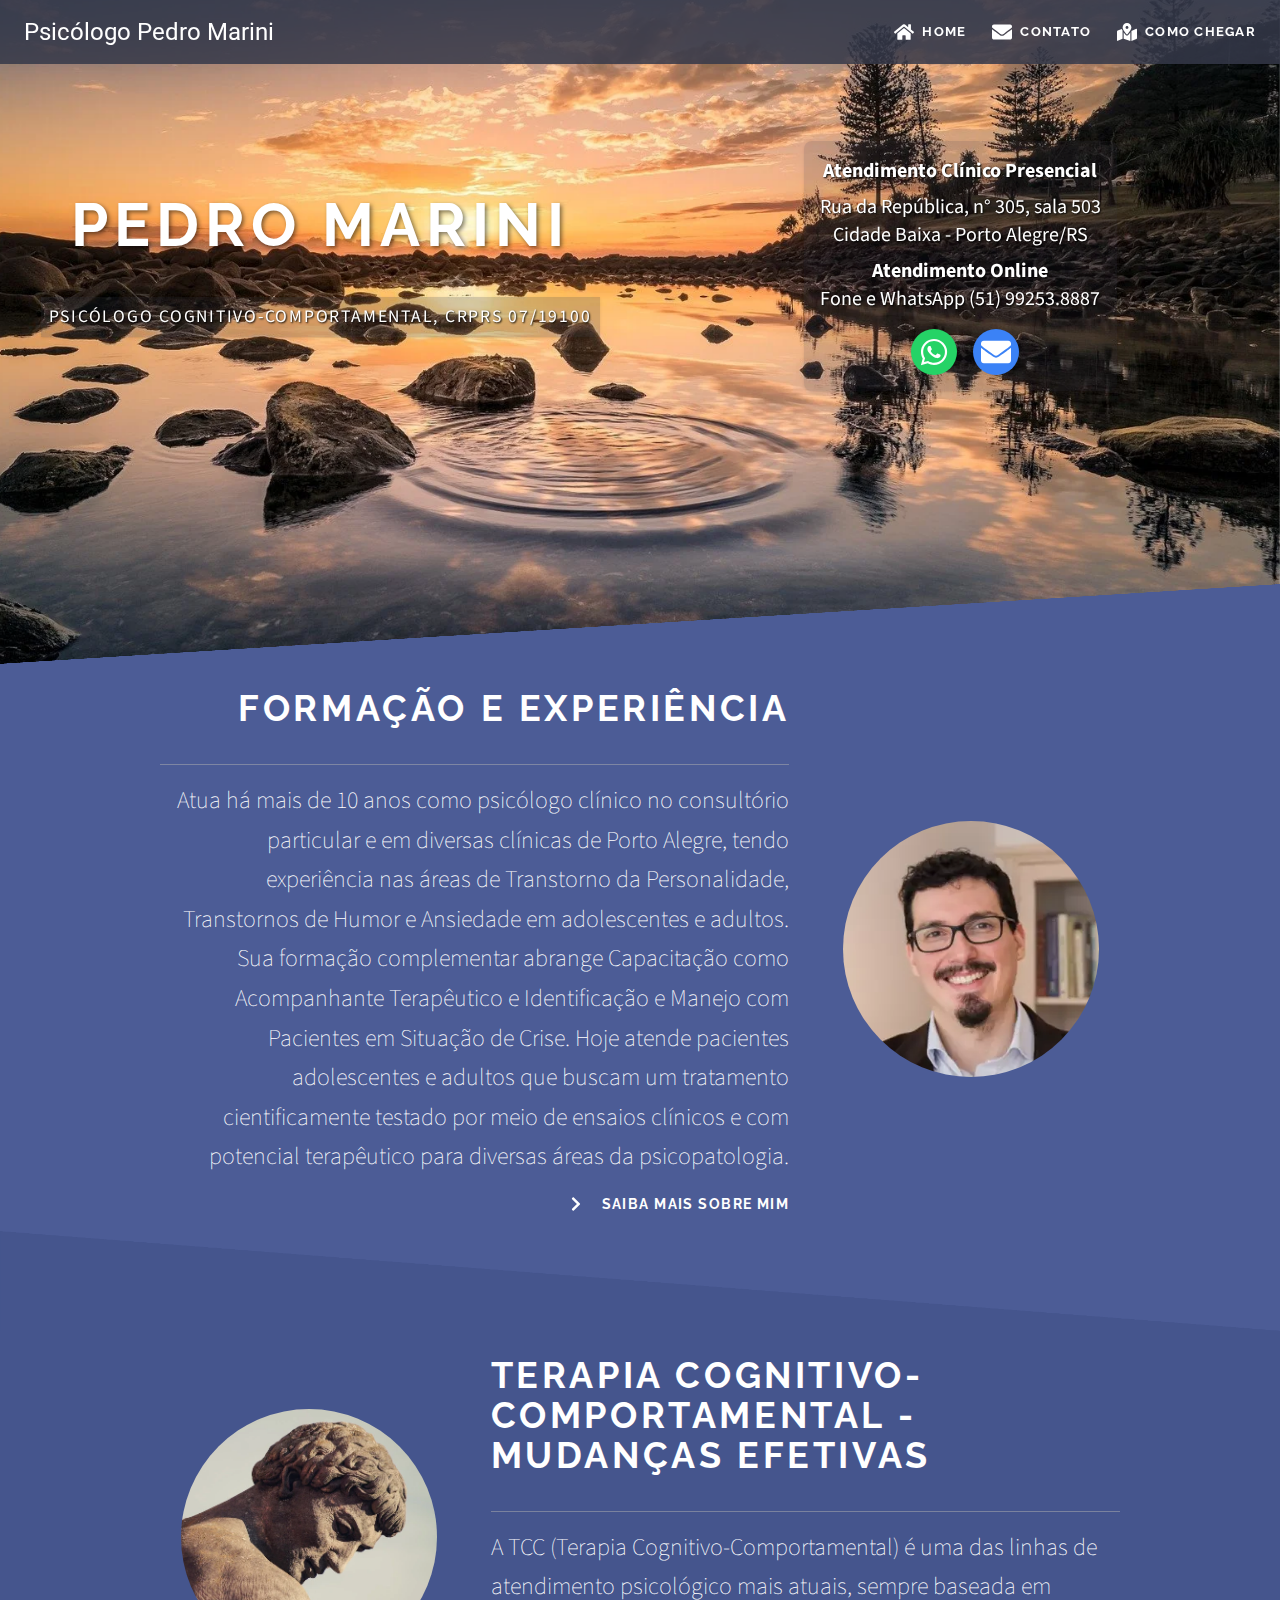
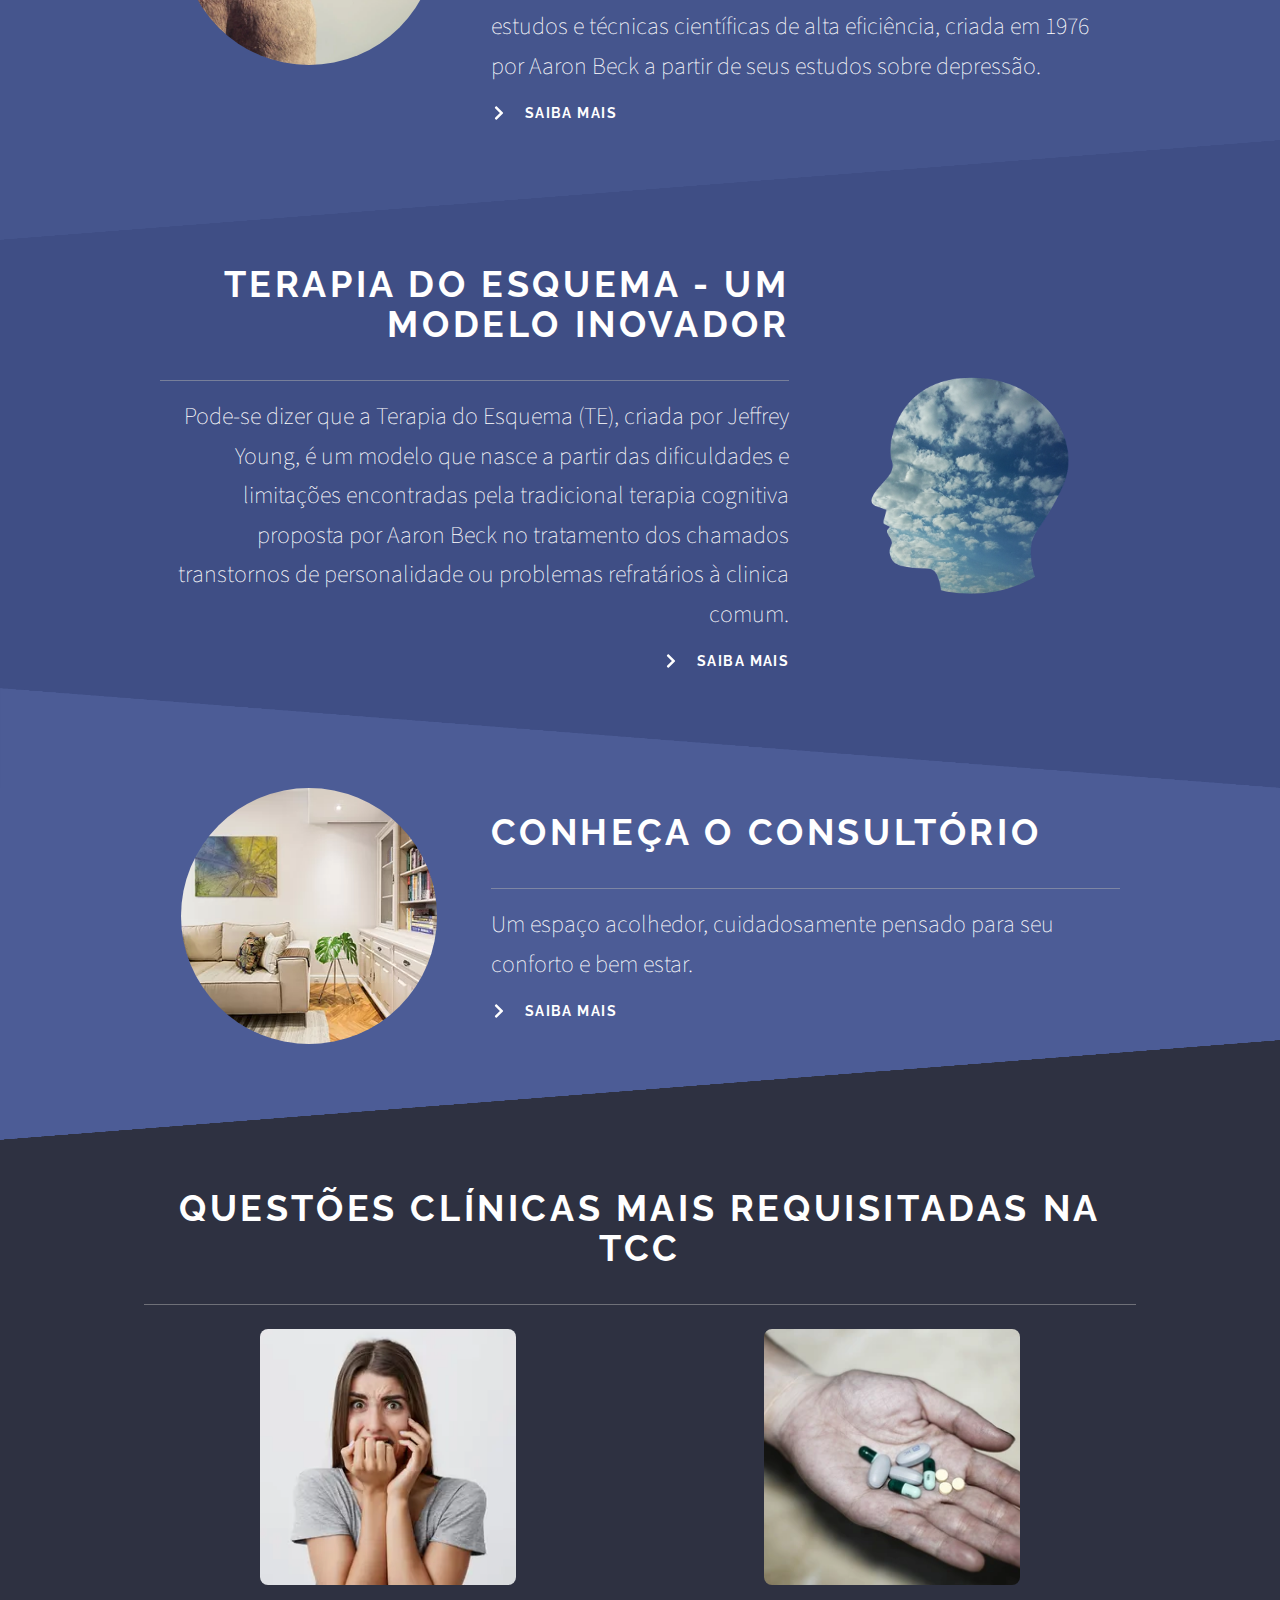
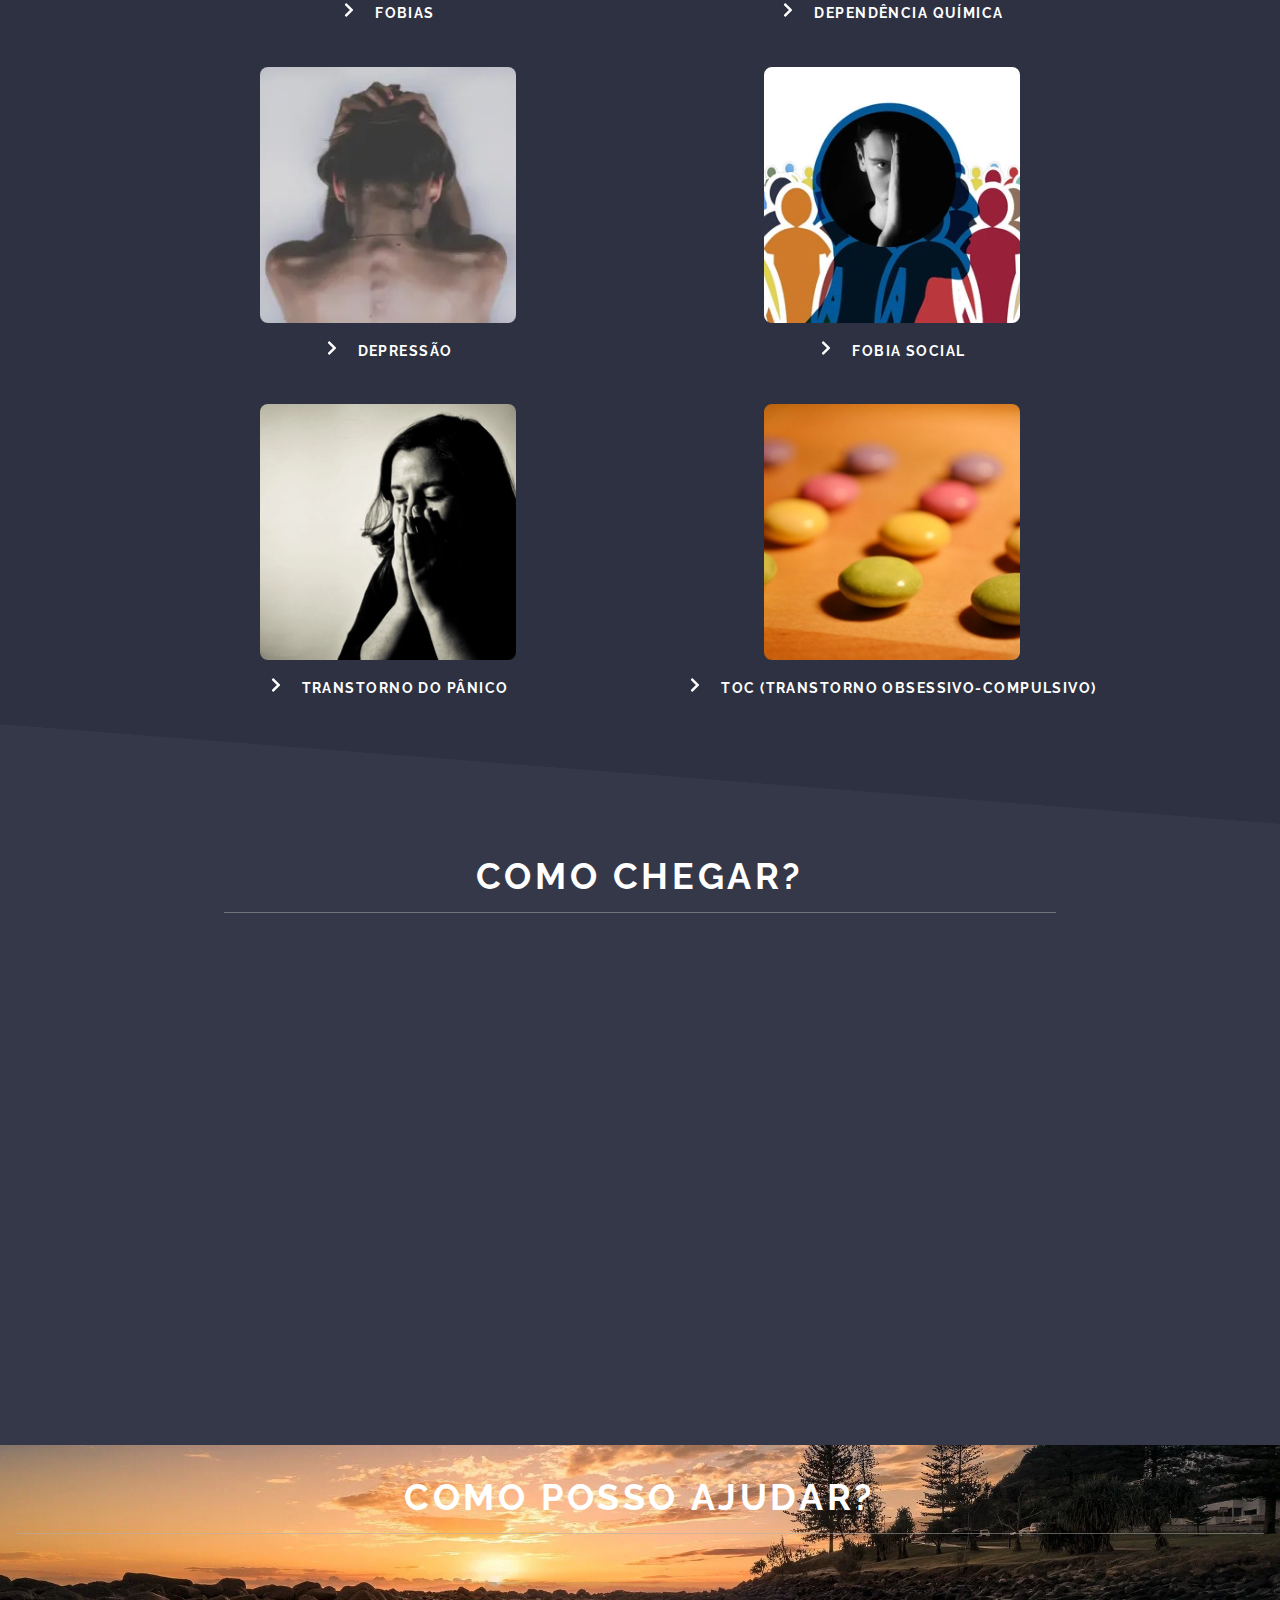
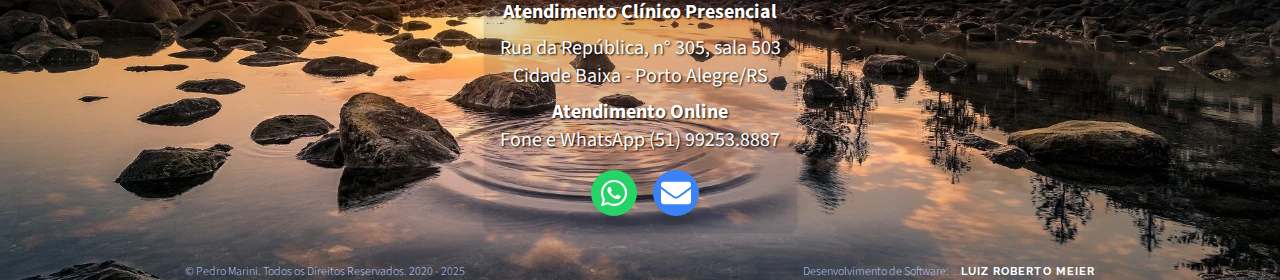
<file: index.html>
<!DOCTYPE html><html lang="pt-BR"><head><meta charSet="utf-8"/><meta name="viewport" content="width=device-width, initial-scale=1"/><link rel="preload" as="image" href="/assets/landscape.webp"/><link rel="preload" as="image" href="/assets/triangle-rectangle-01.png"/><link rel="preload" as="image" href="/assets/pedromarini.webp"/><link rel="preload" as="image" href="/assets/triangle-rectangle-02.png"/><link rel="preload" as="image" href="/assets/grego.webp"/><link rel="preload" as="image" href="/assets/triangle-rectangle-03.png"/><link rel="preload" as="image" href="/assets/mental.webp"/><link rel="preload" as="image" href="/assets/clinic/consultorio.webp"/><link rel="preload" as="image" href="/assets/triangle-rectangle-04.png"/><link rel="preload" as="image" href="/assets/fobias.webp"/><link rel="stylesheet" href="/_next/static/css/533ab85bce84e8fa.css" data-precedence="next"/><link rel="preload" as="script" fetchPriority="low" href="/_next/static/chunks/webpack-4c43b287cefa631a.js"/><script src="/_next/static/chunks/4bd1b696-ea6f2f9502dc1a97.js" async=""></script><script src="/_next/static/chunks/182-9e1a39a30fca556b.js" async=""></script><script src="/_next/static/chunks/main-app-250864e38a3e6e25.js" async=""></script><script src="/_next/static/chunks/8e1d74a4-19bff1a764a5269b.js" async=""></script><script src="/_next/static/chunks/547-33af9098aa90bb7e.js" async=""></script><script src="/_next/static/chunks/630-86a3f3d6bdab7583.js" async=""></script><script src="/_next/static/chunks/468-c60ad6f4dff3b779.js" async=""></script><script src="/_next/static/chunks/app/page-bac52d182cf1d3f9.js" async=""></script><link rel="preload" as="image" href="/assets/dependencia.webp"/><link rel="preload" as="image" href="/assets/depressao.webp"/><link rel="preload" as="image" href="/assets/fobia_social.webp"/><link rel="preload" as="image" href="/assets/panico.webp"/><link rel="preload" as="image" href="/assets/toc.webp"/><link rel="preload" as="image" href="/assets/triangle-rectangle-05.png"/><title>Psicólogo Pedro Marini</title><meta name="description" content="Site do Psicólogo Pedro Marini. Desenvolvido por Luiz Roberto Meier"/><link rel="icon" href="/favicon.ico" type="image/x-icon" sizes="256x256"/><link href="https://fonts.googleapis.com/css2?family=Source+Sans+Pro:wght@200;400;700&amp;display=swap" rel="stylesheet"/><link href="https://fonts.googleapis.com/css2?family=Raleway:wght@400;700&amp;display=swap" rel="stylesheet"/><link href="https://fonts.googleapis.com/css2?family=Roboto:wght@400;700&amp;display=swap" rel="stylesheet"/><script src="/_next/static/chunks/polyfills-78c92fac7aa8fdd8.js" noModule=""></script></head><body class="antialiased flex flex-col min-h-screen"><header class="fixed top-0 left-0 w-full bg-[rgba(53,56,73,0.85)] text-white z-50 px-4 py-1 flex items-center justify-between h-16" style="font-family:Roboto"><div class="text-2xl whitespace-nowrap overflow-hidden overflow-ellipsis hidden md:block px-2">Psicólogo Pedro Marini</div><nav class="flex items-center h-full w-full md:w-auto px-2 justify-end"><div class="flex items-center justify-between space-x-4 w-full md:w-auto"><div class="flex items-center justify-center font-roboto text-sm"><a href="/#home"><div class="flex items-center"><svg stroke="currentColor" fill="currentColor" stroke-width="0" viewBox="0 0 576 512" class="text-xl mr-2" height="1em" width="1em" xmlns="http://www.w3.org/2000/svg"><path d="M280.37 148.26L96 300.11V464a16 16 0 0 0 16 16l112.06-.29a16 16 0 0 0 15.92-16V368a16 16 0 0 1 16-16h64a16 16 0 0 1 16 16v95.64a16 16 0 0 0 16 16.05L464 480a16 16 0 0 0 16-16V300L295.67 148.26a12.19 12.19 0 0 0-15.3 0zM571.6 251.47L488 182.56V44.05a12 12 0 0 0-12-12h-56a12 12 0 0 0-12 12v72.61L318.47 43a48 48 0 0 0-61 0L4.34 251.47a12 12 0 0 0-1.6 16.9l25.5 31A12 12 0 0 0 45.15 301l235.22-193.74a12.19 12.19 0 0 1 15.3 0L530.9 301a12 12 0 0 0 16.9-1.6l25.5-31a12 12 0 0 0-1.7-16.93z"></path></svg><span class="hidden md:inline">Home</span></div></a></div><div class="flex items-center justify-center font-roboto text-sm"><a href="/#contato"><div class="flex items-center"><svg stroke="currentColor" fill="currentColor" stroke-width="0" viewBox="0 0 512 512" class="text-xl mr-2" height="1em" width="1em" xmlns="http://www.w3.org/2000/svg"><path d="M502.3 190.8c3.9-3.1 9.7-.2 9.7 4.7V400c0 26.5-21.5 48-48 48H48c-26.5 0-48-21.5-48-48V195.6c0-5 5.7-7.8 9.7-4.7 22.4 17.4 52.1 39.5 154.1 113.6 21.1 15.4 56.7 47.8 92.2 47.6 35.7.3 72-32.8 92.3-47.6 102-74.1 131.6-96.3 154-113.7zM256 320c23.2.4 56.6-29.2 73.4-41.4 132.7-96.3 142.8-104.7 173.4-128.7 5.8-4.5 9.2-11.5 9.2-18.9v-19c0-26.5-21.5-48-48-48H48C21.5 64 0 85.5 0 112v19c0 7.4 3.4 14.3 9.2 18.9 30.6 23.9 40.7 32.4 173.4 128.7 16.8 12.2 50.2 41.8 73.4 41.4z"></path></svg><span class="hidden md:inline">Contato</span></div></a></div><div class="flex items-center justify-center font-roboto text-sm"><a href="/#mapa"><div class="flex items-center"><svg stroke="currentColor" fill="currentColor" stroke-width="0" viewBox="0 0 576 512" class="text-xl mr-2" height="1em" width="1em" xmlns="http://www.w3.org/2000/svg"><path d="M288 0c-69.59 0-126 56.41-126 126 0 56.26 82.35 158.8 113.9 196.02 6.39 7.54 17.82 7.54 24.2 0C331.65 284.8 414 182.26 414 126 414 56.41 357.59 0 288 0zm0 168c-23.2 0-42-18.8-42-42s18.8-42 42-42 42 18.8 42 42-18.8 42-42 42zM20.12 215.95A32.006 32.006 0 0 0 0 245.66v250.32c0 11.32 11.43 19.06 21.94 14.86L160 448V214.92c-8.84-15.98-16.07-31.54-21.25-46.42L20.12 215.95zM288 359.67c-14.07 0-27.38-6.18-36.51-16.96-19.66-23.2-40.57-49.62-59.49-76.72v182l192 64V266c-18.92 27.09-39.82 53.52-59.49 76.72-9.13 10.77-22.44 16.95-36.51 16.95zm266.06-198.51L416 224v288l139.88-55.95A31.996 31.996 0 0 0 576 426.34V176.02c0-11.32-11.43-19.06-21.94-14.86z"></path></svg><span class="hidden md:inline">Como Chegar</span></div></a></div></div></nav></header><main class="flex-grow relative"><main id="home" class="pt-16"><div class="relative w-full overflow-hidden" style="height:auto;min-height:700px;margin-top:-100px;z-index:1"><div class="parallax-image" style="height:900px;position:absolute;top:-100px;left:0;right:0"><div class="relative w-full h-full"><img alt="Landscape" decoding="async" data-nimg="fill" style="position:absolute;height:100%;width:100%;left:0;top:0;right:0;bottom:0;object-fit:cover;color:transparent" src="/assets/landscape.webp"/></div></div><div class="absolute inset-0 flex flex-wrap items-center justify-center z-10 pt-20 md:pt-0 pb-24"><div class="w-full md:w-1/2 flex justify-center items-center p-4 mb-8 md:mb-0"><div class="text-center"><h1 class="text-white text-3xl sm:text-4xl md:text-6xl" style="text-shadow:2px 2px 4px rgba(0,0,0,0.5)">PEDRO MARINI</h1><p class="text-white shadow subtitle bg-[rgba(46,49,65,0.2)] p-2 mt-2 text-xs sm:text-sm md:text-base">PSICÓLOGO COGNITIVO-COMPORTAMENTAL, CRPRS 07/19100</p></div></div><div class="w-full md:w-1/2 flex justify-center items-center p-4"><div class="text-white bg-[rgba(46,49,65,0.15)] p-4 rounded-lg shadow text-center text-base sm:text-lg md:text-xl"><p class="font-bold">Atendimento Clínico Presencial</p><p class="mt-2">Rua da República, n° 305, sala 503</p><p>Cidade Baixa - Porto Alegre/RS</p><p class="mt-2 font-bold">Atendimento Online</p><p>Fone e WhatsApp (51) 99253.8887</p><div class="flex justify-center items-center mt-4 space-x-4"><a href="https://wa.me/5551992538887" target="_blank" rel="noopener noreferrer" class="text-white text-3xl bg-green-500 rounded-full p-2 shadow-lg hover:bg-green-600 transition-colors" style="background-color:#25D366" title="Enviar WhatsApp"><svg stroke="currentColor" fill="currentColor" stroke-width="0" viewBox="0 0 448 512" height="1em" width="1em" xmlns="http://www.w3.org/2000/svg"><path d="M380.9 97.1C339 55.1 283.2 32 223.9 32c-122.4 0-222 99.6-222 222 0 39.1 10.2 77.3 29.6 111L0 480l117.7-30.9c32.4 17.7 68.9 27 106.1 27h.1c122.3 0 224.1-99.6 224.1-222 0-59.3-25.2-115-67.1-157zm-157 341.6c-33.2 0-65.7-8.9-94-25.7l-6.7-4-69.8 18.3L72 359.2l-4.4-7c-18.5-29.4-28.2-63.3-28.2-98.2 0-101.7 82.8-184.5 184.6-184.5 49.3 0 95.6 19.2 130.4 54.1 34.8 34.9 56.2 81.2 56.1 130.5 0 101.8-84.9 184.6-186.6 184.6zm101.2-138.2c-5.5-2.8-32.8-16.2-37.9-18-5.1-1.9-8.8-2.8-12.5 2.8-3.7 5.6-14.3 18-17.6 21.8-3.2 3.7-6.5 4.2-12 1.4-32.6-16.3-54-29.1-75.5-66-5.7-9.8 5.7-9.1 16.3-30.3 1.8-3.7.9-6.9-.5-9.7-1.4-2.8-12.5-30.1-17.1-41.2-4.5-10.8-9.1-9.3-12.5-9.5-3.2-.2-6.9-.2-10.6-.2-3.7 0-9.7 1.4-14.8 6.9-5.1 5.6-19.4 19-19.4 46.3 0 27.3 19.9 53.7 22.6 57.4 2.8 3.7 39.1 59.7 94.8 83.8 35.2 15.2 49 16.5 66.6 13.9 10.7-1.6 32.8-13.4 37.4-26.4 4.6-13 4.6-24.1 3.2-26.4-1.3-2.5-5-3.9-10.5-6.6z"></path></svg></a><button class="text-white text-3xl bg-blue-500 rounded-full p-2 shadow-lg hover:bg-blue-600 transition-colors" style="background-color:#3b82f6" title="Enviar E-mail"><svg stroke="currentColor" fill="currentColor" stroke-width="0" viewBox="0 0 512 512" height="1em" width="1em" xmlns="http://www.w3.org/2000/svg"><path d="M502.3 190.8c3.9-3.1 9.7-.2 9.7 4.7V400c0 26.5-21.5 48-48 48H48c-26.5 0-48-21.5-48-48V195.6c0-5 5.7-7.8 9.7-4.7 22.4 17.4 52.1 39.5 154.1 113.6 21.1 15.4 56.7 47.8 92.2 47.6 35.7.3 72-32.8 92.3-47.6 102-74.1 131.6-96.3 154-113.7zM256 320c23.2.4 56.6-29.2 73.4-41.4 132.7-96.3 142.8-104.7 173.4-128.7 5.8-4.5 9.2-11.5 9.2-18.9v-19c0-26.5-21.5-48-48-48H48C21.5 64 0 85.5 0 112v19c0 7.4 3.4 14.3 9.2 18.9 30.6 23.9 40.7 32.4 173.4 128.7 16.8 12.2 50.2 41.8 73.4 41.4z"></path></svg></button></div></div></div></div><div class="absolute bottom-0 left-0 right-0 z-20" style="margin-top:20px"><img src="/assets/triangle-rectangle-01.png" alt="" class="w-full h-auto" style="max-height:80px"/></div></div><div class="flex flex-col items-center w-full overflow-hidden relative" style="background-color:#4c5c96"><div class="w-full px-4 sm:w-4/5 flex flex-col lg:flex-row lg:items-stretch pb-24"><div class="w-full lg:w-1/3 flex justify-center items-center py-8 lg:py-0 order-1 lg:order-2"><div class="w-64 h-64 flex-shrink-0 max-w-full relative"><img alt="Pedro Marini" decoding="async" data-nimg="fill" class="rounded-full object-cover" style="position:absolute;height:100%;width:100%;left:0;top:0;right:0;bottom:0;object-fit:cover;color:transparent" src="/assets/pedromarini.webp"/></div></div><div class="w-full lg:w-2/3 p-4 text-right order-2 lg:order-1"><h1 class="text-4xl mt-2 break-words text-right">FORMAÇÃO E EXPERIÊNCIA</h1><hr/><p class="myp my-4 text-right">Atua há mais de 10 anos como psicólogo clínico no consultório particular e em diversas clínicas de Porto Alegre, tendo experiência nas áreas de Transtorno da Personalidade, Transtornos de Humor e Ansiedade em adolescentes e adultos. Sua formação complementar abrange Capacitação como Acompanhante Terapêutico e Identificação e Manejo com Pacientes em Situação de Crise. Hoje atende pacientes adolescentes e adultos que buscam um tratamento cientificamente testado por meio de ensaios clínicos e com potencial terapêutico para diversas áreas da psicopatologia.</p><div class="text-right"><button class="inline-flex items-center text-white"><svg stroke="currentColor" fill="currentColor" stroke-width="0" viewBox="0 0 320 512" class="mr-2" height="1em" width="1em" xmlns="http://www.w3.org/2000/svg"><path d="M285.476 272.971L91.132 467.314c-9.373 9.373-24.569 9.373-33.941 0l-22.667-22.667c-9.357-9.357-9.375-24.522-.04-33.901L188.505 256 34.484 101.255c-9.335-9.379-9.317-24.544.04-33.901l22.667-22.667c9.373-9.373 24.569-9.373 33.941 0L285.475 239.03c9.373 9.372 9.373 24.568.001 33.941z"></path></svg><a class="special">Saiba mais sobre mim</a></button></div></div></div><div class="w-full absolute bottom-0 left-0 right-0"><img src="/assets/triangle-rectangle-02.png" alt="" class="w-full h-auto max-h-[100px]" style="transform:rotateY(180deg)"/></div></div><div class="flex flex-col items-center w-full overflow-hidden relative" style="background-color:#45558d"><div class="w-full px-4 sm:w-4/5 flex flex-col lg:flex-row lg:items-stretch pb-24"><div class="w-full lg:w-1/3 flex justify-center items-center py-8 lg:py-0 order-1"><div class="w-64 h-64 flex-shrink-0 max-w-full relative"><img alt="" decoding="async" data-nimg="fill" class="rounded-full object-cover" style="position:absolute;height:100%;width:100%;left:0;top:0;right:0;bottom:0;object-fit:cover;color:transparent" src="/assets/grego.webp"/></div></div><div class="w-full lg:w-2/3 p-4 text-left order-2"><h1 class="text-4xl mt-2 break-words text-left">TERAPIA COGNITIVO-COMPORTAMENTAL - MUDANÇAS EFETIVAS</h1><hr/><p class="myp my-4 text-left">A TCC (Terapia Cognitivo-Comportamental) é uma das linhas de atendimento psicológico mais atuais, sempre baseada em estudos e técnicas científicas de alta eficiência, criada em 1976 por Aaron Beck a partir de seus estudos sobre depressão.</p><div class="text-left"><button class="inline-flex items-center text-white"><svg stroke="currentColor" fill="currentColor" stroke-width="0" viewBox="0 0 320 512" class="mr-2" height="1em" width="1em" xmlns="http://www.w3.org/2000/svg"><path d="M285.476 272.971L91.132 467.314c-9.373 9.373-24.569 9.373-33.941 0l-22.667-22.667c-9.357-9.357-9.375-24.522-.04-33.901L188.505 256 34.484 101.255c-9.335-9.379-9.317-24.544.04-33.901l22.667-22.667c9.373-9.373 24.569-9.373 33.941 0L285.475 239.03c9.373 9.372 9.373 24.568.001 33.941z"></path></svg><a class="special">Saiba mais</a></button></div></div></div><div class="w-full absolute bottom-0 left-0 right-0"><img src="/assets/triangle-rectangle-03.png" alt="" class="w-full h-auto max-h-[100px]"/></div></div><div class="flex flex-col items-center w-full overflow-hidden relative" style="background-color:#3f4e85"><div class="w-full px-4 sm:w-4/5 flex flex-col lg:flex-row lg:items-stretch pb-24"><div class="w-full lg:w-1/3 flex justify-center items-center py-8 lg:py-0 order-1 lg:order-2"><div class="w-64 h-64 flex-shrink-0 max-w-full relative"><img alt="" decoding="async" data-nimg="fill" class="rounded-full object-cover" style="position:absolute;height:100%;width:100%;left:0;top:0;right:0;bottom:0;object-fit:cover;color:transparent" src="/assets/mental.webp"/></div></div><div class="w-full lg:w-2/3 p-4 text-right order-2 lg:order-1"><h1 class="text-4xl mt-2 break-words text-right">TERAPIA DO ESQUEMA - UM MODELO INOVADOR</h1><hr/><p class="myp my-4 text-right">Pode-se dizer que a Terapia do Esquema (TE), criada por Jeffrey Young, é um modelo que nasce a partir das dificuldades e limitações encontradas pela tradicional terapia cognitiva proposta por Aaron Beck no tratamento dos chamados transtornos de personalidade ou problemas refratários à clinica comum.</p><div class="text-right"><button class="inline-flex items-center text-white"><svg stroke="currentColor" fill="currentColor" stroke-width="0" viewBox="0 0 320 512" class="mr-2" height="1em" width="1em" xmlns="http://www.w3.org/2000/svg"><path d="M285.476 272.971L91.132 467.314c-9.373 9.373-24.569 9.373-33.941 0l-22.667-22.667c-9.357-9.357-9.375-24.522-.04-33.901L188.505 256 34.484 101.255c-9.335-9.379-9.317-24.544.04-33.901l22.667-22.667c9.373-9.373 24.569-9.373 33.941 0L285.475 239.03c9.373 9.372 9.373 24.568.001 33.941z"></path></svg><a class="special">Saiba mais</a></button></div></div></div><div class="w-full absolute bottom-0 left-0 right-0"><img src="/assets/triangle-rectangle-01.png" alt="" class="w-full h-auto max-h-[100px]" style="transform:rotateY(180deg)"/></div></div><div class="flex flex-col items-center w-full overflow-hidden relative" style="background-color:#4c5c96"><div class="w-full px-4 sm:w-4/5 flex flex-col lg:flex-row lg:items-stretch pb-24"><div class="w-full lg:w-1/3 flex justify-center items-center py-8 lg:py-0 order-1"><div class="w-64 h-64 flex-shrink-0 max-w-full relative"><img alt="" decoding="async" data-nimg="fill" class="rounded-full object-cover" style="position:absolute;height:100%;width:100%;left:0;top:0;right:0;bottom:0;object-fit:cover;color:transparent" src="/assets/clinic/consultorio.webp"/></div></div><div class="w-full lg:w-2/3 p-4 text-left order-2"><h1 class="text-4xl mt-2 break-words text-left">CONHEÇA O CONSULTÓRIO</h1><hr/><p class="myp my-4 text-left">Um espaço acolhedor, cuidadosamente pensado para seu conforto e bem estar.</p><div class="text-left"><button class="inline-flex items-center text-white"><svg stroke="currentColor" fill="currentColor" stroke-width="0" viewBox="0 0 320 512" class="mr-2" height="1em" width="1em" xmlns="http://www.w3.org/2000/svg"><path d="M285.476 272.971L91.132 467.314c-9.373 9.373-24.569 9.373-33.941 0l-22.667-22.667c-9.357-9.357-9.375-24.522-.04-33.901L188.505 256 34.484 101.255c-9.335-9.379-9.317-24.544.04-33.901l22.667-22.667c9.373-9.373 24.569-9.373 33.941 0L285.475 239.03c9.373 9.372 9.373 24.568.001 33.941z"></path></svg><a class="special">Saiba mais</a></button></div></div></div><div class="w-full absolute bottom-0 left-0 right-0"><img src="/assets/triangle-rectangle-04.png" alt="" class="w-full h-auto max-h-[100px]"/></div></div><div class="flex flex-col items-center" style="background-color:#2e3141"><div class="w-full px-4 sm:w-4/5 max-w-6xl"><h1 class="text-3xl sm:text-4xl mt-12 text-center">QUESTÕES CLÍNICAS MAIS REQUISITADAS NA TCC</h1><div class="flex justify-center mb-6"><hr class="w-full"/></div></div><div class="w-full px-4 sm:w-4/5 max-w-6xl"><div class="grid grid-cols-1 sm:grid-cols-2 gap-4" style="--row-gap:clamp(1rem, 2vw, 2rem);row-gap:var(--row-gap)"><div class="flex flex-col items-center mb-4"><div class="w-full flex justify-center items-center py-8 lg:py-0"><div class="w-64 h-64 flex-shrink-0 max-w-full relative"><img alt="Fobias" decoding="async" data-nimg="fill" class="rounded-lg object-cover" style="position:absolute;height:100%;width:100%;left:0;top:0;right:0;bottom:0;object-fit:cover;color:transparent" src="/assets/fobias.webp"/></div></div><div class="w-full flex justify-center mt-4"><div class="text-center"><button class="text-white mr-2"><svg stroke="currentColor" fill="currentColor" stroke-width="0" viewBox="0 0 320 512" height="1em" width="1em" xmlns="http://www.w3.org/2000/svg"><path d="M285.476 272.971L91.132 467.314c-9.373 9.373-24.569 9.373-33.941 0l-22.667-22.667c-9.357-9.357-9.375-24.522-.04-33.901L188.505 256 34.484 101.255c-9.335-9.379-9.317-24.544.04-33.901l22.667-22.667c9.373-9.373 24.569-9.373 33.941 0L285.475 239.03c9.373 9.372 9.373 24.568.001 33.941z"></path></svg></button><a class="special" href="/mentalhealth/phobias/">Fobias</a></div></div></div><div class="flex flex-col items-center mb-4"><div class="w-full flex justify-center items-center py-8 lg:py-0"><div class="w-64 h-64 flex-shrink-0 max-w-full relative"><img alt="Dependência Química" decoding="async" data-nimg="fill" class="rounded-lg object-cover" style="position:absolute;height:100%;width:100%;left:0;top:0;right:0;bottom:0;object-fit:cover;color:transparent" src="/assets/dependencia.webp"/></div></div><div class="w-full flex justify-center mt-4"><div class="text-center"><button class="text-white mr-2"><svg stroke="currentColor" fill="currentColor" stroke-width="0" viewBox="0 0 320 512" height="1em" width="1em" xmlns="http://www.w3.org/2000/svg"><path d="M285.476 272.971L91.132 467.314c-9.373 9.373-24.569 9.373-33.941 0l-22.667-22.667c-9.357-9.357-9.375-24.522-.04-33.901L188.505 256 34.484 101.255c-9.335-9.379-9.317-24.544.04-33.901l22.667-22.667c9.373-9.373 24.569-9.373 33.941 0L285.475 239.03c9.373 9.372 9.373 24.568.001 33.941z"></path></svg></button><a class="special" href="/mentalhealth/dependency/">Dependência Química</a></div></div></div><div class="flex flex-col items-center mb-4"><div class="w-full flex justify-center items-center py-8 lg:py-0"><div class="w-64 h-64 flex-shrink-0 max-w-full relative"><img alt="Depressão" decoding="async" data-nimg="fill" class="rounded-lg object-cover" style="position:absolute;height:100%;width:100%;left:0;top:0;right:0;bottom:0;object-fit:cover;color:transparent" src="/assets/depressao.webp"/></div></div><div class="w-full flex justify-center mt-4"><div class="text-center"><button class="text-white mr-2"><svg stroke="currentColor" fill="currentColor" stroke-width="0" viewBox="0 0 320 512" height="1em" width="1em" xmlns="http://www.w3.org/2000/svg"><path d="M285.476 272.971L91.132 467.314c-9.373 9.373-24.569 9.373-33.941 0l-22.667-22.667c-9.357-9.357-9.375-24.522-.04-33.901L188.505 256 34.484 101.255c-9.335-9.379-9.317-24.544.04-33.901l22.667-22.667c9.373-9.373 24.569-9.373 33.941 0L285.475 239.03c9.373 9.372 9.373 24.568.001 33.941z"></path></svg></button><a class="special" href="/mentalhealth/depression/">Depressão</a></div></div></div><div class="flex flex-col items-center mb-4"><div class="w-full flex justify-center items-center py-8 lg:py-0"><div class="w-64 h-64 flex-shrink-0 max-w-full relative"><img alt="Fobia Social" decoding="async" data-nimg="fill" class="rounded-lg object-cover" style="position:absolute;height:100%;width:100%;left:0;top:0;right:0;bottom:0;object-fit:cover;color:transparent" src="/assets/fobia_social.webp"/></div></div><div class="w-full flex justify-center mt-4"><div class="text-center"><button class="text-white mr-2"><svg stroke="currentColor" fill="currentColor" stroke-width="0" viewBox="0 0 320 512" height="1em" width="1em" xmlns="http://www.w3.org/2000/svg"><path d="M285.476 272.971L91.132 467.314c-9.373 9.373-24.569 9.373-33.941 0l-22.667-22.667c-9.357-9.357-9.375-24.522-.04-33.901L188.505 256 34.484 101.255c-9.335-9.379-9.317-24.544.04-33.901l22.667-22.667c9.373-9.373 24.569-9.373 33.941 0L285.475 239.03c9.373 9.372 9.373 24.568.001 33.941z"></path></svg></button><a class="special" href="/mentalhealth/socialphobia/">Fobia Social</a></div></div></div><div class="flex flex-col items-center mb-4"><div class="w-full flex justify-center items-center py-8 lg:py-0"><div class="w-64 h-64 flex-shrink-0 max-w-full relative"><img alt="Transtorno do Pânico" decoding="async" data-nimg="fill" class="rounded-lg object-cover" style="position:absolute;height:100%;width:100%;left:0;top:0;right:0;bottom:0;object-fit:cover;color:transparent" src="/assets/panico.webp"/></div></div><div class="w-full flex justify-center mt-4"><div class="text-center"><button class="text-white mr-2"><svg stroke="currentColor" fill="currentColor" stroke-width="0" viewBox="0 0 320 512" height="1em" width="1em" xmlns="http://www.w3.org/2000/svg"><path d="M285.476 272.971L91.132 467.314c-9.373 9.373-24.569 9.373-33.941 0l-22.667-22.667c-9.357-9.357-9.375-24.522-.04-33.901L188.505 256 34.484 101.255c-9.335-9.379-9.317-24.544.04-33.901l22.667-22.667c9.373-9.373 24.569-9.373 33.941 0L285.475 239.03c9.373 9.372 9.373 24.568.001 33.941z"></path></svg></button><a class="special" href="/mentalhealth/panicdisorder/">Transtorno do Pânico</a></div></div></div><div class="flex flex-col items-center mb-4"><div class="w-full flex justify-center items-center py-8 lg:py-0"><div class="w-64 h-64 flex-shrink-0 max-w-full relative"><img alt="TOC (Transtorno Obsessivo-Compulsivo)" decoding="async" data-nimg="fill" class="rounded-lg object-cover" style="position:absolute;height:100%;width:100%;left:0;top:0;right:0;bottom:0;object-fit:cover;color:transparent" src="/assets/toc.webp"/></div></div><div class="w-full flex justify-center mt-4"><div class="text-center"><button class="text-white mr-2"><svg stroke="currentColor" fill="currentColor" stroke-width="0" viewBox="0 0 320 512" height="1em" width="1em" xmlns="http://www.w3.org/2000/svg"><path d="M285.476 272.971L91.132 467.314c-9.373 9.373-24.569 9.373-33.941 0l-22.667-22.667c-9.357-9.357-9.375-24.522-.04-33.901L188.505 256 34.484 101.255c-9.335-9.379-9.317-24.544.04-33.901l22.667-22.667c9.373-9.373 24.569-9.373 33.941 0L285.475 239.03c9.373 9.372 9.373 24.568.001 33.941z"></path></svg></button><a class="special" href="/mentalhealth/toc/">TOC (Transtorno Obsessivo-Compulsivo)</a></div></div></div></div></div><img src="/assets/triangle-rectangle-05.png" alt="" class="w-full mt-2" style="height:100px;transform:rotateY(180deg)"/></div><div class="w-full" style="background-color:#353849"><div class="container mx-auto px-4 py-8"><div class="flex justify-center mb-8"><div class="w-full md:w-10/12 lg:w-8/12"><h1 class="text-3xl md:text-4xl font-bold text-center mb-4">COMO CHEGAR?</h1><div class="flex justify-center"><hr class="w-full border-t border-gray-300"/></div></div></div><div class="flex justify-center"><div class="w-full md:w-10/12 lg:w-8/12"><div class="relative w-full" style="padding-top:56.25%"><iframe id="mapa" title="mapa" src="https://www.google.com/maps/embed?pb=!1m18!1m12!1m3!1d3453.96004940697!2d-51.225091384367694!3d-30.038003981884565!2m3!1f0!2f0!3f0!3m2!1i1024!2i768!4f13.1!3m3!1m2!1s0x951979003ed97241%3A0x87b5f25594a77f44!2sR.%20da%20Rep%C3%BAblica%2C%20305%20-%20503%20-%20Cidade%20Baixa%2C%20Porto%20Alegre%20-%20RS%2C%2090050-321!5e0!3m2!1sen!2sbr!4v1601699083920!5m2!1sen!2sbr" class="absolute top-0 left-0 w-full h-full" style="border:0" allowFullScreen="" aria-hidden="false" loading="lazy"></iframe></div></div></div></div></div><div id="contato" class="w-full bg-cover bg-center" style="background-image:url(&#x27;/assets/landscape.webp&#x27;)"><div class="container mx-auto px-4 py-8"><div class="flex justify-center mb-8"><div class="w-full text-center"><h1 class="text-3xl md:text-4xl font-bold text-white mb-4">COMO POSSO AJUDAR?</h1><div class="flex justify-center"><hr class="w-full border-t border-gray-300"/></div></div></div><div class="flex justify-center items-center"><div class="w-full md:w-1/2 flex justify-center items-center p-4"><div class="text-white bg-[rgba(46,49,65,0.15)] p-4 rounded-lg shadow text-center text-base sm:text-lg md:text-xl"><p class="font-bold">Atendimento Clínico Presencial</p><p class="mt-2">Rua da República, n° 305, sala 503</p><p>Cidade Baixa - Porto Alegre/RS</p><p class="mt-2 font-bold">Atendimento Online</p><p>Fone e WhatsApp (51) 99253.8887</p><div class="flex justify-center items-center mt-4 space-x-4"><a href="https://wa.me/5551992538887" target="_blank" rel="noopener noreferrer" class="text-white text-3xl bg-green-500 rounded-full p-2 shadow-lg hover:bg-green-600 transition-colors" style="background-color:#25D366" title="Enviar WhatsApp"><svg stroke="currentColor" fill="currentColor" stroke-width="0" viewBox="0 0 448 512" height="1em" width="1em" xmlns="http://www.w3.org/2000/svg"><path d="M380.9 97.1C339 55.1 283.2 32 223.9 32c-122.4 0-222 99.6-222 222 0 39.1 10.2 77.3 29.6 111L0 480l117.7-30.9c32.4 17.7 68.9 27 106.1 27h.1c122.3 0 224.1-99.6 224.1-222 0-59.3-25.2-115-67.1-157zm-157 341.6c-33.2 0-65.7-8.9-94-25.7l-6.7-4-69.8 18.3L72 359.2l-4.4-7c-18.5-29.4-28.2-63.3-28.2-98.2 0-101.7 82.8-184.5 184.6-184.5 49.3 0 95.6 19.2 130.4 54.1 34.8 34.9 56.2 81.2 56.1 130.5 0 101.8-84.9 184.6-186.6 184.6zm101.2-138.2c-5.5-2.8-32.8-16.2-37.9-18-5.1-1.9-8.8-2.8-12.5 2.8-3.7 5.6-14.3 18-17.6 21.8-3.2 3.7-6.5 4.2-12 1.4-32.6-16.3-54-29.1-75.5-66-5.7-9.8 5.7-9.1 16.3-30.3 1.8-3.7.9-6.9-.5-9.7-1.4-2.8-12.5-30.1-17.1-41.2-4.5-10.8-9.1-9.3-12.5-9.5-3.2-.2-6.9-.2-10.6-.2-3.7 0-9.7 1.4-14.8 6.9-5.1 5.6-19.4 19-19.4 46.3 0 27.3 19.9 53.7 22.6 57.4 2.8 3.7 39.1 59.7 94.8 83.8 35.2 15.2 49 16.5 66.6 13.9 10.7-1.6 32.8-13.4 37.4-26.4 4.6-13 4.6-24.1 3.2-26.4-1.3-2.5-5-3.9-10.5-6.6z"></path></svg></a><button class="text-white text-3xl bg-blue-500 rounded-full p-2 shadow-lg hover:bg-blue-600 transition-colors" style="background-color:#3b82f6" title="Enviar E-mail"><svg stroke="currentColor" fill="currentColor" stroke-width="0" viewBox="0 0 512 512" height="1em" width="1em" xmlns="http://www.w3.org/2000/svg"><path d="M502.3 190.8c3.9-3.1 9.7-.2 9.7 4.7V400c0 26.5-21.5 48-48 48H48c-26.5 0-48-21.5-48-48V195.6c0-5 5.7-7.8 9.7-4.7 22.4 17.4 52.1 39.5 154.1 113.6 21.1 15.4 56.7 47.8 92.2 47.6 35.7.3 72-32.8 92.3-47.6 102-74.1 131.6-96.3 154-113.7zM256 320c23.2.4 56.6-29.2 73.4-41.4 132.7-96.3 142.8-104.7 173.4-128.7 5.8-4.5 9.2-11.5 9.2-18.9v-19c0-26.5-21.5-48-48-48H48C21.5 64 0 85.5 0 112v19c0 7.4 3.4 14.3 9.2 18.9 30.6 23.9 40.7 32.4 173.4 128.7 16.8 12.2 50.2 41.8 73.4 41.4z"></path></svg></button></div></div></div></div></div></div></main><div class="absolute inset-x-0 bottom-0 z-50"><footer class="footer w-full bg-transparent"><div class="container mx-auto px-4"><div class="flex flex-wrap justify-around text-xs font-light" style="color:rgb(186, 211, 255)"><span>© Pedro Marini. Todos os Direitos Reservados. <!-- -->2020 - 2025</span><span>Desenvolvimento de Software:<!-- --> <a href="https://luizrobertomeier.com.br" rel="noreferrer" target="_blank" class="hover:text-white" style="color:rgb(186, 211, 255)">Luiz Roberto Meier</a></span></div></div></footer></div></main><script src="/_next/static/chunks/webpack-4c43b287cefa631a.js" async=""></script><script>(self.__next_f=self.__next_f||[]).push([0]);self.__next_f.push([2,null])</script><script>self.__next_f.push([1,"3:I[3098,[\"699\",\"static/chunks/8e1d74a4-19bff1a764a5269b.js\",\"547\",\"static/chunks/547-33af9098aa90bb7e.js\",\"630\",\"static/chunks/630-86a3f3d6bdab7583.js\",\"468\",\"static/chunks/468-c60ad6f4dff3b779.js\",\"931\",\"static/chunks/app/page-bac52d182cf1d3f9.js\"],\"default\",1]\n4:I[9134,[\"699\",\"static/chunks/8e1d74a4-19bff1a764a5269b.js\",\"547\",\"static/chunks/547-33af9098aa90bb7e.js\",\"630\",\"static/chunks/630-86a3f3d6bdab7583.js\",\"468\",\"static/chunks/468-c60ad6f4dff3b779.js\",\"931\",\"static/chunks/app/page-bac52d182cf1d3f9.js\"],\"default\",1]\n5:I[5406,[\"699\",\"static/chunks/8e1d74a4-19bff1a764a5269b.js\",\"547\",\"static/chunks/547-33af9098aa90bb7e.js\",\"630\",\"static/chunks/630-86a3f3d6bdab7583.js\",\"468\",\"static/chunks/468-c60ad6f4dff3b779.js\",\"931\",\"static/chunks/app/page-bac52d182cf1d3f9.js\"],\"Image\"]\n6:I[8630,[\"699\",\"static/chunks/8e1d74a4-19bff1a764a5269b.js\",\"547\",\"static/chunks/547-33af9098aa90bb7e.js\",\"630\",\"static/chunks/630-86a3f3d6bdab7583.js\",\"468\",\"static/chunks/468-c60ad6f4dff3b779.js\",\"931\",\"static/chunks/app/page-bac52d182cf1d3f9.js\"],\"\"]\n7:I[2392,[\"699\",\"static/chunks/8e1d74a4-19bff1a764a5269b.js\",\"547\",\"static/chunks/547-33af9098aa90bb7e.js\",\"630\",\"static/chunks/630-86a3f3d6bdab7583.js\",\"468\",\"static/chunks/468-c60ad6f4dff3b779.js\",\"931\",\"static/chunks/app/page-bac52d182cf1d3f9.js\"],\"default\",1]\n8:I[5759,[],\"\"]\n9:I[8201,[],\"\"]\nb:I[4395,[],\"\"]\n1:HL[\"/_next/static/css/533ab85bce84e8fa.css\",\"style\"]\n"])</script><script>self.__next_f.push([1,"0:{\"P\":null,\"b\":\"_mB2am_KuOQGDp4W77a9c\",\"p\":\"\",\"c\":\"/\",\"i\":false,\"t\":[\"\",{\"children\":[\"__PAGE__\",{}]},\"$undefined\",\"$undefined\",true],\"d\":[\"\",{\"children\":[\"__PAGE__\",{},[[\"$L2\",[\"$\",\"main\",null,{\"id\":\"home\",\"className\":\"pt-16\",\"children\":[[\"$\",\"$L3\",null,{}],[\"$\",\"$L4\",null,{\"title\":\"FORMAÇÃO E EXPERIÊNCIA\",\"content\":\"Atua há mais de 10 anos como psicólogo clínico no consultório particular e em diversas clínicas de Porto Alegre, tendo experiência nas áreas de Transtorno da Personalidade, Transtornos de Humor e Ansiedade em adolescentes e adultos. Sua formação complementar abrange Capacitação como Acompanhante Terapêutico e Identificação e Manejo com Pacientes em Situação de Crise. Hoje atende pacientes adolescentes e adultos que buscam um tratamento cientificamente testado por meio de ensaios clínicos e com potencial terapêutico para diversas áreas da psicopatologia.\",\"buttonText\":\"Saiba mais sobre mim\",\"buttonLink\":\"/about\",\"imageSrc\":\"/assets/pedromarini.webp\",\"imageAlt\":\"Pedro Marini\",\"bgColor\":\"#4c5c96\",\"triangleSrc\":\"/assets/triangle-rectangle-02.png\",\"isImageRight\":true}],[\"$\",\"$L4\",null,{\"title\":\"TERAPIA COGNITIVO-COMPORTAMENTAL - MUDANÇAS EFETIVAS\",\"content\":\"A TCC (Terapia Cognitivo-Comportamental) é uma das linhas de atendimento psicológico mais atuais, sempre baseada em estudos e técnicas científicas de alta eficiência, criada em 1976 por Aaron Beck a partir de seus estudos sobre depressão.\",\"buttonText\":\"Saiba mais\",\"buttonLink\":\"/tcc\",\"imageSrc\":\"/assets/grego.webp\",\"imageAlt\":\"\",\"bgColor\":\"#45558d\",\"triangleSrc\":\"/assets/triangle-rectangle-03.png\"}],[\"$\",\"$L4\",null,{\"title\":\"TERAPIA DO ESQUEMA - UM MODELO INOVADOR\",\"content\":\"Pode-se dizer que a Terapia do Esquema (TE), criada por Jeffrey Young, é um modelo que nasce a partir das dificuldades e limitações encontradas pela tradicional terapia cognitiva proposta por Aaron Beck no tratamento dos chamados transtornos de personalidade ou problemas refratários à clinica comum.\",\"buttonText\":\"Saiba mais\",\"buttonLink\":\"/schematherapy\",\"imageSrc\":\"/assets/mental.webp\",\"imageAlt\":\"\",\"bgColor\":\"#3f4e85\",\"triangleSrc\":\"/assets/triangle-rectangle-01.png\",\"isImageRight\":true}],[\"$\",\"$L4\",null,{\"title\":\"CONHEÇA O CONSULTÓRIO\",\"content\":\"Um espaço acolhedor, cuidadosamente pensado para seu conforto e bem estar.\",\"buttonText\":\"Saiba mais\",\"buttonLink\":\"/clinic\",\"imageSrc\":\"/assets/clinic/consultorio.webp\",\"imageAlt\":\"\",\"bgColor\":\"#4c5c96\",\"triangleSrc\":\"/assets/triangle-rectangle-04.png\"}],[\"$\",\"div\",null,{\"className\":\"flex flex-col items-center\",\"style\":{\"backgroundColor\":\"#2e3141\"},\"children\":[[\"$\",\"div\",null,{\"className\":\"w-full px-4 sm:w-4/5 max-w-6xl\",\"children\":[[\"$\",\"h1\",null,{\"className\":\"text-3xl sm:text-4xl mt-12 text-center\",\"children\":\"QUESTÕES CLÍNICAS MAIS REQUISITADAS NA TCC\"}],[\"$\",\"div\",null,{\"className\":\"flex justify-center mb-6\",\"children\":[\"$\",\"hr\",null,{\"className\":\"w-full\"}]}]]}],[\"$\",\"div\",null,{\"className\":\"w-full px-4 sm:w-4/5 max-w-6xl\",\"children\":[\"$\",\"div\",null,{\"className\":\"grid grid-cols-1 sm:grid-cols-2 gap-4\",\"style\":{\"--row-gap\":\"clamp(1rem, 2vw, 2rem)\",\"rowGap\":\"var(--row-gap)\"},\"children\":[[\"$\",\"div\",\"0\",{\"className\":\"flex flex-col items-center mb-4\",\"children\":[[\"$\",\"div\",null,{\"className\":\"w-full flex justify-center items-center py-8 lg:py-0\",\"children\":[\"$\",\"div\",null,{\"className\":\"w-64 h-64 flex-shrink-0 max-w-full relative\",\"children\":[\"$\",\"$L5\",null,{\"src\":\"/assets/fobias.webp\",\"alt\":\"Fobias\",\"fill\":true,\"priority\":true,\"style\":{\"objectFit\":\"cover\"},\"className\":\"rounded-lg object-cover\"}]}]}],[\"$\",\"div\",null,{\"className\":\"w-full flex justify-center mt-4\",\"children\":[\"$\",\"div\",null,{\"className\":\"text-center\",\"children\":[[\"$\",\"button\",null,{\"className\":\"text-white mr-2\",\"children\":[\"$\",\"svg\",null,{\"stroke\":\"currentColor\",\"fill\":\"currentColor\",\"strokeWidth\":\"0\",\"viewBox\":\"0 0 320 512\",\"children\":[\"$undefined\",[[\"$\",\"path\",\"0\",{\"d\":\"M285.476 272.971L91.132 467.314c-9.373 9.373-24.569 9.373-33.941 0l-22.667-22.667c-9.357-9.357-9.375-24.522-.04-33.901L188.505 256 34.484 101.255c-9.335-9.379-9.317-24.544.04-33.901l22.667-22.667c9.373-9.373 24.569-9.373 33.941 0L285.475 239.03c9.373 9.372 9.373 24.568.001 33.941z\",\"children\":[]}]]],\"className\":\"$undefined\",\"style\":{\"color\":\"$undefined\"},\"height\":\"1em\",\"width\":\"1em\",\"xmlns\":\"http://www.w3.org/2000/svg\"}]}],[\"$\",\"$L6\",null,{\"href\":\"/mentalhealth/phobias\",\"className\":\"special\",\"children\":\"Fobias\"}]]}]}]]}],[\"$\",\"div\",\"1\",{\"className\":\"flex flex-col items-center mb-4\",\"children\":[[\"$\",\"div\",null,{\"className\":\"w-full flex justify-center items-center py-8 lg:py-0\",\"children\":[\"$\",\"div\",null,{\"className\":\"w-64 h-64 flex-shrink-0 max-w-full relative\",\"children\":[\"$\",\"$L5\",null,{\"src\":\"/assets/dependencia.webp\",\"alt\":\"Dependência Química\",\"fill\":true,\"priority\":true,\"style\":{\"objectFit\":\"cover\"},\"className\":\"rounded-lg object-cover\"}]}]}],[\"$\",\"div\",null,{\"className\":\"w-full flex justify-center mt-4\",\"children\":[\"$\",\"div\",null,{\"className\":\"text-center\",\"children\":[[\"$\",\"button\",null,{\"className\":\"text-white mr-2\",\"children\":[\"$\",\"svg\",null,{\"stroke\":\"currentColor\",\"fill\":\"currentColor\",\"strokeWidth\":\"0\",\"viewBox\":\"0 0 320 512\",\"children\":[\"$undefined\",[[\"$\",\"path\",\"0\",{\"d\":\"M285.476 272.971L91.132 467.314c-9.373 9.373-24.569 9.373-33.941 0l-22.667-22.667c-9.357-9.357-9.375-24.522-.04-33.901L188.505 256 34.484 101.255c-9.335-9.379-9.317-24.544.04-33.901l22.667-22.667c9.373-9.373 24.569-9.373 33.941 0L285.475 239.03c9.373 9.372 9.373 24.568.001 33.941z\",\"children\":[]}]]],\"className\":\"$undefined\",\"style\":{\"color\":\"$undefined\"},\"height\":\"1em\",\"width\":\"1em\",\"xmlns\":\"http://www.w3.org/2000/svg\"}]}],[\"$\",\"$L6\",null,{\"href\":\"/mentalhealth/dependency\",\"className\":\"special\",\"children\":\"Dependência Química\"}]]}]}]]}],[\"$\",\"div\",\"2\",{\"className\":\"flex flex-col items-center mb-4\",\"children\":[[\"$\",\"div\",null,{\"className\":\"w-full flex justify-center items-center py-8 lg:py-0\",\"children\":[\"$\",\"div\",null,{\"className\":\"w-64 h-64 flex-shrink-0 max-w-full relative\",\"children\":[\"$\",\"$L5\",null,{\"src\":\"/assets/depressao.webp\",\"alt\":\"Depressão\",\"fill\":true,\"priority\":true,\"style\":{\"objectFit\":\"cover\"},\"className\":\"rounded-lg object-cover\"}]}]}],[\"$\",\"div\",null,{\"className\":\"w-full flex justify-center mt-4\",\"children\":[\"$\",\"div\",null,{\"className\":\"text-center\",\"children\":[[\"$\",\"button\",null,{\"className\":\"text-white mr-2\",\"children\":[\"$\",\"svg\",null,{\"stroke\":\"currentColor\",\"fill\":\"currentColor\",\"strokeWidth\":\"0\",\"viewBox\":\"0 0 320 512\",\"children\":[\"$undefined\",[[\"$\",\"path\",\"0\",{\"d\":\"M285.476 272.971L91.132 467.314c-9.373 9.373-24.569 9.373-33.941 0l-22.667-22.667c-9.357-9.357-9.375-24.522-.04-33.901L188.505 256 34.484 101.255c-9.335-9.379-9.317-24.544.04-33.901l22.667-22.667c9.373-9.373 24.569-9.373 33.941 0L285.475 239.03c9.373 9.372 9.373 24.568.001 33.941z\",\"children\":[]}]]],\"className\":\"$undefined\",\"style\":{\"color\":\"$undefined\"},\"height\":\"1em\",\"width\":\"1em\",\"xmlns\":\"http://www.w3.org/2000/svg\"}]}],[\"$\",\"$L6\",null,{\"href\":\"/mentalhealth/depression\",\"className\":\"special\",\"children\":\"Depressão\"}]]}]}]]}],[\"$\",\"div\",\"3\",{\"className\":\"flex flex-col items-center mb-4\",\"children\":[[\"$\",\"div\",null,{\"className\":\"w-full flex justify-center items-center py-8 lg:py-0\",\"children\":[\"$\",\"div\",null,{\"className\":\"w-64 h-64 flex-shrink-0 max-w-full relative\",\"children\":[\"$\",\"$L5\",null,{\"src\":\"/assets/fobia_social.webp\",\"alt\":\"Fobia Social\",\"fill\":true,\"priority\":true,\"style\":{\"objectFit\":\"cover\"},\"className\":\"rounded-lg object-cover\"}]}]}],[\"$\",\"div\",null,{\"className\":\"w-full flex justify-center mt-4\",\"children\":[\"$\",\"div\",null,{\"className\":\"text-center\",\"children\":[[\"$\",\"button\",null,{\"className\":\"text-white mr-2\",\"children\":[\"$\",\"svg\",null,{\"stroke\":\"currentColor\",\"fill\":\"currentColor\",\"strokeWidth\":\"0\",\"viewBox\":\"0 0 320 512\",\"children\":[\"$undefined\",[[\"$\",\"path\",\"0\",{\"d\":\"M285.476 272.971L91.132 467.314c-9.373 9.373-24.569 9.373-33.941 0l-22.667-22.667c-9.357-9.357-9.375-24.522-.04-33.901L188.505 256 34.484 101.255c-9.335-9.379-9.317-24.544.04-33.901l22.667-22.667c9.373-9.373 24.569-9.373 33.941 0L285.475 239.03c9.373 9.372 9.373 24.568.001 33.941z\",\"children\":[]}]]],\"className\":\"$undefined\",\"style\":{\"color\":\"$undefined\"},\"height\":\"1em\",\"width\":\"1em\",\"xmlns\":\"http://www.w3.org/2000/svg\"}]}],[\"$\",\"$L6\",null,{\"href\":\"/mentalhealth/socialphobia\",\"className\":\"special\",\"children\":\"Fobia Social\"}]]}]}]]}],[\"$\",\"div\",\"4\",{\"className\":\"flex flex-col items-center mb-4\",\"children\":[[\"$\",\"div\",null,{\"className\":\"w-full flex justify-center items-center py-8 lg:py-0\",\"children\":[\"$\",\"div\",null,{\"className\":\"w-64 h-64 flex-shrink-0 max-w-full relative\",\"children\":[\"$\",\"$L5\",null,{\"src\":\"/assets/panico.webp\",\"alt\":\"Transtorno do Pânico\",\"fill\":true,\"priority\":true,\"style\":{\"objectFit\":\"cover\"},\"className\":\"rounded-lg object-cover\"}]}]}],[\"$\",\"div\",null,{\"className\":\"w-full flex justify-center mt-4\",\"children\":[\"$\",\"div\",null,{\"className\":\"text-center\",\"children\":[[\"$\",\"button\",null,{\"className\":\"text-white mr-2\",\"children\":[\"$\",\"svg\",null,{\"stroke\":\"currentColor\",\"fill\":\"currentColor\",\"strokeWidth\":\"0\",\"viewBox\":\"0 0 320 512\",\"children\":[\"$undefined\",[[\"$\",\"path\",\"0\",{\"d\":\"M285.476 272.971L91.132 467.314c-9.373 9.373-24.569 9.373-33.941 0l-22.667-22.667c-9.357-9.357-9.375-24.522-.04-33.901L188.505 256 34.484 101.255c-9.335-9.379-9.317-24.544.04-33.901l22.667-22.667c9.373-9.373 24.569-9.373 33.941 0L285.475 239.03c9.373 9.372 9.373 24.568.001 33.941z\",\"children\":[]}]]],\"className\":\"$undefined\",\"style\":{\"color\":\"$undefined\"},\"height\":\"1em\",\"width\":\"1em\",\"xmlns\":\"http://www.w3.org/2000/svg\"}]}],[\"$\",\"$L6\",null,{\"href\":\"/mentalhealth/panicdisorder\",\"className\":\"special\",\"children\":\"Transtorno do Pânico\"}]]}]}]]}],[\"$\",\"div\",\"5\",{\"className\":\"flex flex-col items-center mb-4\",\"children\":[[\"$\",\"div\",null,{\"className\":\"w-full flex justify-center items-center py-8 lg:py-0\",\"children\":[\"$\",\"div\",null,{\"className\":\"w-64 h-64 flex-shrink-0 max-w-full relative\",\"children\":[\"$\",\"$L5\",null,{\"src\":\"/assets/toc.webp\",\"alt\":\"TOC (Transtorno Obsessivo-Compulsivo)\",\"fill\":true,\"priority\":true,\"style\":{\"objectFit\":\"cover\"},\"className\":\"rounded-lg object-cover\"}]}]}],[\"$\",\"div\",null,{\"className\":\"w-full flex justify-center mt-4\",\"children\":[\"$\",\"div\",null,{\"className\":\"text-center\",\"children\":[[\"$\",\"button\",null,{\"className\":\"text-white mr-2\",\"children\":[\"$\",\"svg\",null,{\"stroke\":\"currentColor\",\"fill\":\"currentColor\",\"strokeWidth\":\"0\",\"viewBox\":\"0 0 320 512\",\"children\":[\"$undefined\",[[\"$\",\"path\",\"0\",{\"d\":\"M285.476 272.971L91.132 467.314c-9.373 9.373-24.569 9.373-33.941 0l-22.667-22.667c-9.357-9.357-9.375-24.522-.04-33.901L188.505 256 34.484 101.255c-9.335-9.379-9.317-24.544.04-33.901l22.667-22.667c9.373-9.373 24.569-9.373 33.941 0L285.475 239.03c9.373 9.372 9.373 24.568.001 33.941z\",\"children\":[]}]]],\"className\":\"$undefined\",\"style\":{\"color\":\"$undefined\"},\"height\":\"1em\",\"width\":\"1em\",\"xmlns\":\"http://www.w3.org/2000/svg\"}]}],[\"$\",\"$L6\",null,{\"href\":\"/mentalhealth/toc\",\"className\":\"special\",\"children\":\"TOC (Transtorno Obsessivo-Compulsivo)\"}]]}]}]]}]]}]}],[\"$\",\"img\",null,{\"src\":\"/assets/triangle-rectangle-05.png\",\"alt\":\"\",\"className\":\"w-full mt-2\",\"style\":{\"height\":\"100px\",\"transform\":\"rotateY(180deg)\"}}]]}],[\"$\",\"div\",null,{\"className\":\"w-full\",\"style\":{\"backgroundColor\":\"#353849\"},\"children\":[\"$\",\"div\",null,{\"className\":\"container mx-auto px-4 py-8\",\"children\":[[\"$\",\"div\",null,{\"className\":\"flex justify-center mb-8\",\"children\":[\"$\",\"div\",null,{\"className\":\"w-full md:w-10/12 lg:w-8/12\",\"children\":[[\"$\",\"h1\",null,{\"className\":\"text-3xl md:text-4xl font-bold text-center mb-4\",\"children\":\"COMO CHEGAR?\"}],[\"$\",\"div\",null,{\"className\":\"flex justify-center\",\"children\":[\"$\",\"hr\",null,{\"className\":\"w-full border-t border-gray-300\"}]}]]}]}],[\"$\",\"div\",null,{\"className\":\"flex justify-center\",\"children\":[\"$\",\"div\",null,{\"className\":\"w-full md:w-10/12 lg:w-8/12\",\"children\":[\"$\",\"div\",null,{\"className\":\"relative w-full\",\"style\":{\"paddingTop\":\"56.25%\"},\"children\":[\"$\",\"iframe\",null,{\"id\":\"mapa\",\"title\":\"mapa\",\"src\":\"https://www.google.com/maps/embed?pb=!1m18!1m12!1m3!1d3453.96004940697!2d-51.225091384367694!3d-30.038003981884565!2m3!1f0!2f0!3f0!3m2!1i1024!2i768!4f13.1!3m3!1m2!1s0x951979003ed97241%3A0x87b5f25594a77f44!2sR.%20da%20Rep%C3%BAblica%2C%20305%20-%20503%20-%20Cidade%20Baixa%2C%20Porto%20Alegre%20-%20RS%2C%2090050-321!5e0!3m2!1sen!2sbr!4v1601699083920!5m2!1sen!2sbr\",\"className\":\"absolute top-0 left-0 w-full h-full\",\"style\":{\"border\":0},\"allowFullScreen\":true,\"aria-hidden\":\"false\",\"loading\":\"lazy\"}]}]}]}]]}]}],[\"$\",\"$L7\",null,{}]]}],null],null],null]},[[[[\"$\",\"link\",\"0\",{\"rel\":\"stylesheet\",\"href\":\"/_next/static/css/533ab85bce84e8fa.css\",\"precedence\":\"next\",\"crossOrigin\":\"$undefined\",\"nonce\":\"$undefined\"}]],[\"$\",\"html\",null,{\"lang\":\"pt-BR\",\"children\":[[\"$\",\"head\",null,{\"children\":[[\"$\",\"link\",null,{\"href\":\"https://fonts.googleapis.com/css2?family=Source+Sans+Pro:wght@200;400;700\u0026display=swap\",\"rel\":\"stylesheet\"}],[\"$\",\"link\",null,{\"href\":\"https://fonts.googleapis.com/css2?family=Raleway:wght@400;700\u0026display=swap\",\"rel\":\"stylesheet\"}],[\"$\",\"link\",null,{\"href\":\"https://fonts.googleapis.com/css2?family=Roboto:wght@400;700\u0026display=swap\",\"rel\":\"stylesheet\"}]]}],[\"$\",\"body\",null,{\"className\":\"antialiased flex flex-col min-h-screen\",\"children\":[[\"$\",\"header\",null,{\"className\":\"fixed top-0 left-0 w-full bg-[rgba(53,56,73,0.85)] text-white z-50 px-4 py-1 flex items-center justify-between h-16\",\"style\":{\"fontFamily\":\"Roboto\"},\"children\":[[\"$\",\"div\",null,{\"className\":\"text-2xl whitespace-nowrap overflow-hidden overflow-ellipsis hidden md:block px-2\",\"children\":\"Psicólogo Pedro Marini\"}],[\"$\",\"nav\",null,{\"className\":\"flex items-center h-full w-full md:w-auto px-2 justify-end\",\"children\":[\"$\",\"div\",null,{\"className\":\"flex items-center justify-between space-x-4 w-full md:w-auto\",\"children\":[[\"$\",\"div\",null,{\"className\":\"flex items-center justify-center font-roboto text-sm\",\"children\":[\"$\",\"$L6\",null,{\"href\":\"/#home\",\"children\":[\"$\",\"div\",null,{\"className\":\"flex items-center\",\"children\":[[\"$\",\"svg\",null,{\"stroke\":\"currentColor\",\"fill\":\"currentColor\",\"strokeWidth\":\"0\",\"viewBox\":\"0 0 576 512\",\"className\":\"text-xl mr-2\",\"children\":[\"$undefined\",[[\"$\",\"path\",\"0\",{\"d\":\"M280.37 148.26L96 300.11V464a16 16 0 0 0 16 16l112.06-.29a16 16 0 0 0 15.92-16V368a16 16 0 0 1 16-16h64a16 16 0 0 1 16 16v95.64a16 16 0 0 0 16 16.05L464 480a16 16 0 0 0 16-16V300L295.67 148.26a12.19 12.19 0 0 0-15.3 0zM571.6 251.47L488 182.56V44.05a12 12 0 0 0-12-12h-56a12 12 0 0 0-12 12v72.61L318.47 43a48 48 0 0 0-61 0L4.34 251.47a12 12 0 0 0-1.6 16.9l25.5 31A12 12 0 0 0 45.15 301l235.22-193.74a12.19 12.19 0 0 1 15.3 0L530.9 301a12 12 0 0 0 16.9-1.6l25.5-31a12 12 0 0 0-1.7-16.93z\",\"children\":[]}]]],\"style\":{\"color\":\"$undefined\"},\"height\":\"1em\",\"width\":\"1em\",\"xmlns\":\"http://www.w3.org/2000/svg\"}],[\"$\",\"span\",null,{\"className\":\"hidden md:inline\",\"children\":\"Home\"}]]}]}]}],[\"$\",\"div\",null,{\"className\":\"flex items-center justify-center font-roboto text-sm\",\"children\":[\"$\",\"$L6\",null,{\"href\":\"/#contato\",\"children\":[\"$\",\"div\",null,{\"className\":\"flex items-center\",\"children\":[[\"$\",\"svg\",null,{\"stroke\":\"currentColor\",\"fill\":\"currentColor\",\"strokeWidth\":\"0\",\"viewBox\":\"0 0 512 512\",\"className\":\"text-xl mr-2\",\"children\":[\"$undefined\",[[\"$\",\"path\",\"0\",{\"d\":\"M502.3 190.8c3.9-3.1 9.7-.2 9.7 4.7V400c0 26.5-21.5 48-48 48H48c-26.5 0-48-21.5-48-48V195.6c0-5 5.7-7.8 9.7-4.7 22.4 17.4 52.1 39.5 154.1 113.6 21.1 15.4 56.7 47.8 92.2 47.6 35.7.3 72-32.8 92.3-47.6 102-74.1 131.6-96.3 154-113.7zM256 320c23.2.4 56.6-29.2 73.4-41.4 132.7-96.3 142.8-104.7 173.4-128.7 5.8-4.5 9.2-11.5 9.2-18.9v-19c0-26.5-21.5-48-48-48H48C21.5 64 0 85.5 0 112v19c0 7.4 3.4 14.3 9.2 18.9 30.6 23.9 40.7 32.4 173.4 128.7 16.8 12.2 50.2 41.8 73.4 41.4z\",\"children\":[]}]]],\"style\":{\"color\":\"$undefined\"},\"height\":\"1em\",\"width\":\"1em\",\"xmlns\":\"http://www.w3.org/2000/svg\"}],[\"$\",\"span\",null,{\"className\":\"hidden md:inline\",\"children\":\"Contato\"}]]}]}]}],[\"$\",\"div\",null,{\"className\":\"flex items-center justify-center font-roboto text-sm\",\"children\":[\"$\",\"$L6\",null,{\"href\":\"/#mapa\",\"children\":[\"$\",\"div\",null,{\"className\":\"flex items-center\",\"children\":[[\"$\",\"svg\",null,{\"stroke\":\"currentColor\",\"fill\":\"currentColor\",\"strokeWidth\":\"0\",\"viewBox\":\"0 0 576 512\",\"className\":\"text-xl mr-2\",\"children\":[\"$undefined\",[[\"$\",\"path\",\"0\",{\"d\":\"M288 0c-69.59 0-126 56.41-126 126 0 56.26 82.35 158.8 113.9 196.02 6.39 7.54 17.82 7.54 24.2 0C331.65 284.8 414 182.26 414 126 414 56.41 357.59 0 288 0zm0 168c-23.2 0-42-18.8-42-42s18.8-42 42-42 42 18.8 42 42-18.8 42-42 42zM20.12 215.95A32.006 32.006 0 0 0 0 245.66v250.32c0 11.32 11.43 19.06 21.94 14.86L160 448V214.92c-8.84-15.98-16.07-31.54-21.25-46.42L20.12 215.95zM288 359.67c-14.07 0-27.38-6.18-36.51-16.96-19.66-23.2-40.57-49.62-59.49-76.72v182l192 64V266c-18.92 27.09-39.82 53.52-59.49 76.72-9.13 10.77-22.44 16.95-36.51 16.95zm266.06-198.51L416 224v288l139.88-55.95A31.996 31.996 0 0 0 576 426.34V176.02c0-11.32-11.43-19.06-21.94-14.86z\",\"children\":[]}]]],\"style\":{\"color\":\"$undefined\"},\"height\":\"1em\",\"width\":\"1em\",\"xmlns\":\"http://www.w3.org/2000/svg\"}],[\"$\",\"span\",null,{\"className\":\"hidden md:inline\",\"children\":\"Como Chegar\"}]]}]}]}]]}]}]]}],[\"$\",\"main\",null,{\"className\":\"flex-grow relative\",\"children\":[[\"$\",\"$L8\",null,{\"parallelRouterKey\":\"children\",\"segmentPath\":[\"children\"],\"error\":\"$undefined\",\"errorStyles\":\"$undefined\",\"errorScripts\":\"$undefined\",\"template\":[\"$\",\"$L9\",null,{}],\"templateStyles\":\"$undefined\",\"templateScripts\":\"$undefined\",\"notFound\":[\"$\",\"div\",null,{\"style\":{\"textAlign\":\"center\",\"marginTop\":\"50px\"},\"children\":[[\"$\",\"h1\",null,{\"children\":\"404 - Page Not Found\"}],[\"$\",\"p\",null,{\"children\":\"Lamentamos, mas a página buscada não existe.\"}],[\"$\",\"$L6\",null,{\"href\":\"/\",\"children\":\"Voltar para a tela inicial\"}]]}],\"notFoundStyles\":[]}],[\"$\",\"div\",null,{\"className\":\"absolute inset-x-0 bottom-0 z-50\",\"children\":[\"$\",\"footer\",null,{\"className\":\"footer w-full bg-transparent\",\"children\":[\"$\",\"div\",null,{\"className\":\"container mx-auto px-4\",\"children\":[\"$\",\"div\",null,{\"className\":\"flex flex-wrap justify-around text-xs font-light\",\"style\":{\"color\":\"rgb(186, 211, 255)\"},\"children\":[[\"$\",\"span\",null,{\"children\":[\"© Pedro Marini. Todos os Direitos Reservados. \",\"2020 - 2025\"]}],[\"$\",\"span\",null,{\"children\":[\"Desenvolvimento de Software:\",\" \",[\"$\",\"a\",null,{\"href\":\"https://luizrobertomeier.com.br\",\"rel\":\"noreferrer\",\"target\":\"_blank\",\"className\":\"hover:text-white\",\"style\":{\"color\":\"rgb(186, 211, 255)\"},\"children\":\"Luiz Roberto Meier\"}]]}]]}]}]}]}]]}]]}]]}]],null],null],\"h\":[null,\"$La\"],\"m\":\"$undefined\",\"G\":\"$b\"}\n"])</script><script>self.__next_f.push([1,"c:\"$Sreact.fragment\"\na:[\"$\",\"$c\",\"HhLHLYKsWpfBAwccDnofx\",{\"children\":[[\"$\",\"meta\",\"0\",{\"name\":\"viewport\",\"content\":\"width=device-width, initial-scale=1\"}],[\"$\",\"meta\",\"1\",{\"charSet\":\"utf-8\"}],[\"$\",\"title\",\"2\",{\"children\":\"Psicólogo Pedro Marini\"}],[\"$\",\"meta\",\"3\",{\"name\":\"description\",\"content\":\"Site do Psicólogo Pedro Marini. Desenvolvido por Luiz Roberto Meier\"}],[\"$\",\"link\",\"4\",{\"rel\":\"icon\",\"href\":\"/favicon.ico\",\"type\":\"image/x-icon\",\"sizes\":\"256x256\"}]]}]\n2:null\n"])</script></body></html>
</file>
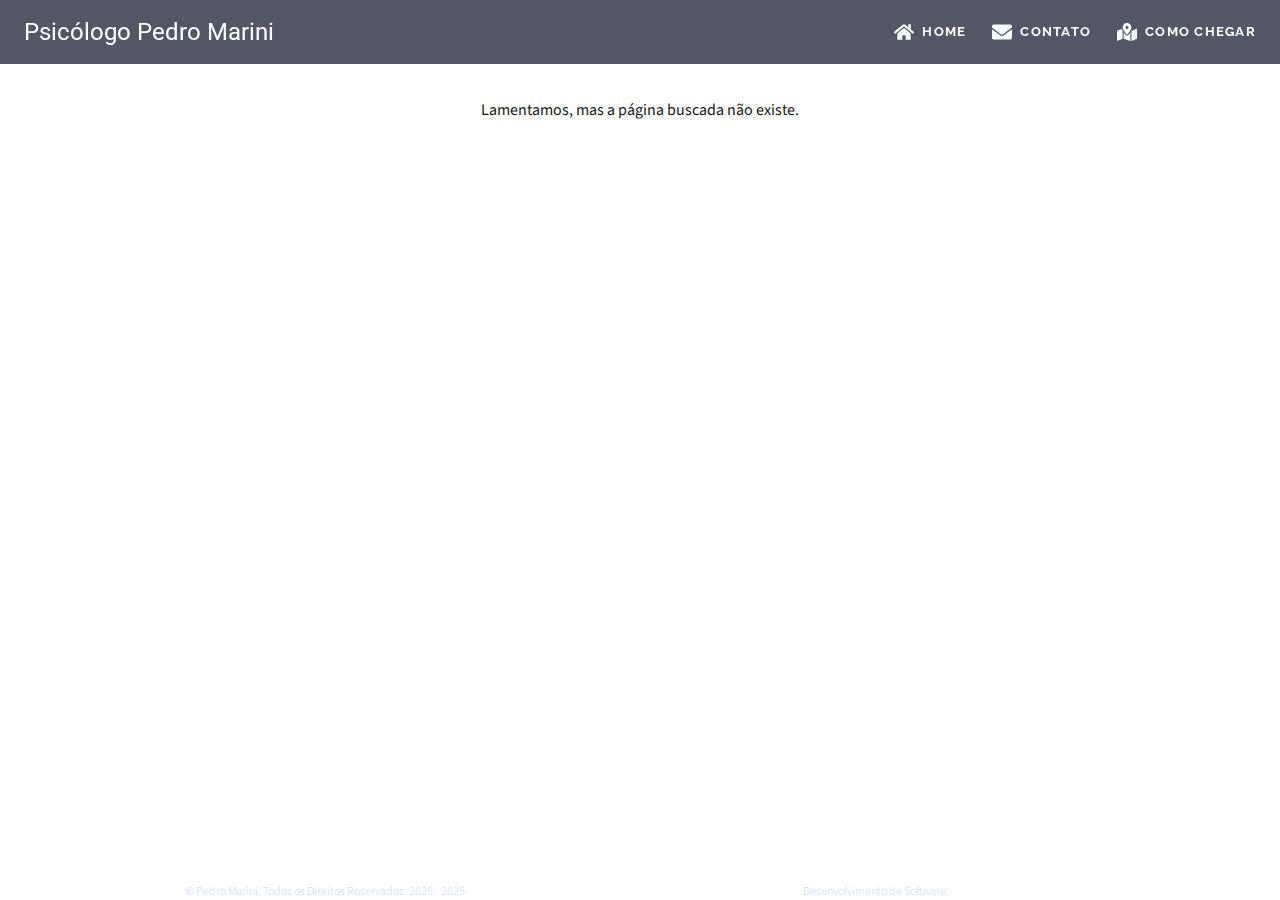
<file: 404/index.html>
<!DOCTYPE html><html lang="pt-BR"><head><meta charSet="utf-8"/><meta name="viewport" content="width=device-width, initial-scale=1"/><link rel="stylesheet" href="/_next/static/css/533ab85bce84e8fa.css" data-precedence="next"/><link rel="preload" as="script" fetchPriority="low" href="/_next/static/chunks/webpack-4c43b287cefa631a.js"/><script src="/_next/static/chunks/4bd1b696-ea6f2f9502dc1a97.js" async=""></script><script src="/_next/static/chunks/182-9e1a39a30fca556b.js" async=""></script><script src="/_next/static/chunks/main-app-250864e38a3e6e25.js" async=""></script><script src="/_next/static/chunks/8e1d74a4-19bff1a764a5269b.js" async=""></script><script src="/_next/static/chunks/547-33af9098aa90bb7e.js" async=""></script><script src="/_next/static/chunks/630-86a3f3d6bdab7583.js" async=""></script><script src="/_next/static/chunks/468-c60ad6f4dff3b779.js" async=""></script><script src="/_next/static/chunks/app/page-bac52d182cf1d3f9.js" async=""></script><meta name="robots" content="noindex"/><title>Psicólogo Pedro Marini</title><meta name="description" content="Site do Psicólogo Pedro Marini. Desenvolvido por Luiz Roberto Meier"/><link rel="icon" href="/favicon.ico" type="image/x-icon" sizes="256x256"/><link href="https://fonts.googleapis.com/css2?family=Source+Sans+Pro:wght@200;400;700&amp;display=swap" rel="stylesheet"/><link href="https://fonts.googleapis.com/css2?family=Raleway:wght@400;700&amp;display=swap" rel="stylesheet"/><link href="https://fonts.googleapis.com/css2?family=Roboto:wght@400;700&amp;display=swap" rel="stylesheet"/><script src="/_next/static/chunks/polyfills-78c92fac7aa8fdd8.js" noModule=""></script></head><body class="antialiased flex flex-col min-h-screen"><header class="fixed top-0 left-0 w-full bg-[rgba(53,56,73,0.85)] text-white z-50 px-4 py-1 flex items-center justify-between h-16" style="font-family:Roboto"><div class="text-2xl whitespace-nowrap overflow-hidden overflow-ellipsis hidden md:block px-2">Psicólogo Pedro Marini</div><nav class="flex items-center h-full w-full md:w-auto px-2 justify-end"><div class="flex items-center justify-between space-x-4 w-full md:w-auto"><div class="flex items-center justify-center font-roboto text-sm"><a href="/#home"><div class="flex items-center"><svg stroke="currentColor" fill="currentColor" stroke-width="0" viewBox="0 0 576 512" class="text-xl mr-2" height="1em" width="1em" xmlns="http://www.w3.org/2000/svg"><path d="M280.37 148.26L96 300.11V464a16 16 0 0 0 16 16l112.06-.29a16 16 0 0 0 15.92-16V368a16 16 0 0 1 16-16h64a16 16 0 0 1 16 16v95.64a16 16 0 0 0 16 16.05L464 480a16 16 0 0 0 16-16V300L295.67 148.26a12.19 12.19 0 0 0-15.3 0zM571.6 251.47L488 182.56V44.05a12 12 0 0 0-12-12h-56a12 12 0 0 0-12 12v72.61L318.47 43a48 48 0 0 0-61 0L4.34 251.47a12 12 0 0 0-1.6 16.9l25.5 31A12 12 0 0 0 45.15 301l235.22-193.74a12.19 12.19 0 0 1 15.3 0L530.9 301a12 12 0 0 0 16.9-1.6l25.5-31a12 12 0 0 0-1.7-16.93z"></path></svg><span class="hidden md:inline">Home</span></div></a></div><div class="flex items-center justify-center font-roboto text-sm"><a href="/#contato"><div class="flex items-center"><svg stroke="currentColor" fill="currentColor" stroke-width="0" viewBox="0 0 512 512" class="text-xl mr-2" height="1em" width="1em" xmlns="http://www.w3.org/2000/svg"><path d="M502.3 190.8c3.9-3.1 9.7-.2 9.7 4.7V400c0 26.5-21.5 48-48 48H48c-26.5 0-48-21.5-48-48V195.6c0-5 5.7-7.8 9.7-4.7 22.4 17.4 52.1 39.5 154.1 113.6 21.1 15.4 56.7 47.8 92.2 47.6 35.7.3 72-32.8 92.3-47.6 102-74.1 131.6-96.3 154-113.7zM256 320c23.2.4 56.6-29.2 73.4-41.4 132.7-96.3 142.8-104.7 173.4-128.7 5.8-4.5 9.2-11.5 9.2-18.9v-19c0-26.5-21.5-48-48-48H48C21.5 64 0 85.5 0 112v19c0 7.4 3.4 14.3 9.2 18.9 30.6 23.9 40.7 32.4 173.4 128.7 16.8 12.2 50.2 41.8 73.4 41.4z"></path></svg><span class="hidden md:inline">Contato</span></div></a></div><div class="flex items-center justify-center font-roboto text-sm"><a href="/#mapa"><div class="flex items-center"><svg stroke="currentColor" fill="currentColor" stroke-width="0" viewBox="0 0 576 512" class="text-xl mr-2" height="1em" width="1em" xmlns="http://www.w3.org/2000/svg"><path d="M288 0c-69.59 0-126 56.41-126 126 0 56.26 82.35 158.8 113.9 196.02 6.39 7.54 17.82 7.54 24.2 0C331.65 284.8 414 182.26 414 126 414 56.41 357.59 0 288 0zm0 168c-23.2 0-42-18.8-42-42s18.8-42 42-42 42 18.8 42 42-18.8 42-42 42zM20.12 215.95A32.006 32.006 0 0 0 0 245.66v250.32c0 11.32 11.43 19.06 21.94 14.86L160 448V214.92c-8.84-15.98-16.07-31.54-21.25-46.42L20.12 215.95zM288 359.67c-14.07 0-27.38-6.18-36.51-16.96-19.66-23.2-40.57-49.62-59.49-76.72v182l192 64V266c-18.92 27.09-39.82 53.52-59.49 76.72-9.13 10.77-22.44 16.95-36.51 16.95zm266.06-198.51L416 224v288l139.88-55.95A31.996 31.996 0 0 0 576 426.34V176.02c0-11.32-11.43-19.06-21.94-14.86z"></path></svg><span class="hidden md:inline">Como Chegar</span></div></a></div></div></nav></header><main class="flex-grow relative"><div style="text-align:center;margin-top:50px"><h1>404 - Page Not Found</h1><p>Lamentamos, mas a página buscada não existe.</p><a href="/">Voltar para a tela inicial</a></div><div class="absolute inset-x-0 bottom-0 z-50"><footer class="footer w-full bg-transparent"><div class="container mx-auto px-4"><div class="flex flex-wrap justify-around text-xs font-light" style="color:rgb(186, 211, 255)"><span>© Pedro Marini. Todos os Direitos Reservados. <!-- -->2020 - 2025</span><span>Desenvolvimento de Software:<!-- --> <a href="https://luizrobertomeier.com.br" rel="noreferrer" target="_blank" class="hover:text-white" style="color:rgb(186, 211, 255)">Luiz Roberto Meier</a></span></div></div></footer></div></main><script src="/_next/static/chunks/webpack-4c43b287cefa631a.js" async=""></script><script>(self.__next_f=self.__next_f||[]).push([0]);self.__next_f.push([2,null])</script><script>self.__next_f.push([1,"3:I[8630,[\"699\",\"static/chunks/8e1d74a4-19bff1a764a5269b.js\",\"547\",\"static/chunks/547-33af9098aa90bb7e.js\",\"630\",\"static/chunks/630-86a3f3d6bdab7583.js\",\"468\",\"static/chunks/468-c60ad6f4dff3b779.js\",\"931\",\"static/chunks/app/page-bac52d182cf1d3f9.js\"],\"\"]\n4:I[5759,[],\"\"]\n5:I[8201,[],\"\"]\n7:I[4395,[],\"\"]\n1:HL[\"/_next/static/css/533ab85bce84e8fa.css\",\"style\"]\n"])</script><script>self.__next_f.push([1,"0:{\"P\":null,\"b\":\"_mB2am_KuOQGDp4W77a9c\",\"p\":\"\",\"c\":\"/_not-found/\",\"i\":false,\"t\":[\"\",{\"children\":[\"/_not-found\",{\"children\":[\"__PAGE__\",{}]}]},\"$undefined\",\"$undefined\",true],\"d\":[\"\",{\"children\":[\"/_not-found\",{\"children\":[\"__PAGE__\",{},[[\"$L2\",[\"$\",\"div\",null,{\"style\":{\"textAlign\":\"center\",\"marginTop\":\"50px\"},\"children\":[[\"$\",\"h1\",null,{\"children\":\"404 - Page Not Found\"}],[\"$\",\"p\",null,{\"children\":\"Lamentamos, mas a página buscada não existe.\"}],[\"$\",\"$L3\",null,{\"href\":\"/\",\"children\":\"Voltar para a tela inicial\"}]]}],null],null],null]},[null,[\"$\",\"$L4\",null,{\"parallelRouterKey\":\"children\",\"segmentPath\":[\"children\",\"/_not-found\",\"children\"],\"error\":\"$undefined\",\"errorStyles\":\"$undefined\",\"errorScripts\":\"$undefined\",\"template\":[\"$\",\"$L5\",null,{}],\"templateStyles\":\"$undefined\",\"templateScripts\":\"$undefined\",\"notFound\":\"$undefined\",\"notFoundStyles\":\"$undefined\"}]],null]},[[[[\"$\",\"link\",\"0\",{\"rel\":\"stylesheet\",\"href\":\"/_next/static/css/533ab85bce84e8fa.css\",\"precedence\":\"next\",\"crossOrigin\":\"$undefined\",\"nonce\":\"$undefined\"}]],[\"$\",\"html\",null,{\"lang\":\"pt-BR\",\"children\":[[\"$\",\"head\",null,{\"children\":[[\"$\",\"link\",null,{\"href\":\"https://fonts.googleapis.com/css2?family=Source+Sans+Pro:wght@200;400;700\u0026display=swap\",\"rel\":\"stylesheet\"}],[\"$\",\"link\",null,{\"href\":\"https://fonts.googleapis.com/css2?family=Raleway:wght@400;700\u0026display=swap\",\"rel\":\"stylesheet\"}],[\"$\",\"link\",null,{\"href\":\"https://fonts.googleapis.com/css2?family=Roboto:wght@400;700\u0026display=swap\",\"rel\":\"stylesheet\"}]]}],[\"$\",\"body\",null,{\"className\":\"antialiased flex flex-col min-h-screen\",\"children\":[[\"$\",\"header\",null,{\"className\":\"fixed top-0 left-0 w-full bg-[rgba(53,56,73,0.85)] text-white z-50 px-4 py-1 flex items-center justify-between h-16\",\"style\":{\"fontFamily\":\"Roboto\"},\"children\":[[\"$\",\"div\",null,{\"className\":\"text-2xl whitespace-nowrap overflow-hidden overflow-ellipsis hidden md:block px-2\",\"children\":\"Psicólogo Pedro Marini\"}],[\"$\",\"nav\",null,{\"className\":\"flex items-center h-full w-full md:w-auto px-2 justify-end\",\"children\":[\"$\",\"div\",null,{\"className\":\"flex items-center justify-between space-x-4 w-full md:w-auto\",\"children\":[[\"$\",\"div\",null,{\"className\":\"flex items-center justify-center font-roboto text-sm\",\"children\":[\"$\",\"$L3\",null,{\"href\":\"/#home\",\"children\":[\"$\",\"div\",null,{\"className\":\"flex items-center\",\"children\":[[\"$\",\"svg\",null,{\"stroke\":\"currentColor\",\"fill\":\"currentColor\",\"strokeWidth\":\"0\",\"viewBox\":\"0 0 576 512\",\"className\":\"text-xl mr-2\",\"children\":[\"$undefined\",[[\"$\",\"path\",\"0\",{\"d\":\"M280.37 148.26L96 300.11V464a16 16 0 0 0 16 16l112.06-.29a16 16 0 0 0 15.92-16V368a16 16 0 0 1 16-16h64a16 16 0 0 1 16 16v95.64a16 16 0 0 0 16 16.05L464 480a16 16 0 0 0 16-16V300L295.67 148.26a12.19 12.19 0 0 0-15.3 0zM571.6 251.47L488 182.56V44.05a12 12 0 0 0-12-12h-56a12 12 0 0 0-12 12v72.61L318.47 43a48 48 0 0 0-61 0L4.34 251.47a12 12 0 0 0-1.6 16.9l25.5 31A12 12 0 0 0 45.15 301l235.22-193.74a12.19 12.19 0 0 1 15.3 0L530.9 301a12 12 0 0 0 16.9-1.6l25.5-31a12 12 0 0 0-1.7-16.93z\",\"children\":[]}]]],\"style\":{\"color\":\"$undefined\"},\"height\":\"1em\",\"width\":\"1em\",\"xmlns\":\"http://www.w3.org/2000/svg\"}],[\"$\",\"span\",null,{\"className\":\"hidden md:inline\",\"children\":\"Home\"}]]}]}]}],[\"$\",\"div\",null,{\"className\":\"flex items-center justify-center font-roboto text-sm\",\"children\":[\"$\",\"$L3\",null,{\"href\":\"/#contato\",\"children\":[\"$\",\"div\",null,{\"className\":\"flex items-center\",\"children\":[[\"$\",\"svg\",null,{\"stroke\":\"currentColor\",\"fill\":\"currentColor\",\"strokeWidth\":\"0\",\"viewBox\":\"0 0 512 512\",\"className\":\"text-xl mr-2\",\"children\":[\"$undefined\",[[\"$\",\"path\",\"0\",{\"d\":\"M502.3 190.8c3.9-3.1 9.7-.2 9.7 4.7V400c0 26.5-21.5 48-48 48H48c-26.5 0-48-21.5-48-48V195.6c0-5 5.7-7.8 9.7-4.7 22.4 17.4 52.1 39.5 154.1 113.6 21.1 15.4 56.7 47.8 92.2 47.6 35.7.3 72-32.8 92.3-47.6 102-74.1 131.6-96.3 154-113.7zM256 320c23.2.4 56.6-29.2 73.4-41.4 132.7-96.3 142.8-104.7 173.4-128.7 5.8-4.5 9.2-11.5 9.2-18.9v-19c0-26.5-21.5-48-48-48H48C21.5 64 0 85.5 0 112v19c0 7.4 3.4 14.3 9.2 18.9 30.6 23.9 40.7 32.4 173.4 128.7 16.8 12.2 50.2 41.8 73.4 41.4z\",\"children\":[]}]]],\"style\":{\"color\":\"$undefined\"},\"height\":\"1em\",\"width\":\"1em\",\"xmlns\":\"http://www.w3.org/2000/svg\"}],[\"$\",\"span\",null,{\"className\":\"hidden md:inline\",\"children\":\"Contato\"}]]}]}]}],[\"$\",\"div\",null,{\"className\":\"flex items-center justify-center font-roboto text-sm\",\"children\":[\"$\",\"$L3\",null,{\"href\":\"/#mapa\",\"children\":[\"$\",\"div\",null,{\"className\":\"flex items-center\",\"children\":[[\"$\",\"svg\",null,{\"stroke\":\"currentColor\",\"fill\":\"currentColor\",\"strokeWidth\":\"0\",\"viewBox\":\"0 0 576 512\",\"className\":\"text-xl mr-2\",\"children\":[\"$undefined\",[[\"$\",\"path\",\"0\",{\"d\":\"M288 0c-69.59 0-126 56.41-126 126 0 56.26 82.35 158.8 113.9 196.02 6.39 7.54 17.82 7.54 24.2 0C331.65 284.8 414 182.26 414 126 414 56.41 357.59 0 288 0zm0 168c-23.2 0-42-18.8-42-42s18.8-42 42-42 42 18.8 42 42-18.8 42-42 42zM20.12 215.95A32.006 32.006 0 0 0 0 245.66v250.32c0 11.32 11.43 19.06 21.94 14.86L160 448V214.92c-8.84-15.98-16.07-31.54-21.25-46.42L20.12 215.95zM288 359.67c-14.07 0-27.38-6.18-36.51-16.96-19.66-23.2-40.57-49.62-59.49-76.72v182l192 64V266c-18.92 27.09-39.82 53.52-59.49 76.72-9.13 10.77-22.44 16.95-36.51 16.95zm266.06-198.51L416 224v288l139.88-55.95A31.996 31.996 0 0 0 576 426.34V176.02c0-11.32-11.43-19.06-21.94-14.86z\",\"children\":[]}]]],\"style\":{\"color\":\"$undefined\"},\"height\":\"1em\",\"width\":\"1em\",\"xmlns\":\"http://www.w3.org/2000/svg\"}],[\"$\",\"span\",null,{\"className\":\"hidden md:inline\",\"children\":\"Como Chegar\"}]]}]}]}]]}]}]]}],[\"$\",\"main\",null,{\"className\":\"flex-grow relative\",\"children\":[[\"$\",\"$L4\",null,{\"parallelRouterKey\":\"children\",\"segmentPath\":[\"children\"],\"error\":\"$undefined\",\"errorStyles\":\"$undefined\",\"errorScripts\":\"$undefined\",\"template\":[\"$\",\"$L5\",null,{}],\"templateStyles\":\"$undefined\",\"templateScripts\":\"$undefined\",\"notFound\":[\"$\",\"div\",null,{\"style\":{\"textAlign\":\"center\",\"marginTop\":\"50px\"},\"children\":[[\"$\",\"h1\",null,{\"children\":\"404 - Page Not Found\"}],[\"$\",\"p\",null,{\"children\":\"Lamentamos, mas a página buscada não existe.\"}],[\"$\",\"$L3\",null,{\"href\":\"/\",\"children\":\"Voltar para a tela inicial\"}]]}],\"notFoundStyles\":[]}],[\"$\",\"div\",null,{\"className\":\"absolute inset-x-0 bottom-0 z-50\",\"children\":[\"$\",\"footer\",null,{\"className\":\"footer w-full bg-transparent\",\"children\":[\"$\",\"div\",null,{\"className\":\"container mx-auto px-4\",\"children\":[\"$\",\"div\",null,{\"className\":\"flex flex-wrap justify-around text-xs font-light\",\"style\":{\"color\":\"rgb(186, 211, 255)\"},\"children\":[[\"$\",\"span\",null,{\"children\":[\"© Pedro Marini. Todos os Direitos Reservados. \",\"2020 - 2025\"]}],[\"$\",\"span\",null,{\"children\":[\"Desenvolvimento de Software:\",\" \",[\"$\",\"a\",null,{\"href\":\"https://luizrobertomeier.com.br\",\"rel\":\"noreferrer\",\"target\":\"_blank\",\"className\":\"hover:text-white\",\"style\":{\"color\":\"rgb(186, 211, 255)\"},\"children\":\"Luiz Roberto Meier\"}]]}]]}]}]}]}]]}]]}]]}]],null],null],\"h\":[[\"$\",\"meta\",null,{\"name\":\"robots\",\"content\":\"noindex\"}],\"$L6\"],\"m\":\"$undefined\",\"G\":\"$7\"}\n"])</script><script>self.__next_f.push([1,"8:\"$Sreact.fragment\"\n6:[\"$\",\"$8\",\"AXaNwxnA0_8U_1f-8O48t\",{\"children\":[[\"$\",\"meta\",\"0\",{\"name\":\"viewport\",\"content\":\"width=device-width, initial-scale=1\"}],[\"$\",\"meta\",\"1\",{\"charSet\":\"utf-8\"}],[\"$\",\"title\",\"2\",{\"children\":\"Psicólogo Pedro Marini\"}],[\"$\",\"meta\",\"3\",{\"name\":\"description\",\"content\":\"Site do Psicólogo Pedro Marini. Desenvolvido por Luiz Roberto Meier\"}],[\"$\",\"link\",\"4\",{\"rel\":\"icon\",\"href\":\"/favicon.ico\",\"type\":\"image/x-icon\",\"sizes\":\"256x256\"}]]}]\n2:null\n"])</script></body></html>
</file>
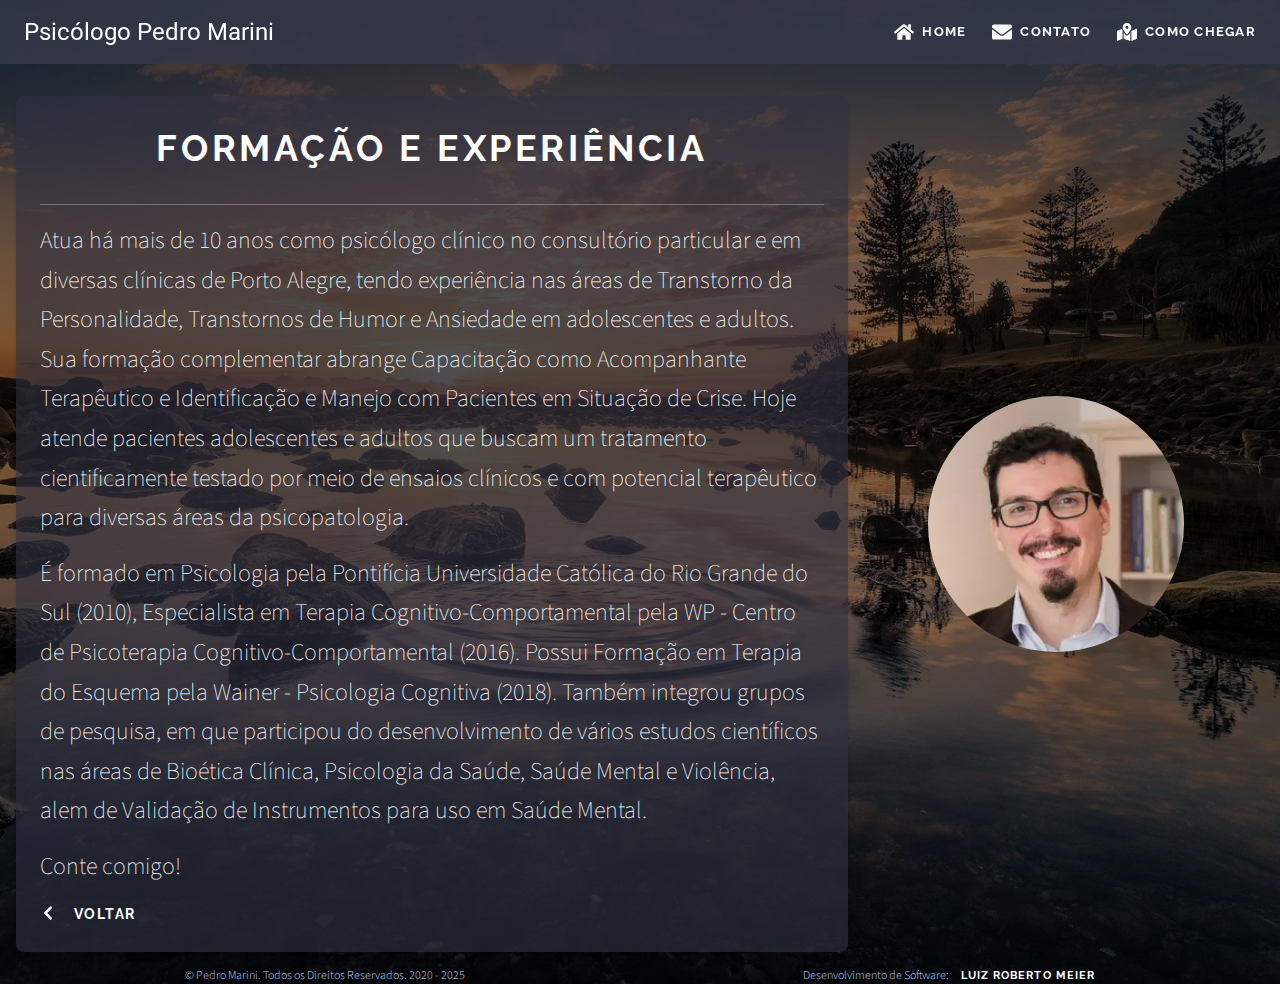
<file: about/index.html>
<!DOCTYPE html><html lang="pt-BR"><head><meta charSet="utf-8"/><meta name="viewport" content="width=device-width, initial-scale=1"/><link rel="preload" as="image" href="/assets/pedromarini.webp"/><link rel="stylesheet" href="/_next/static/css/533ab85bce84e8fa.css" data-precedence="next"/><link rel="preload" as="script" fetchPriority="low" href="/_next/static/chunks/webpack-4c43b287cefa631a.js"/><script src="/_next/static/chunks/4bd1b696-ea6f2f9502dc1a97.js" async=""></script><script src="/_next/static/chunks/182-9e1a39a30fca556b.js" async=""></script><script src="/_next/static/chunks/main-app-250864e38a3e6e25.js" async=""></script><script src="/_next/static/chunks/8e1d74a4-19bff1a764a5269b.js" async=""></script><script src="/_next/static/chunks/547-33af9098aa90bb7e.js" async=""></script><script src="/_next/static/chunks/app/about/page-c965ead6bfc76462.js" async=""></script><script src="/_next/static/chunks/630-86a3f3d6bdab7583.js" async=""></script><script src="/_next/static/chunks/468-c60ad6f4dff3b779.js" async=""></script><script src="/_next/static/chunks/app/page-bac52d182cf1d3f9.js" async=""></script><title>Psicólogo Pedro Marini</title><meta name="description" content="Site do Psicólogo Pedro Marini. Desenvolvido por Luiz Roberto Meier"/><link rel="icon" href="/favicon.ico" type="image/x-icon" sizes="256x256"/><link href="https://fonts.googleapis.com/css2?family=Source+Sans+Pro:wght@200;400;700&amp;display=swap" rel="stylesheet"/><link href="https://fonts.googleapis.com/css2?family=Raleway:wght@400;700&amp;display=swap" rel="stylesheet"/><link href="https://fonts.googleapis.com/css2?family=Roboto:wght@400;700&amp;display=swap" rel="stylesheet"/><script src="/_next/static/chunks/polyfills-78c92fac7aa8fdd8.js" noModule=""></script></head><body class="antialiased flex flex-col min-h-screen"><header class="fixed top-0 left-0 w-full bg-[rgba(53,56,73,0.85)] text-white z-50 px-4 py-1 flex items-center justify-between h-16" style="font-family:Roboto"><div class="text-2xl whitespace-nowrap overflow-hidden overflow-ellipsis hidden md:block px-2">Psicólogo Pedro Marini</div><nav class="flex items-center h-full w-full md:w-auto px-2 justify-end"><div class="flex items-center justify-between space-x-4 w-full md:w-auto"><div class="flex items-center justify-center font-roboto text-sm"><a href="/#home"><div class="flex items-center"><svg stroke="currentColor" fill="currentColor" stroke-width="0" viewBox="0 0 576 512" class="text-xl mr-2" height="1em" width="1em" xmlns="http://www.w3.org/2000/svg"><path d="M280.37 148.26L96 300.11V464a16 16 0 0 0 16 16l112.06-.29a16 16 0 0 0 15.92-16V368a16 16 0 0 1 16-16h64a16 16 0 0 1 16 16v95.64a16 16 0 0 0 16 16.05L464 480a16 16 0 0 0 16-16V300L295.67 148.26a12.19 12.19 0 0 0-15.3 0zM571.6 251.47L488 182.56V44.05a12 12 0 0 0-12-12h-56a12 12 0 0 0-12 12v72.61L318.47 43a48 48 0 0 0-61 0L4.34 251.47a12 12 0 0 0-1.6 16.9l25.5 31A12 12 0 0 0 45.15 301l235.22-193.74a12.19 12.19 0 0 1 15.3 0L530.9 301a12 12 0 0 0 16.9-1.6l25.5-31a12 12 0 0 0-1.7-16.93z"></path></svg><span class="hidden md:inline">Home</span></div></a></div><div class="flex items-center justify-center font-roboto text-sm"><a href="/#contato"><div class="flex items-center"><svg stroke="currentColor" fill="currentColor" stroke-width="0" viewBox="0 0 512 512" class="text-xl mr-2" height="1em" width="1em" xmlns="http://www.w3.org/2000/svg"><path d="M502.3 190.8c3.9-3.1 9.7-.2 9.7 4.7V400c0 26.5-21.5 48-48 48H48c-26.5 0-48-21.5-48-48V195.6c0-5 5.7-7.8 9.7-4.7 22.4 17.4 52.1 39.5 154.1 113.6 21.1 15.4 56.7 47.8 92.2 47.6 35.7.3 72-32.8 92.3-47.6 102-74.1 131.6-96.3 154-113.7zM256 320c23.2.4 56.6-29.2 73.4-41.4 132.7-96.3 142.8-104.7 173.4-128.7 5.8-4.5 9.2-11.5 9.2-18.9v-19c0-26.5-21.5-48-48-48H48C21.5 64 0 85.5 0 112v19c0 7.4 3.4 14.3 9.2 18.9 30.6 23.9 40.7 32.4 173.4 128.7 16.8 12.2 50.2 41.8 73.4 41.4z"></path></svg><span class="hidden md:inline">Contato</span></div></a></div><div class="flex items-center justify-center font-roboto text-sm"><a href="/#mapa"><div class="flex items-center"><svg stroke="currentColor" fill="currentColor" stroke-width="0" viewBox="0 0 576 512" class="text-xl mr-2" height="1em" width="1em" xmlns="http://www.w3.org/2000/svg"><path d="M288 0c-69.59 0-126 56.41-126 126 0 56.26 82.35 158.8 113.9 196.02 6.39 7.54 17.82 7.54 24.2 0C331.65 284.8 414 182.26 414 126 414 56.41 357.59 0 288 0zm0 168c-23.2 0-42-18.8-42-42s18.8-42 42-42 42 18.8 42 42-18.8 42-42 42zM20.12 215.95A32.006 32.006 0 0 0 0 245.66v250.32c0 11.32 11.43 19.06 21.94 14.86L160 448V214.92c-8.84-15.98-16.07-31.54-21.25-46.42L20.12 215.95zM288 359.67c-14.07 0-27.38-6.18-36.51-16.96-19.66-23.2-40.57-49.62-59.49-76.72v182l192 64V266c-18.92 27.09-39.82 53.52-59.49 76.72-9.13 10.77-22.44 16.95-36.51 16.95zm266.06-198.51L416 224v288l139.88-55.95A31.996 31.996 0 0 0 576 426.34V176.02c0-11.32-11.43-19.06-21.94-14.86z"></path></svg><span class="hidden md:inline">Como Chegar</span></div></a></div></div></nav></header><main class="flex-grow relative"><div class="relative w-full min-h-screen bg-cover bg-center flex flex-col pt-16" style="background-image:url(&#x27;/assets/landscape.webp&#x27;);background-color:rgba(0, 0, 0, 0.5);background-blend-mode:darken"><div class="flex-grow container mx-auto px-4 py-8 flex flex-col lg:flex-row items-start lg:items-center"><div class="w-full lg:w-1/3 flex justify-center items-center py-8 lg:py-0 order-1 lg:order-2"><div class="w-64 h-64 flex-shrink-0 max-w-full relative"><img alt="Pedro Marini" decoding="async" data-nimg="fill" class="rounded-full object-cover" style="position:absolute;height:100%;width:100%;left:0;top:0;right:0;bottom:0;object-fit:cover;color:transparent" src="/assets/pedromarini.webp"/></div></div><div class="w-full lg:w-2/3 p-6 bg-[rgba(46,49,65,0.60)] rounded-lg shadow-md text-left order-2 lg:order-1"><h1 class="text-4xl mt-2 break-words text-white text-center">FORMAÇÃO E EXPERIÊNCIA</h1><hr class="border-gray-300 my-4"/><p class="myp my-4 text-white">Atua há mais de 10 anos como psicólogo clínico no consultório particular e em diversas clínicas de Porto Alegre, tendo experiência nas áreas de Transtorno da Personalidade, Transtornos de Humor e Ansiedade em adolescentes e adultos. Sua formação complementar abrange Capacitação como Acompanhante Terapêutico e Identificação e Manejo com Pacientes em Situação de Crise. Hoje atende pacientes adolescentes e adultos que buscam um tratamento cientificamente testado por meio de ensaios clínicos e com potencial terapêutico para diversas áreas da psicopatologia.</p><p class="myp my-4 text-white">É formado em Psicologia pela Pontifícia Universidade Católica do Rio Grande do Sul (2010), Especialista em Terapia Cognitivo-Comportamental pela WP - Centro de Psicoterapia Cognitivo-Comportamental (2016). Possui Formação em Terapia do Esquema pela Wainer - Psicologia Cognitiva (2018). Também integrou grupos de pesquisa, em que participou do desenvolvimento de vários estudos científicos nas áreas de Bioética Clínica, Psicologia da Saúde, Saúde Mental e Violência, alem de Validação de Instrumentos para uso em Saúde Mental.</p><p class="myp my-4 text-white">Conte comigo!</p><div class="text-left"><button class="inline-flex items-center text-white"><svg stroke="currentColor" fill="currentColor" stroke-width="0" viewBox="0 0 320 512" class="mr-2" height="1em" width="1em" xmlns="http://www.w3.org/2000/svg"><path d="M34.52 239.03L228.87 44.69c9.37-9.37 24.57-9.37 33.94 0l22.67 22.67c9.36 9.36 9.37 24.52.04 33.9L131.49 256l154.02 154.75c9.34 9.38 9.32 24.54-.04 33.9l-22.67 22.67c-9.37 9.37-24.57 9.37-33.94 0L34.52 272.97c-9.37-9.37-9.37-24.57 0-33.94z"></path></svg><a class="special">Voltar</a></button></div></div></div></div><div class="absolute inset-x-0 bottom-0 z-50"><footer class="footer w-full bg-transparent"><div class="container mx-auto px-4"><div class="flex flex-wrap justify-around text-xs font-light" style="color:rgb(186, 211, 255)"><span>© Pedro Marini. Todos os Direitos Reservados. <!-- -->2020 - 2025</span><span>Desenvolvimento de Software:<!-- --> <a href="https://luizrobertomeier.com.br" rel="noreferrer" target="_blank" class="hover:text-white" style="color:rgb(186, 211, 255)">Luiz Roberto Meier</a></span></div></div></footer></div></main><script src="/_next/static/chunks/webpack-4c43b287cefa631a.js" async=""></script><script>(self.__next_f=self.__next_f||[]).push([0]);self.__next_f.push([2,null])</script><script>self.__next_f.push([1,"3:I[88,[\"699\",\"static/chunks/8e1d74a4-19bff1a764a5269b.js\",\"547\",\"static/chunks/547-33af9098aa90bb7e.js\",\"301\",\"static/chunks/app/about/page-c965ead6bfc76462.js\"],\"default\",1]\n4:I[5759,[],\"\"]\n5:I[8201,[],\"\"]\n6:I[8630,[\"699\",\"static/chunks/8e1d74a4-19bff1a764a5269b.js\",\"547\",\"static/chunks/547-33af9098aa90bb7e.js\",\"630\",\"static/chunks/630-86a3f3d6bdab7583.js\",\"468\",\"static/chunks/468-c60ad6f4dff3b779.js\",\"931\",\"static/chunks/app/page-bac52d182cf1d3f9.js\"],\"\"]\n8:I[4395,[],\"\"]\n1:HL[\"/_next/static/css/533ab85bce84e8fa.css\",\"style\"]\n"])</script><script>self.__next_f.push([1,"0:{\"P\":null,\"b\":\"_mB2am_KuOQGDp4W77a9c\",\"p\":\"\",\"c\":\"/about/\",\"i\":false,\"t\":[\"\",{\"children\":[\"about\",{\"children\":[\"__PAGE__\",{}]}]},\"$undefined\",\"$undefined\",true],\"d\":[\"\",{\"children\":[\"about\",{\"children\":[\"__PAGE__\",{},[[\"$L2\",[\"$\",\"$L3\",null,{\"title\":\"FORMAÇÃO E EXPERIÊNCIA\",\"paragraphs\":[\"Atua há mais de 10 anos como psicólogo clínico no consultório particular e em diversas clínicas de Porto Alegre, tendo experiência nas áreas de Transtorno da Personalidade, Transtornos de Humor e Ansiedade em adolescentes e adultos. Sua formação complementar abrange Capacitação como Acompanhante Terapêutico e Identificação e Manejo com Pacientes em Situação de Crise. Hoje atende pacientes adolescentes e adultos que buscam um tratamento cientificamente testado por meio de ensaios clínicos e com potencial terapêutico para diversas áreas da psicopatologia.\",\"É formado em Psicologia pela Pontifícia Universidade Católica do Rio Grande do Sul (2010), Especialista em Terapia Cognitivo-Comportamental pela WP - Centro de Psicoterapia Cognitivo-Comportamental (2016). Possui Formação em Terapia do Esquema pela Wainer - Psicologia Cognitiva (2018). Também integrou grupos de pesquisa, em que participou do desenvolvimento de vários estudos científicos nas áreas de Bioética Clínica, Psicologia da Saúde, Saúde Mental e Violência, alem de Validação de Instrumentos para uso em Saúde Mental.\",\"Conte comigo!\"],\"imageSrc\":\"/assets/pedromarini.webp\",\"imageAlt\":\"Pedro Marini\"}],null],null],null]},[null,[\"$\",\"$L4\",null,{\"parallelRouterKey\":\"children\",\"segmentPath\":[\"children\",\"about\",\"children\"],\"error\":\"$undefined\",\"errorStyles\":\"$undefined\",\"errorScripts\":\"$undefined\",\"template\":[\"$\",\"$L5\",null,{}],\"templateStyles\":\"$undefined\",\"templateScripts\":\"$undefined\",\"notFound\":\"$undefined\",\"notFoundStyles\":\"$undefined\"}]],null]},[[[[\"$\",\"link\",\"0\",{\"rel\":\"stylesheet\",\"href\":\"/_next/static/css/533ab85bce84e8fa.css\",\"precedence\":\"next\",\"crossOrigin\":\"$undefined\",\"nonce\":\"$undefined\"}]],[\"$\",\"html\",null,{\"lang\":\"pt-BR\",\"children\":[[\"$\",\"head\",null,{\"children\":[[\"$\",\"link\",null,{\"href\":\"https://fonts.googleapis.com/css2?family=Source+Sans+Pro:wght@200;400;700\u0026display=swap\",\"rel\":\"stylesheet\"}],[\"$\",\"link\",null,{\"href\":\"https://fonts.googleapis.com/css2?family=Raleway:wght@400;700\u0026display=swap\",\"rel\":\"stylesheet\"}],[\"$\",\"link\",null,{\"href\":\"https://fonts.googleapis.com/css2?family=Roboto:wght@400;700\u0026display=swap\",\"rel\":\"stylesheet\"}]]}],[\"$\",\"body\",null,{\"className\":\"antialiased flex flex-col min-h-screen\",\"children\":[[\"$\",\"header\",null,{\"className\":\"fixed top-0 left-0 w-full bg-[rgba(53,56,73,0.85)] text-white z-50 px-4 py-1 flex items-center justify-between h-16\",\"style\":{\"fontFamily\":\"Roboto\"},\"children\":[[\"$\",\"div\",null,{\"className\":\"text-2xl whitespace-nowrap overflow-hidden overflow-ellipsis hidden md:block px-2\",\"children\":\"Psicólogo Pedro Marini\"}],[\"$\",\"nav\",null,{\"className\":\"flex items-center h-full w-full md:w-auto px-2 justify-end\",\"children\":[\"$\",\"div\",null,{\"className\":\"flex items-center justify-between space-x-4 w-full md:w-auto\",\"children\":[[\"$\",\"div\",null,{\"className\":\"flex items-center justify-center font-roboto text-sm\",\"children\":[\"$\",\"$L6\",null,{\"href\":\"/#home\",\"children\":[\"$\",\"div\",null,{\"className\":\"flex items-center\",\"children\":[[\"$\",\"svg\",null,{\"stroke\":\"currentColor\",\"fill\":\"currentColor\",\"strokeWidth\":\"0\",\"viewBox\":\"0 0 576 512\",\"className\":\"text-xl mr-2\",\"children\":[\"$undefined\",[[\"$\",\"path\",\"0\",{\"d\":\"M280.37 148.26L96 300.11V464a16 16 0 0 0 16 16l112.06-.29a16 16 0 0 0 15.92-16V368a16 16 0 0 1 16-16h64a16 16 0 0 1 16 16v95.64a16 16 0 0 0 16 16.05L464 480a16 16 0 0 0 16-16V300L295.67 148.26a12.19 12.19 0 0 0-15.3 0zM571.6 251.47L488 182.56V44.05a12 12 0 0 0-12-12h-56a12 12 0 0 0-12 12v72.61L318.47 43a48 48 0 0 0-61 0L4.34 251.47a12 12 0 0 0-1.6 16.9l25.5 31A12 12 0 0 0 45.15 301l235.22-193.74a12.19 12.19 0 0 1 15.3 0L530.9 301a12 12 0 0 0 16.9-1.6l25.5-31a12 12 0 0 0-1.7-16.93z\",\"children\":[]}]]],\"style\":{\"color\":\"$undefined\"},\"height\":\"1em\",\"width\":\"1em\",\"xmlns\":\"http://www.w3.org/2000/svg\"}],[\"$\",\"span\",null,{\"className\":\"hidden md:inline\",\"children\":\"Home\"}]]}]}]}],[\"$\",\"div\",null,{\"className\":\"flex items-center justify-center font-roboto text-sm\",\"children\":[\"$\",\"$L6\",null,{\"href\":\"/#contato\",\"children\":[\"$\",\"div\",null,{\"className\":\"flex items-center\",\"children\":[[\"$\",\"svg\",null,{\"stroke\":\"currentColor\",\"fill\":\"currentColor\",\"strokeWidth\":\"0\",\"viewBox\":\"0 0 512 512\",\"className\":\"text-xl mr-2\",\"children\":[\"$undefined\",[[\"$\",\"path\",\"0\",{\"d\":\"M502.3 190.8c3.9-3.1 9.7-.2 9.7 4.7V400c0 26.5-21.5 48-48 48H48c-26.5 0-48-21.5-48-48V195.6c0-5 5.7-7.8 9.7-4.7 22.4 17.4 52.1 39.5 154.1 113.6 21.1 15.4 56.7 47.8 92.2 47.6 35.7.3 72-32.8 92.3-47.6 102-74.1 131.6-96.3 154-113.7zM256 320c23.2.4 56.6-29.2 73.4-41.4 132.7-96.3 142.8-104.7 173.4-128.7 5.8-4.5 9.2-11.5 9.2-18.9v-19c0-26.5-21.5-48-48-48H48C21.5 64 0 85.5 0 112v19c0 7.4 3.4 14.3 9.2 18.9 30.6 23.9 40.7 32.4 173.4 128.7 16.8 12.2 50.2 41.8 73.4 41.4z\",\"children\":[]}]]],\"style\":{\"color\":\"$undefined\"},\"height\":\"1em\",\"width\":\"1em\",\"xmlns\":\"http://www.w3.org/2000/svg\"}],[\"$\",\"span\",null,{\"className\":\"hidden md:inline\",\"children\":\"Contato\"}]]}]}]}],[\"$\",\"div\",null,{\"className\":\"flex items-center justify-center font-roboto text-sm\",\"children\":[\"$\",\"$L6\",null,{\"href\":\"/#mapa\",\"children\":[\"$\",\"div\",null,{\"className\":\"flex items-center\",\"children\":[[\"$\",\"svg\",null,{\"stroke\":\"currentColor\",\"fill\":\"currentColor\",\"strokeWidth\":\"0\",\"viewBox\":\"0 0 576 512\",\"className\":\"text-xl mr-2\",\"children\":[\"$undefined\",[[\"$\",\"path\",\"0\",{\"d\":\"M288 0c-69.59 0-126 56.41-126 126 0 56.26 82.35 158.8 113.9 196.02 6.39 7.54 17.82 7.54 24.2 0C331.65 284.8 414 182.26 414 126 414 56.41 357.59 0 288 0zm0 168c-23.2 0-42-18.8-42-42s18.8-42 42-42 42 18.8 42 42-18.8 42-42 42zM20.12 215.95A32.006 32.006 0 0 0 0 245.66v250.32c0 11.32 11.43 19.06 21.94 14.86L160 448V214.92c-8.84-15.98-16.07-31.54-21.25-46.42L20.12 215.95zM288 359.67c-14.07 0-27.38-6.18-36.51-16.96-19.66-23.2-40.57-49.62-59.49-76.72v182l192 64V266c-18.92 27.09-39.82 53.52-59.49 76.72-9.13 10.77-22.44 16.95-36.51 16.95zm266.06-198.51L416 224v288l139.88-55.95A31.996 31.996 0 0 0 576 426.34V176.02c0-11.32-11.43-19.06-21.94-14.86z\",\"children\":[]}]]],\"style\":{\"color\":\"$undefined\"},\"height\":\"1em\",\"width\":\"1em\",\"xmlns\":\"http://www.w3.org/2000/svg\"}],[\"$\",\"span\",null,{\"className\":\"hidden md:inline\",\"children\":\"Como Chegar\"}]]}]}]}]]}]}]]}],[\"$\",\"main\",null,{\"className\":\"flex-grow relative\",\"children\":[[\"$\",\"$L4\",null,{\"parallelRouterKey\":\"children\",\"segmentPath\":[\"children\"],\"error\":\"$undefined\",\"errorStyles\":\"$undefined\",\"errorScripts\":\"$undefined\",\"template\":[\"$\",\"$L5\",null,{}],\"templateStyles\":\"$undefined\",\"templateScripts\":\"$undefined\",\"notFound\":[\"$\",\"div\",null,{\"style\":{\"textAlign\":\"center\",\"marginTop\":\"50px\"},\"children\":[[\"$\",\"h1\",null,{\"children\":\"404 - Page Not Found\"}],[\"$\",\"p\",null,{\"children\":\"Lamentamos, mas a página buscada não existe.\"}],[\"$\",\"$L6\",null,{\"href\":\"/\",\"children\":\"Voltar para a tela inicial\"}]]}],\"notFoundStyles\":[]}],[\"$\",\"div\",null,{\"className\":\"absolute inset-x-0 bottom-0 z-50\",\"children\":[\"$\",\"footer\",null,{\"className\":\"footer w-full bg-transparent\",\"children\":[\"$\",\"div\",null,{\"className\":\"container mx-auto px-4\",\"children\":[\"$\",\"div\",null,{\"className\":\"flex flex-wrap justify-around text-xs font-light\",\"style\":{\"color\":\"rgb(186, 211, 255)\"},\"children\":[[\"$\",\"span\",null,{\"children\":[\"© Pedro Marini. Todos os Direitos Reservados. \",\"2020 - 2025\"]}],[\"$\",\"span\",null,{\"children\":[\"Desenvolvimento de Software:\",\" \",[\"$\",\"a\",null,{\"href\":\"https://luizrobertomeier.com.br\",\"rel\":\"noreferrer\",\"target\":\"_blank\",\"className\":\"hover:text-white\",\"style\":{\"color\":\"rgb(186, 211, 255)\"},\"children\":\"Luiz Roberto Meier\"}]]}]]}]}]}]}]]}]]}]]}]],null],null],\"h\":[null,\"$L7\"],\"m\":\"$undefined\",\"G\":\"$8\"}\n"])</script><script>self.__next_f.push([1,"9:\"$Sreact.fragment\"\n7:[\"$\",\"$9\",\"WCsGpVIQqLQ1nW1nsSOiK\",{\"children\":[[\"$\",\"meta\",\"0\",{\"name\":\"viewport\",\"content\":\"width=device-width, initial-scale=1\"}],[\"$\",\"meta\",\"1\",{\"charSet\":\"utf-8\"}],[\"$\",\"title\",\"2\",{\"children\":\"Psicólogo Pedro Marini\"}],[\"$\",\"meta\",\"3\",{\"name\":\"description\",\"content\":\"Site do Psicólogo Pedro Marini. Desenvolvido por Luiz Roberto Meier\"}],[\"$\",\"link\",\"4\",{\"rel\":\"icon\",\"href\":\"/favicon.ico\",\"type\":\"image/x-icon\",\"sizes\":\"256x256\"}]]}]\n2:null\n"])</script></body></html>
</file>
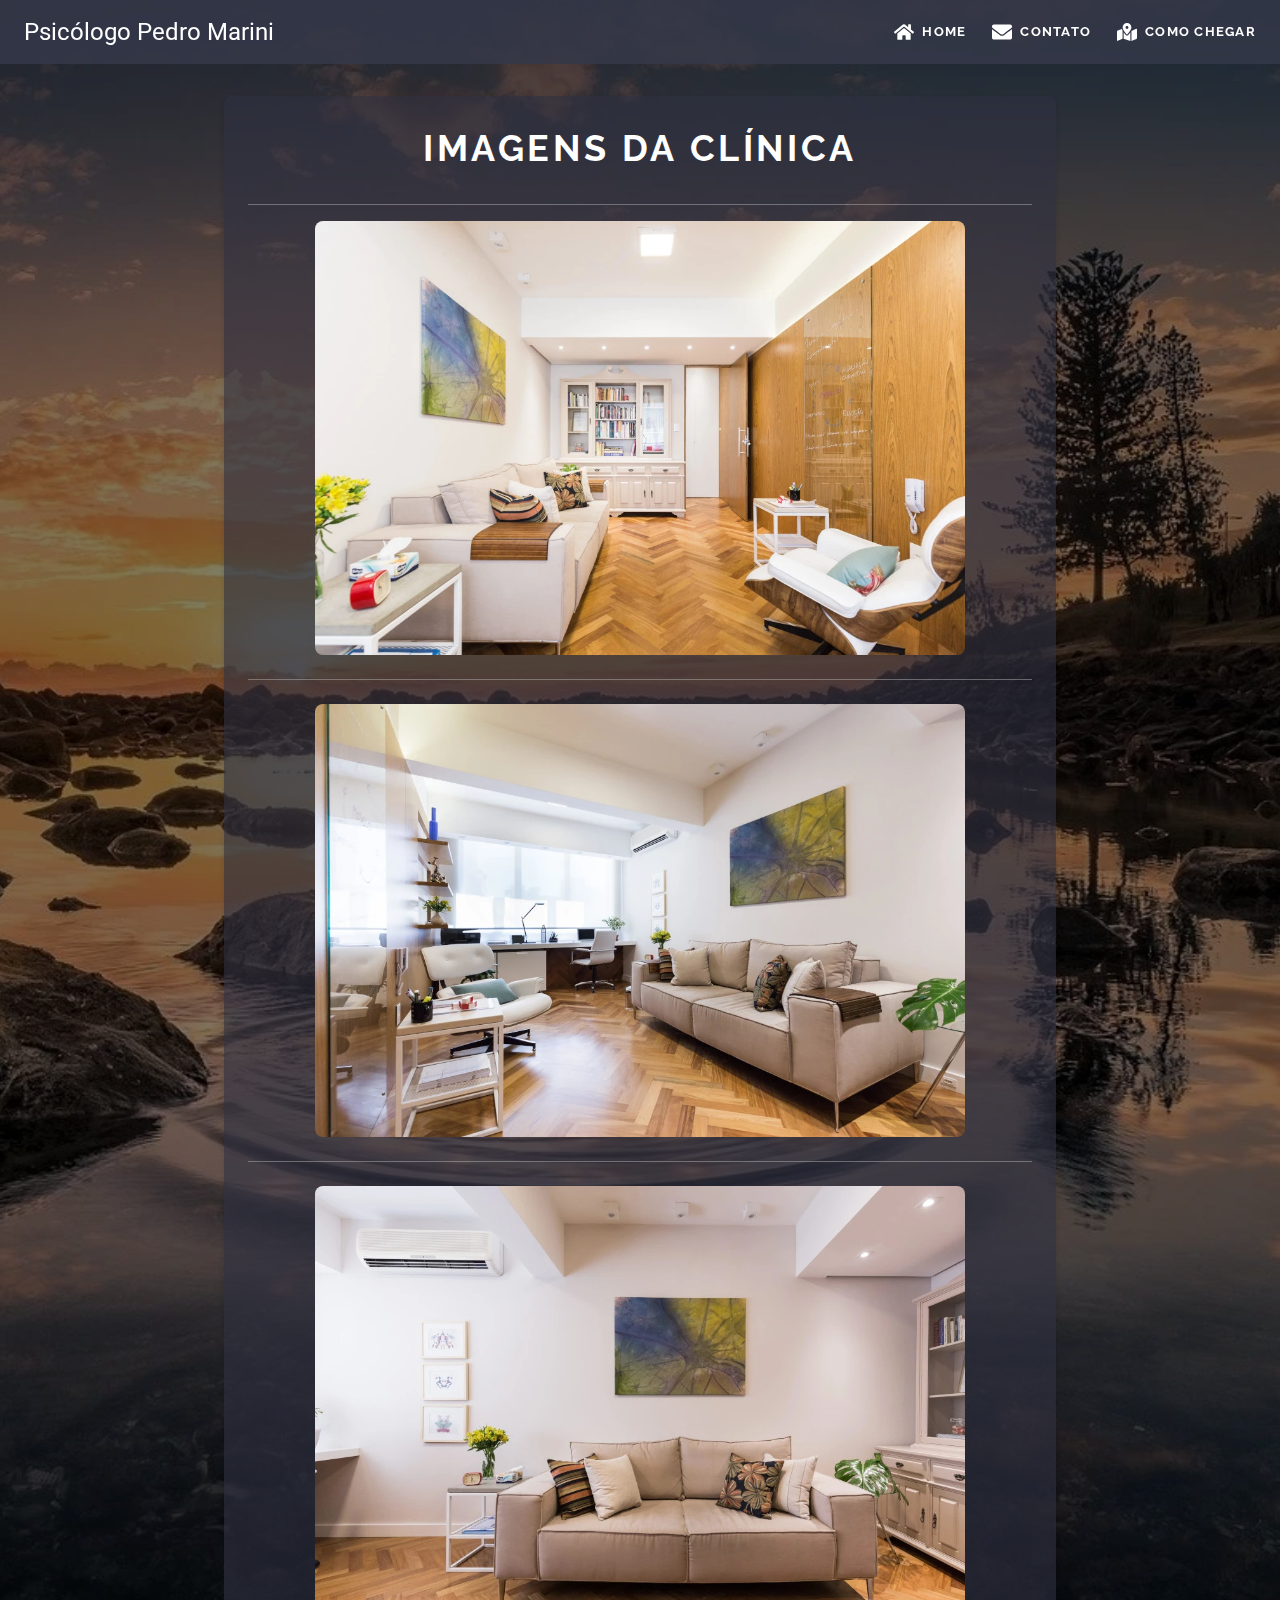
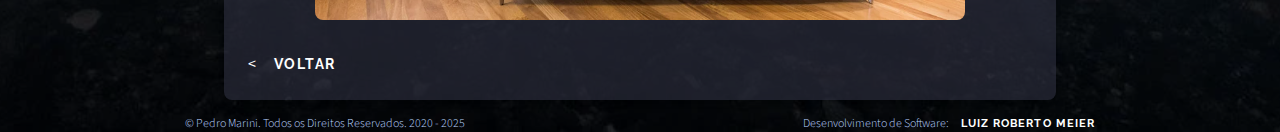
<file: clinic/index.html>
<!DOCTYPE html><html lang="pt-BR"><head><meta charSet="utf-8"/><meta name="viewport" content="width=device-width, initial-scale=1"/><link rel="stylesheet" href="/_next/static/css/533ab85bce84e8fa.css" data-precedence="next"/><link rel="preload" as="script" fetchPriority="low" href="/_next/static/chunks/webpack-4c43b287cefa631a.js"/><script src="/_next/static/chunks/4bd1b696-ea6f2f9502dc1a97.js" async=""></script><script src="/_next/static/chunks/182-9e1a39a30fca556b.js" async=""></script><script src="/_next/static/chunks/main-app-250864e38a3e6e25.js" async=""></script><script src="/_next/static/chunks/547-33af9098aa90bb7e.js" async=""></script><script src="/_next/static/chunks/app/clinic/page-ae887d165a9e3d94.js" async=""></script><script src="/_next/static/chunks/8e1d74a4-19bff1a764a5269b.js" async=""></script><script src="/_next/static/chunks/630-86a3f3d6bdab7583.js" async=""></script><script src="/_next/static/chunks/468-c60ad6f4dff3b779.js" async=""></script><script src="/_next/static/chunks/app/page-bac52d182cf1d3f9.js" async=""></script><title>Psicólogo Pedro Marini</title><meta name="description" content="Site do Psicólogo Pedro Marini. Desenvolvido por Luiz Roberto Meier"/><link rel="icon" href="/favicon.ico" type="image/x-icon" sizes="256x256"/><link href="https://fonts.googleapis.com/css2?family=Source+Sans+Pro:wght@200;400;700&amp;display=swap" rel="stylesheet"/><link href="https://fonts.googleapis.com/css2?family=Raleway:wght@400;700&amp;display=swap" rel="stylesheet"/><link href="https://fonts.googleapis.com/css2?family=Roboto:wght@400;700&amp;display=swap" rel="stylesheet"/><script src="/_next/static/chunks/polyfills-78c92fac7aa8fdd8.js" noModule=""></script></head><body class="antialiased flex flex-col min-h-screen"><header class="fixed top-0 left-0 w-full bg-[rgba(53,56,73,0.85)] text-white z-50 px-4 py-1 flex items-center justify-between h-16" style="font-family:Roboto"><div class="text-2xl whitespace-nowrap overflow-hidden overflow-ellipsis hidden md:block px-2">Psicólogo Pedro Marini</div><nav class="flex items-center h-full w-full md:w-auto px-2 justify-end"><div class="flex items-center justify-between space-x-4 w-full md:w-auto"><div class="flex items-center justify-center font-roboto text-sm"><a href="/#home"><div class="flex items-center"><svg stroke="currentColor" fill="currentColor" stroke-width="0" viewBox="0 0 576 512" class="text-xl mr-2" height="1em" width="1em" xmlns="http://www.w3.org/2000/svg"><path d="M280.37 148.26L96 300.11V464a16 16 0 0 0 16 16l112.06-.29a16 16 0 0 0 15.92-16V368a16 16 0 0 1 16-16h64a16 16 0 0 1 16 16v95.64a16 16 0 0 0 16 16.05L464 480a16 16 0 0 0 16-16V300L295.67 148.26a12.19 12.19 0 0 0-15.3 0zM571.6 251.47L488 182.56V44.05a12 12 0 0 0-12-12h-56a12 12 0 0 0-12 12v72.61L318.47 43a48 48 0 0 0-61 0L4.34 251.47a12 12 0 0 0-1.6 16.9l25.5 31A12 12 0 0 0 45.15 301l235.22-193.74a12.19 12.19 0 0 1 15.3 0L530.9 301a12 12 0 0 0 16.9-1.6l25.5-31a12 12 0 0 0-1.7-16.93z"></path></svg><span class="hidden md:inline">Home</span></div></a></div><div class="flex items-center justify-center font-roboto text-sm"><a href="/#contato"><div class="flex items-center"><svg stroke="currentColor" fill="currentColor" stroke-width="0" viewBox="0 0 512 512" class="text-xl mr-2" height="1em" width="1em" xmlns="http://www.w3.org/2000/svg"><path d="M502.3 190.8c3.9-3.1 9.7-.2 9.7 4.7V400c0 26.5-21.5 48-48 48H48c-26.5 0-48-21.5-48-48V195.6c0-5 5.7-7.8 9.7-4.7 22.4 17.4 52.1 39.5 154.1 113.6 21.1 15.4 56.7 47.8 92.2 47.6 35.7.3 72-32.8 92.3-47.6 102-74.1 131.6-96.3 154-113.7zM256 320c23.2.4 56.6-29.2 73.4-41.4 132.7-96.3 142.8-104.7 173.4-128.7 5.8-4.5 9.2-11.5 9.2-18.9v-19c0-26.5-21.5-48-48-48H48C21.5 64 0 85.5 0 112v19c0 7.4 3.4 14.3 9.2 18.9 30.6 23.9 40.7 32.4 173.4 128.7 16.8 12.2 50.2 41.8 73.4 41.4z"></path></svg><span class="hidden md:inline">Contato</span></div></a></div><div class="flex items-center justify-center font-roboto text-sm"><a href="/#mapa"><div class="flex items-center"><svg stroke="currentColor" fill="currentColor" stroke-width="0" viewBox="0 0 576 512" class="text-xl mr-2" height="1em" width="1em" xmlns="http://www.w3.org/2000/svg"><path d="M288 0c-69.59 0-126 56.41-126 126 0 56.26 82.35 158.8 113.9 196.02 6.39 7.54 17.82 7.54 24.2 0C331.65 284.8 414 182.26 414 126 414 56.41 357.59 0 288 0zm0 168c-23.2 0-42-18.8-42-42s18.8-42 42-42 42 18.8 42 42-18.8 42-42 42zM20.12 215.95A32.006 32.006 0 0 0 0 245.66v250.32c0 11.32 11.43 19.06 21.94 14.86L160 448V214.92c-8.84-15.98-16.07-31.54-21.25-46.42L20.12 215.95zM288 359.67c-14.07 0-27.38-6.18-36.51-16.96-19.66-23.2-40.57-49.62-59.49-76.72v182l192 64V266c-18.92 27.09-39.82 53.52-59.49 76.72-9.13 10.77-22.44 16.95-36.51 16.95zm266.06-198.51L416 224v288l139.88-55.95A31.996 31.996 0 0 0 576 426.34V176.02c0-11.32-11.43-19.06-21.94-14.86z"></path></svg><span class="hidden md:inline">Como Chegar</span></div></a></div></div></nav></header><main class="flex-grow relative"><div class="relative w-full min-h-screen bg-cover bg-center flex flex-col pt-16" style="background-image:url(&#x27;/assets/landscape.webp&#x27;);background-color:rgba(0, 0, 0, 0.5);background-blend-mode:darken"><div class="flex-grow container mx-auto px-4 py-8 flex flex-col items-center"><div class="w-full lg:w-2/3 p-6 bg-[rgba(46,49,65,0.60)] rounded-lg shadow-md text-left"><h1 class="text-4xl mt-2 break-words text-white text-center">Imagens da Clínica</h1><hr class="border-gray-300 my-4"/><div class="flex flex-col items-center space-y-6"><img alt="Clinic Image 01" loading="lazy" width="650" height="450" decoding="async" data-nimg="1" class="rounded-lg" style="color:transparent" src="/assets/clinic/01.webp"/><hr class="border-gray-300 w-full my-4"/><img alt="Clinic Image 02" loading="lazy" width="650" height="450" decoding="async" data-nimg="1" class="rounded-lg" style="color:transparent" src="/assets/clinic/02.webp"/><hr class="border-gray-300 w-full my-4"/><img alt="Clinic Image 03" loading="lazy" width="650" height="450" decoding="async" data-nimg="1" class="rounded-lg" style="color:transparent" src="/assets/clinic/03.webp"/></div><div class="text-left mt-8"><button class="inline-flex items-center text-white"><span class="mr-2">&lt;</span><a class="special">VOLTAR</a></button></div></div></div></div><div class="absolute inset-x-0 bottom-0 z-50"><footer class="footer w-full bg-transparent"><div class="container mx-auto px-4"><div class="flex flex-wrap justify-around text-xs font-light" style="color:rgb(186, 211, 255)"><span>© Pedro Marini. Todos os Direitos Reservados. <!-- -->2020 - 2025</span><span>Desenvolvimento de Software:<!-- --> <a href="https://luizrobertomeier.com.br" rel="noreferrer" target="_blank" class="hover:text-white" style="color:rgb(186, 211, 255)">Luiz Roberto Meier</a></span></div></div></footer></div></main><script src="/_next/static/chunks/webpack-4c43b287cefa631a.js" async=""></script><script>(self.__next_f=self.__next_f||[]).push([0]);self.__next_f.push([2,null])</script><script>self.__next_f.push([1,"3:I[8949,[\"547\",\"static/chunks/547-33af9098aa90bb7e.js\",\"93\",\"static/chunks/app/clinic/page-ae887d165a9e3d94.js\"],\"default\",1]\n4:I[5759,[],\"\"]\n5:I[8201,[],\"\"]\n6:I[8630,[\"699\",\"static/chunks/8e1d74a4-19bff1a764a5269b.js\",\"547\",\"static/chunks/547-33af9098aa90bb7e.js\",\"630\",\"static/chunks/630-86a3f3d6bdab7583.js\",\"468\",\"static/chunks/468-c60ad6f4dff3b779.js\",\"931\",\"static/chunks/app/page-bac52d182cf1d3f9.js\"],\"\"]\n8:I[4395,[],\"\"]\n1:HL[\"/_next/static/css/533ab85bce84e8fa.css\",\"style\"]\n"])</script><script>self.__next_f.push([1,"0:{\"P\":null,\"b\":\"_mB2am_KuOQGDp4W77a9c\",\"p\":\"\",\"c\":\"/clinic/\",\"i\":false,\"t\":[\"\",{\"children\":[\"clinic\",{\"children\":[\"__PAGE__\",{}]}]},\"$undefined\",\"$undefined\",true],\"d\":[\"\",{\"children\":[\"clinic\",{\"children\":[\"__PAGE__\",{},[[\"$L2\",[\"$\",\"$L3\",null,{}],null],null],null]},[null,[\"$\",\"$L4\",null,{\"parallelRouterKey\":\"children\",\"segmentPath\":[\"children\",\"clinic\",\"children\"],\"error\":\"$undefined\",\"errorStyles\":\"$undefined\",\"errorScripts\":\"$undefined\",\"template\":[\"$\",\"$L5\",null,{}],\"templateStyles\":\"$undefined\",\"templateScripts\":\"$undefined\",\"notFound\":\"$undefined\",\"notFoundStyles\":\"$undefined\"}]],null]},[[[[\"$\",\"link\",\"0\",{\"rel\":\"stylesheet\",\"href\":\"/_next/static/css/533ab85bce84e8fa.css\",\"precedence\":\"next\",\"crossOrigin\":\"$undefined\",\"nonce\":\"$undefined\"}]],[\"$\",\"html\",null,{\"lang\":\"pt-BR\",\"children\":[[\"$\",\"head\",null,{\"children\":[[\"$\",\"link\",null,{\"href\":\"https://fonts.googleapis.com/css2?family=Source+Sans+Pro:wght@200;400;700\u0026display=swap\",\"rel\":\"stylesheet\"}],[\"$\",\"link\",null,{\"href\":\"https://fonts.googleapis.com/css2?family=Raleway:wght@400;700\u0026display=swap\",\"rel\":\"stylesheet\"}],[\"$\",\"link\",null,{\"href\":\"https://fonts.googleapis.com/css2?family=Roboto:wght@400;700\u0026display=swap\",\"rel\":\"stylesheet\"}]]}],[\"$\",\"body\",null,{\"className\":\"antialiased flex flex-col min-h-screen\",\"children\":[[\"$\",\"header\",null,{\"className\":\"fixed top-0 left-0 w-full bg-[rgba(53,56,73,0.85)] text-white z-50 px-4 py-1 flex items-center justify-between h-16\",\"style\":{\"fontFamily\":\"Roboto\"},\"children\":[[\"$\",\"div\",null,{\"className\":\"text-2xl whitespace-nowrap overflow-hidden overflow-ellipsis hidden md:block px-2\",\"children\":\"Psicólogo Pedro Marini\"}],[\"$\",\"nav\",null,{\"className\":\"flex items-center h-full w-full md:w-auto px-2 justify-end\",\"children\":[\"$\",\"div\",null,{\"className\":\"flex items-center justify-between space-x-4 w-full md:w-auto\",\"children\":[[\"$\",\"div\",null,{\"className\":\"flex items-center justify-center font-roboto text-sm\",\"children\":[\"$\",\"$L6\",null,{\"href\":\"/#home\",\"children\":[\"$\",\"div\",null,{\"className\":\"flex items-center\",\"children\":[[\"$\",\"svg\",null,{\"stroke\":\"currentColor\",\"fill\":\"currentColor\",\"strokeWidth\":\"0\",\"viewBox\":\"0 0 576 512\",\"className\":\"text-xl mr-2\",\"children\":[\"$undefined\",[[\"$\",\"path\",\"0\",{\"d\":\"M280.37 148.26L96 300.11V464a16 16 0 0 0 16 16l112.06-.29a16 16 0 0 0 15.92-16V368a16 16 0 0 1 16-16h64a16 16 0 0 1 16 16v95.64a16 16 0 0 0 16 16.05L464 480a16 16 0 0 0 16-16V300L295.67 148.26a12.19 12.19 0 0 0-15.3 0zM571.6 251.47L488 182.56V44.05a12 12 0 0 0-12-12h-56a12 12 0 0 0-12 12v72.61L318.47 43a48 48 0 0 0-61 0L4.34 251.47a12 12 0 0 0-1.6 16.9l25.5 31A12 12 0 0 0 45.15 301l235.22-193.74a12.19 12.19 0 0 1 15.3 0L530.9 301a12 12 0 0 0 16.9-1.6l25.5-31a12 12 0 0 0-1.7-16.93z\",\"children\":[]}]]],\"style\":{\"color\":\"$undefined\"},\"height\":\"1em\",\"width\":\"1em\",\"xmlns\":\"http://www.w3.org/2000/svg\"}],[\"$\",\"span\",null,{\"className\":\"hidden md:inline\",\"children\":\"Home\"}]]}]}]}],[\"$\",\"div\",null,{\"className\":\"flex items-center justify-center font-roboto text-sm\",\"children\":[\"$\",\"$L6\",null,{\"href\":\"/#contato\",\"children\":[\"$\",\"div\",null,{\"className\":\"flex items-center\",\"children\":[[\"$\",\"svg\",null,{\"stroke\":\"currentColor\",\"fill\":\"currentColor\",\"strokeWidth\":\"0\",\"viewBox\":\"0 0 512 512\",\"className\":\"text-xl mr-2\",\"children\":[\"$undefined\",[[\"$\",\"path\",\"0\",{\"d\":\"M502.3 190.8c3.9-3.1 9.7-.2 9.7 4.7V400c0 26.5-21.5 48-48 48H48c-26.5 0-48-21.5-48-48V195.6c0-5 5.7-7.8 9.7-4.7 22.4 17.4 52.1 39.5 154.1 113.6 21.1 15.4 56.7 47.8 92.2 47.6 35.7.3 72-32.8 92.3-47.6 102-74.1 131.6-96.3 154-113.7zM256 320c23.2.4 56.6-29.2 73.4-41.4 132.7-96.3 142.8-104.7 173.4-128.7 5.8-4.5 9.2-11.5 9.2-18.9v-19c0-26.5-21.5-48-48-48H48C21.5 64 0 85.5 0 112v19c0 7.4 3.4 14.3 9.2 18.9 30.6 23.9 40.7 32.4 173.4 128.7 16.8 12.2 50.2 41.8 73.4 41.4z\",\"children\":[]}]]],\"style\":{\"color\":\"$undefined\"},\"height\":\"1em\",\"width\":\"1em\",\"xmlns\":\"http://www.w3.org/2000/svg\"}],[\"$\",\"span\",null,{\"className\":\"hidden md:inline\",\"children\":\"Contato\"}]]}]}]}],[\"$\",\"div\",null,{\"className\":\"flex items-center justify-center font-roboto text-sm\",\"children\":[\"$\",\"$L6\",null,{\"href\":\"/#mapa\",\"children\":[\"$\",\"div\",null,{\"className\":\"flex items-center\",\"children\":[[\"$\",\"svg\",null,{\"stroke\":\"currentColor\",\"fill\":\"currentColor\",\"strokeWidth\":\"0\",\"viewBox\":\"0 0 576 512\",\"className\":\"text-xl mr-2\",\"children\":[\"$undefined\",[[\"$\",\"path\",\"0\",{\"d\":\"M288 0c-69.59 0-126 56.41-126 126 0 56.26 82.35 158.8 113.9 196.02 6.39 7.54 17.82 7.54 24.2 0C331.65 284.8 414 182.26 414 126 414 56.41 357.59 0 288 0zm0 168c-23.2 0-42-18.8-42-42s18.8-42 42-42 42 18.8 42 42-18.8 42-42 42zM20.12 215.95A32.006 32.006 0 0 0 0 245.66v250.32c0 11.32 11.43 19.06 21.94 14.86L160 448V214.92c-8.84-15.98-16.07-31.54-21.25-46.42L20.12 215.95zM288 359.67c-14.07 0-27.38-6.18-36.51-16.96-19.66-23.2-40.57-49.62-59.49-76.72v182l192 64V266c-18.92 27.09-39.82 53.52-59.49 76.72-9.13 10.77-22.44 16.95-36.51 16.95zm266.06-198.51L416 224v288l139.88-55.95A31.996 31.996 0 0 0 576 426.34V176.02c0-11.32-11.43-19.06-21.94-14.86z\",\"children\":[]}]]],\"style\":{\"color\":\"$undefined\"},\"height\":\"1em\",\"width\":\"1em\",\"xmlns\":\"http://www.w3.org/2000/svg\"}],[\"$\",\"span\",null,{\"className\":\"hidden md:inline\",\"children\":\"Como Chegar\"}]]}]}]}]]}]}]]}],[\"$\",\"main\",null,{\"className\":\"flex-grow relative\",\"children\":[[\"$\",\"$L4\",null,{\"parallelRouterKey\":\"children\",\"segmentPath\":[\"children\"],\"error\":\"$undefined\",\"errorStyles\":\"$undefined\",\"errorScripts\":\"$undefined\",\"template\":[\"$\",\"$L5\",null,{}],\"templateStyles\":\"$undefined\",\"templateScripts\":\"$undefined\",\"notFound\":[\"$\",\"div\",null,{\"style\":{\"textAlign\":\"center\",\"marginTop\":\"50px\"},\"children\":[[\"$\",\"h1\",null,{\"children\":\"404 - Page Not Found\"}],[\"$\",\"p\",null,{\"children\":\"Lamentamos, mas a página buscada não existe.\"}],[\"$\",\"$L6\",null,{\"href\":\"/\",\"children\":\"Voltar para a tela inicial\"}]]}],\"notFoundStyles\":[]}],[\"$\",\"div\",null,{\"className\":\"absolute inset-x-0 bottom-0 z-50\",\"children\":[\"$\",\"footer\",null,{\"className\":\"footer w-full bg-transparent\",\"children\":[\"$\",\"div\",null,{\"className\":\"container mx-auto px-4\",\"children\":[\"$\",\"div\",null,{\"className\":\"flex flex-wrap justify-around text-xs font-light\",\"style\":{\"color\":\"rgb(186, 211, 255)\"},\"children\":[[\"$\",\"span\",null,{\"children\":[\"© Pedro Marini. Todos os Direitos Reservados. \",\"2020 - 2025\"]}],[\"$\",\"span\",null,{\"children\":[\"Desenvolvimento de Software:\",\" \",[\"$\",\"a\",null,{\"href\":\"https://luizrobertomeier.com.br\",\"rel\":\"noreferrer\",\"target\":\"_blank\",\"className\":\"hover:text-white\",\"style\":{\"color\":\"rgb(186, 211, 255)\"},\"children\":\"Luiz Roberto Meier\"}]]}]]}]}]}]}]]}]]}]]}]],null],null],\"h\":[null,\"$L7\"],\"m\":\"$undefined\",\"G\":\"$8\"}\n"])</script><script>self.__next_f.push([1,"9:\"$Sreact.fragment\"\n7:[\"$\",\"$9\",\"yoXfrFUi959CK0oNUQRhl\",{\"children\":[[\"$\",\"meta\",\"0\",{\"name\":\"viewport\",\"content\":\"width=device-width, initial-scale=1\"}],[\"$\",\"meta\",\"1\",{\"charSet\":\"utf-8\"}],[\"$\",\"title\",\"2\",{\"children\":\"Psicólogo Pedro Marini\"}],[\"$\",\"meta\",\"3\",{\"name\":\"description\",\"content\":\"Site do Psicólogo Pedro Marini. Desenvolvido por Luiz Roberto Meier\"}],[\"$\",\"link\",\"4\",{\"rel\":\"icon\",\"href\":\"/favicon.ico\",\"type\":\"image/x-icon\",\"sizes\":\"256x256\"}]]}]\n2:null\n"])</script></body></html>
</file>
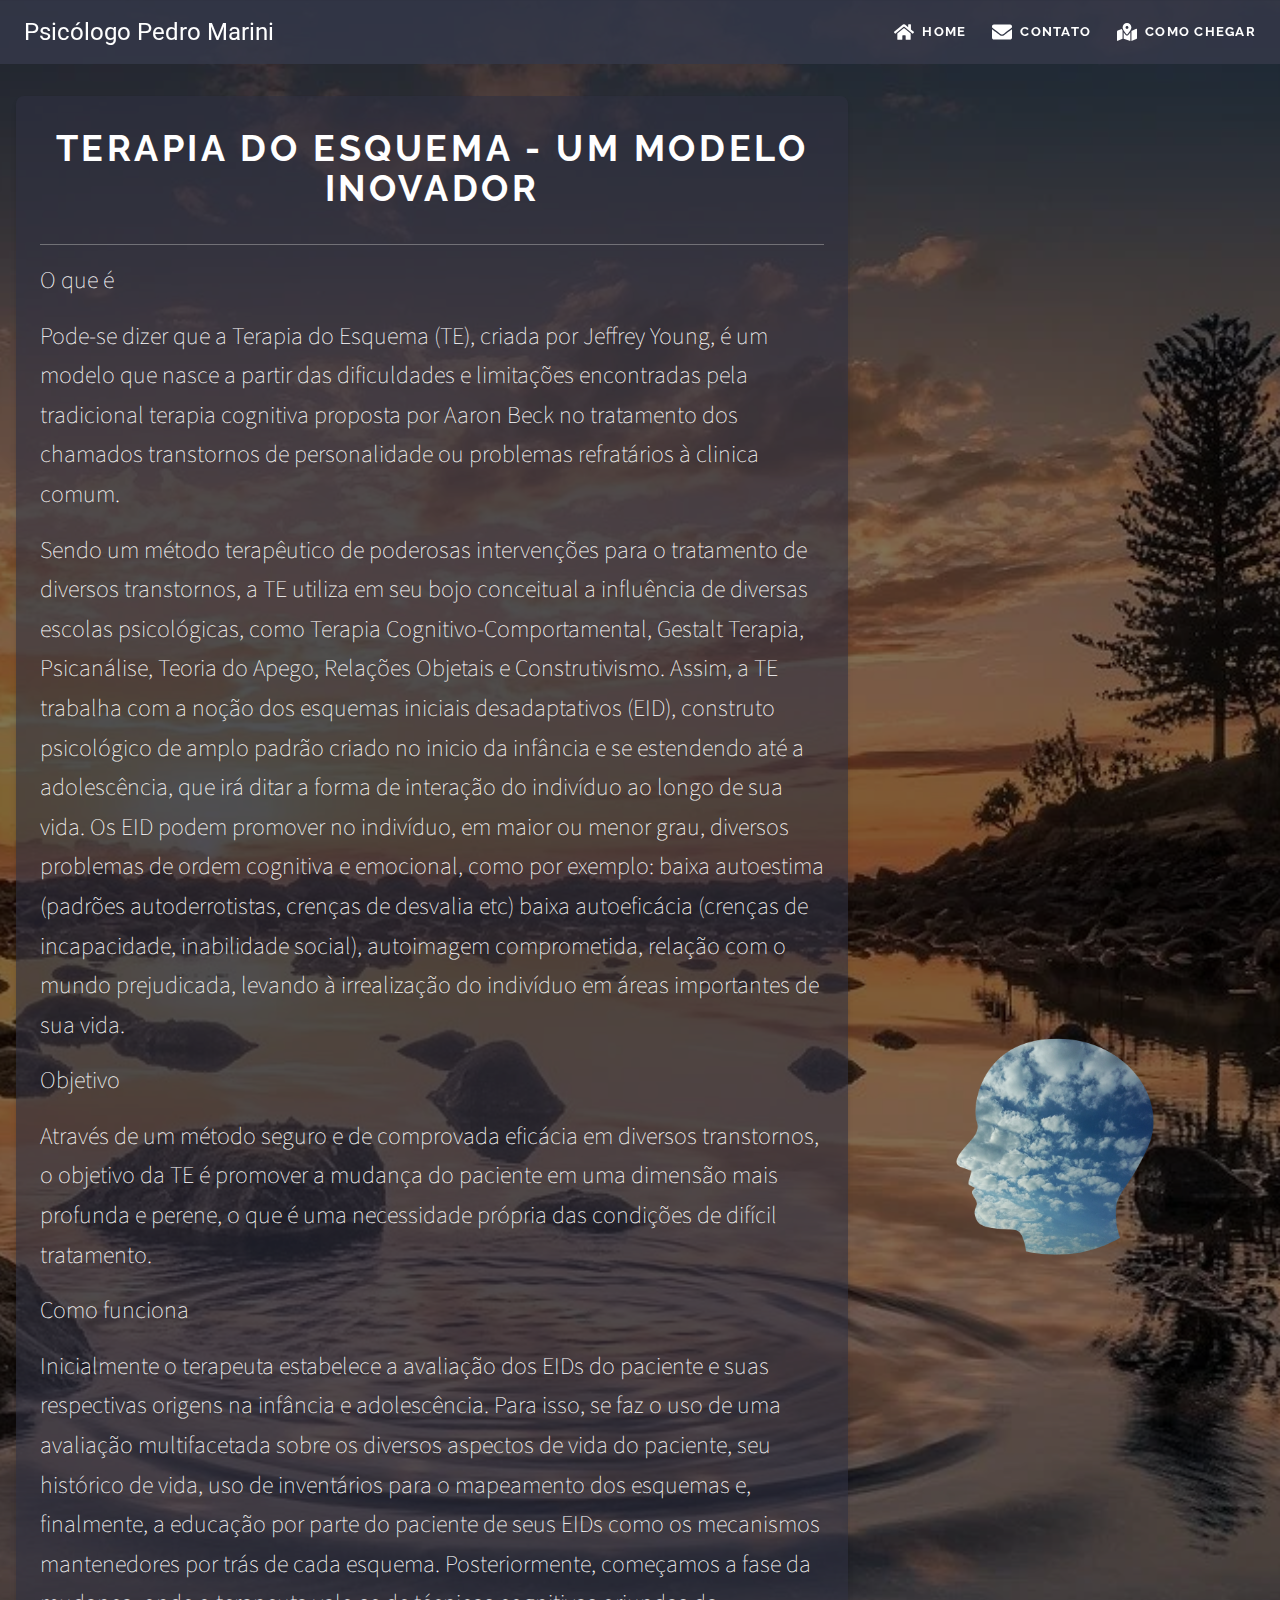
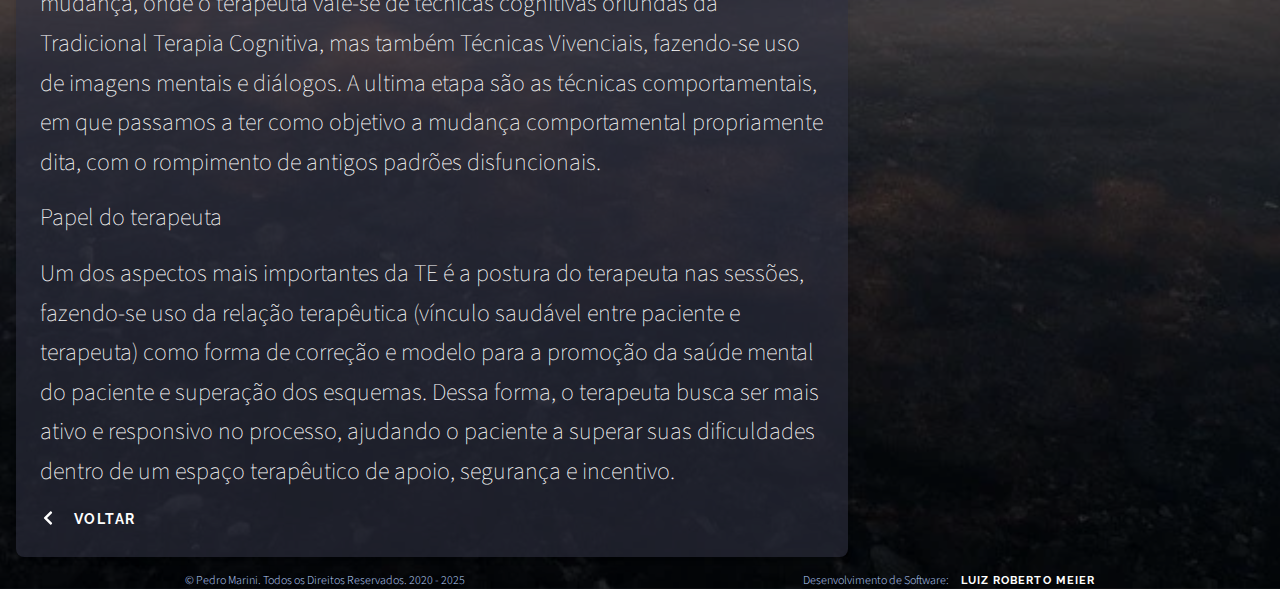
<file: schematherapy/index.html>
<!DOCTYPE html><html lang="pt-BR"><head><meta charSet="utf-8"/><meta name="viewport" content="width=device-width, initial-scale=1"/><link rel="preload" as="image" href="/assets/mental.webp"/><link rel="stylesheet" href="/_next/static/css/533ab85bce84e8fa.css" data-precedence="next"/><link rel="preload" as="script" fetchPriority="low" href="/_next/static/chunks/webpack-4c43b287cefa631a.js"/><script src="/_next/static/chunks/4bd1b696-ea6f2f9502dc1a97.js" async=""></script><script src="/_next/static/chunks/182-9e1a39a30fca556b.js" async=""></script><script src="/_next/static/chunks/main-app-250864e38a3e6e25.js" async=""></script><script src="/_next/static/chunks/8e1d74a4-19bff1a764a5269b.js" async=""></script><script src="/_next/static/chunks/547-33af9098aa90bb7e.js" async=""></script><script src="/_next/static/chunks/app/schematherapy/page-5c531876a13aafba.js" async=""></script><script src="/_next/static/chunks/630-86a3f3d6bdab7583.js" async=""></script><script src="/_next/static/chunks/468-c60ad6f4dff3b779.js" async=""></script><script src="/_next/static/chunks/app/page-bac52d182cf1d3f9.js" async=""></script><title>Psicólogo Pedro Marini</title><meta name="description" content="Site do Psicólogo Pedro Marini. Desenvolvido por Luiz Roberto Meier"/><link rel="icon" href="/favicon.ico" type="image/x-icon" sizes="256x256"/><link href="https://fonts.googleapis.com/css2?family=Source+Sans+Pro:wght@200;400;700&amp;display=swap" rel="stylesheet"/><link href="https://fonts.googleapis.com/css2?family=Raleway:wght@400;700&amp;display=swap" rel="stylesheet"/><link href="https://fonts.googleapis.com/css2?family=Roboto:wght@400;700&amp;display=swap" rel="stylesheet"/><script src="/_next/static/chunks/polyfills-78c92fac7aa8fdd8.js" noModule=""></script></head><body class="antialiased flex flex-col min-h-screen"><header class="fixed top-0 left-0 w-full bg-[rgba(53,56,73,0.85)] text-white z-50 px-4 py-1 flex items-center justify-between h-16" style="font-family:Roboto"><div class="text-2xl whitespace-nowrap overflow-hidden overflow-ellipsis hidden md:block px-2">Psicólogo Pedro Marini</div><nav class="flex items-center h-full w-full md:w-auto px-2 justify-end"><div class="flex items-center justify-between space-x-4 w-full md:w-auto"><div class="flex items-center justify-center font-roboto text-sm"><a href="/#home"><div class="flex items-center"><svg stroke="currentColor" fill="currentColor" stroke-width="0" viewBox="0 0 576 512" class="text-xl mr-2" height="1em" width="1em" xmlns="http://www.w3.org/2000/svg"><path d="M280.37 148.26L96 300.11V464a16 16 0 0 0 16 16l112.06-.29a16 16 0 0 0 15.92-16V368a16 16 0 0 1 16-16h64a16 16 0 0 1 16 16v95.64a16 16 0 0 0 16 16.05L464 480a16 16 0 0 0 16-16V300L295.67 148.26a12.19 12.19 0 0 0-15.3 0zM571.6 251.47L488 182.56V44.05a12 12 0 0 0-12-12h-56a12 12 0 0 0-12 12v72.61L318.47 43a48 48 0 0 0-61 0L4.34 251.47a12 12 0 0 0-1.6 16.9l25.5 31A12 12 0 0 0 45.15 301l235.22-193.74a12.19 12.19 0 0 1 15.3 0L530.9 301a12 12 0 0 0 16.9-1.6l25.5-31a12 12 0 0 0-1.7-16.93z"></path></svg><span class="hidden md:inline">Home</span></div></a></div><div class="flex items-center justify-center font-roboto text-sm"><a href="/#contato"><div class="flex items-center"><svg stroke="currentColor" fill="currentColor" stroke-width="0" viewBox="0 0 512 512" class="text-xl mr-2" height="1em" width="1em" xmlns="http://www.w3.org/2000/svg"><path d="M502.3 190.8c3.9-3.1 9.7-.2 9.7 4.7V400c0 26.5-21.5 48-48 48H48c-26.5 0-48-21.5-48-48V195.6c0-5 5.7-7.8 9.7-4.7 22.4 17.4 52.1 39.5 154.1 113.6 21.1 15.4 56.7 47.8 92.2 47.6 35.7.3 72-32.8 92.3-47.6 102-74.1 131.6-96.3 154-113.7zM256 320c23.2.4 56.6-29.2 73.4-41.4 132.7-96.3 142.8-104.7 173.4-128.7 5.8-4.5 9.2-11.5 9.2-18.9v-19c0-26.5-21.5-48-48-48H48C21.5 64 0 85.5 0 112v19c0 7.4 3.4 14.3 9.2 18.9 30.6 23.9 40.7 32.4 173.4 128.7 16.8 12.2 50.2 41.8 73.4 41.4z"></path></svg><span class="hidden md:inline">Contato</span></div></a></div><div class="flex items-center justify-center font-roboto text-sm"><a href="/#mapa"><div class="flex items-center"><svg stroke="currentColor" fill="currentColor" stroke-width="0" viewBox="0 0 576 512" class="text-xl mr-2" height="1em" width="1em" xmlns="http://www.w3.org/2000/svg"><path d="M288 0c-69.59 0-126 56.41-126 126 0 56.26 82.35 158.8 113.9 196.02 6.39 7.54 17.82 7.54 24.2 0C331.65 284.8 414 182.26 414 126 414 56.41 357.59 0 288 0zm0 168c-23.2 0-42-18.8-42-42s18.8-42 42-42 42 18.8 42 42-18.8 42-42 42zM20.12 215.95A32.006 32.006 0 0 0 0 245.66v250.32c0 11.32 11.43 19.06 21.94 14.86L160 448V214.92c-8.84-15.98-16.07-31.54-21.25-46.42L20.12 215.95zM288 359.67c-14.07 0-27.38-6.18-36.51-16.96-19.66-23.2-40.57-49.62-59.49-76.72v182l192 64V266c-18.92 27.09-39.82 53.52-59.49 76.72-9.13 10.77-22.44 16.95-36.51 16.95zm266.06-198.51L416 224v288l139.88-55.95A31.996 31.996 0 0 0 576 426.34V176.02c0-11.32-11.43-19.06-21.94-14.86z"></path></svg><span class="hidden md:inline">Como Chegar</span></div></a></div></div></nav></header><main class="flex-grow relative"><div class="relative w-full min-h-screen bg-cover bg-center flex flex-col pt-16" style="background-image:url(&#x27;/assets/landscape.webp&#x27;);background-color:rgba(0, 0, 0, 0.5);background-blend-mode:darken"><div class="flex-grow container mx-auto px-4 py-8 flex flex-col lg:flex-row items-start lg:items-center"><div class="w-full lg:w-1/3 flex justify-center items-center py-8 lg:py-0 order-1 lg:order-2"><div class="w-64 h-64 flex-shrink-0 max-w-full relative"><img alt="" decoding="async" data-nimg="fill" class="rounded-full object-cover" style="position:absolute;height:100%;width:100%;left:0;top:0;right:0;bottom:0;object-fit:cover;color:transparent" src="/assets/mental.webp"/></div></div><div class="w-full lg:w-2/3 p-6 bg-[rgba(46,49,65,0.60)] rounded-lg shadow-md text-left order-2 lg:order-1"><h1 class="text-4xl mt-2 break-words text-white text-center">TERAPIA DO ESQUEMA - UM MODELO INOVADOR</h1><hr class="border-gray-300 my-4"/><p class="myp my-4 text-white">O que é</p><p class="myp my-4 text-white">Pode-se dizer que a Terapia do Esquema (TE), criada por Jeffrey Young, é um modelo que nasce a partir das dificuldades e limitações encontradas pela tradicional terapia cognitiva proposta por Aaron Beck no tratamento dos chamados transtornos de personalidade ou problemas refratários à clinica comum.</p><p class="myp my-4 text-white">Sendo um método terapêutico de poderosas intervenções para o tratamento de diversos transtornos, a TE utiliza em seu bojo conceitual a influência de diversas escolas psicológicas, como Terapia Cognitivo-Comportamental, Gestalt Terapia, Psicanálise, Teoria do Apego, Relações Objetais e Construtivismo. Assim, a TE trabalha com a noção dos esquemas iniciais desadaptativos (EID), construto psicológico de amplo padrão criado no inicio da infância e se estendendo até a adolescência, que irá ditar a forma de interação do indivíduo ao longo de sua vida. Os EID podem promover no indivíduo, em maior ou menor grau, diversos problemas de ordem cognitiva e emocional, como por exemplo: baixa autoestima (padrões autoderrotistas, crenças de desvalia etc) baixa autoeficácia (crenças de incapacidade, inabilidade social), autoimagem comprometida, relação com o mundo prejudicada, levando à irrealização do indivíduo em áreas importantes de sua vida.</p><p class="myp my-4 text-white">Objetivo</p><p class="myp my-4 text-white">Através de um método seguro e de comprovada eficácia em diversos transtornos, o objetivo da TE é promover a mudança do paciente em uma dimensão mais profunda e perene, o que é uma necessidade própria das condições de difícil tratamento.</p><p class="myp my-4 text-white">Como funciona</p><p class="myp my-4 text-white">Inicialmente o terapeuta estabelece a avaliação dos EIDs do paciente e suas respectivas origens na infância e adolescência. Para isso, se faz o uso de uma avaliação multifacetada sobre os diversos aspectos de vida do paciente, seu histórico de vida, uso de inventários para o mapeamento dos esquemas e, finalmente, a educação por parte do paciente de seus EIDs como os mecanismos mantenedores por trás de cada esquema. Posteriormente, começamos a fase da mudança, onde o terapeuta vale-se de técnicas cognitivas oriundas da Tradicional Terapia Cognitiva, mas também Técnicas Vivenciais, fazendo-se uso de imagens mentais e diálogos. A ultima etapa são as técnicas comportamentais, em que passamos a ter como objetivo a mudança comportamental propriamente dita, com o rompimento de antigos padrões disfuncionais.</p><p class="myp my-4 text-white">Papel do terapeuta</p><p class="myp my-4 text-white">Um dos aspectos mais importantes da TE é a postura do terapeuta nas sessões, fazendo-se uso da relação terapêutica (vínculo saudável entre paciente e terapeuta) como forma de correção e modelo para a promoção da saúde mental do paciente e superação dos esquemas. Dessa forma, o terapeuta busca ser mais ativo e responsivo no processo, ajudando o paciente a superar suas dificuldades dentro de um espaço terapêutico de apoio, segurança e incentivo.</p><div class="text-left"><button class="inline-flex items-center text-white"><svg stroke="currentColor" fill="currentColor" stroke-width="0" viewBox="0 0 320 512" class="mr-2" height="1em" width="1em" xmlns="http://www.w3.org/2000/svg"><path d="M34.52 239.03L228.87 44.69c9.37-9.37 24.57-9.37 33.94 0l22.67 22.67c9.36 9.36 9.37 24.52.04 33.9L131.49 256l154.02 154.75c9.34 9.38 9.32 24.54-.04 33.9l-22.67 22.67c-9.37 9.37-24.57 9.37-33.94 0L34.52 272.97c-9.37-9.37-9.37-24.57 0-33.94z"></path></svg><a class="special">Voltar</a></button></div></div></div></div><div class="absolute inset-x-0 bottom-0 z-50"><footer class="footer w-full bg-transparent"><div class="container mx-auto px-4"><div class="flex flex-wrap justify-around text-xs font-light" style="color:rgb(186, 211, 255)"><span>© Pedro Marini. Todos os Direitos Reservados. <!-- -->2020 - 2025</span><span>Desenvolvimento de Software:<!-- --> <a href="https://luizrobertomeier.com.br" rel="noreferrer" target="_blank" class="hover:text-white" style="color:rgb(186, 211, 255)">Luiz Roberto Meier</a></span></div></div></footer></div></main><script src="/_next/static/chunks/webpack-4c43b287cefa631a.js" async=""></script><script>(self.__next_f=self.__next_f||[]).push([0]);self.__next_f.push([2,null])</script><script>self.__next_f.push([1,"3:I[88,[\"699\",\"static/chunks/8e1d74a4-19bff1a764a5269b.js\",\"547\",\"static/chunks/547-33af9098aa90bb7e.js\",\"78\",\"static/chunks/app/schematherapy/page-5c531876a13aafba.js\"],\"default\",1]\n4:I[5759,[],\"\"]\n5:I[8201,[],\"\"]\n6:I[8630,[\"699\",\"static/chunks/8e1d74a4-19bff1a764a5269b.js\",\"547\",\"static/chunks/547-33af9098aa90bb7e.js\",\"630\",\"static/chunks/630-86a3f3d6bdab7583.js\",\"468\",\"static/chunks/468-c60ad6f4dff3b779.js\",\"931\",\"static/chunks/app/page-bac52d182cf1d3f9.js\"],\"\"]\n8:I[4395,[],\"\"]\n1:HL[\"/_next/static/css/533ab85bce84e8fa.css\",\"style\"]\n"])</script><script>self.__next_f.push([1,"0:{\"P\":null,\"b\":\"_mB2am_KuOQGDp4W77a9c\",\"p\":\"\",\"c\":\"/schematherapy/\",\"i\":false,\"t\":[\"\",{\"children\":[\"schematherapy\",{\"children\":[\"__PAGE__\",{}]}]},\"$undefined\",\"$undefined\",true],\"d\":[\"\",{\"children\":[\"schematherapy\",{\"children\":[\"__PAGE__\",{},[[\"$L2\",[\"$\",\"$L3\",null,{\"title\":\"TERAPIA DO ESQUEMA - UM MODELO INOVADOR\",\"paragraphs\":[\"O que é\",\"Pode-se dizer que a Terapia do Esquema (TE), criada por Jeffrey Young, é um modelo que nasce a partir das dificuldades e limitações encontradas pela tradicional terapia cognitiva proposta por Aaron Beck no tratamento dos chamados transtornos de personalidade ou problemas refratários à clinica comum.\",\"Sendo um método terapêutico de poderosas intervenções para o tratamento de diversos transtornos, a TE utiliza em seu bojo conceitual a influência de diversas escolas psicológicas, como Terapia Cognitivo-Comportamental, Gestalt Terapia, Psicanálise, Teoria do Apego, Relações Objetais e Construtivismo. Assim, a TE trabalha com a noção dos esquemas iniciais desadaptativos (EID), construto psicológico de amplo padrão criado no inicio da infância e se estendendo até a adolescência, que irá ditar a forma de interação do indivíduo ao longo de sua vida. Os EID podem promover no indivíduo, em maior ou menor grau, diversos problemas de ordem cognitiva e emocional, como por exemplo: baixa autoestima (padrões autoderrotistas, crenças de desvalia etc) baixa autoeficácia (crenças de incapacidade, inabilidade social), autoimagem comprometida, relação com o mundo prejudicada, levando à irrealização do indivíduo em áreas importantes de sua vida.\",\"Objetivo\",\"Através de um método seguro e de comprovada eficácia em diversos transtornos, o objetivo da TE é promover a mudança do paciente em uma dimensão mais profunda e perene, o que é uma necessidade própria das condições de difícil tratamento.\",\"Como funciona\",\"Inicialmente o terapeuta estabelece a avaliação dos EIDs do paciente e suas respectivas origens na infância e adolescência. Para isso, se faz o uso de uma avaliação multifacetada sobre os diversos aspectos de vida do paciente, seu histórico de vida, uso de inventários para o mapeamento dos esquemas e, finalmente, a educação por parte do paciente de seus EIDs como os mecanismos mantenedores por trás de cada esquema. Posteriormente, começamos a fase da mudança, onde o terapeuta vale-se de técnicas cognitivas oriundas da Tradicional Terapia Cognitiva, mas também Técnicas Vivenciais, fazendo-se uso de imagens mentais e diálogos. A ultima etapa são as técnicas comportamentais, em que passamos a ter como objetivo a mudança comportamental propriamente dita, com o rompimento de antigos padrões disfuncionais.\",\"Papel do terapeuta\",\"Um dos aspectos mais importantes da TE é a postura do terapeuta nas sessões, fazendo-se uso da relação terapêutica (vínculo saudável entre paciente e terapeuta) como forma de correção e modelo para a promoção da saúde mental do paciente e superação dos esquemas. Dessa forma, o terapeuta busca ser mais ativo e responsivo no processo, ajudando o paciente a superar suas dificuldades dentro de um espaço terapêutico de apoio, segurança e incentivo.\"],\"imageSrc\":\"/assets/mental.webp\",\"imageAlt\":\"\"}],null],null],null]},[null,[\"$\",\"$L4\",null,{\"parallelRouterKey\":\"children\",\"segmentPath\":[\"children\",\"schematherapy\",\"children\"],\"error\":\"$undefined\",\"errorStyles\":\"$undefined\",\"errorScripts\":\"$undefined\",\"template\":[\"$\",\"$L5\",null,{}],\"templateStyles\":\"$undefined\",\"templateScripts\":\"$undefined\",\"notFound\":\"$undefined\",\"notFoundStyles\":\"$undefined\"}]],null]},[[[[\"$\",\"link\",\"0\",{\"rel\":\"stylesheet\",\"href\":\"/_next/static/css/533ab85bce84e8fa.css\",\"precedence\":\"next\",\"crossOrigin\":\"$undefined\",\"nonce\":\"$undefined\"}]],[\"$\",\"html\",null,{\"lang\":\"pt-BR\",\"children\":[[\"$\",\"head\",null,{\"children\":[[\"$\",\"link\",null,{\"href\":\"https://fonts.googleapis.com/css2?family=Source+Sans+Pro:wght@200;400;700\u0026display=swap\",\"rel\":\"stylesheet\"}],[\"$\",\"link\",null,{\"href\":\"https://fonts.googleapis.com/css2?family=Raleway:wght@400;700\u0026display=swap\",\"rel\":\"stylesheet\"}],[\"$\",\"link\",null,{\"href\":\"https://fonts.googleapis.com/css2?family=Roboto:wght@400;700\u0026display=swap\",\"rel\":\"stylesheet\"}]]}],[\"$\",\"body\",null,{\"className\":\"antialiased flex flex-col min-h-screen\",\"children\":[[\"$\",\"header\",null,{\"className\":\"fixed top-0 left-0 w-full bg-[rgba(53,56,73,0.85)] text-white z-50 px-4 py-1 flex items-center justify-between h-16\",\"style\":{\"fontFamily\":\"Roboto\"},\"children\":[[\"$\",\"div\",null,{\"className\":\"text-2xl whitespace-nowrap overflow-hidden overflow-ellipsis hidden md:block px-2\",\"children\":\"Psicólogo Pedro Marini\"}],[\"$\",\"nav\",null,{\"className\":\"flex items-center h-full w-full md:w-auto px-2 justify-end\",\"children\":[\"$\",\"div\",null,{\"className\":\"flex items-center justify-between space-x-4 w-full md:w-auto\",\"children\":[[\"$\",\"div\",null,{\"className\":\"flex items-center justify-center font-roboto text-sm\",\"children\":[\"$\",\"$L6\",null,{\"href\":\"/#home\",\"children\":[\"$\",\"div\",null,{\"className\":\"flex items-center\",\"children\":[[\"$\",\"svg\",null,{\"stroke\":\"currentColor\",\"fill\":\"currentColor\",\"strokeWidth\":\"0\",\"viewBox\":\"0 0 576 512\",\"className\":\"text-xl mr-2\",\"children\":[\"$undefined\",[[\"$\",\"path\",\"0\",{\"d\":\"M280.37 148.26L96 300.11V464a16 16 0 0 0 16 16l112.06-.29a16 16 0 0 0 15.92-16V368a16 16 0 0 1 16-16h64a16 16 0 0 1 16 16v95.64a16 16 0 0 0 16 16.05L464 480a16 16 0 0 0 16-16V300L295.67 148.26a12.19 12.19 0 0 0-15.3 0zM571.6 251.47L488 182.56V44.05a12 12 0 0 0-12-12h-56a12 12 0 0 0-12 12v72.61L318.47 43a48 48 0 0 0-61 0L4.34 251.47a12 12 0 0 0-1.6 16.9l25.5 31A12 12 0 0 0 45.15 301l235.22-193.74a12.19 12.19 0 0 1 15.3 0L530.9 301a12 12 0 0 0 16.9-1.6l25.5-31a12 12 0 0 0-1.7-16.93z\",\"children\":[]}]]],\"style\":{\"color\":\"$undefined\"},\"height\":\"1em\",\"width\":\"1em\",\"xmlns\":\"http://www.w3.org/2000/svg\"}],[\"$\",\"span\",null,{\"className\":\"hidden md:inline\",\"children\":\"Home\"}]]}]}]}],[\"$\",\"div\",null,{\"className\":\"flex items-center justify-center font-roboto text-sm\",\"children\":[\"$\",\"$L6\",null,{\"href\":\"/#contato\",\"children\":[\"$\",\"div\",null,{\"className\":\"flex items-center\",\"children\":[[\"$\",\"svg\",null,{\"stroke\":\"currentColor\",\"fill\":\"currentColor\",\"strokeWidth\":\"0\",\"viewBox\":\"0 0 512 512\",\"className\":\"text-xl mr-2\",\"children\":[\"$undefined\",[[\"$\",\"path\",\"0\",{\"d\":\"M502.3 190.8c3.9-3.1 9.7-.2 9.7 4.7V400c0 26.5-21.5 48-48 48H48c-26.5 0-48-21.5-48-48V195.6c0-5 5.7-7.8 9.7-4.7 22.4 17.4 52.1 39.5 154.1 113.6 21.1 15.4 56.7 47.8 92.2 47.6 35.7.3 72-32.8 92.3-47.6 102-74.1 131.6-96.3 154-113.7zM256 320c23.2.4 56.6-29.2 73.4-41.4 132.7-96.3 142.8-104.7 173.4-128.7 5.8-4.5 9.2-11.5 9.2-18.9v-19c0-26.5-21.5-48-48-48H48C21.5 64 0 85.5 0 112v19c0 7.4 3.4 14.3 9.2 18.9 30.6 23.9 40.7 32.4 173.4 128.7 16.8 12.2 50.2 41.8 73.4 41.4z\",\"children\":[]}]]],\"style\":{\"color\":\"$undefined\"},\"height\":\"1em\",\"width\":\"1em\",\"xmlns\":\"http://www.w3.org/2000/svg\"}],[\"$\",\"span\",null,{\"className\":\"hidden md:inline\",\"children\":\"Contato\"}]]}]}]}],[\"$\",\"div\",null,{\"className\":\"flex items-center justify-center font-roboto text-sm\",\"children\":[\"$\",\"$L6\",null,{\"href\":\"/#mapa\",\"children\":[\"$\",\"div\",null,{\"className\":\"flex items-center\",\"children\":[[\"$\",\"svg\",null,{\"stroke\":\"currentColor\",\"fill\":\"currentColor\",\"strokeWidth\":\"0\",\"viewBox\":\"0 0 576 512\",\"className\":\"text-xl mr-2\",\"children\":[\"$undefined\",[[\"$\",\"path\",\"0\",{\"d\":\"M288 0c-69.59 0-126 56.41-126 126 0 56.26 82.35 158.8 113.9 196.02 6.39 7.54 17.82 7.54 24.2 0C331.65 284.8 414 182.26 414 126 414 56.41 357.59 0 288 0zm0 168c-23.2 0-42-18.8-42-42s18.8-42 42-42 42 18.8 42 42-18.8 42-42 42zM20.12 215.95A32.006 32.006 0 0 0 0 245.66v250.32c0 11.32 11.43 19.06 21.94 14.86L160 448V214.92c-8.84-15.98-16.07-31.54-21.25-46.42L20.12 215.95zM288 359.67c-14.07 0-27.38-6.18-36.51-16.96-19.66-23.2-40.57-49.62-59.49-76.72v182l192 64V266c-18.92 27.09-39.82 53.52-59.49 76.72-9.13 10.77-22.44 16.95-36.51 16.95zm266.06-198.51L416 224v288l139.88-55.95A31.996 31.996 0 0 0 576 426.34V176.02c0-11.32-11.43-19.06-21.94-14.86z\",\"children\":[]}]]],\"style\":{\"color\":\"$undefined\"},\"height\":\"1em\",\"width\":\"1em\",\"xmlns\":\"http://www.w3.org/2000/svg\"}],[\"$\",\"span\",null,{\"className\":\"hidden md:inline\",\"children\":\"Como Chegar\"}]]}]}]}]]}]}]]}],[\"$\",\"main\",null,{\"className\":\"flex-grow relative\",\"children\":[[\"$\",\"$L4\",null,{\"parallelRouterKey\":\"children\",\"segmentPath\":[\"children\"],\"error\":\"$undefined\",\"errorStyles\":\"$undefined\",\"errorScripts\":\"$undefined\",\"template\":[\"$\",\"$L5\",null,{}],\"templateStyles\":\"$undefined\",\"templateScripts\":\"$undefined\",\"notFound\":[\"$\",\"div\",null,{\"style\":{\"textAlign\":\"center\",\"marginTop\":\"50px\"},\"children\":[[\"$\",\"h1\",null,{\"children\":\"404 - Page Not Found\"}],[\"$\",\"p\",null,{\"children\":\"Lamentamos, mas a página buscada não existe.\"}],[\"$\",\"$L6\",null,{\"href\":\"/\",\"children\":\"Voltar para a tela inicial\"}]]}],\"notFoundStyles\":[]}],[\"$\",\"div\",null,{\"className\":\"absolute inset-x-0 bottom-0 z-50\",\"children\":[\"$\",\"footer\",null,{\"className\":\"footer w-full bg-transparent\",\"children\":[\"$\",\"div\",null,{\"className\":\"container mx-auto px-4\",\"children\":[\"$\",\"div\",null,{\"className\":\"flex flex-wrap justify-around text-xs font-light\",\"style\":{\"color\":\"rgb(186, 211, 255)\"},\"children\":[[\"$\",\"span\",null,{\"children\":[\"© Pedro Marini. Todos os Direitos Reservados. \",\"2020 - 2025\"]}],[\"$\",\"span\",null,{\"children\":[\"Desenvolvimento de Software:\",\" \",[\"$\",\"a\",null,{\"href\":\"https://luizrobertomeier.com.br\",\"rel\":\"noreferrer\",\"target\":\"_blank\",\"className\":\"hover:text-white\",\"style\":{\"color\":\"rgb(186, 211, 255)\"},\"children\":\"Luiz Roberto Meier\"}]]}]]}]}]}]}]]}]]}]]}]],null],null],\"h\":[null,\"$L7\"],\"m\":\"$undefined\",\"G\":\"$8\"}\n"])</script><script>self.__next_f.push([1,"9:\"$Sreact.fragment\"\n7:[\"$\",\"$9\",\"HVO2F0Ja9BXHVrmBVbyUW\",{\"children\":[[\"$\",\"meta\",\"0\",{\"name\":\"viewport\",\"content\":\"width=device-width, initial-scale=1\"}],[\"$\",\"meta\",\"1\",{\"charSet\":\"utf-8\"}],[\"$\",\"title\",\"2\",{\"children\":\"Psicólogo Pedro Marini\"}],[\"$\",\"meta\",\"3\",{\"name\":\"description\",\"content\":\"Site do Psicólogo Pedro Marini. Desenvolvido por Luiz Roberto Meier\"}],[\"$\",\"link\",\"4\",{\"rel\":\"icon\",\"href\":\"/favicon.ico\",\"type\":\"image/x-icon\",\"sizes\":\"256x256\"}]]}]\n2:null\n"])</script></body></html>
</file>
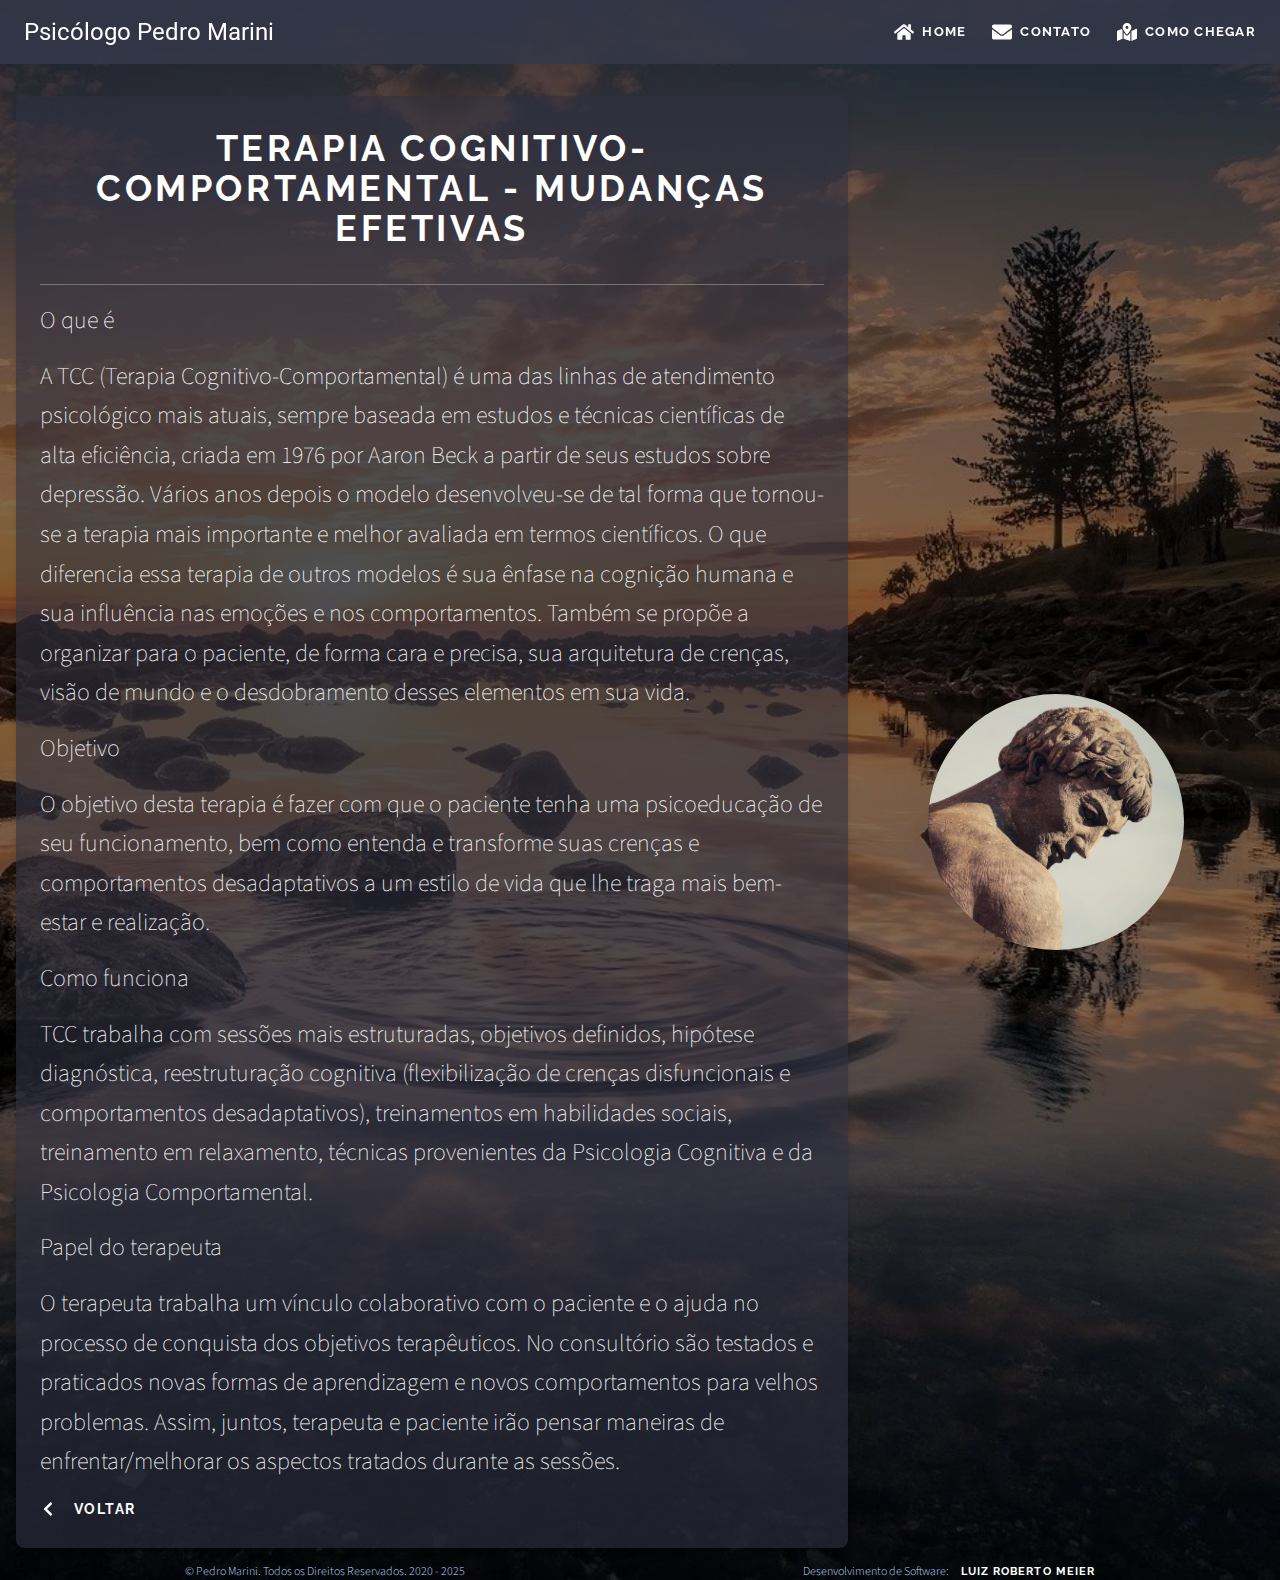
<file: tcc/index.html>
<!DOCTYPE html><html lang="pt-BR"><head><meta charSet="utf-8"/><meta name="viewport" content="width=device-width, initial-scale=1"/><link rel="preload" as="image" href="/assets/grego.webp"/><link rel="stylesheet" href="/_next/static/css/533ab85bce84e8fa.css" data-precedence="next"/><link rel="preload" as="script" fetchPriority="low" href="/_next/static/chunks/webpack-4c43b287cefa631a.js"/><script src="/_next/static/chunks/4bd1b696-ea6f2f9502dc1a97.js" async=""></script><script src="/_next/static/chunks/182-9e1a39a30fca556b.js" async=""></script><script src="/_next/static/chunks/main-app-250864e38a3e6e25.js" async=""></script><script src="/_next/static/chunks/8e1d74a4-19bff1a764a5269b.js" async=""></script><script src="/_next/static/chunks/547-33af9098aa90bb7e.js" async=""></script><script src="/_next/static/chunks/app/tcc/page-9e1b1013db9eea44.js" async=""></script><script src="/_next/static/chunks/630-86a3f3d6bdab7583.js" async=""></script><script src="/_next/static/chunks/468-c60ad6f4dff3b779.js" async=""></script><script src="/_next/static/chunks/app/page-bac52d182cf1d3f9.js" async=""></script><title>Psicólogo Pedro Marini</title><meta name="description" content="Site do Psicólogo Pedro Marini. Desenvolvido por Luiz Roberto Meier"/><link rel="icon" href="/favicon.ico" type="image/x-icon" sizes="256x256"/><link href="https://fonts.googleapis.com/css2?family=Source+Sans+Pro:wght@200;400;700&amp;display=swap" rel="stylesheet"/><link href="https://fonts.googleapis.com/css2?family=Raleway:wght@400;700&amp;display=swap" rel="stylesheet"/><link href="https://fonts.googleapis.com/css2?family=Roboto:wght@400;700&amp;display=swap" rel="stylesheet"/><script src="/_next/static/chunks/polyfills-78c92fac7aa8fdd8.js" noModule=""></script></head><body class="antialiased flex flex-col min-h-screen"><header class="fixed top-0 left-0 w-full bg-[rgba(53,56,73,0.85)] text-white z-50 px-4 py-1 flex items-center justify-between h-16" style="font-family:Roboto"><div class="text-2xl whitespace-nowrap overflow-hidden overflow-ellipsis hidden md:block px-2">Psicólogo Pedro Marini</div><nav class="flex items-center h-full w-full md:w-auto px-2 justify-end"><div class="flex items-center justify-between space-x-4 w-full md:w-auto"><div class="flex items-center justify-center font-roboto text-sm"><a href="/#home"><div class="flex items-center"><svg stroke="currentColor" fill="currentColor" stroke-width="0" viewBox="0 0 576 512" class="text-xl mr-2" height="1em" width="1em" xmlns="http://www.w3.org/2000/svg"><path d="M280.37 148.26L96 300.11V464a16 16 0 0 0 16 16l112.06-.29a16 16 0 0 0 15.92-16V368a16 16 0 0 1 16-16h64a16 16 0 0 1 16 16v95.64a16 16 0 0 0 16 16.05L464 480a16 16 0 0 0 16-16V300L295.67 148.26a12.19 12.19 0 0 0-15.3 0zM571.6 251.47L488 182.56V44.05a12 12 0 0 0-12-12h-56a12 12 0 0 0-12 12v72.61L318.47 43a48 48 0 0 0-61 0L4.34 251.47a12 12 0 0 0-1.6 16.9l25.5 31A12 12 0 0 0 45.15 301l235.22-193.74a12.19 12.19 0 0 1 15.3 0L530.9 301a12 12 0 0 0 16.9-1.6l25.5-31a12 12 0 0 0-1.7-16.93z"></path></svg><span class="hidden md:inline">Home</span></div></a></div><div class="flex items-center justify-center font-roboto text-sm"><a href="/#contato"><div class="flex items-center"><svg stroke="currentColor" fill="currentColor" stroke-width="0" viewBox="0 0 512 512" class="text-xl mr-2" height="1em" width="1em" xmlns="http://www.w3.org/2000/svg"><path d="M502.3 190.8c3.9-3.1 9.7-.2 9.7 4.7V400c0 26.5-21.5 48-48 48H48c-26.5 0-48-21.5-48-48V195.6c0-5 5.7-7.8 9.7-4.7 22.4 17.4 52.1 39.5 154.1 113.6 21.1 15.4 56.7 47.8 92.2 47.6 35.7.3 72-32.8 92.3-47.6 102-74.1 131.6-96.3 154-113.7zM256 320c23.2.4 56.6-29.2 73.4-41.4 132.7-96.3 142.8-104.7 173.4-128.7 5.8-4.5 9.2-11.5 9.2-18.9v-19c0-26.5-21.5-48-48-48H48C21.5 64 0 85.5 0 112v19c0 7.4 3.4 14.3 9.2 18.9 30.6 23.9 40.7 32.4 173.4 128.7 16.8 12.2 50.2 41.8 73.4 41.4z"></path></svg><span class="hidden md:inline">Contato</span></div></a></div><div class="flex items-center justify-center font-roboto text-sm"><a href="/#mapa"><div class="flex items-center"><svg stroke="currentColor" fill="currentColor" stroke-width="0" viewBox="0 0 576 512" class="text-xl mr-2" height="1em" width="1em" xmlns="http://www.w3.org/2000/svg"><path d="M288 0c-69.59 0-126 56.41-126 126 0 56.26 82.35 158.8 113.9 196.02 6.39 7.54 17.82 7.54 24.2 0C331.65 284.8 414 182.26 414 126 414 56.41 357.59 0 288 0zm0 168c-23.2 0-42-18.8-42-42s18.8-42 42-42 42 18.8 42 42-18.8 42-42 42zM20.12 215.95A32.006 32.006 0 0 0 0 245.66v250.32c0 11.32 11.43 19.06 21.94 14.86L160 448V214.92c-8.84-15.98-16.07-31.54-21.25-46.42L20.12 215.95zM288 359.67c-14.07 0-27.38-6.18-36.51-16.96-19.66-23.2-40.57-49.62-59.49-76.72v182l192 64V266c-18.92 27.09-39.82 53.52-59.49 76.72-9.13 10.77-22.44 16.95-36.51 16.95zm266.06-198.51L416 224v288l139.88-55.95A31.996 31.996 0 0 0 576 426.34V176.02c0-11.32-11.43-19.06-21.94-14.86z"></path></svg><span class="hidden md:inline">Como Chegar</span></div></a></div></div></nav></header><main class="flex-grow relative"><div class="relative w-full min-h-screen bg-cover bg-center flex flex-col pt-16" style="background-image:url(&#x27;/assets/landscape.webp&#x27;);background-color:rgba(0, 0, 0, 0.5);background-blend-mode:darken"><div class="flex-grow container mx-auto px-4 py-8 flex flex-col lg:flex-row items-start lg:items-center"><div class="w-full lg:w-1/3 flex justify-center items-center py-8 lg:py-0 order-1 lg:order-2"><div class="w-64 h-64 flex-shrink-0 max-w-full relative"><img alt="" decoding="async" data-nimg="fill" class="rounded-full object-cover" style="position:absolute;height:100%;width:100%;left:0;top:0;right:0;bottom:0;object-fit:cover;color:transparent" src="/assets/grego.webp"/></div></div><div class="w-full lg:w-2/3 p-6 bg-[rgba(46,49,65,0.60)] rounded-lg shadow-md text-left order-2 lg:order-1"><h1 class="text-4xl mt-2 break-words text-white text-center">TERAPIA COGNITIVO-COMPORTAMENTAL - MUDANÇAS EFETIVAS</h1><hr class="border-gray-300 my-4"/><p class="myp my-4 text-white">O que é</p><p class="myp my-4 text-white">A TCC (Terapia Cognitivo-Comportamental) é uma das linhas de atendimento psicológico mais atuais, sempre baseada em estudos e técnicas científicas de alta eficiência, criada em 1976 por Aaron Beck a partir de seus estudos sobre depressão. Vários anos depois o modelo desenvolveu-se de tal forma que tornou-se a terapia mais importante e melhor avaliada em termos científicos. O que diferencia essa terapia de outros modelos é sua ênfase na cognição humana e sua influência nas emoções e nos comportamentos. Também se propõe a organizar para o paciente, de forma cara e precisa, sua arquitetura de crenças, visão de mundo e o desdobramento desses elementos em sua vida.</p><p class="myp my-4 text-white">Objetivo</p><p class="myp my-4 text-white">O objetivo desta terapia é fazer com que o paciente tenha uma psicoeducação de seu funcionamento, bem como entenda e transforme suas crenças e comportamentos desadaptativos a um estilo de vida que lhe traga mais bem-estar e realização.</p><p class="myp my-4 text-white">Como funciona</p><p class="myp my-4 text-white">TCC trabalha com sessões mais estruturadas, objetivos definidos, hipótese diagnóstica, reestruturação cognitiva (flexibilização de crenças disfuncionais e comportamentos desadaptativos), treinamentos em habilidades sociais, treinamento em relaxamento, técnicas provenientes da Psicologia Cognitiva e da Psicologia Comportamental.</p><p class="myp my-4 text-white">Papel do terapeuta</p><p class="myp my-4 text-white">O terapeuta trabalha um vínculo colaborativo com o paciente e o ajuda no processo de conquista dos objetivos terapêuticos. No consultório são testados e praticados novas formas de aprendizagem e novos comportamentos para velhos problemas. Assim, juntos, terapeuta e paciente irão pensar maneiras de enfrentar/melhorar os aspectos tratados durante as sessões.</p><div class="text-left"><button class="inline-flex items-center text-white"><svg stroke="currentColor" fill="currentColor" stroke-width="0" viewBox="0 0 320 512" class="mr-2" height="1em" width="1em" xmlns="http://www.w3.org/2000/svg"><path d="M34.52 239.03L228.87 44.69c9.37-9.37 24.57-9.37 33.94 0l22.67 22.67c9.36 9.36 9.37 24.52.04 33.9L131.49 256l154.02 154.75c9.34 9.38 9.32 24.54-.04 33.9l-22.67 22.67c-9.37 9.37-24.57 9.37-33.94 0L34.52 272.97c-9.37-9.37-9.37-24.57 0-33.94z"></path></svg><a class="special">Voltar</a></button></div></div></div></div><div class="absolute inset-x-0 bottom-0 z-50"><footer class="footer w-full bg-transparent"><div class="container mx-auto px-4"><div class="flex flex-wrap justify-around text-xs font-light" style="color:rgb(186, 211, 255)"><span>© Pedro Marini. Todos os Direitos Reservados. <!-- -->2020 - 2025</span><span>Desenvolvimento de Software:<!-- --> <a href="https://luizrobertomeier.com.br" rel="noreferrer" target="_blank" class="hover:text-white" style="color:rgb(186, 211, 255)">Luiz Roberto Meier</a></span></div></div></footer></div></main><script src="/_next/static/chunks/webpack-4c43b287cefa631a.js" async=""></script><script>(self.__next_f=self.__next_f||[]).push([0]);self.__next_f.push([2,null])</script><script>self.__next_f.push([1,"3:I[88,[\"699\",\"static/chunks/8e1d74a4-19bff1a764a5269b.js\",\"547\",\"static/chunks/547-33af9098aa90bb7e.js\",\"738\",\"static/chunks/app/tcc/page-9e1b1013db9eea44.js\"],\"default\",1]\n4:I[5759,[],\"\"]\n5:I[8201,[],\"\"]\n6:I[8630,[\"699\",\"static/chunks/8e1d74a4-19bff1a764a5269b.js\",\"547\",\"static/chunks/547-33af9098aa90bb7e.js\",\"630\",\"static/chunks/630-86a3f3d6bdab7583.js\",\"468\",\"static/chunks/468-c60ad6f4dff3b779.js\",\"931\",\"static/chunks/app/page-bac52d182cf1d3f9.js\"],\"\"]\n8:I[4395,[],\"\"]\n1:HL[\"/_next/static/css/533ab85bce84e8fa.css\",\"style\"]\n"])</script><script>self.__next_f.push([1,"0:{\"P\":null,\"b\":\"_mB2am_KuOQGDp4W77a9c\",\"p\":\"\",\"c\":\"/tcc/\",\"i\":false,\"t\":[\"\",{\"children\":[\"tcc\",{\"children\":[\"__PAGE__\",{}]}]},\"$undefined\",\"$undefined\",true],\"d\":[\"\",{\"children\":[\"tcc\",{\"children\":[\"__PAGE__\",{},[[\"$L2\",[\"$\",\"$L3\",null,{\"title\":\"TERAPIA COGNITIVO-COMPORTAMENTAL - MUDANÇAS EFETIVAS\",\"paragraphs\":[\"O que é\",\"A TCC (Terapia Cognitivo-Comportamental) é uma das linhas de atendimento psicológico mais atuais, sempre baseada em estudos e técnicas científicas de alta eficiência, criada em 1976 por Aaron Beck a partir de seus estudos sobre depressão. Vários anos depois o modelo desenvolveu-se de tal forma que tornou-se a terapia mais importante e melhor avaliada em termos científicos. O que diferencia essa terapia de outros modelos é sua ênfase na cognição humana e sua influência nas emoções e nos comportamentos. Também se propõe a organizar para o paciente, de forma cara e precisa, sua arquitetura de crenças, visão de mundo e o desdobramento desses elementos em sua vida.\",\"Objetivo\",\"O objetivo desta terapia é fazer com que o paciente tenha uma psicoeducação de seu funcionamento, bem como entenda e transforme suas crenças e comportamentos desadaptativos a um estilo de vida que lhe traga mais bem-estar e realização.\",\"Como funciona\",\"TCC trabalha com sessões mais estruturadas, objetivos definidos, hipótese diagnóstica, reestruturação cognitiva (flexibilização de crenças disfuncionais e comportamentos desadaptativos), treinamentos em habilidades sociais, treinamento em relaxamento, técnicas provenientes da Psicologia Cognitiva e da Psicologia Comportamental.\",\"Papel do terapeuta\",\"O terapeuta trabalha um vínculo colaborativo com o paciente e o ajuda no processo de conquista dos objetivos terapêuticos. No consultório são testados e praticados novas formas de aprendizagem e novos comportamentos para velhos problemas. Assim, juntos, terapeuta e paciente irão pensar maneiras de enfrentar/melhorar os aspectos tratados durante as sessões.\"],\"imageSrc\":\"/assets/grego.webp\",\"imageAlt\":\"\"}],null],null],null]},[null,[\"$\",\"$L4\",null,{\"parallelRouterKey\":\"children\",\"segmentPath\":[\"children\",\"tcc\",\"children\"],\"error\":\"$undefined\",\"errorStyles\":\"$undefined\",\"errorScripts\":\"$undefined\",\"template\":[\"$\",\"$L5\",null,{}],\"templateStyles\":\"$undefined\",\"templateScripts\":\"$undefined\",\"notFound\":\"$undefined\",\"notFoundStyles\":\"$undefined\"}]],null]},[[[[\"$\",\"link\",\"0\",{\"rel\":\"stylesheet\",\"href\":\"/_next/static/css/533ab85bce84e8fa.css\",\"precedence\":\"next\",\"crossOrigin\":\"$undefined\",\"nonce\":\"$undefined\"}]],[\"$\",\"html\",null,{\"lang\":\"pt-BR\",\"children\":[[\"$\",\"head\",null,{\"children\":[[\"$\",\"link\",null,{\"href\":\"https://fonts.googleapis.com/css2?family=Source+Sans+Pro:wght@200;400;700\u0026display=swap\",\"rel\":\"stylesheet\"}],[\"$\",\"link\",null,{\"href\":\"https://fonts.googleapis.com/css2?family=Raleway:wght@400;700\u0026display=swap\",\"rel\":\"stylesheet\"}],[\"$\",\"link\",null,{\"href\":\"https://fonts.googleapis.com/css2?family=Roboto:wght@400;700\u0026display=swap\",\"rel\":\"stylesheet\"}]]}],[\"$\",\"body\",null,{\"className\":\"antialiased flex flex-col min-h-screen\",\"children\":[[\"$\",\"header\",null,{\"className\":\"fixed top-0 left-0 w-full bg-[rgba(53,56,73,0.85)] text-white z-50 px-4 py-1 flex items-center justify-between h-16\",\"style\":{\"fontFamily\":\"Roboto\"},\"children\":[[\"$\",\"div\",null,{\"className\":\"text-2xl whitespace-nowrap overflow-hidden overflow-ellipsis hidden md:block px-2\",\"children\":\"Psicólogo Pedro Marini\"}],[\"$\",\"nav\",null,{\"className\":\"flex items-center h-full w-full md:w-auto px-2 justify-end\",\"children\":[\"$\",\"div\",null,{\"className\":\"flex items-center justify-between space-x-4 w-full md:w-auto\",\"children\":[[\"$\",\"div\",null,{\"className\":\"flex items-center justify-center font-roboto text-sm\",\"children\":[\"$\",\"$L6\",null,{\"href\":\"/#home\",\"children\":[\"$\",\"div\",null,{\"className\":\"flex items-center\",\"children\":[[\"$\",\"svg\",null,{\"stroke\":\"currentColor\",\"fill\":\"currentColor\",\"strokeWidth\":\"0\",\"viewBox\":\"0 0 576 512\",\"className\":\"text-xl mr-2\",\"children\":[\"$undefined\",[[\"$\",\"path\",\"0\",{\"d\":\"M280.37 148.26L96 300.11V464a16 16 0 0 0 16 16l112.06-.29a16 16 0 0 0 15.92-16V368a16 16 0 0 1 16-16h64a16 16 0 0 1 16 16v95.64a16 16 0 0 0 16 16.05L464 480a16 16 0 0 0 16-16V300L295.67 148.26a12.19 12.19 0 0 0-15.3 0zM571.6 251.47L488 182.56V44.05a12 12 0 0 0-12-12h-56a12 12 0 0 0-12 12v72.61L318.47 43a48 48 0 0 0-61 0L4.34 251.47a12 12 0 0 0-1.6 16.9l25.5 31A12 12 0 0 0 45.15 301l235.22-193.74a12.19 12.19 0 0 1 15.3 0L530.9 301a12 12 0 0 0 16.9-1.6l25.5-31a12 12 0 0 0-1.7-16.93z\",\"children\":[]}]]],\"style\":{\"color\":\"$undefined\"},\"height\":\"1em\",\"width\":\"1em\",\"xmlns\":\"http://www.w3.org/2000/svg\"}],[\"$\",\"span\",null,{\"className\":\"hidden md:inline\",\"children\":\"Home\"}]]}]}]}],[\"$\",\"div\",null,{\"className\":\"flex items-center justify-center font-roboto text-sm\",\"children\":[\"$\",\"$L6\",null,{\"href\":\"/#contato\",\"children\":[\"$\",\"div\",null,{\"className\":\"flex items-center\",\"children\":[[\"$\",\"svg\",null,{\"stroke\":\"currentColor\",\"fill\":\"currentColor\",\"strokeWidth\":\"0\",\"viewBox\":\"0 0 512 512\",\"className\":\"text-xl mr-2\",\"children\":[\"$undefined\",[[\"$\",\"path\",\"0\",{\"d\":\"M502.3 190.8c3.9-3.1 9.7-.2 9.7 4.7V400c0 26.5-21.5 48-48 48H48c-26.5 0-48-21.5-48-48V195.6c0-5 5.7-7.8 9.7-4.7 22.4 17.4 52.1 39.5 154.1 113.6 21.1 15.4 56.7 47.8 92.2 47.6 35.7.3 72-32.8 92.3-47.6 102-74.1 131.6-96.3 154-113.7zM256 320c23.2.4 56.6-29.2 73.4-41.4 132.7-96.3 142.8-104.7 173.4-128.7 5.8-4.5 9.2-11.5 9.2-18.9v-19c0-26.5-21.5-48-48-48H48C21.5 64 0 85.5 0 112v19c0 7.4 3.4 14.3 9.2 18.9 30.6 23.9 40.7 32.4 173.4 128.7 16.8 12.2 50.2 41.8 73.4 41.4z\",\"children\":[]}]]],\"style\":{\"color\":\"$undefined\"},\"height\":\"1em\",\"width\":\"1em\",\"xmlns\":\"http://www.w3.org/2000/svg\"}],[\"$\",\"span\",null,{\"className\":\"hidden md:inline\",\"children\":\"Contato\"}]]}]}]}],[\"$\",\"div\",null,{\"className\":\"flex items-center justify-center font-roboto text-sm\",\"children\":[\"$\",\"$L6\",null,{\"href\":\"/#mapa\",\"children\":[\"$\",\"div\",null,{\"className\":\"flex items-center\",\"children\":[[\"$\",\"svg\",null,{\"stroke\":\"currentColor\",\"fill\":\"currentColor\",\"strokeWidth\":\"0\",\"viewBox\":\"0 0 576 512\",\"className\":\"text-xl mr-2\",\"children\":[\"$undefined\",[[\"$\",\"path\",\"0\",{\"d\":\"M288 0c-69.59 0-126 56.41-126 126 0 56.26 82.35 158.8 113.9 196.02 6.39 7.54 17.82 7.54 24.2 0C331.65 284.8 414 182.26 414 126 414 56.41 357.59 0 288 0zm0 168c-23.2 0-42-18.8-42-42s18.8-42 42-42 42 18.8 42 42-18.8 42-42 42zM20.12 215.95A32.006 32.006 0 0 0 0 245.66v250.32c0 11.32 11.43 19.06 21.94 14.86L160 448V214.92c-8.84-15.98-16.07-31.54-21.25-46.42L20.12 215.95zM288 359.67c-14.07 0-27.38-6.18-36.51-16.96-19.66-23.2-40.57-49.62-59.49-76.72v182l192 64V266c-18.92 27.09-39.82 53.52-59.49 76.72-9.13 10.77-22.44 16.95-36.51 16.95zm266.06-198.51L416 224v288l139.88-55.95A31.996 31.996 0 0 0 576 426.34V176.02c0-11.32-11.43-19.06-21.94-14.86z\",\"children\":[]}]]],\"style\":{\"color\":\"$undefined\"},\"height\":\"1em\",\"width\":\"1em\",\"xmlns\":\"http://www.w3.org/2000/svg\"}],[\"$\",\"span\",null,{\"className\":\"hidden md:inline\",\"children\":\"Como Chegar\"}]]}]}]}]]}]}]]}],[\"$\",\"main\",null,{\"className\":\"flex-grow relative\",\"children\":[[\"$\",\"$L4\",null,{\"parallelRouterKey\":\"children\",\"segmentPath\":[\"children\"],\"error\":\"$undefined\",\"errorStyles\":\"$undefined\",\"errorScripts\":\"$undefined\",\"template\":[\"$\",\"$L5\",null,{}],\"templateStyles\":\"$undefined\",\"templateScripts\":\"$undefined\",\"notFound\":[\"$\",\"div\",null,{\"style\":{\"textAlign\":\"center\",\"marginTop\":\"50px\"},\"children\":[[\"$\",\"h1\",null,{\"children\":\"404 - Page Not Found\"}],[\"$\",\"p\",null,{\"children\":\"Lamentamos, mas a página buscada não existe.\"}],[\"$\",\"$L6\",null,{\"href\":\"/\",\"children\":\"Voltar para a tela inicial\"}]]}],\"notFoundStyles\":[]}],[\"$\",\"div\",null,{\"className\":\"absolute inset-x-0 bottom-0 z-50\",\"children\":[\"$\",\"footer\",null,{\"className\":\"footer w-full bg-transparent\",\"children\":[\"$\",\"div\",null,{\"className\":\"container mx-auto px-4\",\"children\":[\"$\",\"div\",null,{\"className\":\"flex flex-wrap justify-around text-xs font-light\",\"style\":{\"color\":\"rgb(186, 211, 255)\"},\"children\":[[\"$\",\"span\",null,{\"children\":[\"© Pedro Marini. Todos os Direitos Reservados. \",\"2020 - 2025\"]}],[\"$\",\"span\",null,{\"children\":[\"Desenvolvimento de Software:\",\" \",[\"$\",\"a\",null,{\"href\":\"https://luizrobertomeier.com.br\",\"rel\":\"noreferrer\",\"target\":\"_blank\",\"className\":\"hover:text-white\",\"style\":{\"color\":\"rgb(186, 211, 255)\"},\"children\":\"Luiz Roberto Meier\"}]]}]]}]}]}]}]]}]]}]]}]],null],null],\"h\":[null,\"$L7\"],\"m\":\"$undefined\",\"G\":\"$8\"}\n"])</script><script>self.__next_f.push([1,"9:\"$Sreact.fragment\"\n7:[\"$\",\"$9\",\"h4Yes9nh7hXK0X9UpS-bj\",{\"children\":[[\"$\",\"meta\",\"0\",{\"name\":\"viewport\",\"content\":\"width=device-width, initial-scale=1\"}],[\"$\",\"meta\",\"1\",{\"charSet\":\"utf-8\"}],[\"$\",\"title\",\"2\",{\"children\":\"Psicólogo Pedro Marini\"}],[\"$\",\"meta\",\"3\",{\"name\":\"description\",\"content\":\"Site do Psicólogo Pedro Marini. Desenvolvido por Luiz Roberto Meier\"}],[\"$\",\"link\",\"4\",{\"rel\":\"icon\",\"href\":\"/favicon.ico\",\"type\":\"image/x-icon\",\"sizes\":\"256x256\"}]]}]\n2:null\n"])</script></body></html>
</file>
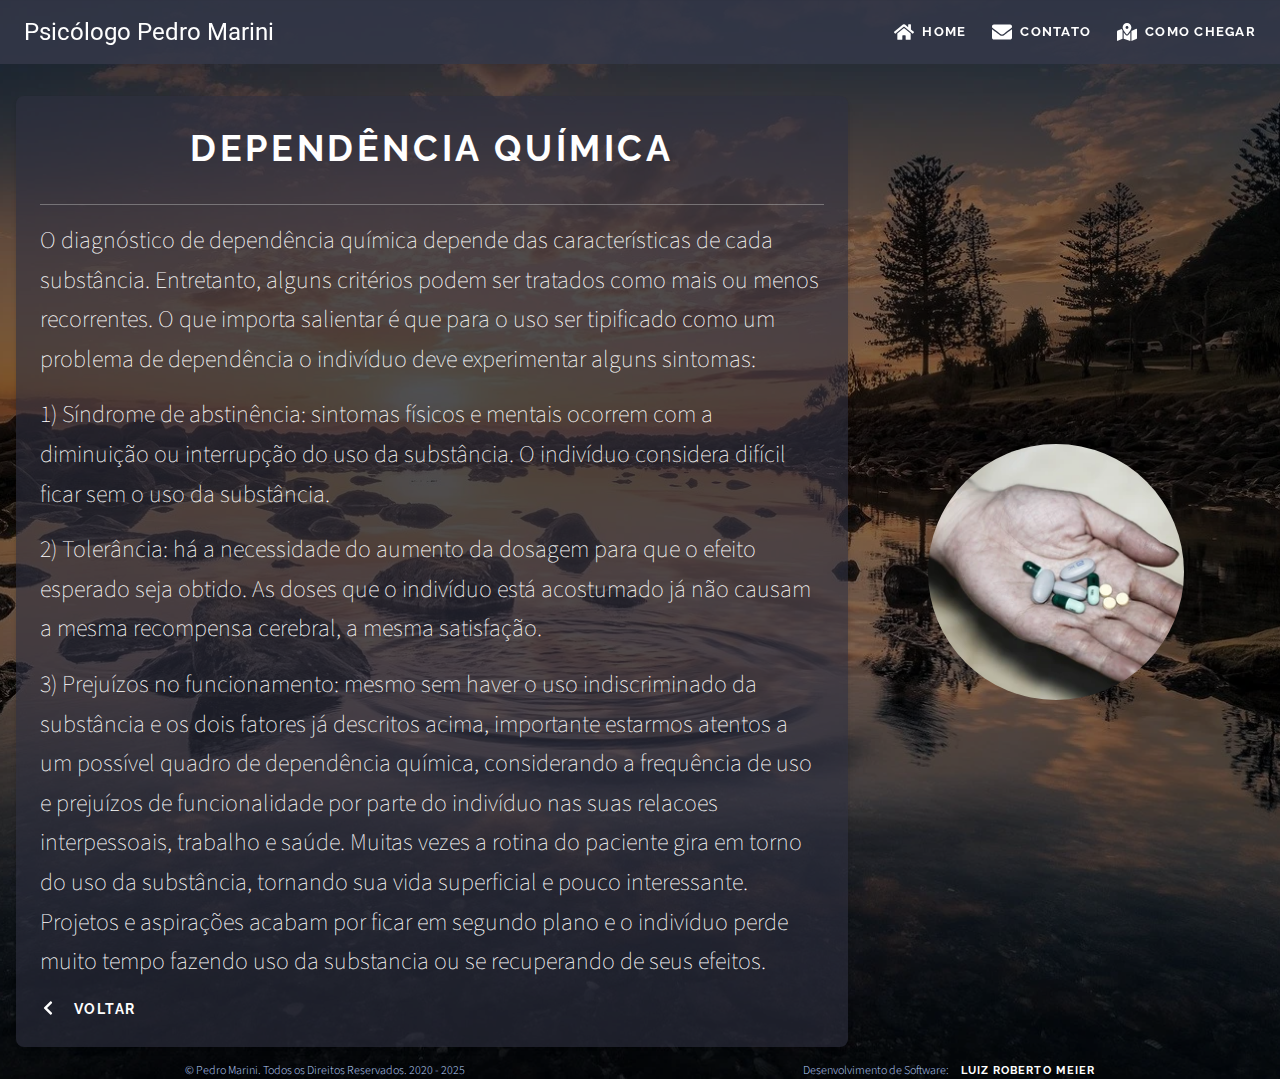
<file: mentalhealth/dependency/index.html>
<!DOCTYPE html><html lang="pt-BR"><head><meta charSet="utf-8"/><meta name="viewport" content="width=device-width, initial-scale=1"/><link rel="preload" as="image" href="/assets/dependencia.webp"/><link rel="stylesheet" href="/_next/static/css/533ab85bce84e8fa.css" data-precedence="next"/><link rel="preload" as="script" fetchPriority="low" href="/_next/static/chunks/webpack-4c43b287cefa631a.js"/><script src="/_next/static/chunks/4bd1b696-ea6f2f9502dc1a97.js" async=""></script><script src="/_next/static/chunks/182-9e1a39a30fca556b.js" async=""></script><script src="/_next/static/chunks/main-app-250864e38a3e6e25.js" async=""></script><script src="/_next/static/chunks/8e1d74a4-19bff1a764a5269b.js" async=""></script><script src="/_next/static/chunks/547-33af9098aa90bb7e.js" async=""></script><script src="/_next/static/chunks/app/mentalhealth/dependency/page-d056674f6e765c07.js" async=""></script><script src="/_next/static/chunks/630-86a3f3d6bdab7583.js" async=""></script><script src="/_next/static/chunks/468-c60ad6f4dff3b779.js" async=""></script><script src="/_next/static/chunks/app/page-bac52d182cf1d3f9.js" async=""></script><title>Psicólogo Pedro Marini</title><meta name="description" content="Site do Psicólogo Pedro Marini. Desenvolvido por Luiz Roberto Meier"/><link rel="icon" href="/favicon.ico" type="image/x-icon" sizes="256x256"/><link href="https://fonts.googleapis.com/css2?family=Source+Sans+Pro:wght@200;400;700&amp;display=swap" rel="stylesheet"/><link href="https://fonts.googleapis.com/css2?family=Raleway:wght@400;700&amp;display=swap" rel="stylesheet"/><link href="https://fonts.googleapis.com/css2?family=Roboto:wght@400;700&amp;display=swap" rel="stylesheet"/><script src="/_next/static/chunks/polyfills-78c92fac7aa8fdd8.js" noModule=""></script></head><body class="antialiased flex flex-col min-h-screen"><header class="fixed top-0 left-0 w-full bg-[rgba(53,56,73,0.85)] text-white z-50 px-4 py-1 flex items-center justify-between h-16" style="font-family:Roboto"><div class="text-2xl whitespace-nowrap overflow-hidden overflow-ellipsis hidden md:block px-2">Psicólogo Pedro Marini</div><nav class="flex items-center h-full w-full md:w-auto px-2 justify-end"><div class="flex items-center justify-between space-x-4 w-full md:w-auto"><div class="flex items-center justify-center font-roboto text-sm"><a href="/#home"><div class="flex items-center"><svg stroke="currentColor" fill="currentColor" stroke-width="0" viewBox="0 0 576 512" class="text-xl mr-2" height="1em" width="1em" xmlns="http://www.w3.org/2000/svg"><path d="M280.37 148.26L96 300.11V464a16 16 0 0 0 16 16l112.06-.29a16 16 0 0 0 15.92-16V368a16 16 0 0 1 16-16h64a16 16 0 0 1 16 16v95.64a16 16 0 0 0 16 16.05L464 480a16 16 0 0 0 16-16V300L295.67 148.26a12.19 12.19 0 0 0-15.3 0zM571.6 251.47L488 182.56V44.05a12 12 0 0 0-12-12h-56a12 12 0 0 0-12 12v72.61L318.47 43a48 48 0 0 0-61 0L4.34 251.47a12 12 0 0 0-1.6 16.9l25.5 31A12 12 0 0 0 45.15 301l235.22-193.74a12.19 12.19 0 0 1 15.3 0L530.9 301a12 12 0 0 0 16.9-1.6l25.5-31a12 12 0 0 0-1.7-16.93z"></path></svg><span class="hidden md:inline">Home</span></div></a></div><div class="flex items-center justify-center font-roboto text-sm"><a href="/#contato"><div class="flex items-center"><svg stroke="currentColor" fill="currentColor" stroke-width="0" viewBox="0 0 512 512" class="text-xl mr-2" height="1em" width="1em" xmlns="http://www.w3.org/2000/svg"><path d="M502.3 190.8c3.9-3.1 9.7-.2 9.7 4.7V400c0 26.5-21.5 48-48 48H48c-26.5 0-48-21.5-48-48V195.6c0-5 5.7-7.8 9.7-4.7 22.4 17.4 52.1 39.5 154.1 113.6 21.1 15.4 56.7 47.8 92.2 47.6 35.7.3 72-32.8 92.3-47.6 102-74.1 131.6-96.3 154-113.7zM256 320c23.2.4 56.6-29.2 73.4-41.4 132.7-96.3 142.8-104.7 173.4-128.7 5.8-4.5 9.2-11.5 9.2-18.9v-19c0-26.5-21.5-48-48-48H48C21.5 64 0 85.5 0 112v19c0 7.4 3.4 14.3 9.2 18.9 30.6 23.9 40.7 32.4 173.4 128.7 16.8 12.2 50.2 41.8 73.4 41.4z"></path></svg><span class="hidden md:inline">Contato</span></div></a></div><div class="flex items-center justify-center font-roboto text-sm"><a href="/#mapa"><div class="flex items-center"><svg stroke="currentColor" fill="currentColor" stroke-width="0" viewBox="0 0 576 512" class="text-xl mr-2" height="1em" width="1em" xmlns="http://www.w3.org/2000/svg"><path d="M288 0c-69.59 0-126 56.41-126 126 0 56.26 82.35 158.8 113.9 196.02 6.39 7.54 17.82 7.54 24.2 0C331.65 284.8 414 182.26 414 126 414 56.41 357.59 0 288 0zm0 168c-23.2 0-42-18.8-42-42s18.8-42 42-42 42 18.8 42 42-18.8 42-42 42zM20.12 215.95A32.006 32.006 0 0 0 0 245.66v250.32c0 11.32 11.43 19.06 21.94 14.86L160 448V214.92c-8.84-15.98-16.07-31.54-21.25-46.42L20.12 215.95zM288 359.67c-14.07 0-27.38-6.18-36.51-16.96-19.66-23.2-40.57-49.62-59.49-76.72v182l192 64V266c-18.92 27.09-39.82 53.52-59.49 76.72-9.13 10.77-22.44 16.95-36.51 16.95zm266.06-198.51L416 224v288l139.88-55.95A31.996 31.996 0 0 0 576 426.34V176.02c0-11.32-11.43-19.06-21.94-14.86z"></path></svg><span class="hidden md:inline">Como Chegar</span></div></a></div></div></nav></header><main class="flex-grow relative"><div class="relative w-full min-h-screen bg-cover bg-center flex flex-col pt-16" style="background-image:url(&#x27;/assets/landscape.webp&#x27;);background-color:rgba(0, 0, 0, 0.5);background-blend-mode:darken"><div class="flex-grow container mx-auto px-4 py-8 flex flex-col lg:flex-row items-start lg:items-center"><div class="w-full lg:w-1/3 flex justify-center items-center py-8 lg:py-0 order-1 lg:order-2"><div class="w-64 h-64 flex-shrink-0 max-w-full relative"><img alt="" decoding="async" data-nimg="fill" class="rounded-full object-cover" style="position:absolute;height:100%;width:100%;left:0;top:0;right:0;bottom:0;object-fit:cover;color:transparent" src="/assets/dependencia.webp"/></div></div><div class="w-full lg:w-2/3 p-6 bg-[rgba(46,49,65,0.60)] rounded-lg shadow-md text-left order-2 lg:order-1"><h1 class="text-4xl mt-2 break-words text-white text-center">DEPENDÊNCIA QUÍMICA</h1><hr class="border-gray-300 my-4"/><p class="myp my-4 text-white">O diagnóstico de dependência química depende das características de cada substância. Entretanto, alguns critérios podem ser tratados como mais ou menos recorrentes. O que importa salientar é que para o uso ser tipificado como um problema de dependência o indivíduo deve experimentar alguns sintomas:</p><p class="myp my-4 text-white">1) Síndrome de abstinência: sintomas físicos e mentais ocorrem com a diminuição ou interrupção do uso da substância. O indivíduo considera difícil ficar sem o uso da substância.</p><p class="myp my-4 text-white">2) Tolerância: há a necessidade do aumento da dosagem para que o efeito esperado seja obtido. As doses que o indivíduo está acostumado já não causam a mesma recompensa cerebral, a mesma satisfação.</p><p class="myp my-4 text-white">3) Prejuízos no funcionamento: mesmo sem haver o uso indiscriminado da substância e os dois fatores já descritos acima, importante estarmos atentos a um possível quadro de dependência química, considerando a frequência de uso e prejuízos de funcionalidade por parte do indivíduo nas suas relacoes interpessoais, trabalho e saúde. Muitas vezes a rotina do paciente gira em torno do uso da substância, tornando sua vida superficial e pouco interessante. Projetos e aspirações acabam por ficar em segundo plano e o indivíduo perde muito tempo fazendo uso da substancia ou se recuperando de seus efeitos.</p><div class="text-left"><button class="inline-flex items-center text-white"><svg stroke="currentColor" fill="currentColor" stroke-width="0" viewBox="0 0 320 512" class="mr-2" height="1em" width="1em" xmlns="http://www.w3.org/2000/svg"><path d="M34.52 239.03L228.87 44.69c9.37-9.37 24.57-9.37 33.94 0l22.67 22.67c9.36 9.36 9.37 24.52.04 33.9L131.49 256l154.02 154.75c9.34 9.38 9.32 24.54-.04 33.9l-22.67 22.67c-9.37 9.37-24.57 9.37-33.94 0L34.52 272.97c-9.37-9.37-9.37-24.57 0-33.94z"></path></svg><a class="special">Voltar</a></button></div></div></div></div><div class="absolute inset-x-0 bottom-0 z-50"><footer class="footer w-full bg-transparent"><div class="container mx-auto px-4"><div class="flex flex-wrap justify-around text-xs font-light" style="color:rgb(186, 211, 255)"><span>© Pedro Marini. Todos os Direitos Reservados. <!-- -->2020 - 2025</span><span>Desenvolvimento de Software:<!-- --> <a href="https://luizrobertomeier.com.br" rel="noreferrer" target="_blank" class="hover:text-white" style="color:rgb(186, 211, 255)">Luiz Roberto Meier</a></span></div></div></footer></div></main><script src="/_next/static/chunks/webpack-4c43b287cefa631a.js" async=""></script><script>(self.__next_f=self.__next_f||[]).push([0]);self.__next_f.push([2,null])</script><script>self.__next_f.push([1,"3:I[88,[\"699\",\"static/chunks/8e1d74a4-19bff1a764a5269b.js\",\"547\",\"static/chunks/547-33af9098aa90bb7e.js\",\"988\",\"static/chunks/app/mentalhealth/dependency/page-d056674f6e765c07.js\"],\"default\",1]\n4:I[5759,[],\"\"]\n5:I[8201,[],\"\"]\n6:I[8630,[\"699\",\"static/chunks/8e1d74a4-19bff1a764a5269b.js\",\"547\",\"static/chunks/547-33af9098aa90bb7e.js\",\"630\",\"static/chunks/630-86a3f3d6bdab7583.js\",\"468\",\"static/chunks/468-c60ad6f4dff3b779.js\",\"931\",\"static/chunks/app/page-bac52d182cf1d3f9.js\"],\"\"]\n8:I[4395,[],\"\"]\n1:HL[\"/_next/static/css/533ab85bce84e8fa.css\",\"style\"]\n"])</script><script>self.__next_f.push([1,"0:{\"P\":null,\"b\":\"_mB2am_KuOQGDp4W77a9c\",\"p\":\"\",\"c\":\"/mentalhealth/dependency/\",\"i\":false,\"t\":[\"\",{\"children\":[\"mentalhealth\",{\"children\":[\"dependency\",{\"children\":[\"__PAGE__\",{}]}]}]},\"$undefined\",\"$undefined\",true],\"d\":[\"\",{\"children\":[\"mentalhealth\",{\"children\":[\"dependency\",{\"children\":[\"__PAGE__\",{},[[\"$L2\",[\"$\",\"$L3\",null,{\"title\":\"DEPENDÊNCIA QUÍMICA\",\"paragraphs\":[\"O diagnóstico de dependência química depende das características de cada substância. Entretanto, alguns critérios podem ser tratados como mais ou menos recorrentes. O que importa salientar é que para o uso ser tipificado como um problema de dependência o indivíduo deve experimentar alguns sintomas:\",\"1) Síndrome de abstinência: sintomas físicos e mentais ocorrem com a diminuição ou interrupção do uso da substância. O indivíduo considera difícil ficar sem o uso da substância.\",\"2) Tolerância: há a necessidade do aumento da dosagem para que o efeito esperado seja obtido. As doses que o indivíduo está acostumado já não causam a mesma recompensa cerebral, a mesma satisfação.\",\"3) Prejuízos no funcionamento: mesmo sem haver o uso indiscriminado da substância e os dois fatores já descritos acima, importante estarmos atentos a um possível quadro de dependência química, considerando a frequência de uso e prejuízos de funcionalidade por parte do indivíduo nas suas relacoes interpessoais, trabalho e saúde. Muitas vezes a rotina do paciente gira em torno do uso da substância, tornando sua vida superficial e pouco interessante. Projetos e aspirações acabam por ficar em segundo plano e o indivíduo perde muito tempo fazendo uso da substancia ou se recuperando de seus efeitos.\"],\"imageSrc\":\"/assets/dependencia.webp\",\"imageAlt\":\"\"}],null],null],null]},[null,[\"$\",\"$L4\",null,{\"parallelRouterKey\":\"children\",\"segmentPath\":[\"children\",\"mentalhealth\",\"children\",\"dependency\",\"children\"],\"error\":\"$undefined\",\"errorStyles\":\"$undefined\",\"errorScripts\":\"$undefined\",\"template\":[\"$\",\"$L5\",null,{}],\"templateStyles\":\"$undefined\",\"templateScripts\":\"$undefined\",\"notFound\":\"$undefined\",\"notFoundStyles\":\"$undefined\"}]],null]},[null,[\"$\",\"$L4\",null,{\"parallelRouterKey\":\"children\",\"segmentPath\":[\"children\",\"mentalhealth\",\"children\"],\"error\":\"$undefined\",\"errorStyles\":\"$undefined\",\"errorScripts\":\"$undefined\",\"template\":[\"$\",\"$L5\",null,{}],\"templateStyles\":\"$undefined\",\"templateScripts\":\"$undefined\",\"notFound\":\"$undefined\",\"notFoundStyles\":\"$undefined\"}]],null]},[[[[\"$\",\"link\",\"0\",{\"rel\":\"stylesheet\",\"href\":\"/_next/static/css/533ab85bce84e8fa.css\",\"precedence\":\"next\",\"crossOrigin\":\"$undefined\",\"nonce\":\"$undefined\"}]],[\"$\",\"html\",null,{\"lang\":\"pt-BR\",\"children\":[[\"$\",\"head\",null,{\"children\":[[\"$\",\"link\",null,{\"href\":\"https://fonts.googleapis.com/css2?family=Source+Sans+Pro:wght@200;400;700\u0026display=swap\",\"rel\":\"stylesheet\"}],[\"$\",\"link\",null,{\"href\":\"https://fonts.googleapis.com/css2?family=Raleway:wght@400;700\u0026display=swap\",\"rel\":\"stylesheet\"}],[\"$\",\"link\",null,{\"href\":\"https://fonts.googleapis.com/css2?family=Roboto:wght@400;700\u0026display=swap\",\"rel\":\"stylesheet\"}]]}],[\"$\",\"body\",null,{\"className\":\"antialiased flex flex-col min-h-screen\",\"children\":[[\"$\",\"header\",null,{\"className\":\"fixed top-0 left-0 w-full bg-[rgba(53,56,73,0.85)] text-white z-50 px-4 py-1 flex items-center justify-between h-16\",\"style\":{\"fontFamily\":\"Roboto\"},\"children\":[[\"$\",\"div\",null,{\"className\":\"text-2xl whitespace-nowrap overflow-hidden overflow-ellipsis hidden md:block px-2\",\"children\":\"Psicólogo Pedro Marini\"}],[\"$\",\"nav\",null,{\"className\":\"flex items-center h-full w-full md:w-auto px-2 justify-end\",\"children\":[\"$\",\"div\",null,{\"className\":\"flex items-center justify-between space-x-4 w-full md:w-auto\",\"children\":[[\"$\",\"div\",null,{\"className\":\"flex items-center justify-center font-roboto text-sm\",\"children\":[\"$\",\"$L6\",null,{\"href\":\"/#home\",\"children\":[\"$\",\"div\",null,{\"className\":\"flex items-center\",\"children\":[[\"$\",\"svg\",null,{\"stroke\":\"currentColor\",\"fill\":\"currentColor\",\"strokeWidth\":\"0\",\"viewBox\":\"0 0 576 512\",\"className\":\"text-xl mr-2\",\"children\":[\"$undefined\",[[\"$\",\"path\",\"0\",{\"d\":\"M280.37 148.26L96 300.11V464a16 16 0 0 0 16 16l112.06-.29a16 16 0 0 0 15.92-16V368a16 16 0 0 1 16-16h64a16 16 0 0 1 16 16v95.64a16 16 0 0 0 16 16.05L464 480a16 16 0 0 0 16-16V300L295.67 148.26a12.19 12.19 0 0 0-15.3 0zM571.6 251.47L488 182.56V44.05a12 12 0 0 0-12-12h-56a12 12 0 0 0-12 12v72.61L318.47 43a48 48 0 0 0-61 0L4.34 251.47a12 12 0 0 0-1.6 16.9l25.5 31A12 12 0 0 0 45.15 301l235.22-193.74a12.19 12.19 0 0 1 15.3 0L530.9 301a12 12 0 0 0 16.9-1.6l25.5-31a12 12 0 0 0-1.7-16.93z\",\"children\":[]}]]],\"style\":{\"color\":\"$undefined\"},\"height\":\"1em\",\"width\":\"1em\",\"xmlns\":\"http://www.w3.org/2000/svg\"}],[\"$\",\"span\",null,{\"className\":\"hidden md:inline\",\"children\":\"Home\"}]]}]}]}],[\"$\",\"div\",null,{\"className\":\"flex items-center justify-center font-roboto text-sm\",\"children\":[\"$\",\"$L6\",null,{\"href\":\"/#contato\",\"children\":[\"$\",\"div\",null,{\"className\":\"flex items-center\",\"children\":[[\"$\",\"svg\",null,{\"stroke\":\"currentColor\",\"fill\":\"currentColor\",\"strokeWidth\":\"0\",\"viewBox\":\"0 0 512 512\",\"className\":\"text-xl mr-2\",\"children\":[\"$undefined\",[[\"$\",\"path\",\"0\",{\"d\":\"M502.3 190.8c3.9-3.1 9.7-.2 9.7 4.7V400c0 26.5-21.5 48-48 48H48c-26.5 0-48-21.5-48-48V195.6c0-5 5.7-7.8 9.7-4.7 22.4 17.4 52.1 39.5 154.1 113.6 21.1 15.4 56.7 47.8 92.2 47.6 35.7.3 72-32.8 92.3-47.6 102-74.1 131.6-96.3 154-113.7zM256 320c23.2.4 56.6-29.2 73.4-41.4 132.7-96.3 142.8-104.7 173.4-128.7 5.8-4.5 9.2-11.5 9.2-18.9v-19c0-26.5-21.5-48-48-48H48C21.5 64 0 85.5 0 112v19c0 7.4 3.4 14.3 9.2 18.9 30.6 23.9 40.7 32.4 173.4 128.7 16.8 12.2 50.2 41.8 73.4 41.4z\",\"children\":[]}]]],\"style\":{\"color\":\"$undefined\"},\"height\":\"1em\",\"width\":\"1em\",\"xmlns\":\"http://www.w3.org/2000/svg\"}],[\"$\",\"span\",null,{\"className\":\"hidden md:inline\",\"children\":\"Contato\"}]]}]}]}],[\"$\",\"div\",null,{\"className\":\"flex items-center justify-center font-roboto text-sm\",\"children\":[\"$\",\"$L6\",null,{\"href\":\"/#mapa\",\"children\":[\"$\",\"div\",null,{\"className\":\"flex items-center\",\"children\":[[\"$\",\"svg\",null,{\"stroke\":\"currentColor\",\"fill\":\"currentColor\",\"strokeWidth\":\"0\",\"viewBox\":\"0 0 576 512\",\"className\":\"text-xl mr-2\",\"children\":[\"$undefined\",[[\"$\",\"path\",\"0\",{\"d\":\"M288 0c-69.59 0-126 56.41-126 126 0 56.26 82.35 158.8 113.9 196.02 6.39 7.54 17.82 7.54 24.2 0C331.65 284.8 414 182.26 414 126 414 56.41 357.59 0 288 0zm0 168c-23.2 0-42-18.8-42-42s18.8-42 42-42 42 18.8 42 42-18.8 42-42 42zM20.12 215.95A32.006 32.006 0 0 0 0 245.66v250.32c0 11.32 11.43 19.06 21.94 14.86L160 448V214.92c-8.84-15.98-16.07-31.54-21.25-46.42L20.12 215.95zM288 359.67c-14.07 0-27.38-6.18-36.51-16.96-19.66-23.2-40.57-49.62-59.49-76.72v182l192 64V266c-18.92 27.09-39.82 53.52-59.49 76.72-9.13 10.77-22.44 16.95-36.51 16.95zm266.06-198.51L416 224v288l139.88-55.95A31.996 31.996 0 0 0 576 426.34V176.02c0-11.32-11.43-19.06-21.94-14.86z\",\"children\":[]}]]],\"style\":{\"color\":\"$undefined\"},\"height\":\"1em\",\"width\":\"1em\",\"xmlns\":\"http://www.w3.org/2000/svg\"}],[\"$\",\"span\",null,{\"className\":\"hidden md:inline\",\"children\":\"Como Chegar\"}]]}]}]}]]}]}]]}],[\"$\",\"main\",null,{\"className\":\"flex-grow relative\",\"children\":[[\"$\",\"$L4\",null,{\"parallelRouterKey\":\"children\",\"segmentPath\":[\"children\"],\"error\":\"$undefined\",\"errorStyles\":\"$undefined\",\"errorScripts\":\"$undefined\",\"template\":[\"$\",\"$L5\",null,{}],\"templateStyles\":\"$undefined\",\"templateScripts\":\"$undefined\",\"notFound\":[\"$\",\"div\",null,{\"style\":{\"textAlign\":\"center\",\"marginTop\":\"50px\"},\"children\":[[\"$\",\"h1\",null,{\"children\":\"404 - Page Not Found\"}],[\"$\",\"p\",null,{\"children\":\"Lamentamos, mas a página buscada não existe.\"}],[\"$\",\"$L6\",null,{\"href\":\"/\",\"children\":\"Voltar para a tela inicial\"}]]}],\"notFoundStyles\":[]}],[\"$\",\"div\",null,{\"className\":\"absolute inset-x-0 bottom-0 z-50\",\"children\":[\"$\",\"footer\",null,{\"className\":\"footer w-full bg-transparent\",\"children\":[\"$\",\"div\",null,{\"className\":\"container mx-auto px-4\",\"children\":[\"$\",\"div\",null,{\"className\":\"flex flex-wrap justify-around text-xs font-light\",\"style\":{\"color\":\"rgb(186, 211, 255)\"},\"children\":[[\"$\",\"span\",null,{\"children\":[\"© Pedro Marini. Todos os Direitos Reservados. \",\"2020 - 2025\"]}],[\"$\",\"span\",null,{\"children\":[\"Desenvolvimento de Software:\",\" \",[\"$\",\"a\",null,{\"href\":\"https://luizrobertomeier.com.br\",\"rel\":\"noreferrer\",\"target\":\"_blank\",\"className\":\"hover:text-white\",\"style\":{\"color\":\"rgb(186, 211, 255)\"},\"children\":\"Luiz Roberto Meier\"}]]}]]}]}]}]}]]}]]}]]}]],null],null],\"h\":[null,\"$L7\"],\"m\":\"$undefined\",\"G\":\"$8\"}\n"])</script><script>self.__next_f.push([1,"9:\"$Sreact.fragment\"\n7:[\"$\",\"$9\",\"-K1EOcx_4dP8__61JYPI5\",{\"children\":[[\"$\",\"meta\",\"0\",{\"name\":\"viewport\",\"content\":\"width=device-width, initial-scale=1\"}],[\"$\",\"meta\",\"1\",{\"charSet\":\"utf-8\"}],[\"$\",\"title\",\"2\",{\"children\":\"Psicólogo Pedro Marini\"}],[\"$\",\"meta\",\"3\",{\"name\":\"description\",\"content\":\"Site do Psicólogo Pedro Marini. Desenvolvido por Luiz Roberto Meier\"}],[\"$\",\"link\",\"4\",{\"rel\":\"icon\",\"href\":\"/favicon.ico\",\"type\":\"image/x-icon\",\"sizes\":\"256x256\"}]]}]\n2:null\n"])</script></body></html>
</file>
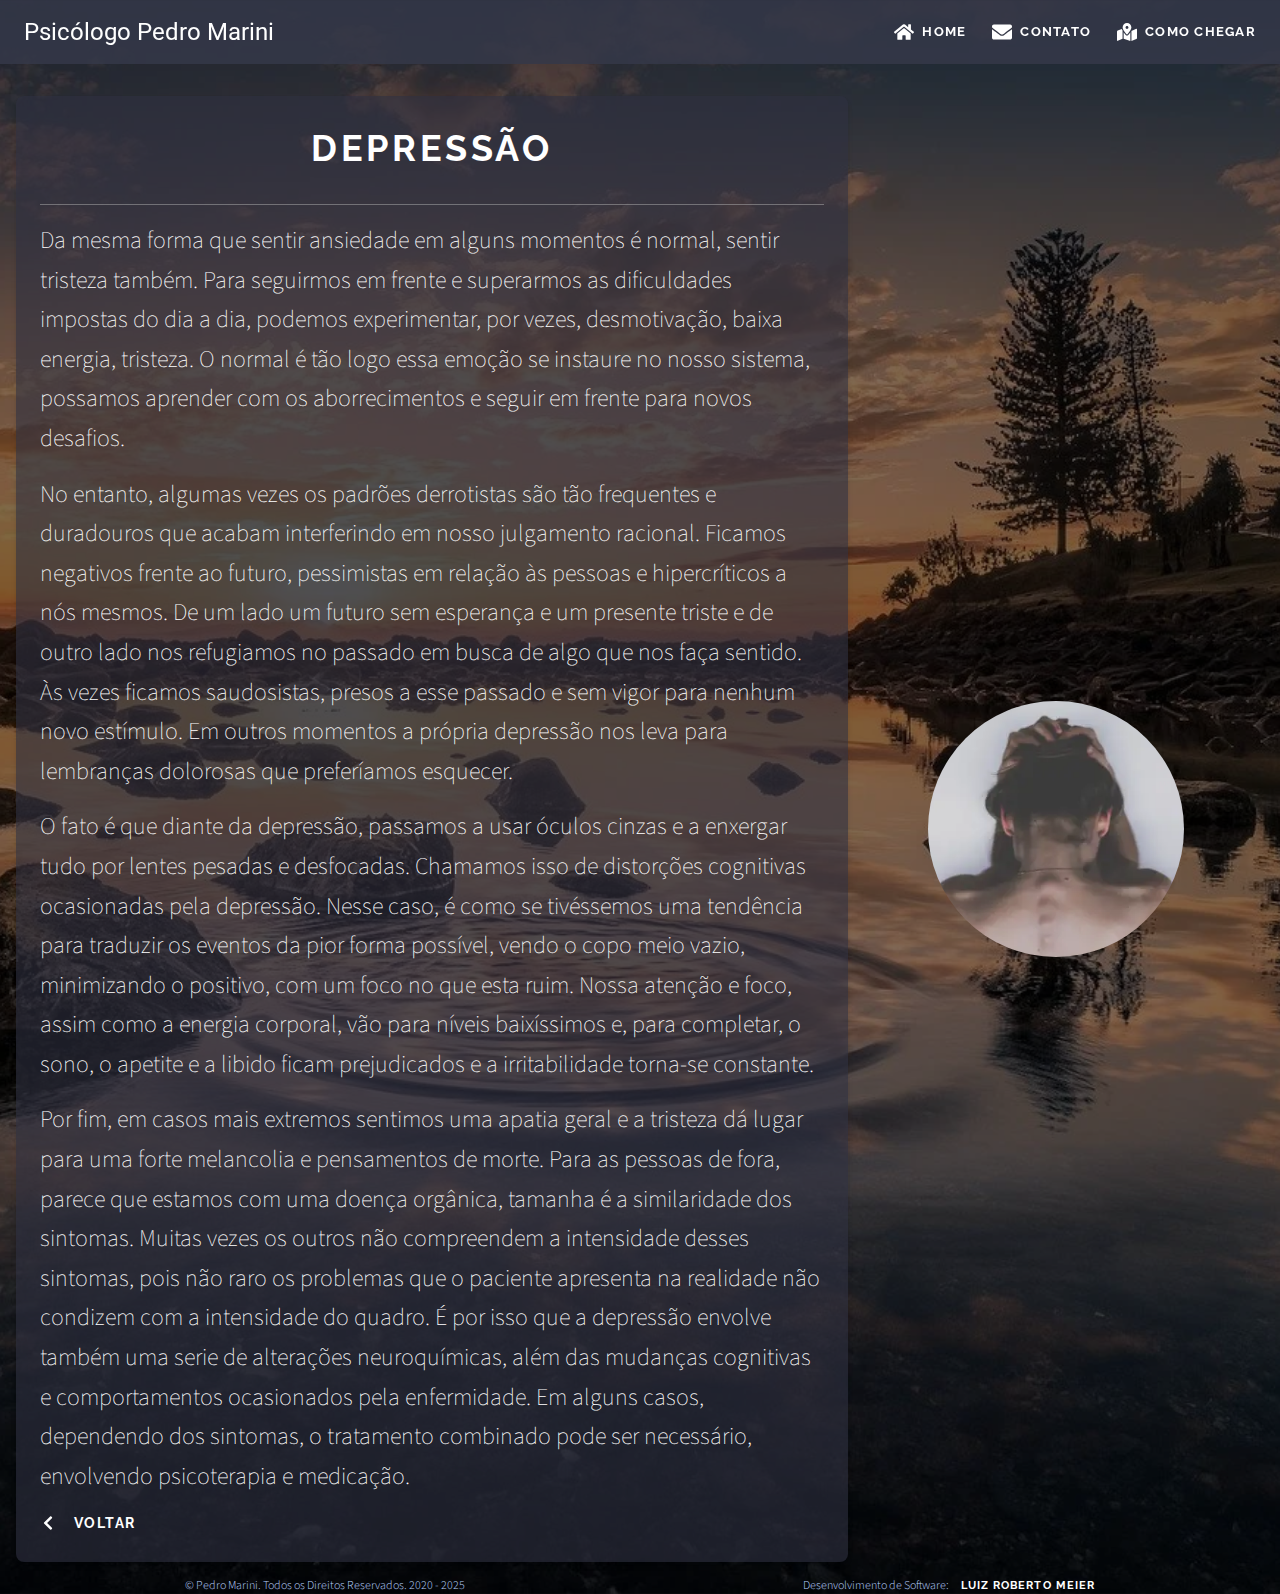
<file: mentalhealth/depression/index.html>
<!DOCTYPE html><html lang="pt-BR"><head><meta charSet="utf-8"/><meta name="viewport" content="width=device-width, initial-scale=1"/><link rel="preload" as="image" href="/assets/depressao.webp"/><link rel="stylesheet" href="/_next/static/css/533ab85bce84e8fa.css" data-precedence="next"/><link rel="preload" as="script" fetchPriority="low" href="/_next/static/chunks/webpack-4c43b287cefa631a.js"/><script src="/_next/static/chunks/4bd1b696-ea6f2f9502dc1a97.js" async=""></script><script src="/_next/static/chunks/182-9e1a39a30fca556b.js" async=""></script><script src="/_next/static/chunks/main-app-250864e38a3e6e25.js" async=""></script><script src="/_next/static/chunks/8e1d74a4-19bff1a764a5269b.js" async=""></script><script src="/_next/static/chunks/547-33af9098aa90bb7e.js" async=""></script><script src="/_next/static/chunks/app/mentalhealth/depression/page-d72096ae5d4e0bc7.js" async=""></script><script src="/_next/static/chunks/630-86a3f3d6bdab7583.js" async=""></script><script src="/_next/static/chunks/468-c60ad6f4dff3b779.js" async=""></script><script src="/_next/static/chunks/app/page-bac52d182cf1d3f9.js" async=""></script><title>Psicólogo Pedro Marini</title><meta name="description" content="Site do Psicólogo Pedro Marini. Desenvolvido por Luiz Roberto Meier"/><link rel="icon" href="/favicon.ico" type="image/x-icon" sizes="256x256"/><link href="https://fonts.googleapis.com/css2?family=Source+Sans+Pro:wght@200;400;700&amp;display=swap" rel="stylesheet"/><link href="https://fonts.googleapis.com/css2?family=Raleway:wght@400;700&amp;display=swap" rel="stylesheet"/><link href="https://fonts.googleapis.com/css2?family=Roboto:wght@400;700&amp;display=swap" rel="stylesheet"/><script src="/_next/static/chunks/polyfills-78c92fac7aa8fdd8.js" noModule=""></script></head><body class="antialiased flex flex-col min-h-screen"><header class="fixed top-0 left-0 w-full bg-[rgba(53,56,73,0.85)] text-white z-50 px-4 py-1 flex items-center justify-between h-16" style="font-family:Roboto"><div class="text-2xl whitespace-nowrap overflow-hidden overflow-ellipsis hidden md:block px-2">Psicólogo Pedro Marini</div><nav class="flex items-center h-full w-full md:w-auto px-2 justify-end"><div class="flex items-center justify-between space-x-4 w-full md:w-auto"><div class="flex items-center justify-center font-roboto text-sm"><a href="/#home"><div class="flex items-center"><svg stroke="currentColor" fill="currentColor" stroke-width="0" viewBox="0 0 576 512" class="text-xl mr-2" height="1em" width="1em" xmlns="http://www.w3.org/2000/svg"><path d="M280.37 148.26L96 300.11V464a16 16 0 0 0 16 16l112.06-.29a16 16 0 0 0 15.92-16V368a16 16 0 0 1 16-16h64a16 16 0 0 1 16 16v95.64a16 16 0 0 0 16 16.05L464 480a16 16 0 0 0 16-16V300L295.67 148.26a12.19 12.19 0 0 0-15.3 0zM571.6 251.47L488 182.56V44.05a12 12 0 0 0-12-12h-56a12 12 0 0 0-12 12v72.61L318.47 43a48 48 0 0 0-61 0L4.34 251.47a12 12 0 0 0-1.6 16.9l25.5 31A12 12 0 0 0 45.15 301l235.22-193.74a12.19 12.19 0 0 1 15.3 0L530.9 301a12 12 0 0 0 16.9-1.6l25.5-31a12 12 0 0 0-1.7-16.93z"></path></svg><span class="hidden md:inline">Home</span></div></a></div><div class="flex items-center justify-center font-roboto text-sm"><a href="/#contato"><div class="flex items-center"><svg stroke="currentColor" fill="currentColor" stroke-width="0" viewBox="0 0 512 512" class="text-xl mr-2" height="1em" width="1em" xmlns="http://www.w3.org/2000/svg"><path d="M502.3 190.8c3.9-3.1 9.7-.2 9.7 4.7V400c0 26.5-21.5 48-48 48H48c-26.5 0-48-21.5-48-48V195.6c0-5 5.7-7.8 9.7-4.7 22.4 17.4 52.1 39.5 154.1 113.6 21.1 15.4 56.7 47.8 92.2 47.6 35.7.3 72-32.8 92.3-47.6 102-74.1 131.6-96.3 154-113.7zM256 320c23.2.4 56.6-29.2 73.4-41.4 132.7-96.3 142.8-104.7 173.4-128.7 5.8-4.5 9.2-11.5 9.2-18.9v-19c0-26.5-21.5-48-48-48H48C21.5 64 0 85.5 0 112v19c0 7.4 3.4 14.3 9.2 18.9 30.6 23.9 40.7 32.4 173.4 128.7 16.8 12.2 50.2 41.8 73.4 41.4z"></path></svg><span class="hidden md:inline">Contato</span></div></a></div><div class="flex items-center justify-center font-roboto text-sm"><a href="/#mapa"><div class="flex items-center"><svg stroke="currentColor" fill="currentColor" stroke-width="0" viewBox="0 0 576 512" class="text-xl mr-2" height="1em" width="1em" xmlns="http://www.w3.org/2000/svg"><path d="M288 0c-69.59 0-126 56.41-126 126 0 56.26 82.35 158.8 113.9 196.02 6.39 7.54 17.82 7.54 24.2 0C331.65 284.8 414 182.26 414 126 414 56.41 357.59 0 288 0zm0 168c-23.2 0-42-18.8-42-42s18.8-42 42-42 42 18.8 42 42-18.8 42-42 42zM20.12 215.95A32.006 32.006 0 0 0 0 245.66v250.32c0 11.32 11.43 19.06 21.94 14.86L160 448V214.92c-8.84-15.98-16.07-31.54-21.25-46.42L20.12 215.95zM288 359.67c-14.07 0-27.38-6.18-36.51-16.96-19.66-23.2-40.57-49.62-59.49-76.72v182l192 64V266c-18.92 27.09-39.82 53.52-59.49 76.72-9.13 10.77-22.44 16.95-36.51 16.95zm266.06-198.51L416 224v288l139.88-55.95A31.996 31.996 0 0 0 576 426.34V176.02c0-11.32-11.43-19.06-21.94-14.86z"></path></svg><span class="hidden md:inline">Como Chegar</span></div></a></div></div></nav></header><main class="flex-grow relative"><div class="relative w-full min-h-screen bg-cover bg-center flex flex-col pt-16" style="background-image:url(&#x27;/assets/landscape.webp&#x27;);background-color:rgba(0, 0, 0, 0.5);background-blend-mode:darken"><div class="flex-grow container mx-auto px-4 py-8 flex flex-col lg:flex-row items-start lg:items-center"><div class="w-full lg:w-1/3 flex justify-center items-center py-8 lg:py-0 order-1 lg:order-2"><div class="w-64 h-64 flex-shrink-0 max-w-full relative"><img alt="" decoding="async" data-nimg="fill" class="rounded-full object-cover" style="position:absolute;height:100%;width:100%;left:0;top:0;right:0;bottom:0;object-fit:cover;color:transparent" src="/assets/depressao.webp"/></div></div><div class="w-full lg:w-2/3 p-6 bg-[rgba(46,49,65,0.60)] rounded-lg shadow-md text-left order-2 lg:order-1"><h1 class="text-4xl mt-2 break-words text-white text-center">DEPRESSÃO</h1><hr class="border-gray-300 my-4"/><p class="myp my-4 text-white">Da mesma forma que sentir ansiedade em alguns momentos é normal, sentir tristeza também. Para seguirmos em frente e superarmos as dificuldades impostas do dia a dia, podemos experimentar, por vezes, desmotivação, baixa energia, tristeza. O normal é tão logo essa emoção se instaure no nosso sistema, possamos aprender com os aborrecimentos e seguir em frente para novos desafios.</p><p class="myp my-4 text-white">No entanto, algumas vezes os padrões derrotistas são tão frequentes e duradouros que acabam interferindo em nosso julgamento racional. Ficamos negativos frente ao futuro, pessimistas em relação às pessoas e hipercríticos a nós mesmos. De um lado um futuro sem esperança e um presente triste e de outro lado nos refugiamos no passado em busca de algo que nos faça sentido. Às vezes ficamos saudosistas, presos a esse passado e sem vigor para nenhum novo estímulo. Em outros momentos a própria depressão nos leva para lembranças dolorosas que preferíamos esquecer.</p><p class="myp my-4 text-white">O fato é que diante da depressão, passamos a usar óculos cinzas e a enxergar tudo por lentes pesadas e desfocadas. Chamamos isso de distorções cognitivas ocasionadas pela depressão. Nesse caso, é como se tivéssemos uma tendência para traduzir os eventos da pior forma possível, vendo o copo meio vazio, minimizando o positivo, com um foco no que esta ruim. Nossa atenção e foco, assim como a energia corporal, vão para níveis baixíssimos e, para completar, o sono, o apetite e a libido ficam prejudicados e a irritabilidade torna-se constante.</p><p class="myp my-4 text-white">Por fim, em casos mais extremos sentimos uma apatia geral e a tristeza dá lugar para uma forte melancolia e pensamentos de morte. Para as pessoas de fora, parece que estamos com uma doença orgânica, tamanha é a similaridade dos sintomas. Muitas vezes os outros não compreendem a intensidade desses sintomas, pois não raro os problemas que o paciente apresenta na realidade não condizem com a intensidade do quadro. É por isso que a depressão envolve também uma serie de alterações neuroquímicas, além das mudanças cognitivas e comportamentos ocasionados pela enfermidade. Em alguns casos, dependendo dos sintomas, o tratamento combinado pode ser necessário, envolvendo psicoterapia e medicação.</p><div class="text-left"><button class="inline-flex items-center text-white"><svg stroke="currentColor" fill="currentColor" stroke-width="0" viewBox="0 0 320 512" class="mr-2" height="1em" width="1em" xmlns="http://www.w3.org/2000/svg"><path d="M34.52 239.03L228.87 44.69c9.37-9.37 24.57-9.37 33.94 0l22.67 22.67c9.36 9.36 9.37 24.52.04 33.9L131.49 256l154.02 154.75c9.34 9.38 9.32 24.54-.04 33.9l-22.67 22.67c-9.37 9.37-24.57 9.37-33.94 0L34.52 272.97c-9.37-9.37-9.37-24.57 0-33.94z"></path></svg><a class="special">Voltar</a></button></div></div></div></div><div class="absolute inset-x-0 bottom-0 z-50"><footer class="footer w-full bg-transparent"><div class="container mx-auto px-4"><div class="flex flex-wrap justify-around text-xs font-light" style="color:rgb(186, 211, 255)"><span>© Pedro Marini. Todos os Direitos Reservados. <!-- -->2020 - 2025</span><span>Desenvolvimento de Software:<!-- --> <a href="https://luizrobertomeier.com.br" rel="noreferrer" target="_blank" class="hover:text-white" style="color:rgb(186, 211, 255)">Luiz Roberto Meier</a></span></div></div></footer></div></main><script src="/_next/static/chunks/webpack-4c43b287cefa631a.js" async=""></script><script>(self.__next_f=self.__next_f||[]).push([0]);self.__next_f.push([2,null])</script><script>self.__next_f.push([1,"3:I[88,[\"699\",\"static/chunks/8e1d74a4-19bff1a764a5269b.js\",\"547\",\"static/chunks/547-33af9098aa90bb7e.js\",\"396\",\"static/chunks/app/mentalhealth/depression/page-d72096ae5d4e0bc7.js\"],\"default\",1]\n4:I[5759,[],\"\"]\n5:I[8201,[],\"\"]\n6:I[8630,[\"699\",\"static/chunks/8e1d74a4-19bff1a764a5269b.js\",\"547\",\"static/chunks/547-33af9098aa90bb7e.js\",\"630\",\"static/chunks/630-86a3f3d6bdab7583.js\",\"468\",\"static/chunks/468-c60ad6f4dff3b779.js\",\"931\",\"static/chunks/app/page-bac52d182cf1d3f9.js\"],\"\"]\n8:I[4395,[],\"\"]\n1:HL[\"/_next/static/css/533ab85bce84e8fa.css\",\"style\"]\n"])</script><script>self.__next_f.push([1,"0:{\"P\":null,\"b\":\"_mB2am_KuOQGDp4W77a9c\",\"p\":\"\",\"c\":\"/mentalhealth/depression/\",\"i\":false,\"t\":[\"\",{\"children\":[\"mentalhealth\",{\"children\":[\"depression\",{\"children\":[\"__PAGE__\",{}]}]}]},\"$undefined\",\"$undefined\",true],\"d\":[\"\",{\"children\":[\"mentalhealth\",{\"children\":[\"depression\",{\"children\":[\"__PAGE__\",{},[[\"$L2\",[\"$\",\"$L3\",null,{\"title\":\"DEPRESSÃO\",\"paragraphs\":[\"Da mesma forma que sentir ansiedade em alguns momentos é normal, sentir tristeza também. Para seguirmos em frente e superarmos as dificuldades impostas do dia a dia, podemos experimentar, por vezes, desmotivação, baixa energia, tristeza. O normal é tão logo essa emoção se instaure no nosso sistema, possamos aprender com os aborrecimentos e seguir em frente para novos desafios.\",\"No entanto, algumas vezes os padrões derrotistas são tão frequentes e duradouros que acabam interferindo em nosso julgamento racional. Ficamos negativos frente ao futuro, pessimistas em relação às pessoas e hipercríticos a nós mesmos. De um lado um futuro sem esperança e um presente triste e de outro lado nos refugiamos no passado em busca de algo que nos faça sentido. Às vezes ficamos saudosistas, presos a esse passado e sem vigor para nenhum novo estímulo. Em outros momentos a própria depressão nos leva para lembranças dolorosas que preferíamos esquecer.\",\"O fato é que diante da depressão, passamos a usar óculos cinzas e a enxergar tudo por lentes pesadas e desfocadas. Chamamos isso de distorções cognitivas ocasionadas pela depressão. Nesse caso, é como se tivéssemos uma tendência para traduzir os eventos da pior forma possível, vendo o copo meio vazio, minimizando o positivo, com um foco no que esta ruim. Nossa atenção e foco, assim como a energia corporal, vão para níveis baixíssimos e, para completar, o sono, o apetite e a libido ficam prejudicados e a irritabilidade torna-se constante.\",\"Por fim, em casos mais extremos sentimos uma apatia geral e a tristeza dá lugar para uma forte melancolia e pensamentos de morte. Para as pessoas de fora, parece que estamos com uma doença orgânica, tamanha é a similaridade dos sintomas. Muitas vezes os outros não compreendem a intensidade desses sintomas, pois não raro os problemas que o paciente apresenta na realidade não condizem com a intensidade do quadro. É por isso que a depressão envolve também uma serie de alterações neuroquímicas, além das mudanças cognitivas e comportamentos ocasionados pela enfermidade. Em alguns casos, dependendo dos sintomas, o tratamento combinado pode ser necessário, envolvendo psicoterapia e medicação.\"],\"imageSrc\":\"/assets/depressao.webp\",\"imageAlt\":\"\"}],null],null],null]},[null,[\"$\",\"$L4\",null,{\"parallelRouterKey\":\"children\",\"segmentPath\":[\"children\",\"mentalhealth\",\"children\",\"depression\",\"children\"],\"error\":\"$undefined\",\"errorStyles\":\"$undefined\",\"errorScripts\":\"$undefined\",\"template\":[\"$\",\"$L5\",null,{}],\"templateStyles\":\"$undefined\",\"templateScripts\":\"$undefined\",\"notFound\":\"$undefined\",\"notFoundStyles\":\"$undefined\"}]],null]},[null,[\"$\",\"$L4\",null,{\"parallelRouterKey\":\"children\",\"segmentPath\":[\"children\",\"mentalhealth\",\"children\"],\"error\":\"$undefined\",\"errorStyles\":\"$undefined\",\"errorScripts\":\"$undefined\",\"template\":[\"$\",\"$L5\",null,{}],\"templateStyles\":\"$undefined\",\"templateScripts\":\"$undefined\",\"notFound\":\"$undefined\",\"notFoundStyles\":\"$undefined\"}]],null]},[[[[\"$\",\"link\",\"0\",{\"rel\":\"stylesheet\",\"href\":\"/_next/static/css/533ab85bce84e8fa.css\",\"precedence\":\"next\",\"crossOrigin\":\"$undefined\",\"nonce\":\"$undefined\"}]],[\"$\",\"html\",null,{\"lang\":\"pt-BR\",\"children\":[[\"$\",\"head\",null,{\"children\":[[\"$\",\"link\",null,{\"href\":\"https://fonts.googleapis.com/css2?family=Source+Sans+Pro:wght@200;400;700\u0026display=swap\",\"rel\":\"stylesheet\"}],[\"$\",\"link\",null,{\"href\":\"https://fonts.googleapis.com/css2?family=Raleway:wght@400;700\u0026display=swap\",\"rel\":\"stylesheet\"}],[\"$\",\"link\",null,{\"href\":\"https://fonts.googleapis.com/css2?family=Roboto:wght@400;700\u0026display=swap\",\"rel\":\"stylesheet\"}]]}],[\"$\",\"body\",null,{\"className\":\"antialiased flex flex-col min-h-screen\",\"children\":[[\"$\",\"header\",null,{\"className\":\"fixed top-0 left-0 w-full bg-[rgba(53,56,73,0.85)] text-white z-50 px-4 py-1 flex items-center justify-between h-16\",\"style\":{\"fontFamily\":\"Roboto\"},\"children\":[[\"$\",\"div\",null,{\"className\":\"text-2xl whitespace-nowrap overflow-hidden overflow-ellipsis hidden md:block px-2\",\"children\":\"Psicólogo Pedro Marini\"}],[\"$\",\"nav\",null,{\"className\":\"flex items-center h-full w-full md:w-auto px-2 justify-end\",\"children\":[\"$\",\"div\",null,{\"className\":\"flex items-center justify-between space-x-4 w-full md:w-auto\",\"children\":[[\"$\",\"div\",null,{\"className\":\"flex items-center justify-center font-roboto text-sm\",\"children\":[\"$\",\"$L6\",null,{\"href\":\"/#home\",\"children\":[\"$\",\"div\",null,{\"className\":\"flex items-center\",\"children\":[[\"$\",\"svg\",null,{\"stroke\":\"currentColor\",\"fill\":\"currentColor\",\"strokeWidth\":\"0\",\"viewBox\":\"0 0 576 512\",\"className\":\"text-xl mr-2\",\"children\":[\"$undefined\",[[\"$\",\"path\",\"0\",{\"d\":\"M280.37 148.26L96 300.11V464a16 16 0 0 0 16 16l112.06-.29a16 16 0 0 0 15.92-16V368a16 16 0 0 1 16-16h64a16 16 0 0 1 16 16v95.64a16 16 0 0 0 16 16.05L464 480a16 16 0 0 0 16-16V300L295.67 148.26a12.19 12.19 0 0 0-15.3 0zM571.6 251.47L488 182.56V44.05a12 12 0 0 0-12-12h-56a12 12 0 0 0-12 12v72.61L318.47 43a48 48 0 0 0-61 0L4.34 251.47a12 12 0 0 0-1.6 16.9l25.5 31A12 12 0 0 0 45.15 301l235.22-193.74a12.19 12.19 0 0 1 15.3 0L530.9 301a12 12 0 0 0 16.9-1.6l25.5-31a12 12 0 0 0-1.7-16.93z\",\"children\":[]}]]],\"style\":{\"color\":\"$undefined\"},\"height\":\"1em\",\"width\":\"1em\",\"xmlns\":\"http://www.w3.org/2000/svg\"}],[\"$\",\"span\",null,{\"className\":\"hidden md:inline\",\"children\":\"Home\"}]]}]}]}],[\"$\",\"div\",null,{\"className\":\"flex items-center justify-center font-roboto text-sm\",\"children\":[\"$\",\"$L6\",null,{\"href\":\"/#contato\",\"children\":[\"$\",\"div\",null,{\"className\":\"flex items-center\",\"children\":[[\"$\",\"svg\",null,{\"stroke\":\"currentColor\",\"fill\":\"currentColor\",\"strokeWidth\":\"0\",\"viewBox\":\"0 0 512 512\",\"className\":\"text-xl mr-2\",\"children\":[\"$undefined\",[[\"$\",\"path\",\"0\",{\"d\":\"M502.3 190.8c3.9-3.1 9.7-.2 9.7 4.7V400c0 26.5-21.5 48-48 48H48c-26.5 0-48-21.5-48-48V195.6c0-5 5.7-7.8 9.7-4.7 22.4 17.4 52.1 39.5 154.1 113.6 21.1 15.4 56.7 47.8 92.2 47.6 35.7.3 72-32.8 92.3-47.6 102-74.1 131.6-96.3 154-113.7zM256 320c23.2.4 56.6-29.2 73.4-41.4 132.7-96.3 142.8-104.7 173.4-128.7 5.8-4.5 9.2-11.5 9.2-18.9v-19c0-26.5-21.5-48-48-48H48C21.5 64 0 85.5 0 112v19c0 7.4 3.4 14.3 9.2 18.9 30.6 23.9 40.7 32.4 173.4 128.7 16.8 12.2 50.2 41.8 73.4 41.4z\",\"children\":[]}]]],\"style\":{\"color\":\"$undefined\"},\"height\":\"1em\",\"width\":\"1em\",\"xmlns\":\"http://www.w3.org/2000/svg\"}],[\"$\",\"span\",null,{\"className\":\"hidden md:inline\",\"children\":\"Contato\"}]]}]}]}],[\"$\",\"div\",null,{\"className\":\"flex items-center justify-center font-roboto text-sm\",\"children\":[\"$\",\"$L6\",null,{\"href\":\"/#mapa\",\"children\":[\"$\",\"div\",null,{\"className\":\"flex items-center\",\"children\":[[\"$\",\"svg\",null,{\"stroke\":\"currentColor\",\"fill\":\"currentColor\",\"strokeWidth\":\"0\",\"viewBox\":\"0 0 576 512\",\"className\":\"text-xl mr-2\",\"children\":[\"$undefined\",[[\"$\",\"path\",\"0\",{\"d\":\"M288 0c-69.59 0-126 56.41-126 126 0 56.26 82.35 158.8 113.9 196.02 6.39 7.54 17.82 7.54 24.2 0C331.65 284.8 414 182.26 414 126 414 56.41 357.59 0 288 0zm0 168c-23.2 0-42-18.8-42-42s18.8-42 42-42 42 18.8 42 42-18.8 42-42 42zM20.12 215.95A32.006 32.006 0 0 0 0 245.66v250.32c0 11.32 11.43 19.06 21.94 14.86L160 448V214.92c-8.84-15.98-16.07-31.54-21.25-46.42L20.12 215.95zM288 359.67c-14.07 0-27.38-6.18-36.51-16.96-19.66-23.2-40.57-49.62-59.49-76.72v182l192 64V266c-18.92 27.09-39.82 53.52-59.49 76.72-9.13 10.77-22.44 16.95-36.51 16.95zm266.06-198.51L416 224v288l139.88-55.95A31.996 31.996 0 0 0 576 426.34V176.02c0-11.32-11.43-19.06-21.94-14.86z\",\"children\":[]}]]],\"style\":{\"color\":\"$undefined\"},\"height\":\"1em\",\"width\":\"1em\",\"xmlns\":\"http://www.w3.org/2000/svg\"}],[\"$\",\"span\",null,{\"className\":\"hidden md:inline\",\"children\":\"Como Chegar\"}]]}]}]}]]}]}]]}],[\"$\",\"main\",null,{\"className\":\"flex-grow relative\",\"children\":[[\"$\",\"$L4\",null,{\"parallelRouterKey\":\"children\",\"segmentPath\":[\"children\"],\"error\":\"$undefined\",\"errorStyles\":\"$undefined\",\"errorScripts\":\"$undefined\",\"template\":[\"$\",\"$L5\",null,{}],\"templateStyles\":\"$undefined\",\"templateScripts\":\"$undefined\",\"notFound\":[\"$\",\"div\",null,{\"style\":{\"textAlign\":\"center\",\"marginTop\":\"50px\"},\"children\":[[\"$\",\"h1\",null,{\"children\":\"404 - Page Not Found\"}],[\"$\",\"p\",null,{\"children\":\"Lamentamos, mas a página buscada não existe.\"}],[\"$\",\"$L6\",null,{\"href\":\"/\",\"children\":\"Voltar para a tela inicial\"}]]}],\"notFoundStyles\":[]}],[\"$\",\"div\",null,{\"className\":\"absolute inset-x-0 bottom-0 z-50\",\"children\":[\"$\",\"footer\",null,{\"className\":\"footer w-full bg-transparent\",\"children\":[\"$\",\"div\",null,{\"className\":\"container mx-auto px-4\",\"children\":[\"$\",\"div\",null,{\"className\":\"flex flex-wrap justify-around text-xs font-light\",\"style\":{\"color\":\"rgb(186, 211, 255)\"},\"children\":[[\"$\",\"span\",null,{\"children\":[\"© Pedro Marini. Todos os Direitos Reservados. \",\"2020 - 2025\"]}],[\"$\",\"span\",null,{\"children\":[\"Desenvolvimento de Software:\",\" \",[\"$\",\"a\",null,{\"href\":\"https://luizrobertomeier.com.br\",\"rel\":\"noreferrer\",\"target\":\"_blank\",\"className\":\"hover:text-white\",\"style\":{\"color\":\"rgb(186, 211, 255)\"},\"children\":\"Luiz Roberto Meier\"}]]}]]}]}]}]}]]}]]}]]}]],null],null],\"h\":[null,\"$L7\"],\"m\":\"$undefined\",\"G\":\"$8\"}\n"])</script><script>self.__next_f.push([1,"9:\"$Sreact.fragment\"\n7:[\"$\",\"$9\",\"pukVDpmf15PHWooiwlMuM\",{\"children\":[[\"$\",\"meta\",\"0\",{\"name\":\"viewport\",\"content\":\"width=device-width, initial-scale=1\"}],[\"$\",\"meta\",\"1\",{\"charSet\":\"utf-8\"}],[\"$\",\"title\",\"2\",{\"children\":\"Psicólogo Pedro Marini\"}],[\"$\",\"meta\",\"3\",{\"name\":\"description\",\"content\":\"Site do Psicólogo Pedro Marini. Desenvolvido por Luiz Roberto Meier\"}],[\"$\",\"link\",\"4\",{\"rel\":\"icon\",\"href\":\"/favicon.ico\",\"type\":\"image/x-icon\",\"sizes\":\"256x256\"}]]}]\n2:null\n"])</script></body></html>
</file>
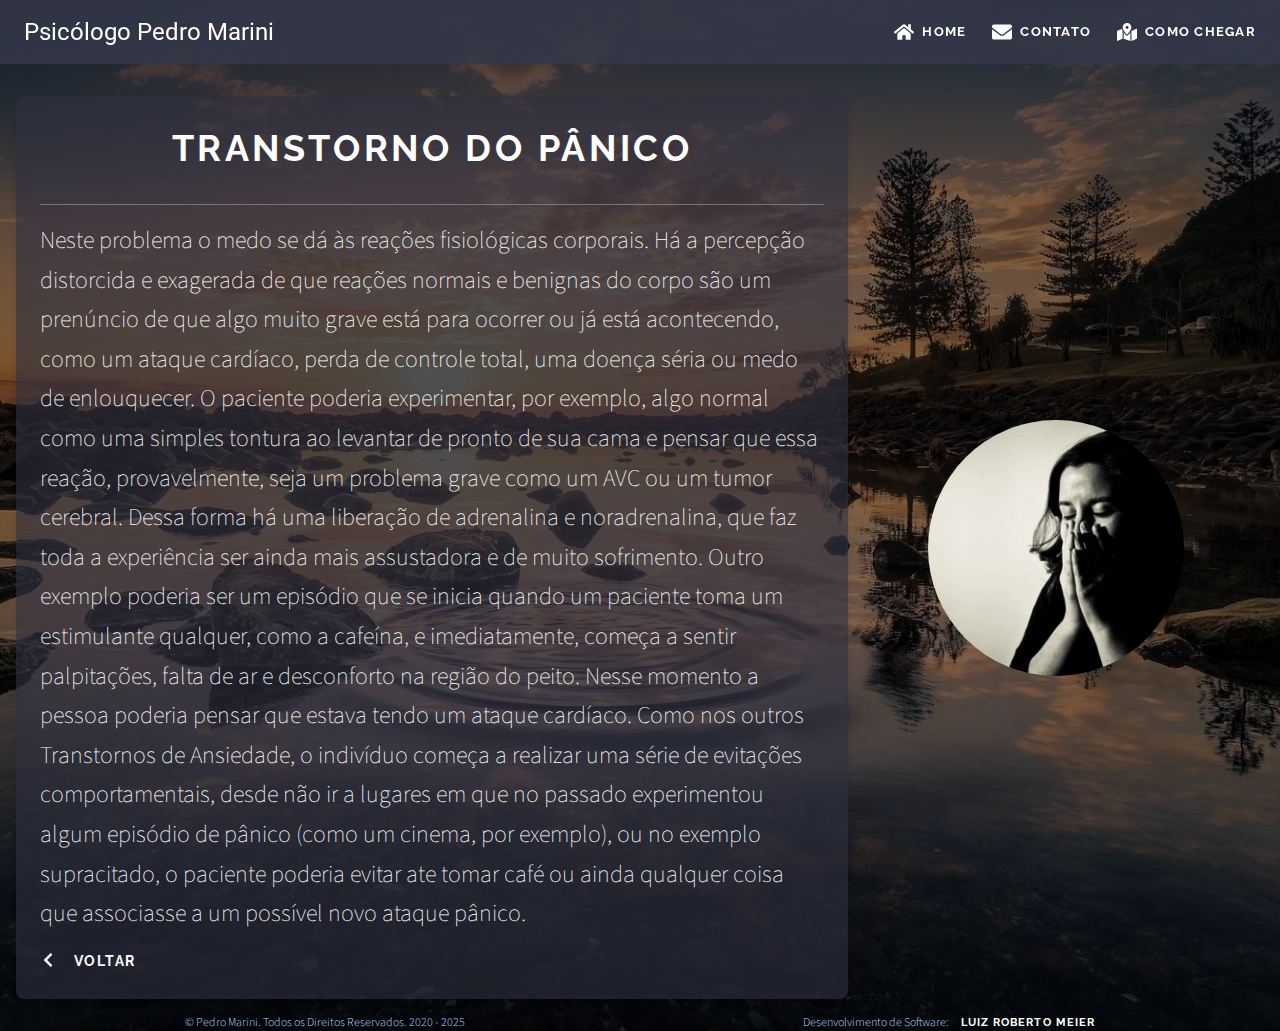
<file: mentalhealth/panicdisorder/index.html>
<!DOCTYPE html><html lang="pt-BR"><head><meta charSet="utf-8"/><meta name="viewport" content="width=device-width, initial-scale=1"/><link rel="preload" as="image" href="/assets/panico.webp"/><link rel="stylesheet" href="/_next/static/css/533ab85bce84e8fa.css" data-precedence="next"/><link rel="preload" as="script" fetchPriority="low" href="/_next/static/chunks/webpack-4c43b287cefa631a.js"/><script src="/_next/static/chunks/4bd1b696-ea6f2f9502dc1a97.js" async=""></script><script src="/_next/static/chunks/182-9e1a39a30fca556b.js" async=""></script><script src="/_next/static/chunks/main-app-250864e38a3e6e25.js" async=""></script><script src="/_next/static/chunks/8e1d74a4-19bff1a764a5269b.js" async=""></script><script src="/_next/static/chunks/547-33af9098aa90bb7e.js" async=""></script><script src="/_next/static/chunks/app/mentalhealth/panicdisorder/page-7ec2bcd68f4aa550.js" async=""></script><script src="/_next/static/chunks/630-86a3f3d6bdab7583.js" async=""></script><script src="/_next/static/chunks/468-c60ad6f4dff3b779.js" async=""></script><script src="/_next/static/chunks/app/page-bac52d182cf1d3f9.js" async=""></script><title>Psicólogo Pedro Marini</title><meta name="description" content="Site do Psicólogo Pedro Marini. Desenvolvido por Luiz Roberto Meier"/><link rel="icon" href="/favicon.ico" type="image/x-icon" sizes="256x256"/><link href="https://fonts.googleapis.com/css2?family=Source+Sans+Pro:wght@200;400;700&amp;display=swap" rel="stylesheet"/><link href="https://fonts.googleapis.com/css2?family=Raleway:wght@400;700&amp;display=swap" rel="stylesheet"/><link href="https://fonts.googleapis.com/css2?family=Roboto:wght@400;700&amp;display=swap" rel="stylesheet"/><script src="/_next/static/chunks/polyfills-78c92fac7aa8fdd8.js" noModule=""></script></head><body class="antialiased flex flex-col min-h-screen"><header class="fixed top-0 left-0 w-full bg-[rgba(53,56,73,0.85)] text-white z-50 px-4 py-1 flex items-center justify-between h-16" style="font-family:Roboto"><div class="text-2xl whitespace-nowrap overflow-hidden overflow-ellipsis hidden md:block px-2">Psicólogo Pedro Marini</div><nav class="flex items-center h-full w-full md:w-auto px-2 justify-end"><div class="flex items-center justify-between space-x-4 w-full md:w-auto"><div class="flex items-center justify-center font-roboto text-sm"><a href="/#home"><div class="flex items-center"><svg stroke="currentColor" fill="currentColor" stroke-width="0" viewBox="0 0 576 512" class="text-xl mr-2" height="1em" width="1em" xmlns="http://www.w3.org/2000/svg"><path d="M280.37 148.26L96 300.11V464a16 16 0 0 0 16 16l112.06-.29a16 16 0 0 0 15.92-16V368a16 16 0 0 1 16-16h64a16 16 0 0 1 16 16v95.64a16 16 0 0 0 16 16.05L464 480a16 16 0 0 0 16-16V300L295.67 148.26a12.19 12.19 0 0 0-15.3 0zM571.6 251.47L488 182.56V44.05a12 12 0 0 0-12-12h-56a12 12 0 0 0-12 12v72.61L318.47 43a48 48 0 0 0-61 0L4.34 251.47a12 12 0 0 0-1.6 16.9l25.5 31A12 12 0 0 0 45.15 301l235.22-193.74a12.19 12.19 0 0 1 15.3 0L530.9 301a12 12 0 0 0 16.9-1.6l25.5-31a12 12 0 0 0-1.7-16.93z"></path></svg><span class="hidden md:inline">Home</span></div></a></div><div class="flex items-center justify-center font-roboto text-sm"><a href="/#contato"><div class="flex items-center"><svg stroke="currentColor" fill="currentColor" stroke-width="0" viewBox="0 0 512 512" class="text-xl mr-2" height="1em" width="1em" xmlns="http://www.w3.org/2000/svg"><path d="M502.3 190.8c3.9-3.1 9.7-.2 9.7 4.7V400c0 26.5-21.5 48-48 48H48c-26.5 0-48-21.5-48-48V195.6c0-5 5.7-7.8 9.7-4.7 22.4 17.4 52.1 39.5 154.1 113.6 21.1 15.4 56.7 47.8 92.2 47.6 35.7.3 72-32.8 92.3-47.6 102-74.1 131.6-96.3 154-113.7zM256 320c23.2.4 56.6-29.2 73.4-41.4 132.7-96.3 142.8-104.7 173.4-128.7 5.8-4.5 9.2-11.5 9.2-18.9v-19c0-26.5-21.5-48-48-48H48C21.5 64 0 85.5 0 112v19c0 7.4 3.4 14.3 9.2 18.9 30.6 23.9 40.7 32.4 173.4 128.7 16.8 12.2 50.2 41.8 73.4 41.4z"></path></svg><span class="hidden md:inline">Contato</span></div></a></div><div class="flex items-center justify-center font-roboto text-sm"><a href="/#mapa"><div class="flex items-center"><svg stroke="currentColor" fill="currentColor" stroke-width="0" viewBox="0 0 576 512" class="text-xl mr-2" height="1em" width="1em" xmlns="http://www.w3.org/2000/svg"><path d="M288 0c-69.59 0-126 56.41-126 126 0 56.26 82.35 158.8 113.9 196.02 6.39 7.54 17.82 7.54 24.2 0C331.65 284.8 414 182.26 414 126 414 56.41 357.59 0 288 0zm0 168c-23.2 0-42-18.8-42-42s18.8-42 42-42 42 18.8 42 42-18.8 42-42 42zM20.12 215.95A32.006 32.006 0 0 0 0 245.66v250.32c0 11.32 11.43 19.06 21.94 14.86L160 448V214.92c-8.84-15.98-16.07-31.54-21.25-46.42L20.12 215.95zM288 359.67c-14.07 0-27.38-6.18-36.51-16.96-19.66-23.2-40.57-49.62-59.49-76.72v182l192 64V266c-18.92 27.09-39.82 53.52-59.49 76.72-9.13 10.77-22.44 16.95-36.51 16.95zm266.06-198.51L416 224v288l139.88-55.95A31.996 31.996 0 0 0 576 426.34V176.02c0-11.32-11.43-19.06-21.94-14.86z"></path></svg><span class="hidden md:inline">Como Chegar</span></div></a></div></div></nav></header><main class="flex-grow relative"><div class="relative w-full min-h-screen bg-cover bg-center flex flex-col pt-16" style="background-image:url(&#x27;/assets/landscape.webp&#x27;);background-color:rgba(0, 0, 0, 0.5);background-blend-mode:darken"><div class="flex-grow container mx-auto px-4 py-8 flex flex-col lg:flex-row items-start lg:items-center"><div class="w-full lg:w-1/3 flex justify-center items-center py-8 lg:py-0 order-1 lg:order-2"><div class="w-64 h-64 flex-shrink-0 max-w-full relative"><img alt="" decoding="async" data-nimg="fill" class="rounded-full object-cover" style="position:absolute;height:100%;width:100%;left:0;top:0;right:0;bottom:0;object-fit:cover;color:transparent" src="/assets/panico.webp"/></div></div><div class="w-full lg:w-2/3 p-6 bg-[rgba(46,49,65,0.60)] rounded-lg shadow-md text-left order-2 lg:order-1"><h1 class="text-4xl mt-2 break-words text-white text-center">TRANSTORNO DO PÂNICO</h1><hr class="border-gray-300 my-4"/><p class="myp my-4 text-white">Neste problema o medo se dá às reações fisiológicas corporais. Há a percepção distorcida e exagerada de que reações normais e benignas do corpo são um prenúncio de que algo muito grave está para ocorrer ou já está acontecendo, como um ataque cardíaco, perda de controle total, uma doença séria ou medo de enlouquecer. O paciente poderia experimentar, por exemplo, algo normal como uma simples tontura ao levantar de pronto de sua cama e pensar que essa reação, provavelmente, seja um problema grave como um AVC ou um tumor cerebral. Dessa forma há uma liberação de adrenalina e noradrenalina, que faz toda a experiência ser ainda mais assustadora e de muito sofrimento. Outro exemplo poderia ser um episódio que se inicia quando um paciente toma um estimulante qualquer, como a cafeína, e imediatamente, começa a sentir palpitações, falta de ar e desconforto na região do peito. Nesse momento a pessoa poderia pensar que estava tendo um ataque cardíaco. Como nos outros Transtornos de Ansiedade, o indivíduo começa a realizar uma série de evitações comportamentais, desde não ir a lugares em que no passado experimentou algum episódio de pânico (como um cinema, por exemplo), ou no exemplo supracitado, o paciente poderia evitar ate tomar café ou ainda qualquer coisa que associasse a um possível novo ataque pânico.</p><div class="text-left"><button class="inline-flex items-center text-white"><svg stroke="currentColor" fill="currentColor" stroke-width="0" viewBox="0 0 320 512" class="mr-2" height="1em" width="1em" xmlns="http://www.w3.org/2000/svg"><path d="M34.52 239.03L228.87 44.69c9.37-9.37 24.57-9.37 33.94 0l22.67 22.67c9.36 9.36 9.37 24.52.04 33.9L131.49 256l154.02 154.75c9.34 9.38 9.32 24.54-.04 33.9l-22.67 22.67c-9.37 9.37-24.57 9.37-33.94 0L34.52 272.97c-9.37-9.37-9.37-24.57 0-33.94z"></path></svg><a class="special">Voltar</a></button></div></div></div></div><div class="absolute inset-x-0 bottom-0 z-50"><footer class="footer w-full bg-transparent"><div class="container mx-auto px-4"><div class="flex flex-wrap justify-around text-xs font-light" style="color:rgb(186, 211, 255)"><span>© Pedro Marini. Todos os Direitos Reservados. <!-- -->2020 - 2025</span><span>Desenvolvimento de Software:<!-- --> <a href="https://luizrobertomeier.com.br" rel="noreferrer" target="_blank" class="hover:text-white" style="color:rgb(186, 211, 255)">Luiz Roberto Meier</a></span></div></div></footer></div></main><script src="/_next/static/chunks/webpack-4c43b287cefa631a.js" async=""></script><script>(self.__next_f=self.__next_f||[]).push([0]);self.__next_f.push([2,null])</script><script>self.__next_f.push([1,"3:I[88,[\"699\",\"static/chunks/8e1d74a4-19bff1a764a5269b.js\",\"547\",\"static/chunks/547-33af9098aa90bb7e.js\",\"373\",\"static/chunks/app/mentalhealth/panicdisorder/page-7ec2bcd68f4aa550.js\"],\"default\",1]\n5:I[5759,[],\"\"]\n6:I[8201,[],\"\"]\n7:I[8630,[\"699\",\"static/chunks/8e1d74a4-19bff1a764a5269b.js\",\"547\",\"static/chunks/547-33af9098aa90bb7e.js\",\"630\",\"static/chunks/630-86a3f3d6bdab7583.js\",\"468\",\"static/chunks/468-c60ad6f4dff3b779.js\",\"931\",\"static/chunks/app/page-bac52d182cf1d3f9.js\"],\"\"]\n9:I[4395,[],\"\"]\n1:HL[\"/_next/static/css/533ab85bce84e8fa.css\",\"style\"]\n4:T54e,Neste problema o medo se dá às reações fisiológicas corporais. Há a percepção distorcida e exagerada de que reações normais e benignas do corpo são um prenúncio de que algo muito grave está para ocorrer ou já está acontecendo, como um ataque cardíaco, perda de controle total, uma doença séria ou medo de enlouquecer. O paciente poderia experimentar, por exemplo, algo normal como uma simples tontura ao levantar de pronto de sua cama e pensar que essa reação, provavelmente, seja um problema grave como um AVC ou um tumor cerebral. Dessa forma há uma liberação de adrenalina e noradrenalina, que faz toda a experiência ser ainda mais assustadora e de muito sofrimento. Outro exemplo poderia ser um episódio que se inicia quando um paciente toma um estimulante qualquer, como a cafeína, e imediatamente, começa a sentir palpitações, falta de ar e desconforto na região do peito. Nesse momento a pessoa poderia pensar que estava tendo um ataque cardíaco. Como nos outros Transtornos de Ansiedade, o indivíduo começa a realizar uma série de evitações comportamentais, desde não ir a lugares em que no passado experimentou algum episódio de pânico (como um cinema, por exemplo), ou no exemplo supracitado, o paciente poderia evitar ate tomar café ou ainda qualquer coisa que associasse a um possível novo ataque pânico."])</script><script>self.__next_f.push([1,"0:{\"P\":null,\"b\":\"_mB2am_KuOQGDp4W77a9c\",\"p\":\"\",\"c\":\"/mentalhealth/panicdisorder/\",\"i\":false,\"t\":[\"\",{\"children\":[\"mentalhealth\",{\"children\":[\"panicdisorder\",{\"children\":[\"__PAGE__\",{}]}]}]},\"$undefined\",\"$undefined\",true],\"d\":[\"\",{\"children\":[\"mentalhealth\",{\"children\":[\"panicdisorder\",{\"children\":[\"__PAGE__\",{},[[\"$L2\",[\"$\",\"$L3\",null,{\"title\":\"TRANSTORNO DO PÂNICO\",\"paragraphs\":[\"$4\"],\"imageSrc\":\"/assets/panico.webp\",\"imageAlt\":\"\"}],null],null],null]},[null,[\"$\",\"$L5\",null,{\"parallelRouterKey\":\"children\",\"segmentPath\":[\"children\",\"mentalhealth\",\"children\",\"panicdisorder\",\"children\"],\"error\":\"$undefined\",\"errorStyles\":\"$undefined\",\"errorScripts\":\"$undefined\",\"template\":[\"$\",\"$L6\",null,{}],\"templateStyles\":\"$undefined\",\"templateScripts\":\"$undefined\",\"notFound\":\"$undefined\",\"notFoundStyles\":\"$undefined\"}]],null]},[null,[\"$\",\"$L5\",null,{\"parallelRouterKey\":\"children\",\"segmentPath\":[\"children\",\"mentalhealth\",\"children\"],\"error\":\"$undefined\",\"errorStyles\":\"$undefined\",\"errorScripts\":\"$undefined\",\"template\":[\"$\",\"$L6\",null,{}],\"templateStyles\":\"$undefined\",\"templateScripts\":\"$undefined\",\"notFound\":\"$undefined\",\"notFoundStyles\":\"$undefined\"}]],null]},[[[[\"$\",\"link\",\"0\",{\"rel\":\"stylesheet\",\"href\":\"/_next/static/css/533ab85bce84e8fa.css\",\"precedence\":\"next\",\"crossOrigin\":\"$undefined\",\"nonce\":\"$undefined\"}]],[\"$\",\"html\",null,{\"lang\":\"pt-BR\",\"children\":[[\"$\",\"head\",null,{\"children\":[[\"$\",\"link\",null,{\"href\":\"https://fonts.googleapis.com/css2?family=Source+Sans+Pro:wght@200;400;700\u0026display=swap\",\"rel\":\"stylesheet\"}],[\"$\",\"link\",null,{\"href\":\"https://fonts.googleapis.com/css2?family=Raleway:wght@400;700\u0026display=swap\",\"rel\":\"stylesheet\"}],[\"$\",\"link\",null,{\"href\":\"https://fonts.googleapis.com/css2?family=Roboto:wght@400;700\u0026display=swap\",\"rel\":\"stylesheet\"}]]}],[\"$\",\"body\",null,{\"className\":\"antialiased flex flex-col min-h-screen\",\"children\":[[\"$\",\"header\",null,{\"className\":\"fixed top-0 left-0 w-full bg-[rgba(53,56,73,0.85)] text-white z-50 px-4 py-1 flex items-center justify-between h-16\",\"style\":{\"fontFamily\":\"Roboto\"},\"children\":[[\"$\",\"div\",null,{\"className\":\"text-2xl whitespace-nowrap overflow-hidden overflow-ellipsis hidden md:block px-2\",\"children\":\"Psicólogo Pedro Marini\"}],[\"$\",\"nav\",null,{\"className\":\"flex items-center h-full w-full md:w-auto px-2 justify-end\",\"children\":[\"$\",\"div\",null,{\"className\":\"flex items-center justify-between space-x-4 w-full md:w-auto\",\"children\":[[\"$\",\"div\",null,{\"className\":\"flex items-center justify-center font-roboto text-sm\",\"children\":[\"$\",\"$L7\",null,{\"href\":\"/#home\",\"children\":[\"$\",\"div\",null,{\"className\":\"flex items-center\",\"children\":[[\"$\",\"svg\",null,{\"stroke\":\"currentColor\",\"fill\":\"currentColor\",\"strokeWidth\":\"0\",\"viewBox\":\"0 0 576 512\",\"className\":\"text-xl mr-2\",\"children\":[\"$undefined\",[[\"$\",\"path\",\"0\",{\"d\":\"M280.37 148.26L96 300.11V464a16 16 0 0 0 16 16l112.06-.29a16 16 0 0 0 15.92-16V368a16 16 0 0 1 16-16h64a16 16 0 0 1 16 16v95.64a16 16 0 0 0 16 16.05L464 480a16 16 0 0 0 16-16V300L295.67 148.26a12.19 12.19 0 0 0-15.3 0zM571.6 251.47L488 182.56V44.05a12 12 0 0 0-12-12h-56a12 12 0 0 0-12 12v72.61L318.47 43a48 48 0 0 0-61 0L4.34 251.47a12 12 0 0 0-1.6 16.9l25.5 31A12 12 0 0 0 45.15 301l235.22-193.74a12.19 12.19 0 0 1 15.3 0L530.9 301a12 12 0 0 0 16.9-1.6l25.5-31a12 12 0 0 0-1.7-16.93z\",\"children\":[]}]]],\"style\":{\"color\":\"$undefined\"},\"height\":\"1em\",\"width\":\"1em\",\"xmlns\":\"http://www.w3.org/2000/svg\"}],[\"$\",\"span\",null,{\"className\":\"hidden md:inline\",\"children\":\"Home\"}]]}]}]}],[\"$\",\"div\",null,{\"className\":\"flex items-center justify-center font-roboto text-sm\",\"children\":[\"$\",\"$L7\",null,{\"href\":\"/#contato\",\"children\":[\"$\",\"div\",null,{\"className\":\"flex items-center\",\"children\":[[\"$\",\"svg\",null,{\"stroke\":\"currentColor\",\"fill\":\"currentColor\",\"strokeWidth\":\"0\",\"viewBox\":\"0 0 512 512\",\"className\":\"text-xl mr-2\",\"children\":[\"$undefined\",[[\"$\",\"path\",\"0\",{\"d\":\"M502.3 190.8c3.9-3.1 9.7-.2 9.7 4.7V400c0 26.5-21.5 48-48 48H48c-26.5 0-48-21.5-48-48V195.6c0-5 5.7-7.8 9.7-4.7 22.4 17.4 52.1 39.5 154.1 113.6 21.1 15.4 56.7 47.8 92.2 47.6 35.7.3 72-32.8 92.3-47.6 102-74.1 131.6-96.3 154-113.7zM256 320c23.2.4 56.6-29.2 73.4-41.4 132.7-96.3 142.8-104.7 173.4-128.7 5.8-4.5 9.2-11.5 9.2-18.9v-19c0-26.5-21.5-48-48-48H48C21.5 64 0 85.5 0 112v19c0 7.4 3.4 14.3 9.2 18.9 30.6 23.9 40.7 32.4 173.4 128.7 16.8 12.2 50.2 41.8 73.4 41.4z\",\"children\":[]}]]],\"style\":{\"color\":\"$undefined\"},\"height\":\"1em\",\"width\":\"1em\",\"xmlns\":\"http://www.w3.org/2000/svg\"}],[\"$\",\"span\",null,{\"className\":\"hidden md:inline\",\"children\":\"Contato\"}]]}]}]}],[\"$\",\"div\",null,{\"className\":\"flex items-center justify-center font-roboto text-sm\",\"children\":[\"$\",\"$L7\",null,{\"href\":\"/#mapa\",\"children\":[\"$\",\"div\",null,{\"className\":\"flex items-center\",\"children\":[[\"$\",\"svg\",null,{\"stroke\":\"currentColor\",\"fill\":\"currentColor\",\"strokeWidth\":\"0\",\"viewBox\":\"0 0 576 512\",\"className\":\"text-xl mr-2\",\"children\":[\"$undefined\",[[\"$\",\"path\",\"0\",{\"d\":\"M288 0c-69.59 0-126 56.41-126 126 0 56.26 82.35 158.8 113.9 196.02 6.39 7.54 17.82 7.54 24.2 0C331.65 284.8 414 182.26 414 126 414 56.41 357.59 0 288 0zm0 168c-23.2 0-42-18.8-42-42s18.8-42 42-42 42 18.8 42 42-18.8 42-42 42zM20.12 215.95A32.006 32.006 0 0 0 0 245.66v250.32c0 11.32 11.43 19.06 21.94 14.86L160 448V214.92c-8.84-15.98-16.07-31.54-21.25-46.42L20.12 215.95zM288 359.67c-14.07 0-27.38-6.18-36.51-16.96-19.66-23.2-40.57-49.62-59.49-76.72v182l192 64V266c-18.92 27.09-39.82 53.52-59.49 76.72-9.13 10.77-22.44 16.95-36.51 16.95zm266.06-198.51L416 224v288l139.88-55.95A31.996 31.996 0 0 0 576 426.34V176.02c0-11.32-11.43-19.06-21.94-14.86z\",\"children\":[]}]]],\"style\":{\"color\":\"$undefined\"},\"height\":\"1em\",\"width\":\"1em\",\"xmlns\":\"http://www.w3.org/2000/svg\"}],[\"$\",\"span\",null,{\"className\":\"hidden md:inline\",\"children\":\"Como Chegar\"}]]}]}]}]]}]}]]}],[\"$\",\"main\",null,{\"className\":\"flex-grow relative\",\"children\":[[\"$\",\"$L5\",null,{\"parallelRouterKey\":\"children\",\"segmentPath\":[\"children\"],\"error\":\"$undefined\",\"errorStyles\":\"$undefined\",\"errorScripts\":\"$undefined\",\"template\":[\"$\",\"$L6\",null,{}],\"templateStyles\":\"$undefined\",\"templateScripts\":\"$undefined\",\"notFound\":[\"$\",\"div\",null,{\"style\":{\"textAlign\":\"center\",\"marginTop\":\"50px\"},\"children\":[[\"$\",\"h1\",null,{\"children\":\"404 - Page Not Found\"}],[\"$\",\"p\",null,{\"children\":\"Lamentamos, mas a página buscada não existe.\"}],[\"$\",\"$L7\",null,{\"href\":\"/\",\"children\":\"Voltar para a tela inicial\"}]]}],\"notFoundStyles\":[]}],[\"$\",\"div\",null,{\"className\":\"absolute inset-x-0 bottom-0 z-50\",\"children\":[\"$\",\"footer\",null,{\"className\":\"footer w-full bg-transparent\",\"children\":[\"$\",\"div\",null,{\"className\":\"container mx-auto px-4\",\"children\":[\"$\",\"div\",null,{\"className\":\"flex flex-wrap justify-around text-xs font-light\",\"style\":{\"color\":\"rgb(186, 211, 255)\"},\"children\":[[\"$\",\"span\",null,{\"children\":[\"© Pedro Marini. Todos os Direitos Reservados. \",\"2020 - 2025\"]}],[\"$\",\"span\",null,{\"children\":[\"Desenvolvimento de Software:\",\" \",[\"$\",\"a\",null,{\"href\":\"https://luizrobertomeier.com.br\",\"rel\":\"noreferrer\",\"target\":\"_blank\",\"className\":\"hover:text-white\",\"style\":{\"color\":\"rgb(186, 211, 255)\"},\"children\":\"Luiz Roberto Meier\"}]]}]]}]}]}]}]]}]]}]]}]],null],null],\"h\":[null,\"$L8\"],\"m\":\"$undefined\",\"G\":\"$9\"}\n"])</script><script>self.__next_f.push([1,"a:\"$Sreact.fragment\"\n8:[\"$\",\"$a\",\"XvnKAz0TTbIHAvbOGU2zq\",{\"children\":[[\"$\",\"meta\",\"0\",{\"name\":\"viewport\",\"content\":\"width=device-width, initial-scale=1\"}],[\"$\",\"meta\",\"1\",{\"charSet\":\"utf-8\"}],[\"$\",\"title\",\"2\",{\"children\":\"Psicólogo Pedro Marini\"}],[\"$\",\"meta\",\"3\",{\"name\":\"description\",\"content\":\"Site do Psicólogo Pedro Marini. Desenvolvido por Luiz Roberto Meier\"}],[\"$\",\"link\",\"4\",{\"rel\":\"icon\",\"href\":\"/favicon.ico\",\"type\":\"image/x-icon\",\"sizes\":\"256x256\"}]]}]\n2:null\n"])</script></body></html>
</file>
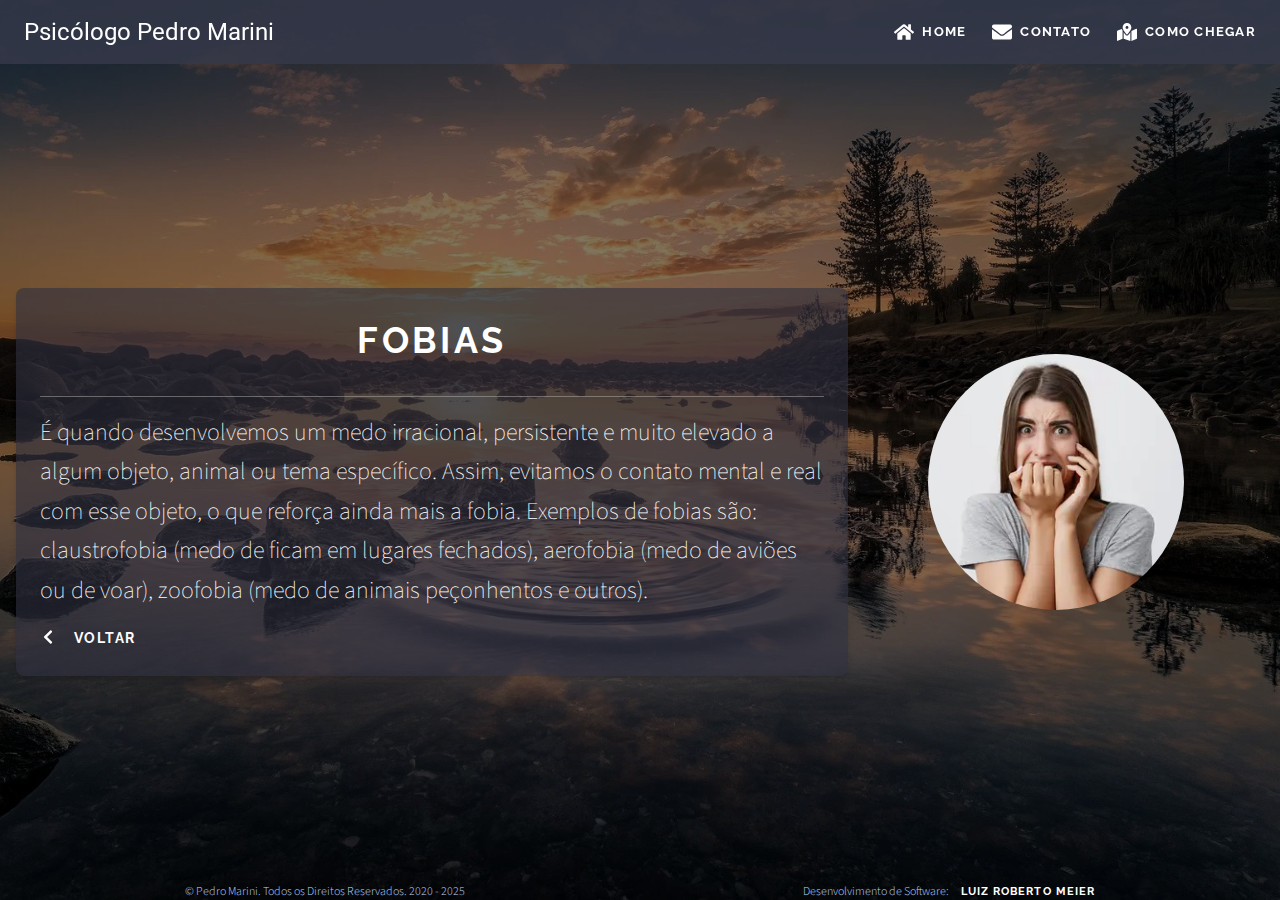
<file: mentalhealth/phobias/index.html>
<!DOCTYPE html><html lang="pt-BR"><head><meta charSet="utf-8"/><meta name="viewport" content="width=device-width, initial-scale=1"/><link rel="preload" as="image" href="/assets/fobias.webp"/><link rel="stylesheet" href="/_next/static/css/533ab85bce84e8fa.css" data-precedence="next"/><link rel="preload" as="script" fetchPriority="low" href="/_next/static/chunks/webpack-4c43b287cefa631a.js"/><script src="/_next/static/chunks/4bd1b696-ea6f2f9502dc1a97.js" async=""></script><script src="/_next/static/chunks/182-9e1a39a30fca556b.js" async=""></script><script src="/_next/static/chunks/main-app-250864e38a3e6e25.js" async=""></script><script src="/_next/static/chunks/8e1d74a4-19bff1a764a5269b.js" async=""></script><script src="/_next/static/chunks/547-33af9098aa90bb7e.js" async=""></script><script src="/_next/static/chunks/app/mentalhealth/phobias/page-dbe1ff1e8f685231.js" async=""></script><script src="/_next/static/chunks/630-86a3f3d6bdab7583.js" async=""></script><script src="/_next/static/chunks/468-c60ad6f4dff3b779.js" async=""></script><script src="/_next/static/chunks/app/page-bac52d182cf1d3f9.js" async=""></script><title>Psicólogo Pedro Marini</title><meta name="description" content="Site do Psicólogo Pedro Marini. Desenvolvido por Luiz Roberto Meier"/><link rel="icon" href="/favicon.ico" type="image/x-icon" sizes="256x256"/><link href="https://fonts.googleapis.com/css2?family=Source+Sans+Pro:wght@200;400;700&amp;display=swap" rel="stylesheet"/><link href="https://fonts.googleapis.com/css2?family=Raleway:wght@400;700&amp;display=swap" rel="stylesheet"/><link href="https://fonts.googleapis.com/css2?family=Roboto:wght@400;700&amp;display=swap" rel="stylesheet"/><script src="/_next/static/chunks/polyfills-78c92fac7aa8fdd8.js" noModule=""></script></head><body class="antialiased flex flex-col min-h-screen"><header class="fixed top-0 left-0 w-full bg-[rgba(53,56,73,0.85)] text-white z-50 px-4 py-1 flex items-center justify-between h-16" style="font-family:Roboto"><div class="text-2xl whitespace-nowrap overflow-hidden overflow-ellipsis hidden md:block px-2">Psicólogo Pedro Marini</div><nav class="flex items-center h-full w-full md:w-auto px-2 justify-end"><div class="flex items-center justify-between space-x-4 w-full md:w-auto"><div class="flex items-center justify-center font-roboto text-sm"><a href="/#home"><div class="flex items-center"><svg stroke="currentColor" fill="currentColor" stroke-width="0" viewBox="0 0 576 512" class="text-xl mr-2" height="1em" width="1em" xmlns="http://www.w3.org/2000/svg"><path d="M280.37 148.26L96 300.11V464a16 16 0 0 0 16 16l112.06-.29a16 16 0 0 0 15.92-16V368a16 16 0 0 1 16-16h64a16 16 0 0 1 16 16v95.64a16 16 0 0 0 16 16.05L464 480a16 16 0 0 0 16-16V300L295.67 148.26a12.19 12.19 0 0 0-15.3 0zM571.6 251.47L488 182.56V44.05a12 12 0 0 0-12-12h-56a12 12 0 0 0-12 12v72.61L318.47 43a48 48 0 0 0-61 0L4.34 251.47a12 12 0 0 0-1.6 16.9l25.5 31A12 12 0 0 0 45.15 301l235.22-193.74a12.19 12.19 0 0 1 15.3 0L530.9 301a12 12 0 0 0 16.9-1.6l25.5-31a12 12 0 0 0-1.7-16.93z"></path></svg><span class="hidden md:inline">Home</span></div></a></div><div class="flex items-center justify-center font-roboto text-sm"><a href="/#contato"><div class="flex items-center"><svg stroke="currentColor" fill="currentColor" stroke-width="0" viewBox="0 0 512 512" class="text-xl mr-2" height="1em" width="1em" xmlns="http://www.w3.org/2000/svg"><path d="M502.3 190.8c3.9-3.1 9.7-.2 9.7 4.7V400c0 26.5-21.5 48-48 48H48c-26.5 0-48-21.5-48-48V195.6c0-5 5.7-7.8 9.7-4.7 22.4 17.4 52.1 39.5 154.1 113.6 21.1 15.4 56.7 47.8 92.2 47.6 35.7.3 72-32.8 92.3-47.6 102-74.1 131.6-96.3 154-113.7zM256 320c23.2.4 56.6-29.2 73.4-41.4 132.7-96.3 142.8-104.7 173.4-128.7 5.8-4.5 9.2-11.5 9.2-18.9v-19c0-26.5-21.5-48-48-48H48C21.5 64 0 85.5 0 112v19c0 7.4 3.4 14.3 9.2 18.9 30.6 23.9 40.7 32.4 173.4 128.7 16.8 12.2 50.2 41.8 73.4 41.4z"></path></svg><span class="hidden md:inline">Contato</span></div></a></div><div class="flex items-center justify-center font-roboto text-sm"><a href="/#mapa"><div class="flex items-center"><svg stroke="currentColor" fill="currentColor" stroke-width="0" viewBox="0 0 576 512" class="text-xl mr-2" height="1em" width="1em" xmlns="http://www.w3.org/2000/svg"><path d="M288 0c-69.59 0-126 56.41-126 126 0 56.26 82.35 158.8 113.9 196.02 6.39 7.54 17.82 7.54 24.2 0C331.65 284.8 414 182.26 414 126 414 56.41 357.59 0 288 0zm0 168c-23.2 0-42-18.8-42-42s18.8-42 42-42 42 18.8 42 42-18.8 42-42 42zM20.12 215.95A32.006 32.006 0 0 0 0 245.66v250.32c0 11.32 11.43 19.06 21.94 14.86L160 448V214.92c-8.84-15.98-16.07-31.54-21.25-46.42L20.12 215.95zM288 359.67c-14.07 0-27.38-6.18-36.51-16.96-19.66-23.2-40.57-49.62-59.49-76.72v182l192 64V266c-18.92 27.09-39.82 53.52-59.49 76.72-9.13 10.77-22.44 16.95-36.51 16.95zm266.06-198.51L416 224v288l139.88-55.95A31.996 31.996 0 0 0 576 426.34V176.02c0-11.32-11.43-19.06-21.94-14.86z"></path></svg><span class="hidden md:inline">Como Chegar</span></div></a></div></div></nav></header><main class="flex-grow relative"><div class="relative w-full min-h-screen bg-cover bg-center flex flex-col pt-16" style="background-image:url(&#x27;/assets/landscape.webp&#x27;);background-color:rgba(0, 0, 0, 0.5);background-blend-mode:darken"><div class="flex-grow container mx-auto px-4 py-8 flex flex-col lg:flex-row items-start lg:items-center"><div class="w-full lg:w-1/3 flex justify-center items-center py-8 lg:py-0 order-1 lg:order-2"><div class="w-64 h-64 flex-shrink-0 max-w-full relative"><img alt="" decoding="async" data-nimg="fill" class="rounded-full object-cover" style="position:absolute;height:100%;width:100%;left:0;top:0;right:0;bottom:0;object-fit:cover;color:transparent" src="/assets/fobias.webp"/></div></div><div class="w-full lg:w-2/3 p-6 bg-[rgba(46,49,65,0.60)] rounded-lg shadow-md text-left order-2 lg:order-1"><h1 class="text-4xl mt-2 break-words text-white text-center">FOBIAS</h1><hr class="border-gray-300 my-4"/><p class="myp my-4 text-white">É quando desenvolvemos um medo irracional, persistente e muito elevado a algum objeto, animal ou tema específico. Assim, evitamos o contato mental e real com esse objeto, o que reforça ainda mais a fobia. Exemplos de fobias são: claustrofobia (medo de ficam em lugares fechados), aerofobia (medo de aviões ou de voar), zoofobia (medo de animais peçonhentos e outros).</p><div class="text-left"><button class="inline-flex items-center text-white"><svg stroke="currentColor" fill="currentColor" stroke-width="0" viewBox="0 0 320 512" class="mr-2" height="1em" width="1em" xmlns="http://www.w3.org/2000/svg"><path d="M34.52 239.03L228.87 44.69c9.37-9.37 24.57-9.37 33.94 0l22.67 22.67c9.36 9.36 9.37 24.52.04 33.9L131.49 256l154.02 154.75c9.34 9.38 9.32 24.54-.04 33.9l-22.67 22.67c-9.37 9.37-24.57 9.37-33.94 0L34.52 272.97c-9.37-9.37-9.37-24.57 0-33.94z"></path></svg><a class="special">Voltar</a></button></div></div></div></div><div class="absolute inset-x-0 bottom-0 z-50"><footer class="footer w-full bg-transparent"><div class="container mx-auto px-4"><div class="flex flex-wrap justify-around text-xs font-light" style="color:rgb(186, 211, 255)"><span>© Pedro Marini. Todos os Direitos Reservados. <!-- -->2020 - 2025</span><span>Desenvolvimento de Software:<!-- --> <a href="https://luizrobertomeier.com.br" rel="noreferrer" target="_blank" class="hover:text-white" style="color:rgb(186, 211, 255)">Luiz Roberto Meier</a></span></div></div></footer></div></main><script src="/_next/static/chunks/webpack-4c43b287cefa631a.js" async=""></script><script>(self.__next_f=self.__next_f||[]).push([0]);self.__next_f.push([2,null])</script><script>self.__next_f.push([1,"3:I[88,[\"699\",\"static/chunks/8e1d74a4-19bff1a764a5269b.js\",\"547\",\"static/chunks/547-33af9098aa90bb7e.js\",\"887\",\"static/chunks/app/mentalhealth/phobias/page-dbe1ff1e8f685231.js\"],\"default\",1]\n4:I[5759,[],\"\"]\n5:I[8201,[],\"\"]\n6:I[8630,[\"699\",\"static/chunks/8e1d74a4-19bff1a764a5269b.js\",\"547\",\"static/chunks/547-33af9098aa90bb7e.js\",\"630\",\"static/chunks/630-86a3f3d6bdab7583.js\",\"468\",\"static/chunks/468-c60ad6f4dff3b779.js\",\"931\",\"static/chunks/app/page-bac52d182cf1d3f9.js\"],\"\"]\n8:I[4395,[],\"\"]\n1:HL[\"/_next/static/css/533ab85bce84e8fa.css\",\"style\"]\n"])</script><script>self.__next_f.push([1,"0:{\"P\":null,\"b\":\"_mB2am_KuOQGDp4W77a9c\",\"p\":\"\",\"c\":\"/mentalhealth/phobias/\",\"i\":false,\"t\":[\"\",{\"children\":[\"mentalhealth\",{\"children\":[\"phobias\",{\"children\":[\"__PAGE__\",{}]}]}]},\"$undefined\",\"$undefined\",true],\"d\":[\"\",{\"children\":[\"mentalhealth\",{\"children\":[\"phobias\",{\"children\":[\"__PAGE__\",{},[[\"$L2\",[\"$\",\"$L3\",null,{\"title\":\"FOBIAS\",\"paragraphs\":[\"É quando desenvolvemos um medo irracional, persistente e muito elevado a algum objeto, animal ou tema específico. Assim, evitamos o contato mental e real com esse objeto, o que reforça ainda mais a fobia. Exemplos de fobias são: claustrofobia (medo de ficam em lugares fechados), aerofobia (medo de aviões ou de voar), zoofobia (medo de animais peçonhentos e outros).\"],\"imageSrc\":\"/assets/fobias.webp\",\"imageAlt\":\"\"}],null],null],null]},[null,[\"$\",\"$L4\",null,{\"parallelRouterKey\":\"children\",\"segmentPath\":[\"children\",\"mentalhealth\",\"children\",\"phobias\",\"children\"],\"error\":\"$undefined\",\"errorStyles\":\"$undefined\",\"errorScripts\":\"$undefined\",\"template\":[\"$\",\"$L5\",null,{}],\"templateStyles\":\"$undefined\",\"templateScripts\":\"$undefined\",\"notFound\":\"$undefined\",\"notFoundStyles\":\"$undefined\"}]],null]},[null,[\"$\",\"$L4\",null,{\"parallelRouterKey\":\"children\",\"segmentPath\":[\"children\",\"mentalhealth\",\"children\"],\"error\":\"$undefined\",\"errorStyles\":\"$undefined\",\"errorScripts\":\"$undefined\",\"template\":[\"$\",\"$L5\",null,{}],\"templateStyles\":\"$undefined\",\"templateScripts\":\"$undefined\",\"notFound\":\"$undefined\",\"notFoundStyles\":\"$undefined\"}]],null]},[[[[\"$\",\"link\",\"0\",{\"rel\":\"stylesheet\",\"href\":\"/_next/static/css/533ab85bce84e8fa.css\",\"precedence\":\"next\",\"crossOrigin\":\"$undefined\",\"nonce\":\"$undefined\"}]],[\"$\",\"html\",null,{\"lang\":\"pt-BR\",\"children\":[[\"$\",\"head\",null,{\"children\":[[\"$\",\"link\",null,{\"href\":\"https://fonts.googleapis.com/css2?family=Source+Sans+Pro:wght@200;400;700\u0026display=swap\",\"rel\":\"stylesheet\"}],[\"$\",\"link\",null,{\"href\":\"https://fonts.googleapis.com/css2?family=Raleway:wght@400;700\u0026display=swap\",\"rel\":\"stylesheet\"}],[\"$\",\"link\",null,{\"href\":\"https://fonts.googleapis.com/css2?family=Roboto:wght@400;700\u0026display=swap\",\"rel\":\"stylesheet\"}]]}],[\"$\",\"body\",null,{\"className\":\"antialiased flex flex-col min-h-screen\",\"children\":[[\"$\",\"header\",null,{\"className\":\"fixed top-0 left-0 w-full bg-[rgba(53,56,73,0.85)] text-white z-50 px-4 py-1 flex items-center justify-between h-16\",\"style\":{\"fontFamily\":\"Roboto\"},\"children\":[[\"$\",\"div\",null,{\"className\":\"text-2xl whitespace-nowrap overflow-hidden overflow-ellipsis hidden md:block px-2\",\"children\":\"Psicólogo Pedro Marini\"}],[\"$\",\"nav\",null,{\"className\":\"flex items-center h-full w-full md:w-auto px-2 justify-end\",\"children\":[\"$\",\"div\",null,{\"className\":\"flex items-center justify-between space-x-4 w-full md:w-auto\",\"children\":[[\"$\",\"div\",null,{\"className\":\"flex items-center justify-center font-roboto text-sm\",\"children\":[\"$\",\"$L6\",null,{\"href\":\"/#home\",\"children\":[\"$\",\"div\",null,{\"className\":\"flex items-center\",\"children\":[[\"$\",\"svg\",null,{\"stroke\":\"currentColor\",\"fill\":\"currentColor\",\"strokeWidth\":\"0\",\"viewBox\":\"0 0 576 512\",\"className\":\"text-xl mr-2\",\"children\":[\"$undefined\",[[\"$\",\"path\",\"0\",{\"d\":\"M280.37 148.26L96 300.11V464a16 16 0 0 0 16 16l112.06-.29a16 16 0 0 0 15.92-16V368a16 16 0 0 1 16-16h64a16 16 0 0 1 16 16v95.64a16 16 0 0 0 16 16.05L464 480a16 16 0 0 0 16-16V300L295.67 148.26a12.19 12.19 0 0 0-15.3 0zM571.6 251.47L488 182.56V44.05a12 12 0 0 0-12-12h-56a12 12 0 0 0-12 12v72.61L318.47 43a48 48 0 0 0-61 0L4.34 251.47a12 12 0 0 0-1.6 16.9l25.5 31A12 12 0 0 0 45.15 301l235.22-193.74a12.19 12.19 0 0 1 15.3 0L530.9 301a12 12 0 0 0 16.9-1.6l25.5-31a12 12 0 0 0-1.7-16.93z\",\"children\":[]}]]],\"style\":{\"color\":\"$undefined\"},\"height\":\"1em\",\"width\":\"1em\",\"xmlns\":\"http://www.w3.org/2000/svg\"}],[\"$\",\"span\",null,{\"className\":\"hidden md:inline\",\"children\":\"Home\"}]]}]}]}],[\"$\",\"div\",null,{\"className\":\"flex items-center justify-center font-roboto text-sm\",\"children\":[\"$\",\"$L6\",null,{\"href\":\"/#contato\",\"children\":[\"$\",\"div\",null,{\"className\":\"flex items-center\",\"children\":[[\"$\",\"svg\",null,{\"stroke\":\"currentColor\",\"fill\":\"currentColor\",\"strokeWidth\":\"0\",\"viewBox\":\"0 0 512 512\",\"className\":\"text-xl mr-2\",\"children\":[\"$undefined\",[[\"$\",\"path\",\"0\",{\"d\":\"M502.3 190.8c3.9-3.1 9.7-.2 9.7 4.7V400c0 26.5-21.5 48-48 48H48c-26.5 0-48-21.5-48-48V195.6c0-5 5.7-7.8 9.7-4.7 22.4 17.4 52.1 39.5 154.1 113.6 21.1 15.4 56.7 47.8 92.2 47.6 35.7.3 72-32.8 92.3-47.6 102-74.1 131.6-96.3 154-113.7zM256 320c23.2.4 56.6-29.2 73.4-41.4 132.7-96.3 142.8-104.7 173.4-128.7 5.8-4.5 9.2-11.5 9.2-18.9v-19c0-26.5-21.5-48-48-48H48C21.5 64 0 85.5 0 112v19c0 7.4 3.4 14.3 9.2 18.9 30.6 23.9 40.7 32.4 173.4 128.7 16.8 12.2 50.2 41.8 73.4 41.4z\",\"children\":[]}]]],\"style\":{\"color\":\"$undefined\"},\"height\":\"1em\",\"width\":\"1em\",\"xmlns\":\"http://www.w3.org/2000/svg\"}],[\"$\",\"span\",null,{\"className\":\"hidden md:inline\",\"children\":\"Contato\"}]]}]}]}],[\"$\",\"div\",null,{\"className\":\"flex items-center justify-center font-roboto text-sm\",\"children\":[\"$\",\"$L6\",null,{\"href\":\"/#mapa\",\"children\":[\"$\",\"div\",null,{\"className\":\"flex items-center\",\"children\":[[\"$\",\"svg\",null,{\"stroke\":\"currentColor\",\"fill\":\"currentColor\",\"strokeWidth\":\"0\",\"viewBox\":\"0 0 576 512\",\"className\":\"text-xl mr-2\",\"children\":[\"$undefined\",[[\"$\",\"path\",\"0\",{\"d\":\"M288 0c-69.59 0-126 56.41-126 126 0 56.26 82.35 158.8 113.9 196.02 6.39 7.54 17.82 7.54 24.2 0C331.65 284.8 414 182.26 414 126 414 56.41 357.59 0 288 0zm0 168c-23.2 0-42-18.8-42-42s18.8-42 42-42 42 18.8 42 42-18.8 42-42 42zM20.12 215.95A32.006 32.006 0 0 0 0 245.66v250.32c0 11.32 11.43 19.06 21.94 14.86L160 448V214.92c-8.84-15.98-16.07-31.54-21.25-46.42L20.12 215.95zM288 359.67c-14.07 0-27.38-6.18-36.51-16.96-19.66-23.2-40.57-49.62-59.49-76.72v182l192 64V266c-18.92 27.09-39.82 53.52-59.49 76.72-9.13 10.77-22.44 16.95-36.51 16.95zm266.06-198.51L416 224v288l139.88-55.95A31.996 31.996 0 0 0 576 426.34V176.02c0-11.32-11.43-19.06-21.94-14.86z\",\"children\":[]}]]],\"style\":{\"color\":\"$undefined\"},\"height\":\"1em\",\"width\":\"1em\",\"xmlns\":\"http://www.w3.org/2000/svg\"}],[\"$\",\"span\",null,{\"className\":\"hidden md:inline\",\"children\":\"Como Chegar\"}]]}]}]}]]}]}]]}],[\"$\",\"main\",null,{\"className\":\"flex-grow relative\",\"children\":[[\"$\",\"$L4\",null,{\"parallelRouterKey\":\"children\",\"segmentPath\":[\"children\"],\"error\":\"$undefined\",\"errorStyles\":\"$undefined\",\"errorScripts\":\"$undefined\",\"template\":[\"$\",\"$L5\",null,{}],\"templateStyles\":\"$undefined\",\"templateScripts\":\"$undefined\",\"notFound\":[\"$\",\"div\",null,{\"style\":{\"textAlign\":\"center\",\"marginTop\":\"50px\"},\"children\":[[\"$\",\"h1\",null,{\"children\":\"404 - Page Not Found\"}],[\"$\",\"p\",null,{\"children\":\"Lamentamos, mas a página buscada não existe.\"}],[\"$\",\"$L6\",null,{\"href\":\"/\",\"children\":\"Voltar para a tela inicial\"}]]}],\"notFoundStyles\":[]}],[\"$\",\"div\",null,{\"className\":\"absolute inset-x-0 bottom-0 z-50\",\"children\":[\"$\",\"footer\",null,{\"className\":\"footer w-full bg-transparent\",\"children\":[\"$\",\"div\",null,{\"className\":\"container mx-auto px-4\",\"children\":[\"$\",\"div\",null,{\"className\":\"flex flex-wrap justify-around text-xs font-light\",\"style\":{\"color\":\"rgb(186, 211, 255)\"},\"children\":[[\"$\",\"span\",null,{\"children\":[\"© Pedro Marini. Todos os Direitos Reservados. \",\"2020 - 2025\"]}],[\"$\",\"span\",null,{\"children\":[\"Desenvolvimento de Software:\",\" \",[\"$\",\"a\",null,{\"href\":\"https://luizrobertomeier.com.br\",\"rel\":\"noreferrer\",\"target\":\"_blank\",\"className\":\"hover:text-white\",\"style\":{\"color\":\"rgb(186, 211, 255)\"},\"children\":\"Luiz Roberto Meier\"}]]}]]}]}]}]}]]}]]}]]}]],null],null],\"h\":[null,\"$L7\"],\"m\":\"$undefined\",\"G\":\"$8\"}\n"])</script><script>self.__next_f.push([1,"9:\"$Sreact.fragment\"\n7:[\"$\",\"$9\",\"Z8EwJhvmnkdRIA9cY2rAP\",{\"children\":[[\"$\",\"meta\",\"0\",{\"name\":\"viewport\",\"content\":\"width=device-width, initial-scale=1\"}],[\"$\",\"meta\",\"1\",{\"charSet\":\"utf-8\"}],[\"$\",\"title\",\"2\",{\"children\":\"Psicólogo Pedro Marini\"}],[\"$\",\"meta\",\"3\",{\"name\":\"description\",\"content\":\"Site do Psicólogo Pedro Marini. Desenvolvido por Luiz Roberto Meier\"}],[\"$\",\"link\",\"4\",{\"rel\":\"icon\",\"href\":\"/favicon.ico\",\"type\":\"image/x-icon\",\"sizes\":\"256x256\"}]]}]\n2:null\n"])</script></body></html>
</file>
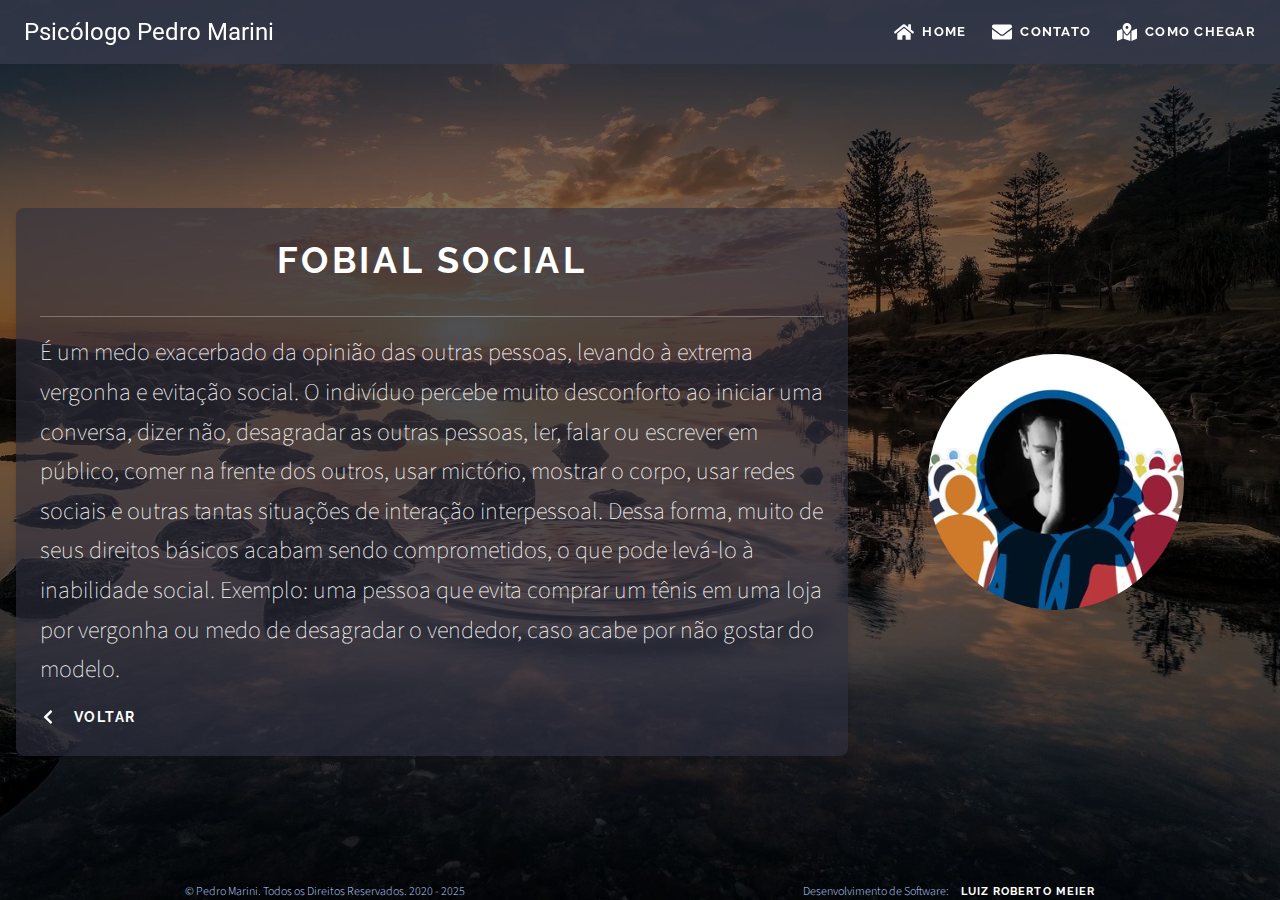
<file: mentalhealth/socialphobia/index.html>
<!DOCTYPE html><html lang="pt-BR"><head><meta charSet="utf-8"/><meta name="viewport" content="width=device-width, initial-scale=1"/><link rel="preload" as="image" href="/assets/fobia_social.webp"/><link rel="stylesheet" href="/_next/static/css/533ab85bce84e8fa.css" data-precedence="next"/><link rel="preload" as="script" fetchPriority="low" href="/_next/static/chunks/webpack-4c43b287cefa631a.js"/><script src="/_next/static/chunks/4bd1b696-ea6f2f9502dc1a97.js" async=""></script><script src="/_next/static/chunks/182-9e1a39a30fca556b.js" async=""></script><script src="/_next/static/chunks/main-app-250864e38a3e6e25.js" async=""></script><script src="/_next/static/chunks/8e1d74a4-19bff1a764a5269b.js" async=""></script><script src="/_next/static/chunks/547-33af9098aa90bb7e.js" async=""></script><script src="/_next/static/chunks/app/mentalhealth/socialphobia/page-019dff735647aa5d.js" async=""></script><script src="/_next/static/chunks/630-86a3f3d6bdab7583.js" async=""></script><script src="/_next/static/chunks/468-c60ad6f4dff3b779.js" async=""></script><script src="/_next/static/chunks/app/page-bac52d182cf1d3f9.js" async=""></script><title>Psicólogo Pedro Marini</title><meta name="description" content="Site do Psicólogo Pedro Marini. Desenvolvido por Luiz Roberto Meier"/><link rel="icon" href="/favicon.ico" type="image/x-icon" sizes="256x256"/><link href="https://fonts.googleapis.com/css2?family=Source+Sans+Pro:wght@200;400;700&amp;display=swap" rel="stylesheet"/><link href="https://fonts.googleapis.com/css2?family=Raleway:wght@400;700&amp;display=swap" rel="stylesheet"/><link href="https://fonts.googleapis.com/css2?family=Roboto:wght@400;700&amp;display=swap" rel="stylesheet"/><script src="/_next/static/chunks/polyfills-78c92fac7aa8fdd8.js" noModule=""></script></head><body class="antialiased flex flex-col min-h-screen"><header class="fixed top-0 left-0 w-full bg-[rgba(53,56,73,0.85)] text-white z-50 px-4 py-1 flex items-center justify-between h-16" style="font-family:Roboto"><div class="text-2xl whitespace-nowrap overflow-hidden overflow-ellipsis hidden md:block px-2">Psicólogo Pedro Marini</div><nav class="flex items-center h-full w-full md:w-auto px-2 justify-end"><div class="flex items-center justify-between space-x-4 w-full md:w-auto"><div class="flex items-center justify-center font-roboto text-sm"><a href="/#home"><div class="flex items-center"><svg stroke="currentColor" fill="currentColor" stroke-width="0" viewBox="0 0 576 512" class="text-xl mr-2" height="1em" width="1em" xmlns="http://www.w3.org/2000/svg"><path d="M280.37 148.26L96 300.11V464a16 16 0 0 0 16 16l112.06-.29a16 16 0 0 0 15.92-16V368a16 16 0 0 1 16-16h64a16 16 0 0 1 16 16v95.64a16 16 0 0 0 16 16.05L464 480a16 16 0 0 0 16-16V300L295.67 148.26a12.19 12.19 0 0 0-15.3 0zM571.6 251.47L488 182.56V44.05a12 12 0 0 0-12-12h-56a12 12 0 0 0-12 12v72.61L318.47 43a48 48 0 0 0-61 0L4.34 251.47a12 12 0 0 0-1.6 16.9l25.5 31A12 12 0 0 0 45.15 301l235.22-193.74a12.19 12.19 0 0 1 15.3 0L530.9 301a12 12 0 0 0 16.9-1.6l25.5-31a12 12 0 0 0-1.7-16.93z"></path></svg><span class="hidden md:inline">Home</span></div></a></div><div class="flex items-center justify-center font-roboto text-sm"><a href="/#contato"><div class="flex items-center"><svg stroke="currentColor" fill="currentColor" stroke-width="0" viewBox="0 0 512 512" class="text-xl mr-2" height="1em" width="1em" xmlns="http://www.w3.org/2000/svg"><path d="M502.3 190.8c3.9-3.1 9.7-.2 9.7 4.7V400c0 26.5-21.5 48-48 48H48c-26.5 0-48-21.5-48-48V195.6c0-5 5.7-7.8 9.7-4.7 22.4 17.4 52.1 39.5 154.1 113.6 21.1 15.4 56.7 47.8 92.2 47.6 35.7.3 72-32.8 92.3-47.6 102-74.1 131.6-96.3 154-113.7zM256 320c23.2.4 56.6-29.2 73.4-41.4 132.7-96.3 142.8-104.7 173.4-128.7 5.8-4.5 9.2-11.5 9.2-18.9v-19c0-26.5-21.5-48-48-48H48C21.5 64 0 85.5 0 112v19c0 7.4 3.4 14.3 9.2 18.9 30.6 23.9 40.7 32.4 173.4 128.7 16.8 12.2 50.2 41.8 73.4 41.4z"></path></svg><span class="hidden md:inline">Contato</span></div></a></div><div class="flex items-center justify-center font-roboto text-sm"><a href="/#mapa"><div class="flex items-center"><svg stroke="currentColor" fill="currentColor" stroke-width="0" viewBox="0 0 576 512" class="text-xl mr-2" height="1em" width="1em" xmlns="http://www.w3.org/2000/svg"><path d="M288 0c-69.59 0-126 56.41-126 126 0 56.26 82.35 158.8 113.9 196.02 6.39 7.54 17.82 7.54 24.2 0C331.65 284.8 414 182.26 414 126 414 56.41 357.59 0 288 0zm0 168c-23.2 0-42-18.8-42-42s18.8-42 42-42 42 18.8 42 42-18.8 42-42 42zM20.12 215.95A32.006 32.006 0 0 0 0 245.66v250.32c0 11.32 11.43 19.06 21.94 14.86L160 448V214.92c-8.84-15.98-16.07-31.54-21.25-46.42L20.12 215.95zM288 359.67c-14.07 0-27.38-6.18-36.51-16.96-19.66-23.2-40.57-49.62-59.49-76.72v182l192 64V266c-18.92 27.09-39.82 53.52-59.49 76.72-9.13 10.77-22.44 16.95-36.51 16.95zm266.06-198.51L416 224v288l139.88-55.95A31.996 31.996 0 0 0 576 426.34V176.02c0-11.32-11.43-19.06-21.94-14.86z"></path></svg><span class="hidden md:inline">Como Chegar</span></div></a></div></div></nav></header><main class="flex-grow relative"><div class="relative w-full min-h-screen bg-cover bg-center flex flex-col pt-16" style="background-image:url(&#x27;/assets/landscape.webp&#x27;);background-color:rgba(0, 0, 0, 0.5);background-blend-mode:darken"><div class="flex-grow container mx-auto px-4 py-8 flex flex-col lg:flex-row items-start lg:items-center"><div class="w-full lg:w-1/3 flex justify-center items-center py-8 lg:py-0 order-1 lg:order-2"><div class="w-64 h-64 flex-shrink-0 max-w-full relative"><img alt="" decoding="async" data-nimg="fill" class="rounded-full object-cover" style="position:absolute;height:100%;width:100%;left:0;top:0;right:0;bottom:0;object-fit:cover;color:transparent" src="/assets/fobia_social.webp"/></div></div><div class="w-full lg:w-2/3 p-6 bg-[rgba(46,49,65,0.60)] rounded-lg shadow-md text-left order-2 lg:order-1"><h1 class="text-4xl mt-2 break-words text-white text-center">FOBIAL SOCIAL</h1><hr class="border-gray-300 my-4"/><p class="myp my-4 text-white">É um medo exacerbado da opinião das outras pessoas, levando à extrema vergonha e evitação social. O indivíduo percebe muito desconforto ao iniciar uma conversa, dizer não, desagradar as outras pessoas, ler, falar ou escrever em público, comer na frente dos outros, usar mictório, mostrar o corpo, usar redes sociais e outras tantas situações de interação interpessoal. Dessa forma, muito de seus direitos básicos acabam sendo comprometidos, o que pode levá-lo à inabilidade social. Exemplo: uma pessoa que evita comprar um tênis em uma loja por vergonha ou medo de desagradar o vendedor, caso acabe por não gostar do modelo.</p><div class="text-left"><button class="inline-flex items-center text-white"><svg stroke="currentColor" fill="currentColor" stroke-width="0" viewBox="0 0 320 512" class="mr-2" height="1em" width="1em" xmlns="http://www.w3.org/2000/svg"><path d="M34.52 239.03L228.87 44.69c9.37-9.37 24.57-9.37 33.94 0l22.67 22.67c9.36 9.36 9.37 24.52.04 33.9L131.49 256l154.02 154.75c9.34 9.38 9.32 24.54-.04 33.9l-22.67 22.67c-9.37 9.37-24.57 9.37-33.94 0L34.52 272.97c-9.37-9.37-9.37-24.57 0-33.94z"></path></svg><a class="special">Voltar</a></button></div></div></div></div><div class="absolute inset-x-0 bottom-0 z-50"><footer class="footer w-full bg-transparent"><div class="container mx-auto px-4"><div class="flex flex-wrap justify-around text-xs font-light" style="color:rgb(186, 211, 255)"><span>© Pedro Marini. Todos os Direitos Reservados. <!-- -->2020 - 2025</span><span>Desenvolvimento de Software:<!-- --> <a href="https://luizrobertomeier.com.br" rel="noreferrer" target="_blank" class="hover:text-white" style="color:rgb(186, 211, 255)">Luiz Roberto Meier</a></span></div></div></footer></div></main><script src="/_next/static/chunks/webpack-4c43b287cefa631a.js" async=""></script><script>(self.__next_f=self.__next_f||[]).push([0]);self.__next_f.push([2,null])</script><script>self.__next_f.push([1,"3:I[88,[\"699\",\"static/chunks/8e1d74a4-19bff1a764a5269b.js\",\"547\",\"static/chunks/547-33af9098aa90bb7e.js\",\"700\",\"static/chunks/app/mentalhealth/socialphobia/page-019dff735647aa5d.js\"],\"default\",1]\n4:I[5759,[],\"\"]\n5:I[8201,[],\"\"]\n6:I[8630,[\"699\",\"static/chunks/8e1d74a4-19bff1a764a5269b.js\",\"547\",\"static/chunks/547-33af9098aa90bb7e.js\",\"630\",\"static/chunks/630-86a3f3d6bdab7583.js\",\"468\",\"static/chunks/468-c60ad6f4dff3b779.js\",\"931\",\"static/chunks/app/page-bac52d182cf1d3f9.js\"],\"\"]\n8:I[4395,[],\"\"]\n1:HL[\"/_next/static/css/533ab85bce84e8fa.css\",\"style\"]\n"])</script><script>self.__next_f.push([1,"0:{\"P\":null,\"b\":\"_mB2am_KuOQGDp4W77a9c\",\"p\":\"\",\"c\":\"/mentalhealth/socialphobia/\",\"i\":false,\"t\":[\"\",{\"children\":[\"mentalhealth\",{\"children\":[\"socialphobia\",{\"children\":[\"__PAGE__\",{}]}]}]},\"$undefined\",\"$undefined\",true],\"d\":[\"\",{\"children\":[\"mentalhealth\",{\"children\":[\"socialphobia\",{\"children\":[\"__PAGE__\",{},[[\"$L2\",[\"$\",\"$L3\",null,{\"title\":\"FOBIAL SOCIAL\",\"paragraphs\":[\"É um medo exacerbado da opinião das outras pessoas, levando à extrema vergonha e evitação social. O indivíduo percebe muito desconforto ao iniciar uma conversa, dizer não, desagradar as outras pessoas, ler, falar ou escrever em público, comer na frente dos outros, usar mictório, mostrar o corpo, usar redes sociais e outras tantas situações de interação interpessoal. Dessa forma, muito de seus direitos básicos acabam sendo comprometidos, o que pode levá-lo à inabilidade social. Exemplo: uma pessoa que evita comprar um tênis em uma loja por vergonha ou medo de desagradar o vendedor, caso acabe por não gostar do modelo.\"],\"imageSrc\":\"/assets/fobia_social.webp\",\"imageAlt\":\"\"}],null],null],null]},[null,[\"$\",\"$L4\",null,{\"parallelRouterKey\":\"children\",\"segmentPath\":[\"children\",\"mentalhealth\",\"children\",\"socialphobia\",\"children\"],\"error\":\"$undefined\",\"errorStyles\":\"$undefined\",\"errorScripts\":\"$undefined\",\"template\":[\"$\",\"$L5\",null,{}],\"templateStyles\":\"$undefined\",\"templateScripts\":\"$undefined\",\"notFound\":\"$undefined\",\"notFoundStyles\":\"$undefined\"}]],null]},[null,[\"$\",\"$L4\",null,{\"parallelRouterKey\":\"children\",\"segmentPath\":[\"children\",\"mentalhealth\",\"children\"],\"error\":\"$undefined\",\"errorStyles\":\"$undefined\",\"errorScripts\":\"$undefined\",\"template\":[\"$\",\"$L5\",null,{}],\"templateStyles\":\"$undefined\",\"templateScripts\":\"$undefined\",\"notFound\":\"$undefined\",\"notFoundStyles\":\"$undefined\"}]],null]},[[[[\"$\",\"link\",\"0\",{\"rel\":\"stylesheet\",\"href\":\"/_next/static/css/533ab85bce84e8fa.css\",\"precedence\":\"next\",\"crossOrigin\":\"$undefined\",\"nonce\":\"$undefined\"}]],[\"$\",\"html\",null,{\"lang\":\"pt-BR\",\"children\":[[\"$\",\"head\",null,{\"children\":[[\"$\",\"link\",null,{\"href\":\"https://fonts.googleapis.com/css2?family=Source+Sans+Pro:wght@200;400;700\u0026display=swap\",\"rel\":\"stylesheet\"}],[\"$\",\"link\",null,{\"href\":\"https://fonts.googleapis.com/css2?family=Raleway:wght@400;700\u0026display=swap\",\"rel\":\"stylesheet\"}],[\"$\",\"link\",null,{\"href\":\"https://fonts.googleapis.com/css2?family=Roboto:wght@400;700\u0026display=swap\",\"rel\":\"stylesheet\"}]]}],[\"$\",\"body\",null,{\"className\":\"antialiased flex flex-col min-h-screen\",\"children\":[[\"$\",\"header\",null,{\"className\":\"fixed top-0 left-0 w-full bg-[rgba(53,56,73,0.85)] text-white z-50 px-4 py-1 flex items-center justify-between h-16\",\"style\":{\"fontFamily\":\"Roboto\"},\"children\":[[\"$\",\"div\",null,{\"className\":\"text-2xl whitespace-nowrap overflow-hidden overflow-ellipsis hidden md:block px-2\",\"children\":\"Psicólogo Pedro Marini\"}],[\"$\",\"nav\",null,{\"className\":\"flex items-center h-full w-full md:w-auto px-2 justify-end\",\"children\":[\"$\",\"div\",null,{\"className\":\"flex items-center justify-between space-x-4 w-full md:w-auto\",\"children\":[[\"$\",\"div\",null,{\"className\":\"flex items-center justify-center font-roboto text-sm\",\"children\":[\"$\",\"$L6\",null,{\"href\":\"/#home\",\"children\":[\"$\",\"div\",null,{\"className\":\"flex items-center\",\"children\":[[\"$\",\"svg\",null,{\"stroke\":\"currentColor\",\"fill\":\"currentColor\",\"strokeWidth\":\"0\",\"viewBox\":\"0 0 576 512\",\"className\":\"text-xl mr-2\",\"children\":[\"$undefined\",[[\"$\",\"path\",\"0\",{\"d\":\"M280.37 148.26L96 300.11V464a16 16 0 0 0 16 16l112.06-.29a16 16 0 0 0 15.92-16V368a16 16 0 0 1 16-16h64a16 16 0 0 1 16 16v95.64a16 16 0 0 0 16 16.05L464 480a16 16 0 0 0 16-16V300L295.67 148.26a12.19 12.19 0 0 0-15.3 0zM571.6 251.47L488 182.56V44.05a12 12 0 0 0-12-12h-56a12 12 0 0 0-12 12v72.61L318.47 43a48 48 0 0 0-61 0L4.34 251.47a12 12 0 0 0-1.6 16.9l25.5 31A12 12 0 0 0 45.15 301l235.22-193.74a12.19 12.19 0 0 1 15.3 0L530.9 301a12 12 0 0 0 16.9-1.6l25.5-31a12 12 0 0 0-1.7-16.93z\",\"children\":[]}]]],\"style\":{\"color\":\"$undefined\"},\"height\":\"1em\",\"width\":\"1em\",\"xmlns\":\"http://www.w3.org/2000/svg\"}],[\"$\",\"span\",null,{\"className\":\"hidden md:inline\",\"children\":\"Home\"}]]}]}]}],[\"$\",\"div\",null,{\"className\":\"flex items-center justify-center font-roboto text-sm\",\"children\":[\"$\",\"$L6\",null,{\"href\":\"/#contato\",\"children\":[\"$\",\"div\",null,{\"className\":\"flex items-center\",\"children\":[[\"$\",\"svg\",null,{\"stroke\":\"currentColor\",\"fill\":\"currentColor\",\"strokeWidth\":\"0\",\"viewBox\":\"0 0 512 512\",\"className\":\"text-xl mr-2\",\"children\":[\"$undefined\",[[\"$\",\"path\",\"0\",{\"d\":\"M502.3 190.8c3.9-3.1 9.7-.2 9.7 4.7V400c0 26.5-21.5 48-48 48H48c-26.5 0-48-21.5-48-48V195.6c0-5 5.7-7.8 9.7-4.7 22.4 17.4 52.1 39.5 154.1 113.6 21.1 15.4 56.7 47.8 92.2 47.6 35.7.3 72-32.8 92.3-47.6 102-74.1 131.6-96.3 154-113.7zM256 320c23.2.4 56.6-29.2 73.4-41.4 132.7-96.3 142.8-104.7 173.4-128.7 5.8-4.5 9.2-11.5 9.2-18.9v-19c0-26.5-21.5-48-48-48H48C21.5 64 0 85.5 0 112v19c0 7.4 3.4 14.3 9.2 18.9 30.6 23.9 40.7 32.4 173.4 128.7 16.8 12.2 50.2 41.8 73.4 41.4z\",\"children\":[]}]]],\"style\":{\"color\":\"$undefined\"},\"height\":\"1em\",\"width\":\"1em\",\"xmlns\":\"http://www.w3.org/2000/svg\"}],[\"$\",\"span\",null,{\"className\":\"hidden md:inline\",\"children\":\"Contato\"}]]}]}]}],[\"$\",\"div\",null,{\"className\":\"flex items-center justify-center font-roboto text-sm\",\"children\":[\"$\",\"$L6\",null,{\"href\":\"/#mapa\",\"children\":[\"$\",\"div\",null,{\"className\":\"flex items-center\",\"children\":[[\"$\",\"svg\",null,{\"stroke\":\"currentColor\",\"fill\":\"currentColor\",\"strokeWidth\":\"0\",\"viewBox\":\"0 0 576 512\",\"className\":\"text-xl mr-2\",\"children\":[\"$undefined\",[[\"$\",\"path\",\"0\",{\"d\":\"M288 0c-69.59 0-126 56.41-126 126 0 56.26 82.35 158.8 113.9 196.02 6.39 7.54 17.82 7.54 24.2 0C331.65 284.8 414 182.26 414 126 414 56.41 357.59 0 288 0zm0 168c-23.2 0-42-18.8-42-42s18.8-42 42-42 42 18.8 42 42-18.8 42-42 42zM20.12 215.95A32.006 32.006 0 0 0 0 245.66v250.32c0 11.32 11.43 19.06 21.94 14.86L160 448V214.92c-8.84-15.98-16.07-31.54-21.25-46.42L20.12 215.95zM288 359.67c-14.07 0-27.38-6.18-36.51-16.96-19.66-23.2-40.57-49.62-59.49-76.72v182l192 64V266c-18.92 27.09-39.82 53.52-59.49 76.72-9.13 10.77-22.44 16.95-36.51 16.95zm266.06-198.51L416 224v288l139.88-55.95A31.996 31.996 0 0 0 576 426.34V176.02c0-11.32-11.43-19.06-21.94-14.86z\",\"children\":[]}]]],\"style\":{\"color\":\"$undefined\"},\"height\":\"1em\",\"width\":\"1em\",\"xmlns\":\"http://www.w3.org/2000/svg\"}],[\"$\",\"span\",null,{\"className\":\"hidden md:inline\",\"children\":\"Como Chegar\"}]]}]}]}]]}]}]]}],[\"$\",\"main\",null,{\"className\":\"flex-grow relative\",\"children\":[[\"$\",\"$L4\",null,{\"parallelRouterKey\":\"children\",\"segmentPath\":[\"children\"],\"error\":\"$undefined\",\"errorStyles\":\"$undefined\",\"errorScripts\":\"$undefined\",\"template\":[\"$\",\"$L5\",null,{}],\"templateStyles\":\"$undefined\",\"templateScripts\":\"$undefined\",\"notFound\":[\"$\",\"div\",null,{\"style\":{\"textAlign\":\"center\",\"marginTop\":\"50px\"},\"children\":[[\"$\",\"h1\",null,{\"children\":\"404 - Page Not Found\"}],[\"$\",\"p\",null,{\"children\":\"Lamentamos, mas a página buscada não existe.\"}],[\"$\",\"$L6\",null,{\"href\":\"/\",\"children\":\"Voltar para a tela inicial\"}]]}],\"notFoundStyles\":[]}],[\"$\",\"div\",null,{\"className\":\"absolute inset-x-0 bottom-0 z-50\",\"children\":[\"$\",\"footer\",null,{\"className\":\"footer w-full bg-transparent\",\"children\":[\"$\",\"div\",null,{\"className\":\"container mx-auto px-4\",\"children\":[\"$\",\"div\",null,{\"className\":\"flex flex-wrap justify-around text-xs font-light\",\"style\":{\"color\":\"rgb(186, 211, 255)\"},\"children\":[[\"$\",\"span\",null,{\"children\":[\"© Pedro Marini. Todos os Direitos Reservados. \",\"2020 - 2025\"]}],[\"$\",\"span\",null,{\"children\":[\"Desenvolvimento de Software:\",\" \",[\"$\",\"a\",null,{\"href\":\"https://luizrobertomeier.com.br\",\"rel\":\"noreferrer\",\"target\":\"_blank\",\"className\":\"hover:text-white\",\"style\":{\"color\":\"rgb(186, 211, 255)\"},\"children\":\"Luiz Roberto Meier\"}]]}]]}]}]}]}]]}]]}]]}]],null],null],\"h\":[null,\"$L7\"],\"m\":\"$undefined\",\"G\":\"$8\"}\n"])</script><script>self.__next_f.push([1,"9:\"$Sreact.fragment\"\n7:[\"$\",\"$9\",\"5ExaMHMKbbZrHkB4VPOtg\",{\"children\":[[\"$\",\"meta\",\"0\",{\"name\":\"viewport\",\"content\":\"width=device-width, initial-scale=1\"}],[\"$\",\"meta\",\"1\",{\"charSet\":\"utf-8\"}],[\"$\",\"title\",\"2\",{\"children\":\"Psicólogo Pedro Marini\"}],[\"$\",\"meta\",\"3\",{\"name\":\"description\",\"content\":\"Site do Psicólogo Pedro Marini. Desenvolvido por Luiz Roberto Meier\"}],[\"$\",\"link\",\"4\",{\"rel\":\"icon\",\"href\":\"/favicon.ico\",\"type\":\"image/x-icon\",\"sizes\":\"256x256\"}]]}]\n2:null\n"])</script></body></html>
</file>
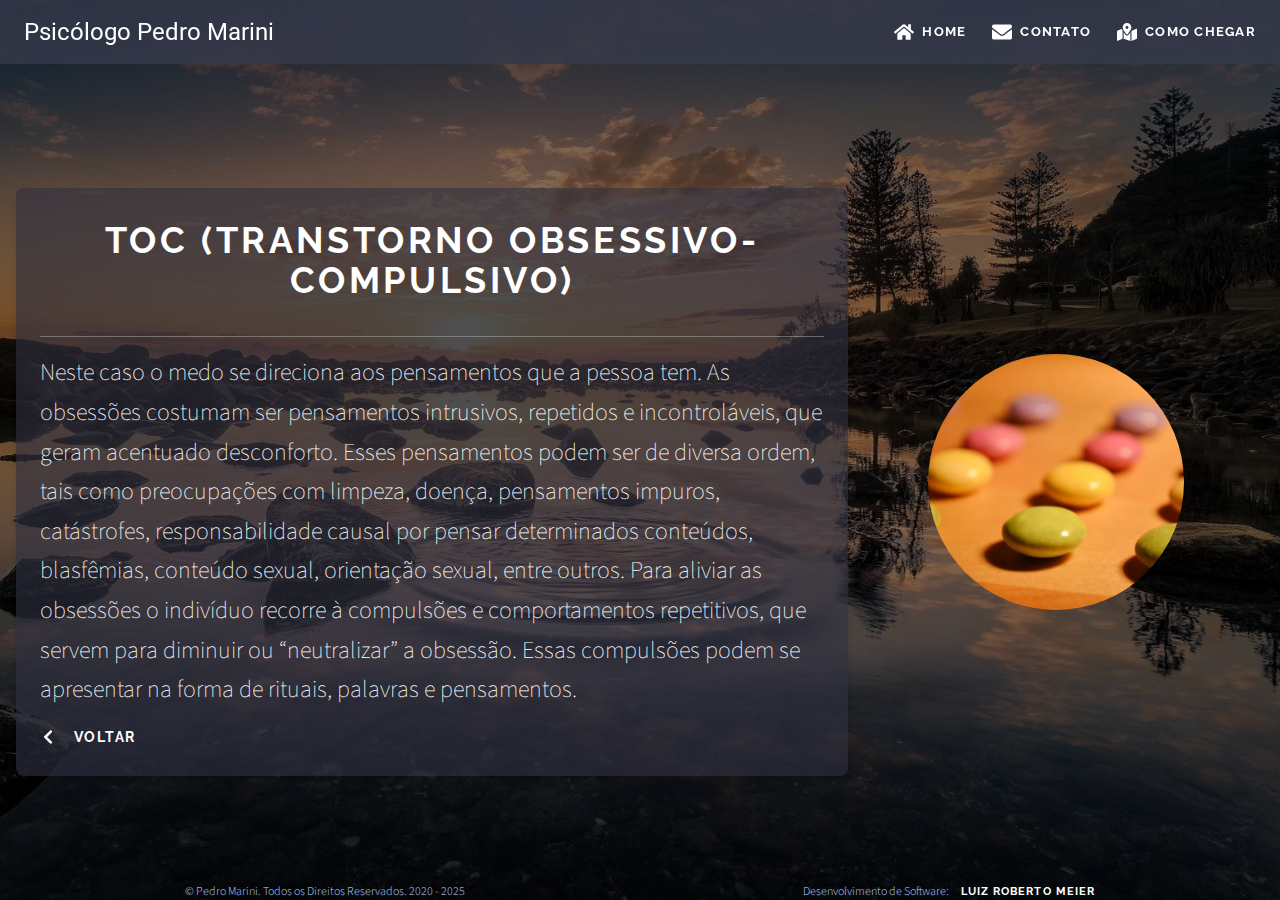
<file: mentalhealth/toc/index.html>
<!DOCTYPE html><html lang="pt-BR"><head><meta charSet="utf-8"/><meta name="viewport" content="width=device-width, initial-scale=1"/><link rel="preload" as="image" href="/assets/toc.webp"/><link rel="stylesheet" href="/_next/static/css/533ab85bce84e8fa.css" data-precedence="next"/><link rel="preload" as="script" fetchPriority="low" href="/_next/static/chunks/webpack-4c43b287cefa631a.js"/><script src="/_next/static/chunks/4bd1b696-ea6f2f9502dc1a97.js" async=""></script><script src="/_next/static/chunks/182-9e1a39a30fca556b.js" async=""></script><script src="/_next/static/chunks/main-app-250864e38a3e6e25.js" async=""></script><script src="/_next/static/chunks/8e1d74a4-19bff1a764a5269b.js" async=""></script><script src="/_next/static/chunks/547-33af9098aa90bb7e.js" async=""></script><script src="/_next/static/chunks/app/mentalhealth/toc/page-545836aec5e59b75.js" async=""></script><script src="/_next/static/chunks/630-86a3f3d6bdab7583.js" async=""></script><script src="/_next/static/chunks/468-c60ad6f4dff3b779.js" async=""></script><script src="/_next/static/chunks/app/page-bac52d182cf1d3f9.js" async=""></script><title>Psicólogo Pedro Marini</title><meta name="description" content="Site do Psicólogo Pedro Marini. Desenvolvido por Luiz Roberto Meier"/><link rel="icon" href="/favicon.ico" type="image/x-icon" sizes="256x256"/><link href="https://fonts.googleapis.com/css2?family=Source+Sans+Pro:wght@200;400;700&amp;display=swap" rel="stylesheet"/><link href="https://fonts.googleapis.com/css2?family=Raleway:wght@400;700&amp;display=swap" rel="stylesheet"/><link href="https://fonts.googleapis.com/css2?family=Roboto:wght@400;700&amp;display=swap" rel="stylesheet"/><script src="/_next/static/chunks/polyfills-78c92fac7aa8fdd8.js" noModule=""></script></head><body class="antialiased flex flex-col min-h-screen"><header class="fixed top-0 left-0 w-full bg-[rgba(53,56,73,0.85)] text-white z-50 px-4 py-1 flex items-center justify-between h-16" style="font-family:Roboto"><div class="text-2xl whitespace-nowrap overflow-hidden overflow-ellipsis hidden md:block px-2">Psicólogo Pedro Marini</div><nav class="flex items-center h-full w-full md:w-auto px-2 justify-end"><div class="flex items-center justify-between space-x-4 w-full md:w-auto"><div class="flex items-center justify-center font-roboto text-sm"><a href="/#home"><div class="flex items-center"><svg stroke="currentColor" fill="currentColor" stroke-width="0" viewBox="0 0 576 512" class="text-xl mr-2" height="1em" width="1em" xmlns="http://www.w3.org/2000/svg"><path d="M280.37 148.26L96 300.11V464a16 16 0 0 0 16 16l112.06-.29a16 16 0 0 0 15.92-16V368a16 16 0 0 1 16-16h64a16 16 0 0 1 16 16v95.64a16 16 0 0 0 16 16.05L464 480a16 16 0 0 0 16-16V300L295.67 148.26a12.19 12.19 0 0 0-15.3 0zM571.6 251.47L488 182.56V44.05a12 12 0 0 0-12-12h-56a12 12 0 0 0-12 12v72.61L318.47 43a48 48 0 0 0-61 0L4.34 251.47a12 12 0 0 0-1.6 16.9l25.5 31A12 12 0 0 0 45.15 301l235.22-193.74a12.19 12.19 0 0 1 15.3 0L530.9 301a12 12 0 0 0 16.9-1.6l25.5-31a12 12 0 0 0-1.7-16.93z"></path></svg><span class="hidden md:inline">Home</span></div></a></div><div class="flex items-center justify-center font-roboto text-sm"><a href="/#contato"><div class="flex items-center"><svg stroke="currentColor" fill="currentColor" stroke-width="0" viewBox="0 0 512 512" class="text-xl mr-2" height="1em" width="1em" xmlns="http://www.w3.org/2000/svg"><path d="M502.3 190.8c3.9-3.1 9.7-.2 9.7 4.7V400c0 26.5-21.5 48-48 48H48c-26.5 0-48-21.5-48-48V195.6c0-5 5.7-7.8 9.7-4.7 22.4 17.4 52.1 39.5 154.1 113.6 21.1 15.4 56.7 47.8 92.2 47.6 35.7.3 72-32.8 92.3-47.6 102-74.1 131.6-96.3 154-113.7zM256 320c23.2.4 56.6-29.2 73.4-41.4 132.7-96.3 142.8-104.7 173.4-128.7 5.8-4.5 9.2-11.5 9.2-18.9v-19c0-26.5-21.5-48-48-48H48C21.5 64 0 85.5 0 112v19c0 7.4 3.4 14.3 9.2 18.9 30.6 23.9 40.7 32.4 173.4 128.7 16.8 12.2 50.2 41.8 73.4 41.4z"></path></svg><span class="hidden md:inline">Contato</span></div></a></div><div class="flex items-center justify-center font-roboto text-sm"><a href="/#mapa"><div class="flex items-center"><svg stroke="currentColor" fill="currentColor" stroke-width="0" viewBox="0 0 576 512" class="text-xl mr-2" height="1em" width="1em" xmlns="http://www.w3.org/2000/svg"><path d="M288 0c-69.59 0-126 56.41-126 126 0 56.26 82.35 158.8 113.9 196.02 6.39 7.54 17.82 7.54 24.2 0C331.65 284.8 414 182.26 414 126 414 56.41 357.59 0 288 0zm0 168c-23.2 0-42-18.8-42-42s18.8-42 42-42 42 18.8 42 42-18.8 42-42 42zM20.12 215.95A32.006 32.006 0 0 0 0 245.66v250.32c0 11.32 11.43 19.06 21.94 14.86L160 448V214.92c-8.84-15.98-16.07-31.54-21.25-46.42L20.12 215.95zM288 359.67c-14.07 0-27.38-6.18-36.51-16.96-19.66-23.2-40.57-49.62-59.49-76.72v182l192 64V266c-18.92 27.09-39.82 53.52-59.49 76.72-9.13 10.77-22.44 16.95-36.51 16.95zm266.06-198.51L416 224v288l139.88-55.95A31.996 31.996 0 0 0 576 426.34V176.02c0-11.32-11.43-19.06-21.94-14.86z"></path></svg><span class="hidden md:inline">Como Chegar</span></div></a></div></div></nav></header><main class="flex-grow relative"><div class="relative w-full min-h-screen bg-cover bg-center flex flex-col pt-16" style="background-image:url(&#x27;/assets/landscape.webp&#x27;);background-color:rgba(0, 0, 0, 0.5);background-blend-mode:darken"><div class="flex-grow container mx-auto px-4 py-8 flex flex-col lg:flex-row items-start lg:items-center"><div class="w-full lg:w-1/3 flex justify-center items-center py-8 lg:py-0 order-1 lg:order-2"><div class="w-64 h-64 flex-shrink-0 max-w-full relative"><img alt="" decoding="async" data-nimg="fill" class="rounded-full object-cover" style="position:absolute;height:100%;width:100%;left:0;top:0;right:0;bottom:0;object-fit:cover;color:transparent" src="/assets/toc.webp"/></div></div><div class="w-full lg:w-2/3 p-6 bg-[rgba(46,49,65,0.60)] rounded-lg shadow-md text-left order-2 lg:order-1"><h1 class="text-4xl mt-2 break-words text-white text-center">TOC (Transtorno Obsessivo-Compulsivo)</h1><hr class="border-gray-300 my-4"/><p class="myp my-4 text-white">Neste caso o medo se direciona aos pensamentos que a pessoa tem. As obsessões costumam ser pensamentos intrusivos, repetidos e incontroláveis, que geram acentuado desconforto. Esses pensamentos podem ser de diversa ordem, tais como preocupações com limpeza, doença, pensamentos impuros, catástrofes, responsabilidade causal por pensar determinados conteúdos, blasfêmias, conteúdo sexual, orientação sexual, entre outros. Para aliviar as obsessões o indivíduo recorre à compulsões e comportamentos repetitivos, que servem para diminuir ou “neutralizar” a obsessão. Essas compulsões podem se apresentar na forma de rituais, palavras e pensamentos.</p><div class="text-left"><button class="inline-flex items-center text-white"><svg stroke="currentColor" fill="currentColor" stroke-width="0" viewBox="0 0 320 512" class="mr-2" height="1em" width="1em" xmlns="http://www.w3.org/2000/svg"><path d="M34.52 239.03L228.87 44.69c9.37-9.37 24.57-9.37 33.94 0l22.67 22.67c9.36 9.36 9.37 24.52.04 33.9L131.49 256l154.02 154.75c9.34 9.38 9.32 24.54-.04 33.9l-22.67 22.67c-9.37 9.37-24.57 9.37-33.94 0L34.52 272.97c-9.37-9.37-9.37-24.57 0-33.94z"></path></svg><a class="special">Voltar</a></button></div></div></div></div><div class="absolute inset-x-0 bottom-0 z-50"><footer class="footer w-full bg-transparent"><div class="container mx-auto px-4"><div class="flex flex-wrap justify-around text-xs font-light" style="color:rgb(186, 211, 255)"><span>© Pedro Marini. Todos os Direitos Reservados. <!-- -->2020 - 2025</span><span>Desenvolvimento de Software:<!-- --> <a href="https://luizrobertomeier.com.br" rel="noreferrer" target="_blank" class="hover:text-white" style="color:rgb(186, 211, 255)">Luiz Roberto Meier</a></span></div></div></footer></div></main><script src="/_next/static/chunks/webpack-4c43b287cefa631a.js" async=""></script><script>(self.__next_f=self.__next_f||[]).push([0]);self.__next_f.push([2,null])</script><script>self.__next_f.push([1,"3:I[88,[\"699\",\"static/chunks/8e1d74a4-19bff1a764a5269b.js\",\"547\",\"static/chunks/547-33af9098aa90bb7e.js\",\"416\",\"static/chunks/app/mentalhealth/toc/page-545836aec5e59b75.js\"],\"default\",1]\n4:I[5759,[],\"\"]\n5:I[8201,[],\"\"]\n6:I[8630,[\"699\",\"static/chunks/8e1d74a4-19bff1a764a5269b.js\",\"547\",\"static/chunks/547-33af9098aa90bb7e.js\",\"630\",\"static/chunks/630-86a3f3d6bdab7583.js\",\"468\",\"static/chunks/468-c60ad6f4dff3b779.js\",\"931\",\"static/chunks/app/page-bac52d182cf1d3f9.js\"],\"\"]\n8:I[4395,[],\"\"]\n1:HL[\"/_next/static/css/533ab85bce84e8fa.css\",\"style\"]\n"])</script><script>self.__next_f.push([1,"0:{\"P\":null,\"b\":\"_mB2am_KuOQGDp4W77a9c\",\"p\":\"\",\"c\":\"/mentalhealth/toc/\",\"i\":false,\"t\":[\"\",{\"children\":[\"mentalhealth\",{\"children\":[\"toc\",{\"children\":[\"__PAGE__\",{}]}]}]},\"$undefined\",\"$undefined\",true],\"d\":[\"\",{\"children\":[\"mentalhealth\",{\"children\":[\"toc\",{\"children\":[\"__PAGE__\",{},[[\"$L2\",[\"$\",\"$L3\",null,{\"title\":\"TOC (Transtorno Obsessivo-Compulsivo)\",\"paragraphs\":[\"Neste caso o medo se direciona aos pensamentos que a pessoa tem. As obsessões costumam ser pensamentos intrusivos, repetidos e incontroláveis, que geram acentuado desconforto. Esses pensamentos podem ser de diversa ordem, tais como preocupações com limpeza, doença, pensamentos impuros, catástrofes, responsabilidade causal por pensar determinados conteúdos, blasfêmias, conteúdo sexual, orientação sexual, entre outros. Para aliviar as obsessões o indivíduo recorre à compulsões e comportamentos repetitivos, que servem para diminuir ou “neutralizar” a obsessão. Essas compulsões podem se apresentar na forma de rituais, palavras e pensamentos.\"],\"imageSrc\":\"/assets/toc.webp\",\"imageAlt\":\"\"}],null],null],null]},[null,[\"$\",\"$L4\",null,{\"parallelRouterKey\":\"children\",\"segmentPath\":[\"children\",\"mentalhealth\",\"children\",\"toc\",\"children\"],\"error\":\"$undefined\",\"errorStyles\":\"$undefined\",\"errorScripts\":\"$undefined\",\"template\":[\"$\",\"$L5\",null,{}],\"templateStyles\":\"$undefined\",\"templateScripts\":\"$undefined\",\"notFound\":\"$undefined\",\"notFoundStyles\":\"$undefined\"}]],null]},[null,[\"$\",\"$L4\",null,{\"parallelRouterKey\":\"children\",\"segmentPath\":[\"children\",\"mentalhealth\",\"children\"],\"error\":\"$undefined\",\"errorStyles\":\"$undefined\",\"errorScripts\":\"$undefined\",\"template\":[\"$\",\"$L5\",null,{}],\"templateStyles\":\"$undefined\",\"templateScripts\":\"$undefined\",\"notFound\":\"$undefined\",\"notFoundStyles\":\"$undefined\"}]],null]},[[[[\"$\",\"link\",\"0\",{\"rel\":\"stylesheet\",\"href\":\"/_next/static/css/533ab85bce84e8fa.css\",\"precedence\":\"next\",\"crossOrigin\":\"$undefined\",\"nonce\":\"$undefined\"}]],[\"$\",\"html\",null,{\"lang\":\"pt-BR\",\"children\":[[\"$\",\"head\",null,{\"children\":[[\"$\",\"link\",null,{\"href\":\"https://fonts.googleapis.com/css2?family=Source+Sans+Pro:wght@200;400;700\u0026display=swap\",\"rel\":\"stylesheet\"}],[\"$\",\"link\",null,{\"href\":\"https://fonts.googleapis.com/css2?family=Raleway:wght@400;700\u0026display=swap\",\"rel\":\"stylesheet\"}],[\"$\",\"link\",null,{\"href\":\"https://fonts.googleapis.com/css2?family=Roboto:wght@400;700\u0026display=swap\",\"rel\":\"stylesheet\"}]]}],[\"$\",\"body\",null,{\"className\":\"antialiased flex flex-col min-h-screen\",\"children\":[[\"$\",\"header\",null,{\"className\":\"fixed top-0 left-0 w-full bg-[rgba(53,56,73,0.85)] text-white z-50 px-4 py-1 flex items-center justify-between h-16\",\"style\":{\"fontFamily\":\"Roboto\"},\"children\":[[\"$\",\"div\",null,{\"className\":\"text-2xl whitespace-nowrap overflow-hidden overflow-ellipsis hidden md:block px-2\",\"children\":\"Psicólogo Pedro Marini\"}],[\"$\",\"nav\",null,{\"className\":\"flex items-center h-full w-full md:w-auto px-2 justify-end\",\"children\":[\"$\",\"div\",null,{\"className\":\"flex items-center justify-between space-x-4 w-full md:w-auto\",\"children\":[[\"$\",\"div\",null,{\"className\":\"flex items-center justify-center font-roboto text-sm\",\"children\":[\"$\",\"$L6\",null,{\"href\":\"/#home\",\"children\":[\"$\",\"div\",null,{\"className\":\"flex items-center\",\"children\":[[\"$\",\"svg\",null,{\"stroke\":\"currentColor\",\"fill\":\"currentColor\",\"strokeWidth\":\"0\",\"viewBox\":\"0 0 576 512\",\"className\":\"text-xl mr-2\",\"children\":[\"$undefined\",[[\"$\",\"path\",\"0\",{\"d\":\"M280.37 148.26L96 300.11V464a16 16 0 0 0 16 16l112.06-.29a16 16 0 0 0 15.92-16V368a16 16 0 0 1 16-16h64a16 16 0 0 1 16 16v95.64a16 16 0 0 0 16 16.05L464 480a16 16 0 0 0 16-16V300L295.67 148.26a12.19 12.19 0 0 0-15.3 0zM571.6 251.47L488 182.56V44.05a12 12 0 0 0-12-12h-56a12 12 0 0 0-12 12v72.61L318.47 43a48 48 0 0 0-61 0L4.34 251.47a12 12 0 0 0-1.6 16.9l25.5 31A12 12 0 0 0 45.15 301l235.22-193.74a12.19 12.19 0 0 1 15.3 0L530.9 301a12 12 0 0 0 16.9-1.6l25.5-31a12 12 0 0 0-1.7-16.93z\",\"children\":[]}]]],\"style\":{\"color\":\"$undefined\"},\"height\":\"1em\",\"width\":\"1em\",\"xmlns\":\"http://www.w3.org/2000/svg\"}],[\"$\",\"span\",null,{\"className\":\"hidden md:inline\",\"children\":\"Home\"}]]}]}]}],[\"$\",\"div\",null,{\"className\":\"flex items-center justify-center font-roboto text-sm\",\"children\":[\"$\",\"$L6\",null,{\"href\":\"/#contato\",\"children\":[\"$\",\"div\",null,{\"className\":\"flex items-center\",\"children\":[[\"$\",\"svg\",null,{\"stroke\":\"currentColor\",\"fill\":\"currentColor\",\"strokeWidth\":\"0\",\"viewBox\":\"0 0 512 512\",\"className\":\"text-xl mr-2\",\"children\":[\"$undefined\",[[\"$\",\"path\",\"0\",{\"d\":\"M502.3 190.8c3.9-3.1 9.7-.2 9.7 4.7V400c0 26.5-21.5 48-48 48H48c-26.5 0-48-21.5-48-48V195.6c0-5 5.7-7.8 9.7-4.7 22.4 17.4 52.1 39.5 154.1 113.6 21.1 15.4 56.7 47.8 92.2 47.6 35.7.3 72-32.8 92.3-47.6 102-74.1 131.6-96.3 154-113.7zM256 320c23.2.4 56.6-29.2 73.4-41.4 132.7-96.3 142.8-104.7 173.4-128.7 5.8-4.5 9.2-11.5 9.2-18.9v-19c0-26.5-21.5-48-48-48H48C21.5 64 0 85.5 0 112v19c0 7.4 3.4 14.3 9.2 18.9 30.6 23.9 40.7 32.4 173.4 128.7 16.8 12.2 50.2 41.8 73.4 41.4z\",\"children\":[]}]]],\"style\":{\"color\":\"$undefined\"},\"height\":\"1em\",\"width\":\"1em\",\"xmlns\":\"http://www.w3.org/2000/svg\"}],[\"$\",\"span\",null,{\"className\":\"hidden md:inline\",\"children\":\"Contato\"}]]}]}]}],[\"$\",\"div\",null,{\"className\":\"flex items-center justify-center font-roboto text-sm\",\"children\":[\"$\",\"$L6\",null,{\"href\":\"/#mapa\",\"children\":[\"$\",\"div\",null,{\"className\":\"flex items-center\",\"children\":[[\"$\",\"svg\",null,{\"stroke\":\"currentColor\",\"fill\":\"currentColor\",\"strokeWidth\":\"0\",\"viewBox\":\"0 0 576 512\",\"className\":\"text-xl mr-2\",\"children\":[\"$undefined\",[[\"$\",\"path\",\"0\",{\"d\":\"M288 0c-69.59 0-126 56.41-126 126 0 56.26 82.35 158.8 113.9 196.02 6.39 7.54 17.82 7.54 24.2 0C331.65 284.8 414 182.26 414 126 414 56.41 357.59 0 288 0zm0 168c-23.2 0-42-18.8-42-42s18.8-42 42-42 42 18.8 42 42-18.8 42-42 42zM20.12 215.95A32.006 32.006 0 0 0 0 245.66v250.32c0 11.32 11.43 19.06 21.94 14.86L160 448V214.92c-8.84-15.98-16.07-31.54-21.25-46.42L20.12 215.95zM288 359.67c-14.07 0-27.38-6.18-36.51-16.96-19.66-23.2-40.57-49.62-59.49-76.72v182l192 64V266c-18.92 27.09-39.82 53.52-59.49 76.72-9.13 10.77-22.44 16.95-36.51 16.95zm266.06-198.51L416 224v288l139.88-55.95A31.996 31.996 0 0 0 576 426.34V176.02c0-11.32-11.43-19.06-21.94-14.86z\",\"children\":[]}]]],\"style\":{\"color\":\"$undefined\"},\"height\":\"1em\",\"width\":\"1em\",\"xmlns\":\"http://www.w3.org/2000/svg\"}],[\"$\",\"span\",null,{\"className\":\"hidden md:inline\",\"children\":\"Como Chegar\"}]]}]}]}]]}]}]]}],[\"$\",\"main\",null,{\"className\":\"flex-grow relative\",\"children\":[[\"$\",\"$L4\",null,{\"parallelRouterKey\":\"children\",\"segmentPath\":[\"children\"],\"error\":\"$undefined\",\"errorStyles\":\"$undefined\",\"errorScripts\":\"$undefined\",\"template\":[\"$\",\"$L5\",null,{}],\"templateStyles\":\"$undefined\",\"templateScripts\":\"$undefined\",\"notFound\":[\"$\",\"div\",null,{\"style\":{\"textAlign\":\"center\",\"marginTop\":\"50px\"},\"children\":[[\"$\",\"h1\",null,{\"children\":\"404 - Page Not Found\"}],[\"$\",\"p\",null,{\"children\":\"Lamentamos, mas a página buscada não existe.\"}],[\"$\",\"$L6\",null,{\"href\":\"/\",\"children\":\"Voltar para a tela inicial\"}]]}],\"notFoundStyles\":[]}],[\"$\",\"div\",null,{\"className\":\"absolute inset-x-0 bottom-0 z-50\",\"children\":[\"$\",\"footer\",null,{\"className\":\"footer w-full bg-transparent\",\"children\":[\"$\",\"div\",null,{\"className\":\"container mx-auto px-4\",\"children\":[\"$\",\"div\",null,{\"className\":\"flex flex-wrap justify-around text-xs font-light\",\"style\":{\"color\":\"rgb(186, 211, 255)\"},\"children\":[[\"$\",\"span\",null,{\"children\":[\"© Pedro Marini. Todos os Direitos Reservados. \",\"2020 - 2025\"]}],[\"$\",\"span\",null,{\"children\":[\"Desenvolvimento de Software:\",\" \",[\"$\",\"a\",null,{\"href\":\"https://luizrobertomeier.com.br\",\"rel\":\"noreferrer\",\"target\":\"_blank\",\"className\":\"hover:text-white\",\"style\":{\"color\":\"rgb(186, 211, 255)\"},\"children\":\"Luiz Roberto Meier\"}]]}]]}]}]}]}]]}]]}]]}]],null],null],\"h\":[null,\"$L7\"],\"m\":\"$undefined\",\"G\":\"$8\"}\n"])</script><script>self.__next_f.push([1,"9:\"$Sreact.fragment\"\n7:[\"$\",\"$9\",\"DiHKWloEQsGfAoG5-wGSB\",{\"children\":[[\"$\",\"meta\",\"0\",{\"name\":\"viewport\",\"content\":\"width=device-width, initial-scale=1\"}],[\"$\",\"meta\",\"1\",{\"charSet\":\"utf-8\"}],[\"$\",\"title\",\"2\",{\"children\":\"Psicólogo Pedro Marini\"}],[\"$\",\"meta\",\"3\",{\"name\":\"description\",\"content\":\"Site do Psicólogo Pedro Marini. Desenvolvido por Luiz Roberto Meier\"}],[\"$\",\"link\",\"4\",{\"rel\":\"icon\",\"href\":\"/favicon.ico\",\"type\":\"image/x-icon\",\"sizes\":\"256x256\"}]]}]\n2:null\n"])</script></body></html>
</file>
<file: _next/static/css/533ab85bce84e8fa.css>
/*
! tailwindcss v3.4.6 | MIT License | https://tailwindcss.com
*/*,:after,:before{box-sizing:border-box;border:0 solid #e5e7eb}:after,:before{--tw-content:""}:host,html{line-height:1.5;-webkit-text-size-adjust:100%;-moz-tab-size:4;tab-size:4;font-family:ui-sans-serif,system-ui,sans-serif,Apple Color Emoji,Segoe UI Emoji,Segoe UI Symbol,Noto Color Emoji;font-feature-settings:normal;font-variation-settings:normal;-webkit-tap-highlight-color:transparent}body{margin:0;line-height:inherit}hr{height:0;color:inherit;border-top-width:1px}abbr:where([title]){text-decoration:underline dotted}h1,h2,h3,h4,h5,h6{font-size:inherit;font-weight:inherit}a{color:inherit;text-decoration:inherit}b,strong{font-weight:bolder}code,kbd,pre,samp{font-family:ui-monospace,SFMono-Regular,Menlo,Monaco,Consolas,Liberation Mono,Courier New,monospace;font-feature-settings:normal;font-variation-settings:normal;font-size:1em}small{font-size:80%}sub,sup{font-size:75%;line-height:0;position:relative;vertical-align:baseline}sub{bottom:-.25em}sup{top:-.5em}table{text-indent:0;border-color:inherit;border-collapse:collapse}button,input,optgroup,select,textarea{font-family:inherit;font-feature-settings:inherit;font-variation-settings:inherit;font-size:100%;font-weight:inherit;line-height:inherit;letter-spacing:inherit;color:inherit;margin:0;padding:0}button,select{text-transform:none}button,input:where([type=button]),input:where([type=reset]),input:where([type=submit]){-webkit-appearance:button;background-color:transparent;background-image:none}:-moz-focusring{outline:auto}:-moz-ui-invalid{box-shadow:none}progress{vertical-align:baseline}::-webkit-inner-spin-button,::-webkit-outer-spin-button{height:auto}[type=search]{-webkit-appearance:textfield;outline-offset:-2px}::-webkit-search-decoration{-webkit-appearance:none}::-webkit-file-upload-button{-webkit-appearance:button;font:inherit}summary{display:list-item}blockquote,dd,dl,figure,h1,h2,h3,h4,h5,h6,hr,p,pre{margin:0}fieldset{margin:0}fieldset,legend{padding:0}menu,ol,ul{list-style:none;margin:0;padding:0}dialog{padding:0}textarea{resize:vertical}input::placeholder,textarea::placeholder{opacity:1;color:#9ca3af}[role=button],button{cursor:pointer}:disabled{cursor:default}audio,canvas,embed,iframe,img,object,svg,video{display:block;vertical-align:middle}img,video{max-width:100%;height:auto}[hidden]{display:none}*,:after,:before{--tw-border-spacing-x:0;--tw-border-spacing-y:0;--tw-translate-x:0;--tw-translate-y:0;--tw-rotate:0;--tw-skew-x:0;--tw-skew-y:0;--tw-scale-x:1;--tw-scale-y:1;--tw-pan-x: ;--tw-pan-y: ;--tw-pinch-zoom: ;--tw-scroll-snap-strictness:proximity;--tw-gradient-from-position: ;--tw-gradient-via-position: ;--tw-gradient-to-position: ;--tw-ordinal: ;--tw-slashed-zero: ;--tw-numeric-figure: ;--tw-numeric-spacing: ;--tw-numeric-fraction: ;--tw-ring-inset: ;--tw-ring-offset-width:0px;--tw-ring-offset-color:#fff;--tw-ring-color:rgba(59,130,246,.5);--tw-ring-offset-shadow:0 0 #0000;--tw-ring-shadow:0 0 #0000;--tw-shadow:0 0 #0000;--tw-shadow-colored:0 0 #0000;--tw-blur: ;--tw-brightness: ;--tw-contrast: ;--tw-grayscale: ;--tw-hue-rotate: ;--tw-invert: ;--tw-saturate: ;--tw-sepia: ;--tw-drop-shadow: ;--tw-backdrop-blur: ;--tw-backdrop-brightness: ;--tw-backdrop-contrast: ;--tw-backdrop-grayscale: ;--tw-backdrop-hue-rotate: ;--tw-backdrop-invert: ;--tw-backdrop-opacity: ;--tw-backdrop-saturate: ;--tw-backdrop-sepia: ;--tw-contain-size: ;--tw-contain-layout: ;--tw-contain-paint: ;--tw-contain-style: }::backdrop{--tw-border-spacing-x:0;--tw-border-spacing-y:0;--tw-translate-x:0;--tw-translate-y:0;--tw-rotate:0;--tw-skew-x:0;--tw-skew-y:0;--tw-scale-x:1;--tw-scale-y:1;--tw-pan-x: ;--tw-pan-y: ;--tw-pinch-zoom: ;--tw-scroll-snap-strictness:proximity;--tw-gradient-from-position: ;--tw-gradient-via-position: ;--tw-gradient-to-position: ;--tw-ordinal: ;--tw-slashed-zero: ;--tw-numeric-figure: ;--tw-numeric-spacing: ;--tw-numeric-fraction: ;--tw-ring-inset: ;--tw-ring-offset-width:0px;--tw-ring-offset-color:#fff;--tw-ring-color:rgba(59,130,246,.5);--tw-ring-offset-shadow:0 0 #0000;--tw-ring-shadow:0 0 #0000;--tw-shadow:0 0 #0000;--tw-shadow-colored:0 0 #0000;--tw-blur: ;--tw-brightness: ;--tw-contrast: ;--tw-grayscale: ;--tw-hue-rotate: ;--tw-invert: ;--tw-saturate: ;--tw-sepia: ;--tw-drop-shadow: ;--tw-backdrop-blur: ;--tw-backdrop-brightness: ;--tw-backdrop-contrast: ;--tw-backdrop-grayscale: ;--tw-backdrop-hue-rotate: ;--tw-backdrop-invert: ;--tw-backdrop-opacity: ;--tw-backdrop-saturate: ;--tw-backdrop-sepia: ;--tw-contain-size: ;--tw-contain-layout: ;--tw-contain-paint: ;--tw-contain-style: }.container{width:100%}@media (min-width:640px){.container{max-width:640px}}@media (min-width:768px){.container{max-width:768px}}@media (min-width:1024px){.container{max-width:1024px}}@media (min-width:1280px){.container{max-width:1280px}}@media (min-width:1536px){.container{max-width:1536px}}.fixed{position:fixed}.absolute{position:absolute}.relative{position:relative}.inset-0{inset:0}.inset-x-0{left:0;right:0}.bottom-0{bottom:0}.left-0{left:0}.right-0{right:0}.top-0{top:0}.z-10{z-index:10}.z-20{z-index:20}.z-50{z-index:50}.order-1{order:1}.order-2{order:2}.order-first{order:-9999}.mx-auto{margin-left:auto;margin-right:auto}.my-4{margin-top:1rem}.mb-4,.my-4{margin-bottom:1rem}.mb-6{margin-bottom:1.5rem}.mb-8{margin-bottom:2rem}.mr-2{margin-right:.5rem}.mt-12{margin-top:3rem}.mt-2{margin-top:.5rem}.mt-4{margin-top:1rem}.mt-8{margin-top:2rem}.flex{display:flex}.inline-flex{display:inline-flex}.grid{display:grid}.hidden{display:none}.h-16{height:4rem}.h-64{height:16rem}.h-auto{height:auto}.h-full{height:100%}.max-h-\[100px\]{max-height:100px}.min-h-screen{min-height:100vh}.w-64{width:16rem}.w-full{width:100%}.max-w-6xl{max-width:72rem}.max-w-full{max-width:100%}.flex-shrink-0{flex-shrink:0}.flex-grow{flex-grow:1}.transform{transform:translate(var(--tw-translate-x),var(--tw-translate-y)) rotate(var(--tw-rotate)) skewX(var(--tw-skew-x)) skewY(var(--tw-skew-y)) scaleX(var(--tw-scale-x)) scaleY(var(--tw-scale-y))}.grid-cols-1{grid-template-columns:repeat(1,minmax(0,1fr))}.flex-col{flex-direction:column}.flex-wrap{flex-wrap:wrap}.items-start{align-items:flex-start}.items-center{align-items:center}.justify-end{justify-content:flex-end}.justify-center{justify-content:center}.justify-between{justify-content:space-between}.justify-around{justify-content:space-around}.gap-4{gap:1rem}.space-x-4>:not([hidden])~:not([hidden]){--tw-space-x-reverse:0;margin-right:calc(1rem * var(--tw-space-x-reverse));margin-left:calc(1rem * calc(1 - var(--tw-space-x-reverse)))}.space-y-6>:not([hidden])~:not([hidden]){--tw-space-y-reverse:0;margin-top:calc(1.5rem * calc(1 - var(--tw-space-y-reverse)));margin-bottom:calc(1.5rem * var(--tw-space-y-reverse))}.overflow-hidden{overflow:hidden}.overflow-ellipsis{text-overflow:ellipsis}.whitespace-nowrap{white-space:nowrap}.break-words{overflow-wrap:break-word}.rounded{border-radius:.25rem}.rounded-full{border-radius:9999px}.rounded-lg{border-radius:.5rem}.border{border-width:1px}.border-4{border-width:4px}.border-t{border-top-width:1px}.border-gray-300{--tw-border-opacity:1;border-color:rgb(209 213 219/var(--tw-border-opacity))}.border-green-400{--tw-border-opacity:1;border-color:rgb(74 222 128/var(--tw-border-opacity))}.border-red-400{--tw-border-opacity:1;border-color:rgb(248 113 113/var(--tw-border-opacity))}.bg-\[rgba\(46\2c 49\2c 65\2c 0\.15\)\]{background-color:rgba(46,49,65,.15)}.bg-\[rgba\(46\2c 49\2c 65\2c 0\.2\)\]{background-color:rgba(46,49,65,.2)}.bg-\[rgba\(46\2c 49\2c 65\2c 0\.60\)\]{background-color:rgba(46,49,65,.6)}.bg-\[rgba\(53\2c 56\2c 73\2c 0\.85\)\]{background-color:rgba(53,56,73,.85)}.bg-blue-500{--tw-bg-opacity:1;background-color:rgb(59 130 246/var(--tw-bg-opacity))}.bg-gray-900{--tw-bg-opacity:1;background-color:rgb(17 24 39/var(--tw-bg-opacity))}.bg-green-500{--tw-bg-opacity:1;background-color:rgb(34 197 94/var(--tw-bg-opacity))}.bg-transparent{background-color:transparent}.bg-white{--tw-bg-opacity:1;background-color:rgb(255 255 255/var(--tw-bg-opacity))}.bg-opacity-75{--tw-bg-opacity:0.75}.bg-cover{background-size:cover}.bg-center{background-position:50%}.object-cover{object-fit:cover}.p-2{padding:.5rem}.p-4{padding:1rem}.p-6{padding:1.5rem}.px-2{padding-left:.5rem;padding-right:.5rem}.px-4{padding-left:1rem;padding-right:1rem}.py-1{padding-top:.25rem;padding-bottom:.25rem}.py-2{padding-top:.5rem;padding-bottom:.5rem}.py-8{padding-top:2rem;padding-bottom:2rem}.pb-24{padding-bottom:6rem}.pt-16{padding-top:4rem}.pt-20{padding-top:5rem}.text-left{text-align:left}.text-center{text-align:center}.text-right{text-align:right}.text-justify{text-align:justify}.text-2xl{font-size:1.5rem;line-height:2rem}.text-3xl{font-size:1.875rem;line-height:2.25rem}.text-4xl{font-size:2.25rem;line-height:2.5rem}.text-base{font-size:1rem;line-height:1.5rem}.text-lg{font-size:1.125rem;line-height:1.75rem}.text-sm{font-size:.875rem;line-height:1.25rem}.text-xl{font-size:1.25rem;line-height:1.75rem}.text-xs{font-size:.75rem;line-height:1rem}.font-bold{font-weight:700}.font-light{font-weight:300}.text-black{--tw-text-opacity:1;color:rgb(0 0 0/var(--tw-text-opacity))}.text-green-700{--tw-text-opacity:1;color:rgb(21 128 61/var(--tw-text-opacity))}.text-red-700{--tw-text-opacity:1;color:rgb(185 28 28/var(--tw-text-opacity))}.text-white{--tw-text-opacity:1;color:rgb(255 255 255/var(--tw-text-opacity))}.antialiased{-webkit-font-smoothing:antialiased;-moz-osx-font-smoothing:grayscale}.shadow{--tw-shadow:0 1px 3px 0 rgba(0,0,0,.1),0 1px 2px -1px rgba(0,0,0,.1);--tw-shadow-colored:0 1px 3px 0 var(--tw-shadow-color),0 1px 2px -1px var(--tw-shadow-color)}.shadow,.shadow-lg{box-shadow:var(--tw-ring-offset-shadow,0 0 #0000),var(--tw-ring-shadow,0 0 #0000),var(--tw-shadow)}.shadow-lg{--tw-shadow:0 10px 15px -3px rgba(0,0,0,.1),0 4px 6px -4px rgba(0,0,0,.1);--tw-shadow-colored:0 10px 15px -3px var(--tw-shadow-color),0 4px 6px -4px var(--tw-shadow-color)}.shadow-md{--tw-shadow:0 4px 6px -1px rgba(0,0,0,.1),0 2px 4px -2px rgba(0,0,0,.1);--tw-shadow-colored:0 4px 6px -1px var(--tw-shadow-color),0 2px 4px -2px var(--tw-shadow-color);box-shadow:var(--tw-ring-offset-shadow,0 0 #0000),var(--tw-ring-shadow,0 0 #0000),var(--tw-shadow)}.transition-colors{transition-property:color,background-color,border-color,text-decoration-color,fill,stroke;transition-timing-function:cubic-bezier(.4,0,.2,1);transition-duration:.15s}:root{--background:#fff;--foreground:#171717}@media (prefers-color-scheme:dark){:root{--background:#0a0a0a;--foreground:#ededed}}@media (max-width:320px){.footer{display:none}.recaptcha-container{transform:scale(.9);transform-origin:0 0}}.recaptcha-container{max-width:100%;overflow:hidden;text-align:center}html{scroll-behavior:smooth}body{color:var(--foreground);background:var(--background)}.myp,body{font-family:Source Sans Pro,sans-serif}.myp{color:#fff;font-weight:200;font-size:1.5em;line-height:1.65;font-display:swap}.subtitle{font-size:1.1em!important;letter-spacing:.1em;margin-top:-1em}.shadow{text-shadow:1px 1px 2px #000}hr{margin:auto;border:none;height:1px;color:#afafaf;background-color:hsla(0,0%,69%,.5)}h1,h2,h3,h4,h5,h6,li,ol,ul{color:#fff;font-family:Raleway,Helvetica,Arial;margin:0 0 1em;font-size:1.2em;font-display:swap}a,h1,h2,h3,h4,h5,h6,li,ol,ul{font-weight:700;letter-spacing:.1em;text-transform:uppercase}a{display:inline!important;text-decoration:none;border-bottom:0;display:block;font-family:Raleway,Helvetica,sans-serif;font-size:.9em;margin-left:10px}a,a:hover{color:#fff!important}a:hover{border-bottom-color:transparent;text-decoration:underline!important}.hover\:bg-blue-600:hover{--tw-bg-opacity:1;background-color:rgb(37 99 235/var(--tw-bg-opacity))}.hover\:bg-green-600:hover{--tw-bg-opacity:1;background-color:rgb(22 163 74/var(--tw-bg-opacity))}.hover\:text-white:hover{--tw-text-opacity:1;color:rgb(255 255 255/var(--tw-text-opacity))}.focus\:outline-none:focus{outline:2px solid transparent;outline-offset:2px}@media (min-width:640px){.sm\:order-last{order:9999}.sm\:w-1\/3{width:33.333333%}.sm\:w-2\/3{width:66.666667%}.sm\:w-4\/5{width:80%}.sm\:grid-cols-2{grid-template-columns:repeat(2,minmax(0,1fr))}.sm\:justify-start{justify-content:flex-start}.sm\:text-4xl{font-size:2.25rem;line-height:2.5rem}.sm\:text-lg{font-size:1.125rem;line-height:1.75rem}.sm\:text-sm{font-size:.875rem;line-height:1.25rem}}@media (min-width:768px){.md\:order-last{order:9999}.md\:mb-0{margin-bottom:0}.md\:block{display:block}.md\:inline{display:inline}.md\:w-1\/2{width:50%}.md\:w-1\/3{width:33.333333%}.md\:w-10\/12{width:83.333333%}.md\:w-2\/3{width:66.666667%}.md\:w-auto{width:auto}.md\:justify-start{justify-content:flex-start}.md\:pt-0{padding-top:0}.md\:text-4xl{font-size:2.25rem;line-height:2.5rem}.md\:text-6xl{font-size:3.75rem;line-height:1}.md\:text-base{font-size:1rem;line-height:1.5rem}.md\:text-xl{font-size:1.25rem;line-height:1.75rem}}@media (min-width:1024px){.lg\:order-1{order:1}.lg\:order-2{order:2}.lg\:order-last{order:9999}.lg\:w-1\/2{width:50%}.lg\:w-1\/3{width:33.333333%}.lg\:w-2\/3,.lg\:w-8\/12{width:66.666667%}.lg\:flex-row{flex-direction:row}.lg\:items-center{align-items:center}.lg\:items-stretch{align-items:stretch}.lg\:py-0{padding-top:0;padding-bottom:0}}@media (min-width:1280px){.xl\:order-last{order:9999}.xl\:w-1\/3{width:33.333333%}.xl\:w-2\/3{width:66.666667%}}
</file>
